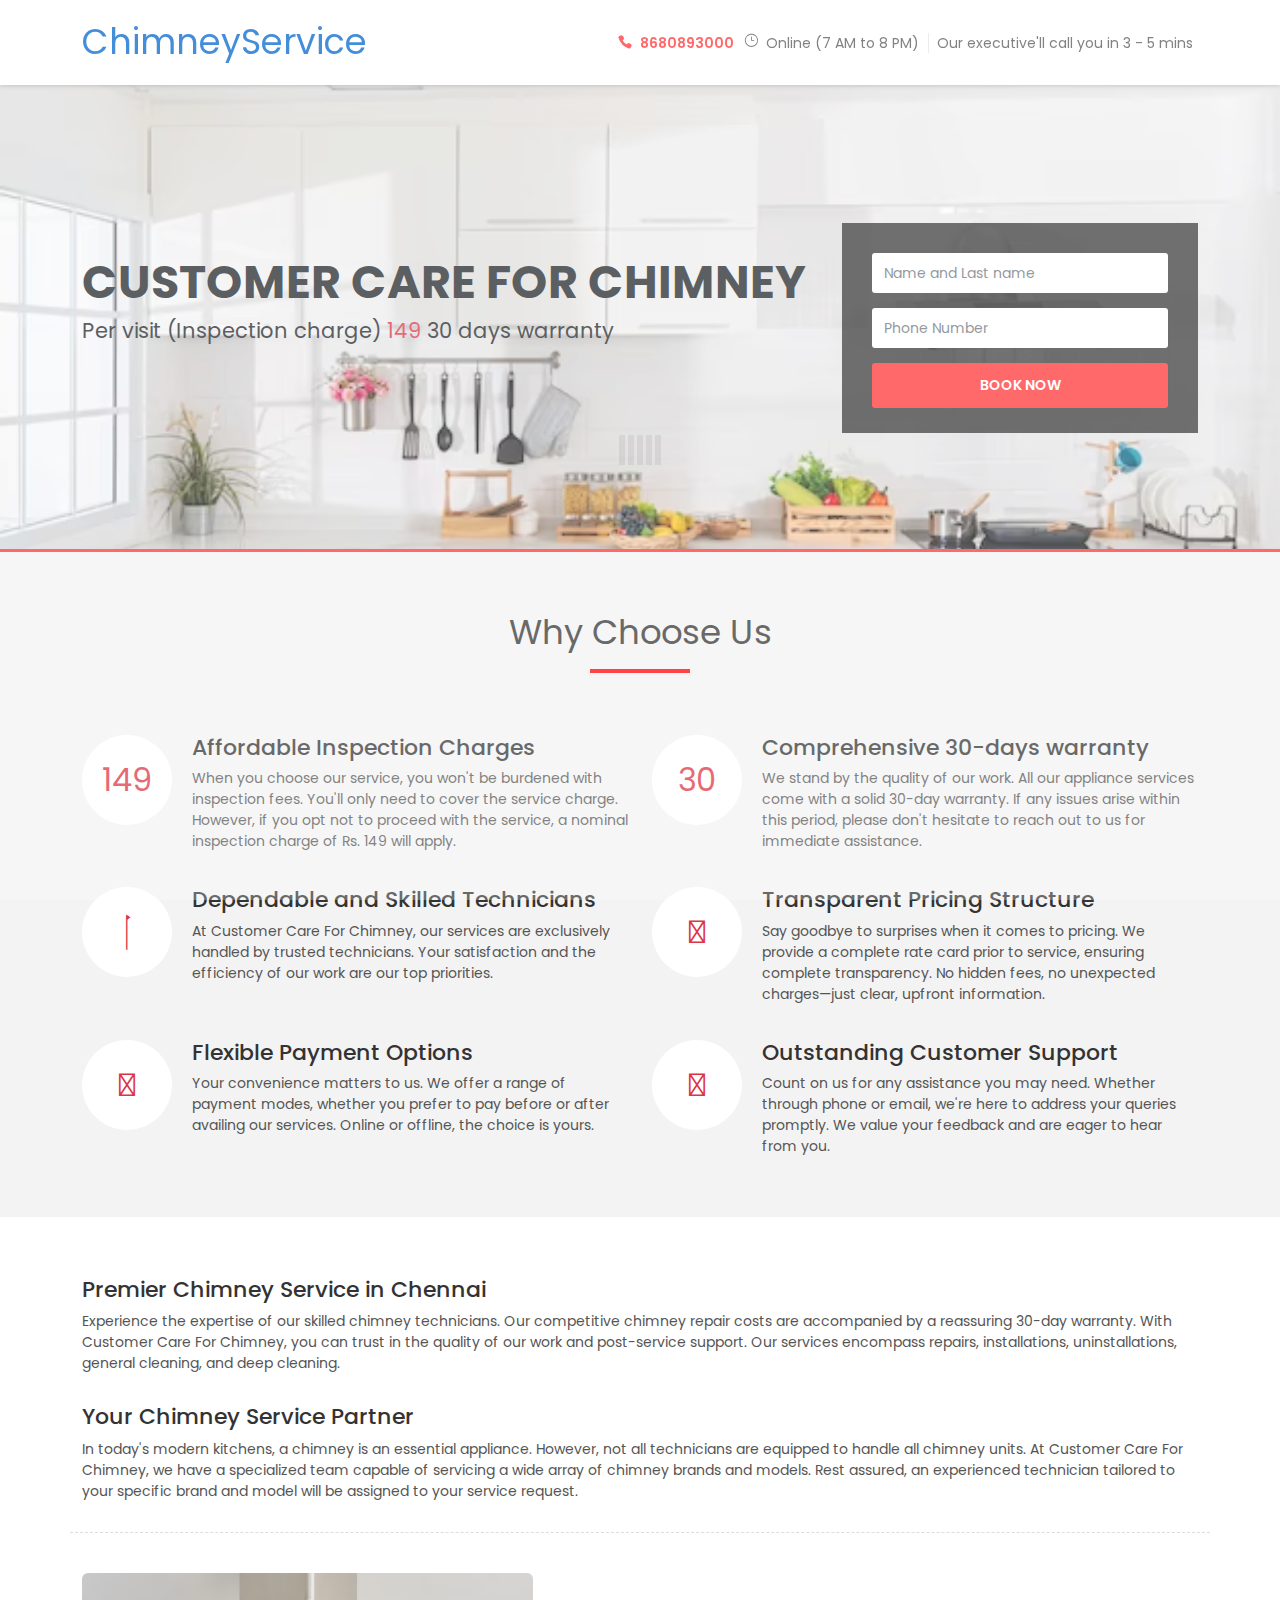
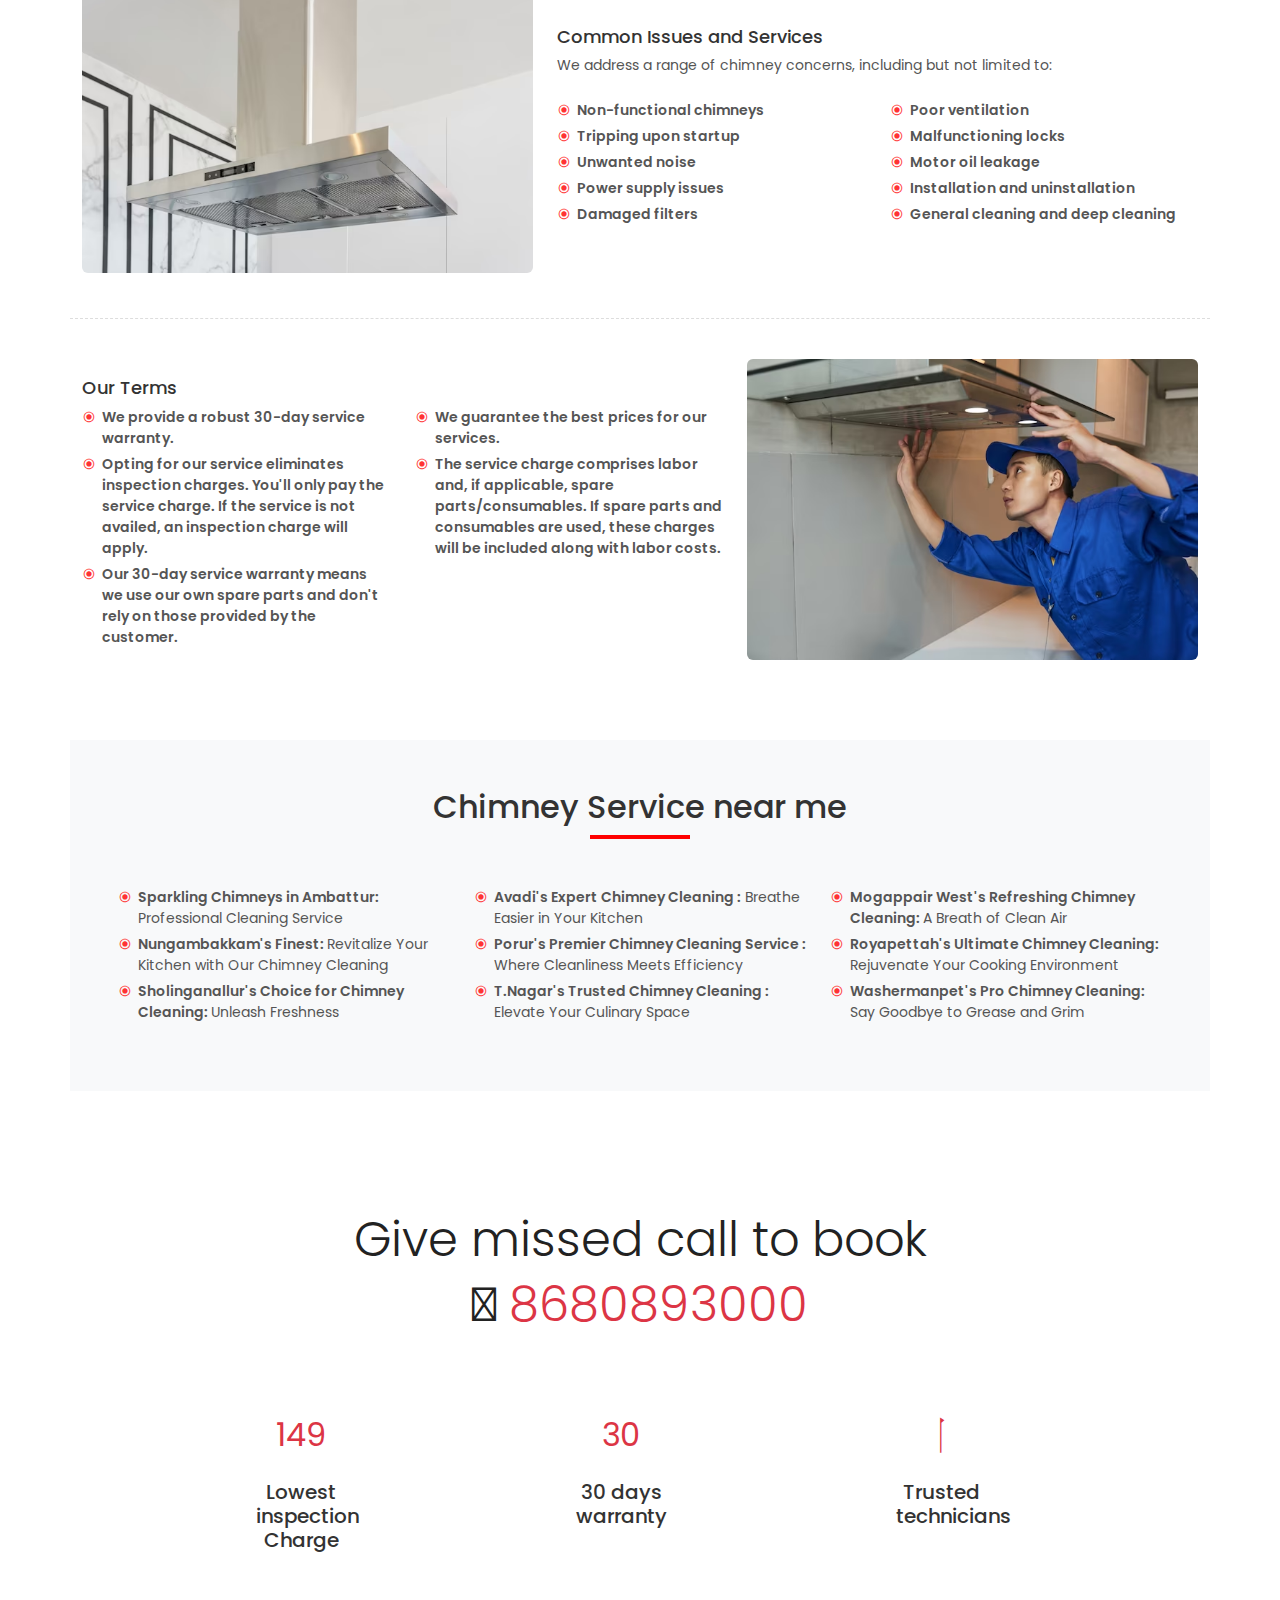
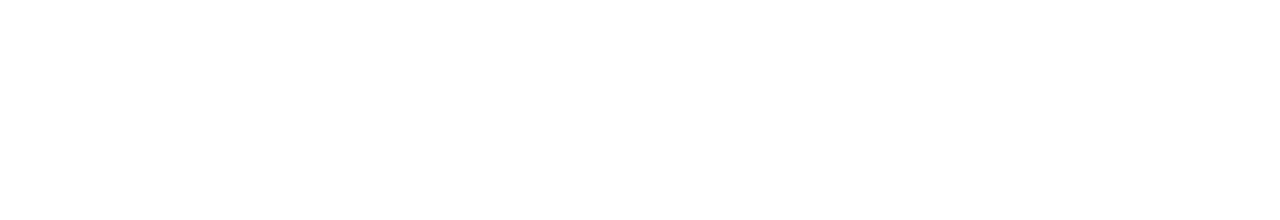
<file: index.html>
<!DOCTYPE html>
<html lang="en">


<head>
	<meta charset="utf-8">
	<meta name="viewport" content="width=device-width, initial-scale=1">
	<meta name="description" content="Chimney cleaning service">
	<!-- <meta name="author" content="Ansonika"> -->
	<title>Customer Care For Chimney</title>

	<!-- Favicons-->
	<!-- <link rel="shortcut icon" href="img/favicon.ico" type="image/x-icon"> -->
	<!-- <link rel="apple-touch-icon" type="image/x-icon" href="img/apple-touch-icon-57x57-precomposed.png">
	<link rel="apple-touch-icon" type="image/x-icon" sizes="72x72" href="img/apple-touch-icon-72x72-precomposed.png">
	<link rel="apple-touch-icon" type="image/x-icon" sizes="114x114"
		href="img/apple-touch-icon-114x114-precomposed.png">
	<link rel="apple-touch-icon" type="image/x-icon" sizes="144x144"
		href="img/apple-touch-icon-144x144-precomposed.png"> -->
	<link rel="stylesheet" href="https://cdnjs.cloudflare.com/ajax/libs/font-awesome/4.7.0/css/font-awesome.min.css">
	<link rel="stylesheet" href="https://cdnjs.cloudflare.com/ajax/libs/font-awesome/6.4.2/css/all.min.css"
		integrity="sha512-z3gLpd7yknf1YoNbCzqRKc4qyor8gaKU1qmn+CShxbuBusANI9QpRohGBreCFkKxLhei6S9CQXFEbbKuqLg0DA=="
		crossorigin="anonymous" referrerpolicy="no-referrer" />
	<!-- GOOGLE WEB FONT -->
	<link href="https://fonts.googleapis.com/css?family=Poppins:300,400,500,600,700" rel="stylesheet">

	<!-- BASE CSS -->
	<link href="css/bootstrap.min.css" rel="stylesheet">
	<link href="css/style.css" rel="stylesheet">
	<link href="css/menu.css" rel="stylesheet">
	<link href="css/responsive.css" rel="stylesheet">
	<link href="css/elegant_font/elegant_font.min.css" rel="stylesheet">
	<link href="css/fontello/css/fontello.min.css" rel="stylesheet">
	<link href="css/magnific-popup.min.css" rel="stylesheet">

	<!-- YOUR CUSTOM CSS -->
	<link href="css/custom.css" rel="stylesheet">

</head>

<body>

	<div id="preloader">
		<div class="sk-spinner sk-spinner-wave">
			<div class="sk-rect1"></div>
			<div class="sk-rect2"></div>
			<div class="sk-rect3"></div>
			<div class="sk-rect4"></div>
			<div class="sk-rect5"></div>
		</div>
	</div><!-- End Preload -->

	<div class="layer"></div><!-- Mobile menu overlay mask -->

	<!-- Header================================================== -->
	<header>


		<div class="container">
			<div class="row d-flex align-items-center pt-3 pb-3">
				<div class="col-lg-3 col-6">
					<div id="logo ">
						<a href="index.html" class="small_screen_head">ChimneyService</a>
					</div>
				</div>
				<div class="col-md-9">
					<ul id="top_links">
						<li><a href="tel://8680893000" id="phone_top">8680893000</a><span id="opening">Online (7
								AM to 8 PM)</span></li>
						<li class="d-none d-md-inline"><a href="https://1.envato.market/PgrJz" target="_parent">Our
								executive'll call you in 3 - 5 mins</a></li>
					</ul>
				</div>
				<nav class="col-lg-9 col-6 position-relative">

			</div><!-- End main-menu -->
			</nav>
		</div>
		</div><!-- container -->
	</header><!-- End Header -->

	<main>
		<div id="booking_container">
			<div class="container">
				<div class="row">
					<div class="col-lg-8 col-md-7">
						<div class="intro_title_booking text-dark" >
							<h2 class="text-dark">Customer Care For Chimney</h2>
							<p class="text-dark">Per visit (Inspection charge) <i class="fa-solid fa-indian-rupee-sign"></i> <span
									class="text-danger"> 149</span>
								30 days warranty</p>
						</div>
					</div>
					<div class="col-lg-4 col-md-5 mt-5 home-contact">
						<div id="book">
							<!-- <h3>Quick Contact</h3>
							<p>Pri eripuit ocurreret at, an duo mucius reformidans, id putant facilisi usu.</p> -->
							<div id="message-booking "></div>
							<form class="" method="post"
								action="http://www.ansonika.com/homealarms/assets/quick_contact.php" id="check_avail"
								autocomplete="off">
								<div class="row">
									<div class="col-md-12 col-sm-6">
										<div class="form-group">
											<input type="text" class="form-control" name="name_booking"
												id="name_booking" placeholder="Name and Last name">
										</div>
									</div>
									<!-- <div class="col-md-12 col-sm-6">
										<div class="form-group">
											<input type="text" class="form-control" name="email_booking" id="email_booking" placeholder="Email">
										</div>
									</div> -->
									<div class="col-md-12">
										<div class="form-group">
											<input type="text" class="form-control" name="phone_booking"
												id="phone_booking" placeholder="Phone Number">
										</div>
									</div>
									<!-- <div class="col-md-12">
										<div class="form-group">
											<textarea rows="5" id="message_booking" name="message_booking" class="form-control" style="height:100px;" placeholder="Message"></textarea>
										</div>
									</div> -->
									<div class="col-md-12 col-sm-12">
										<div class="form-group">
											<input type="submit" value="Book Now" class="btn_contact"
												id="submit-booking">
										</div>
									</div>
								</div>
							</form>
						</div>
					</div>
				</div><!-- End row -->
			</div><!-- End container -->
		</div><!-- End Booking container -->

		<div id="feat_home">
			<div class="container margin_60_25 ">
				<h2 class="why-service">
					Why Choose Us
					<div class="border_line mt-3"></div>

				</h2>
				<div class="row">


					<div class="col-lg-6">
						<div class="box_feat">
							<span class="text-danger"><i class="fa-solid fa-indian-rupee-sign"></i> 149</span>

							<h3>Affordable Inspection Charges </h3>
							<p>When you choose our service, you won't be burdened with inspection fees. You'll only need
								to cover the service charge. However, if you opt not to proceed with the service, a
								nominal inspection charge of Rs. 149 will apply.
							</p>
						</div>
					</div>
					<div class="col-lg-6">
						<div class="box_feat">
							<span class="text-danger">30</span>
							<h3> Comprehensive 30-days warranty</h3>
							<p> We stand by the quality of our work. All our appliance
								services come with a solid 30-day warranty. If any issues arise within this period,
								please don't hesitate to reach out to us for immediate assistance.</p>
						</div>
					</div>
				</div><!-- End row -->
				<div class="row">
					<div class="col-lg-6">
						<div class="box_feat">

							<span class="text-danger"><i class="fa-solid fa-check"></i></span>
							<h3>Dependable and Skilled Technicians </h3>
							<p>
								At Customer Care For Chimney, our services are
								exclusively handled by trusted technicians. Your satisfaction and the efficiency of our
								work are our top priorities.
							</p>
						</div>
					</div>
					<div class="col-lg-6">
						<div class="box_feat">
							<span class="text-danger"><i class="fa-solid fa-tag"></i></span>

							<h3>Transparent Pricing Structure </h3>
							<p>Say goodbye to surprises when it comes to pricing. We
								provide a complete rate card prior to service, ensuring complete transparency. No hidden
								fees, no unexpected charges—just clear, upfront information.</p>
						</div>
					</div>
				</div><!-- End row -->
				<div class="row">
					<div class="col-lg-6">
						<div class="box_feat">
							<span class="text-danger"><i class="fa-solid fa-credit-card"></i></i></span>
							<h3>Flexible Payment Options </h3>
							<p>Your convenience matters to us. We offer a range of payment
								modes, whether you prefer to pay before or after availing our services. Online or
								offline, the choice is yours.</p>
						</div>
					</div>
					<div class="col-lg-6">
						<div class="box_feat">
							<span class="text-danger"><i class="fa-solid fa-phone"></i></span>
							<h3>Outstanding Customer Support </h3>
							<p>Count on us for any assistance you may need. Whether
								through phone or email, we're here to address your queries promptly. We value your
								feedback and are eager to hear from you.</p>
						</div>
					</div>
					<!-- <div class="col-lg-6">
						<div class="box_feat">
							<span class="text-danger"><i class="fa-solid fa-medal"></i></span>
							<h3>Premier Chimney Service in Chennai </h3>
							<p>Experience the expertise of our skilled chimney technicians. Our competitive chimney
								repair costs are accompanied by a reassuring 30-day warranty. With Customer Care For
								Chimney, you can trust in the quality of our work and post-service support. Our services
								encompass repairs, installations, uninstallations, general cleaning, and deep cleaning.
							</p>
						</div>
					</div>
					<div class="col-lg-6">
						<div class="box_feat">
							<span class="text-danger"><i class="fa-solid fa-handshake"></i></span>
							<h3>Your Chimney Service Partner </h3>
							<p>In today's modern kitchens, a chimney is an essential appliance. However, not all
								technicians are equipped to handle all chimney units. At Customer Care For Chimney, we
								have a specialized team capable of servicing a wide array of chimney brands and models.
								Rest assured, an experienced technician tailored to your specific brand and model will
								be assigned to your service request.</p>
						</div>
					</div> -->
				</div><!-- End row -->
			</div>


		</div><!-- End feat home -->

		<div class="container margin_60_35">
			<div class="row">
				<div class="col-lg-12">
					<!-- <h3>Customer Care For Chimney</h3>
					<p class="add_bottom_30">
						ServiceTree provides best experienced chimney technicians, Our chimney repair costs are very
						competitive and we also provide 30 days warranty for our service. If you are booking chimney
						service with ServiceTree, you don't required to worry about quality of work and after service
						support. You can avail our chimney service for repair, installation or uninstallation, or
						chimney
						general cleaning or deep cleaning.


					</p>
					<p class="add_bottom_30">

						Chimney is a common appliance in a modern kitchen. In all modular kitchens chimney is essential
						one, so you may be able to find chimney technician everywhere but all technicians could not
						service all kind of chimney units. All technicians are not familiar with all brands and models
						. At ServiceTree we have technicians to service all kind of chimneys, based on your brand and
						model we will send the experienced technician.
					</p> -->

					<h3>Premier Chimney Service in Chennai </h3>
					<p class="add_bottom_30">
						Experience the expertise of our skilled chimney technicians. Our competitive chimney repair
						costs are accompanied by a reassuring 30-day warranty. With Customer Care For Chimney, you can
						trust in the quality of our work and post-service support. Our services encompass repairs,
						installations, uninstallations, general cleaning, and deep cleaning.


					</p>
					<h3>Your Chimney Service Partner </h3>

					<p class="add_bottom_30">In today's modern kitchens, a chimney is an essential appliance. However,
						not all technicians are equipped to handle all chimney units. At Customer Care For Chimney, we
						have a specialized team capable of servicing a wide array of chimney brands and models. Rest
						assured, an experienced technician tailored to your specific brand and model will be assigned to
						your service request.
					</p>
					<div class="row strip align-items-center">
						<div class="col-lg-5">
							<p>
								<img src="img/accessories_1.jpg.jpg" alt="" class="img-fluid rounded">
							</p>
						</div>
						<div class="col-lg-7">
							<h4>Common Issues and Services
							</h4>
							<p class="mb-4">We address a range of chimney concerns, including but not limited to:</p>

							<div class="row">
								<div class="col-md-6">
									<ul class="list_2">


										<li><strong>Non-functional chimneys </strong> </li>
										<li><strong>Tripping upon startup</strong> </li>
										<li><strong>Unwanted noise </strong> </li>
										<li><strong>Power supply issues </strong> </li>
										<li><strong>Damaged filters </strong> </li>


									</ul>
								</div>
								<div class="col-md-6">
									<ul class="list_2">
										<li><strong>Poor ventilation </strong> </li>
										<li><strong>Malfunctioning locks </strong> </li>
										<li><strong>Motor oil leakage </strong> </li>
										<li><strong>Installation and uninstallation </strong> </li>
										<li><strong>General cleaning and deep cleaning </strong> </li>
									</ul>
								</div>
							</div><!-- End row -->
						</div>
					</div><!-- End row -->

					<div class="row strip align-items-center">

						<div class="col-lg-7">
							<h4>Our Terms</h4>

							<div class="row">
								<div class="col-md-6">
									<ul class="list_2">
										<li><strong> We provide a robust 30-day service warranty.
											</strong></li>
										<li><strong>Opting for our service eliminates inspection charges. You'll only
												pay the service charge. If the service is not availed, an inspection
												charge will apply.
											</strong></li>
										<li><strong>Our 30-day service warranty means we use our own spare parts and
												don't rely on those provided by the customer.
											</strong></li>

									</ul>



								</div>
								<div class="col-md-6">
									<ul class="list_2">
										<li><strong>We guarantee the best prices for our services.</strong></li>
										<li><strong>The service charge comprises labor and, if applicable, spare
												parts/consumables. If spare parts and consumables are used, these
												charges will be included along with labor costs.
											</strong>
										</li>


									</ul>
								</div>
							</div><!-- End row -->

						</div>
						<div class="col-lg-5 d">
							<p>
								<img src="./img/accessories_2 (2).jpg" alt="" class="img-fluid rounded">
							</p>
						</div>
					</div><!-- End row -->



				</div><!-- End col-md-9 -->




				<!-- End col-md-3 -->
			</div><!-- End row -->
		</div>

		<!-- chimney service -->
		<div>
			<div class="bg-light container p-5">
				<h2 class="text-center">Chimney Service near me</h2>
				<div class="border_line"></div>
				<div class="row mt-5">
					<div class="col-md-4">
						<ul class="list_2">
							<li><strong>Sparkling Chimneys in Ambattur:</strong> Professional Cleaning Service </li>
							<li><strong>Nungambakkam's Finest: </strong> Revitalize Your Kitchen with Our Chimney
								Cleaning</li>
							<li><strong>Sholinganallur's Choice for Chimney Cleaning: </strong> Unleash Freshness</li>

						</ul>
					</div>
					<div class="col-md-4">
						<ul class="list_2">
							<li><strong>Avadi's Expert Chimney Cleaning :</strong> Breathe Easier in Your Kitchen</li>
							<li><strong>Porur's Premier Chimney Cleaning Service :</strong> Where Cleanliness Meets
								Efficiency </li>
							<li><strong>T.Nagar's Trusted Chimney Cleaning :</strong> Elevate Your Culinary Space</li>
						</ul>
					</div>
					<div class="col-md-4">
						<ul class="list_2">
							<li><strong>Mogappair West's Refreshing Chimney Cleaning: </strong>A Breath of Clean Air
							</li>
							<li><strong>Royapettah's Ultimate Chimney Cleaning: </strong>Rejuvenate Your Cooking
								Environment </li>
							<li><strong>Washermanpet's Pro Chimney Cleaning: </strong> Say Goodbye to Grease and Grim
							</li>
						</ul>
					</div>
				</div>
			</div>


			<div class="bg_content magnific">
				<div>
					<div class="row hidden-xs mb-5">
						<div class="col-md-12 text-center">
							<h3 class="margin-top-small white margin-4em font-18">Give missed call to book</h3>
						</div>
						<div class="col-md-12 text-center">
							<h3 class="margin-top-small letter-spacing missed-call-size white callnumber">
								<i class="fa-solid fa-phone white"></i>
								<a href="tel:8680893000" id="stMobiNo" class="borderr-bottom text-danger">8680893000</a>
							</h3>
						</div>
						<div class="row  text-center">
							<div class="col-lg-5 mt-4 pt-4">
								<div class="box_feat text-center">
									<span class="text-danger"><i class="fa-solid fa-indian-rupee-sign"></i> 149 <h5>
											Lowest
											inspection Charge</h5></span>



								</div>
							</div>
							<div class="col-lg-5 pt-4 mt-4 mb-5">
								<div class="box_feat">
									<span class="text-danger">30 <h5>30 days warranty</h5></span>


								</div>
							</div>
							<div class="col-lg-2 mt-4 mb-5 pt-4">
								<div class="box_feat">

									<span class="text-danger"><i class="fa-solid fa-check"></i>
										<h5>Trusted technicians</h5>
									</span>


								</div>
							</div>
						</div>

					</div><!-- End row -->


					<!-- <h3>View our <strong>Video Demo</strong></h3>
				<p>
					Lorem ipsum dolor sit amet, vix erat audiam ei. Cum doctus civibus efficiantur in. Nec id tempor
					imperdiet deterruisset, doctus volumus explicari qui ex.
				</p> -->
					<!-- <a href="https://www.youtube.com/watch?v=X02tZiqC1uk" class="video"><i
						class="icon-play-circled2-1"></i></a> -->
				</div>
			</div><!-- End bg_content -->

	</main><!-- End main -->

	<footer>


		<div id="social_footer">
			<ul>
				<li><a href="#0"><i class="icon-facebook"></i></a></li>
				<li><a href="#0"><i class="icon-twitter"></i></a></li>
				<li><a href="#0"><i class="icon-google"></i></a></li>
				<li><a href="#0"><i class="icon-vimeo"></i></a></li>
			</ul>
		</div>
		</div>

		<!-- End container -->

		<div id="copy">
			<div class="container">
				© CustomerCareForChimney 2023 - All rights reserved by <a class="hyperLink" href="https://webuniversals.co.in/" target="_blank"> Webuniversals</a>.
			</div>
		</div><!-- End copy -->
		<div class="call_to_action">
			<a  style="color: aliceblue;" href="tel://8680893000">Call Now</a>
		</div>
	</footer>
	<!-- End footer -->

	<div id="toTop"></div><!-- Back to top button -->

	<!-- Common scripts -->
	<script src="js/jquery-3.6.4.min.js"></script>
	<script src="js/common_scripts_min.js"></script>
	<script src="js/functions.js"></script>

	<!-- Specific scripts -->
	<script src="assets/validate.js"></script>

</body>

</html>
</file>
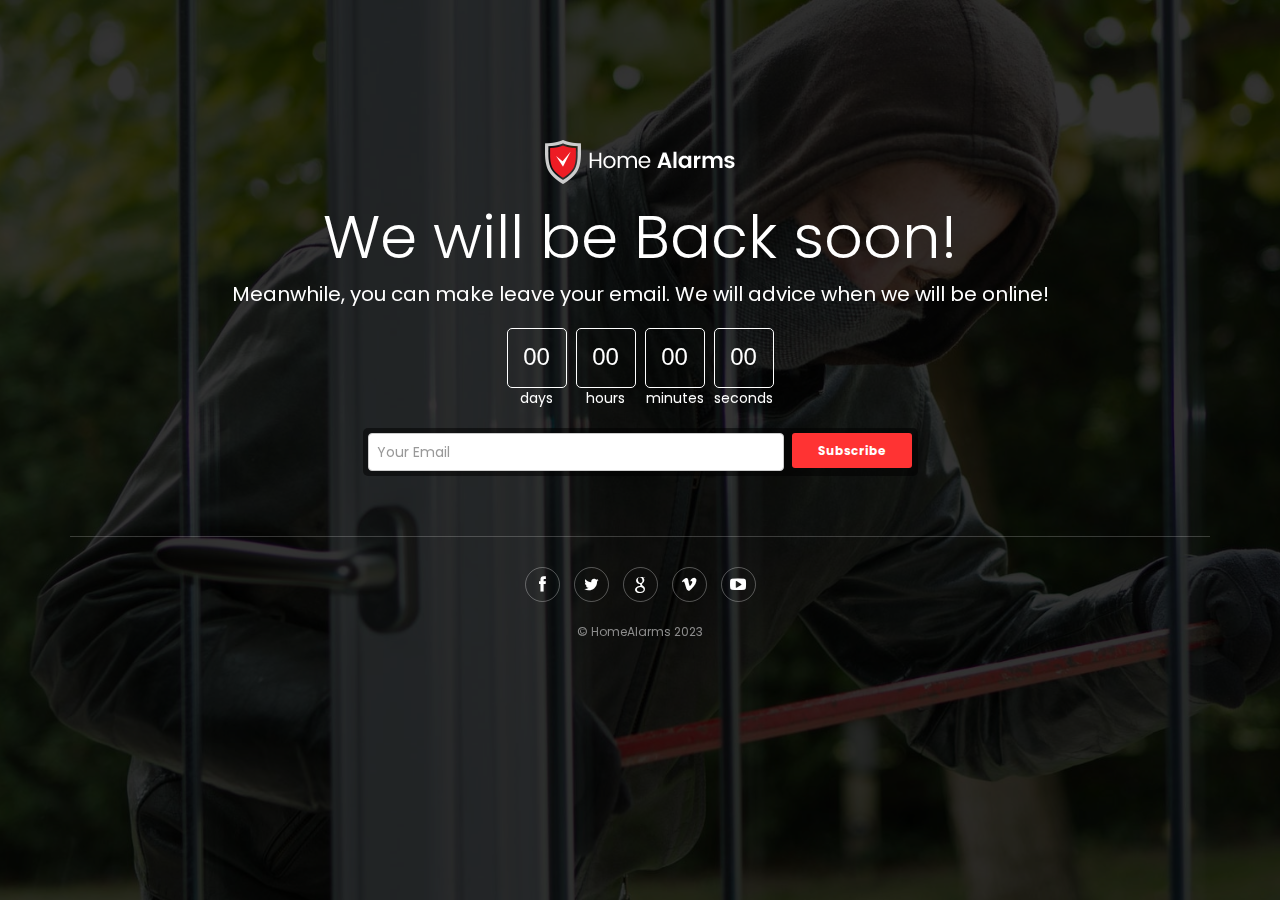
<file: coming_soon/index.html>
<!DOCTYPE html>
<html>
  
<!-- Mirrored from www.ansonika.com/homealarms/coming_soon/index.html by HTTrack Website Copier/3.x [XR&CO'2014], Wed, 23 Aug 2023 05:41:03 GMT -->
<head>
  	<meta charset="utf-8">
    <title>Site Launch Coming soon</title>
    <meta name="viewport" content="width=device-width, initial-scale=1.0">
   
    <!-- Favicons-->
    <link rel="shortcut icon" href="img/favicon.ico" type="image/x-icon"/>
    <link rel="apple-touch-icon" type="image/x-icon" href="img/apple-touch-icon-57x57-precomposed.png">
    <link rel="apple-touch-icon" type="image/x-icon" sizes="72x72" href="img/apple-touch-icon-72x72-precomposed.png">
    <link rel="apple-touch-icon" type="image/x-icon" sizes="114x114" href="img/apple-touch-icon-114x114-precomposed.png">
    <link rel="apple-touch-icon" type="image/x-icon" sizes="144x144" href="img/apple-touch-icon-144x144-precomposed.png">

    <!-- GOOGLE WEB FONT -->
    <link href="https://fonts.googleapis.com/css?family=Poppins:300,400,500,600,700" rel="stylesheet">
    
    <!-- CSS -->
    <link href="css/bootstrap.min.css" rel="stylesheet">
    <link href="css/style.css" rel="stylesheet">
    <link href="fontello/css/fontello.css" rel="stylesheet" > 
    <link href="fontello/css/animation.css" rel="stylesheet" > 

  </head>
  <body>
  
<div id="wrapper">
	<div id="main">
		<div class="container">
			
			<div class="row countdown">
            	<div class="col-md-12">
                	<div id="logo"><img src="img/logo.png" width="190" height="44" alt="" data-retina="true"></div>
                    <h1>We will be Back soon!</h1>
                    <h2>Meanwhile, you can make leave your email. We will advice when we will be online!</h2>
                </div>
				<div id="countdown_wp">
                    <div class="container_count"><div id="days">00</div>days</div>
                    <div class="container_count"><div id="hours">00</div>hours</div>
                    <div class="container_count"><div id="minutes">00</div>minutes</div>
                    <div class="container_count last"><div id="seconds">00</div>seconds</div>
                </div>
			</div>
            <div class="row">
						<div class="col-md-6 col-md-offset-3">
                        <div id="newsletter_wp" >
                            <form method="post" action="http://www.ansonika.com/homealarms/coming_soon/assets/newsletter.php" id="newsletter" name="newsletter"  autocomplete="off">
                                        <div class="row">
                                            <div class="col-md-9 first-nogutter">
                                                <input name="email_newsletter" id="email_newsletter" type="email" placeholder="Your Email" class="form-control">
                                            </div>
                                            <div class="col-md-3 nogutter">
                                                    <button type="submit" class="btn-check" id="submit-newsletter">Subscribe</button>
                                            </div>
                                        </div>
                                            <div id="message-newsletter"></div>
                                </form>                         
                            </div>
                        </div>	
                    </div>
                    <div id="social_footer">
                        <ul>
                            <li><a href="#"><i class="icon-facebook"></i></a></li>
                            <li><a href="#"><i class="icon-twitter"></i></a></li>
                            <li><a href="#"><i class="icon-google"></i></a></li>
                            <li><a href="#"><i class="icon-vimeo"></i></a></li>
                            <li><a href="#"><i class="icon-youtube-play"></i></a></li>
                        </ul>
                        <p>© HomeAlarms 2023</p>
                    </div>            
		</div><!-- End container -->
	</div><!-- End main -->	
	</div>

<div id="slides">
	<ul class="slides-container">
		<li><img src="img/slide_1.jpg" alt=""></li>
		<li><img src="img/slide_2.jpg" alt=""></li>
	</ul>
</div><!-- End background slider -->

<!-- JQUERY -->
<script src="js/jquery-2.2.4.min.js"></script>
<script src="js/jquery.easing.1.3.min.js"></script>
<script src="js/jquery.animate-enhanced.min.js"></script>
<script src="js/jquery.superslides.min.js"></script>
<script  type="text/javascript">
  $('#slides').superslides({
	  play: 6000,
	  pagination:false,
	  animation_speed: 800,
      animation: 'fade'
    });
</script>
<!-- OTHER JS --> 
<script src="js/retina.min.js"></script>
<script  src="js/functions.js"></script>
<script src="assets/validate.js"></script>
  </body>

<!-- Mirrored from www.ansonika.com/homealarms/coming_soon/index.html by HTTrack Website Copier/3.x [XR&CO'2014], Wed, 23 Aug 2023 05:41:16 GMT -->
</html>
</file>
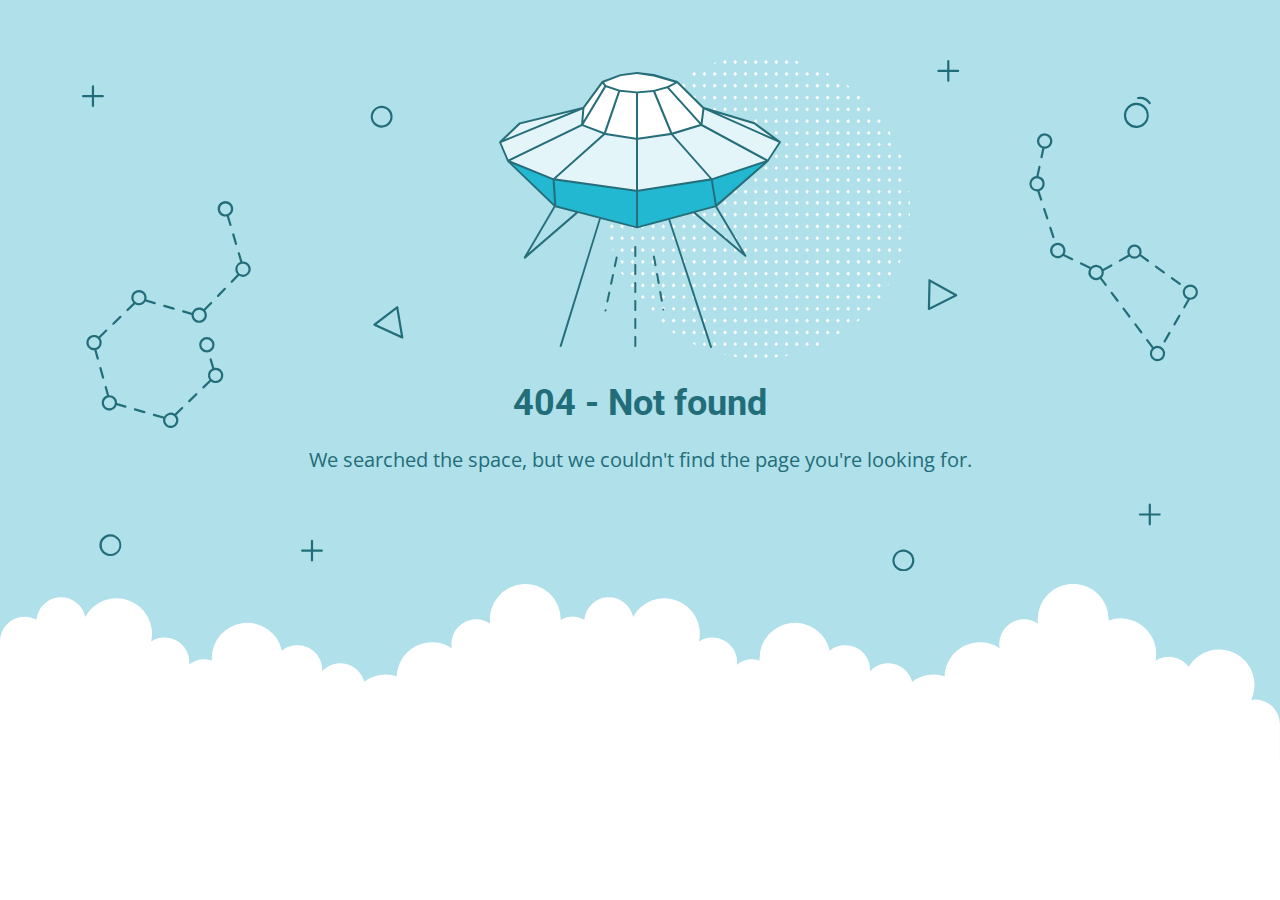
<file: css/owl.video.play.html>
<!DOCTYPE html>
<html lang="en">
<head>
    <meta charset="utf-8" />
    <meta name="viewport" content="width=device-width, initial-scale=1.0">
    <meta http-equiv="cache-control" content="no-store,max-age=0" />
    <meta name="robots" content="noindex" />
    <title>404 - Not found</title>
    <link href="https://fonts.googleapis.com/css?family=Open+Sans:400,700%7CRoboto:400,700" rel="stylesheet">
<style>
    * {
        box-sizing: border-box;
        -moz-box-sizing: border-box;
        -webkit-tap-highlight-color: transparent;
    }
    body {
        margin: 0;
        padding: 0;
        height: 100%;
        -webkit-text-size-adjust: 100%;
    }
    .fit-wide {
        position: relative;
        overflow: hidden;
        max-width: 1240px;
        margin: 0 auto;
        padding-top: 60px;
        padding-bottom: 60px;
        padding-left: 20px;
        padding-right: 20px;
    }
    .background-wrap { position: relative; }
    .background-wrap.cloud-blue { background-color: #b0e0e9; }
    .background-wrap.white { background-color: #fff; }
    .title { 
        position: relative; 
        text-align: center;
        margin: 20px auto 10px;
    }
    .title--regular { font-family: 'Roboto', Arial, sans-serif; }
    .title--size-large { font-size: 36px; line-height: 46px; }
    .title--size-semimedium { font-size: 20px; line-height: 28px; }
    .title--weight-normal { font-weight: 400; }
    .title--weight-bold { font-weight: 700; }
    .title--subtitle { 
        padding-bottom: 40px; 
        font-family: 'Open Sans', Arial ,sans-serif; 
        text-align: center;
    }
    .error h1,
    .error p { color: #226d7a; }
    .error--bg__cover {
        position: absolute;
        left: 0;
        right: 0;
        width: 90%;
        margin: 0 auto;
    }
    .error--shape__clouds svg {
        display: block;
    }
    .abstract-half-dot--circle {
        z-index: 0;
        position: absolute;
        left: 15em;
        right: 0;
        width: 300px;
        height: 300px;
        margin: 0 auto;
    }
    .icon-graphic {
        z-index: 1;
        position: relative;
        width: 300px;
        height: 300px;
        margin: 0 auto;
    }
    @media screen and (max-width: 767px) {
        .error--bg__cover { display: none; }
        .abstract-half-dot--circle { left: 0; }
    }
</style>
</head>
<body>
    <div id="container">
        <section class="error content background-wrap cloud-blue">
            <div class="fit-wide">
                <div class="error--bg__cover">
                    <svg id="acce7670-904f-4f8c-b867-68138c2f8c06" data-name="Layer 1" xmlns="http://www.w3.org/2000/svg" viewBox="0 0 1019 467"><title>404_bg</title><path d="M962.794,62.029a11.471,11.471,0,0,1-.656-22.923h0a11.471,11.471,0,0,1,1.327,22.9C963.24,62.023,963.017,62.029,962.794,62.029ZM962.253,41.1a9.47,9.47,0,1,0,10,8.906,9.481,9.481,0,0,0-10-8.906Z" fill="#1e6d7a"/><path d="M974.934,40.4a1,1,0,0,1-.836-.45,10.049,10.049,0,0,0-9.688-4.276A1,1,0,0,1,964.1,33.7a11.952,11.952,0,0,1,11.67,5.153,1,1,0,0,1-.834,1.549Z" fill="#1e6d7a"/><path d="M273.605,61.8a9.971,9.971,0,0,1-7.251-3.106h0a10.012,10.012,0,1,1,7.251,3.106Zm0-17.991a8,8,0,0,0-5.8,13.507h0a8,8,0,1,0,5.8-13.507Z" fill="#226d7a"/><path d="M26.007,453q-.131,0-.261,0a10.019,10.019,0,1,1,.261,0ZM26,435a8.042,8.042,0,1,0,.208,0C26.134,435,26.064,435,26,435Z" fill="#226d7a"/><path d="M750.007,467q-.13,0-.261,0a9.933,9.933,0,0,1-6.994-3.108h0a10,10,0,1,1,7.255,3.11Zm-.013-18a8,8,0,0,0-5.793,13.511h0a8,8,0,1,0,6-13.509C750.134,449,750.063,449,749.994,449Z" fill="#226d7a"/><path d="M292.416,254.312a1.013,1.013,0,0,1-.417-.09L266.634,242.6a1,1,0,0,1-.191-1.7L287.2,225a1,1,0,0,1,1.594.629l4.607,27.516a1,1,0,0,1-.986,1.165Zm-23.437-12.835,22.139,10.141L287.1,227.6Z" fill="#226d7a"/><path d="M773.316,228.33a1,1,0,0,1-1-1.022l.571-26.14a1,1,0,0,1,1.487-.851l24.356,13.607a1,1,0,0,1-.038,1.767l-24.926,12.532A1.006,1.006,0,0,1,773.316,228.33Zm1.535-25.456-.5,22.815,21.756-10.938Z" fill="#226d7a"/><path d="M136.509,150.348l-2.39-8.09a7.115,7.115,0,1,0-1.9.629l2.372,8.028a1,1,0,0,0,.959.717,1,1,0,0,0,.959-1.284ZM126,136a5,5,0,1,1,5,5A5.006,5.006,0,0,1,126,136Z" fill="#226d7a"/><path d="M137.141,159.545l2.55,8.632a1,1,0,0,0,.959.717,1.037,1.037,0,0,0,.284-.041,1,1,0,0,0,.675-1.243l-2.55-8.631a1,1,0,0,0-1.918.566Z" fill="#226d7a"/><path d="M129.751,208.226l-6.265,6.461a1,1,0,0,0,1.436,1.393l6.265-6.461a1,1,0,0,0-1.436-1.393Z" fill="#226d7a"/><path d="M92.076,230.463l7.936,2.293c0,.082-.012.162-.012.244a7,7,0,1,0,12.587-4.2l6.07-6.259a1,1,0,1,0-1.436-1.393l-6.052,6.242a6.978,6.978,0,0,0-10.8,3.386l-7.737-2.235a1,1,0,0,0-.555,1.922ZM107,228a5,5,0,1,1-5,5A5.006,5.006,0,0,1,107,228Z" fill="#226d7a"/><path d="M74.783,225.467l8.647,2.5a.989.989,0,0,0,.278.04,1,1,0,0,0,.276-1.962l-8.646-2.5a1,1,0,0,0-.555,1.922Z" fill="#226d7a"/><path d="M28.617,241.8a1,1,0,0,0,.7-.282l6.461-6.266a1,1,0,0,0-1.393-1.436l-6.461,6.266a1,1,0,0,0,.7,1.718Z" fill="#226d7a"/><path d="M19.257,291.006a1,1,0,0,0,.964-1.269L17.8,281.069a1,1,0,0,0-1.927.537l2.419,8.668A1,1,0,0,0,19.257,291.006Z" fill="#226d7a"/><path d="M13.216,264.635a6.979,6.979,0,0,0,3.394-10.8l6.242-6.052a1,1,0,1,0-1.393-1.435L15.2,252.413A7,7,0,1,0,11,265c.08,0,.158-.009.237-.012l2.219,7.95a1,1,0,0,0,1.927-.538ZM6,258a5,5,0,1,1,5,5A5.006,5.006,0,0,1,6,258Z" fill="#226d7a"/><path d="M39.924,315.537l-7.936-2.293c0-.082.012-.162.012-.244a7.008,7.008,0,0,0-7-7c-.08,0-.158.009-.237.012l-2.123-7.606a1,1,0,0,0-1.927.537l2.072,7.422a7,7,0,1,0,8.847,8.859l7.737,2.235a1.025,1.025,0,0,0,.278.039,1,1,0,0,0,.277-1.961ZM25,318a5,5,0,1,1,5-5A5.006,5.006,0,0,1,25,318Z" fill="#226d7a"/><path d="M57.217,320.532l-8.647-2.5a1,1,0,1,0-.554,1.922l8.646,2.5a1.03,1.03,0,0,0,.278.039,1,1,0,0,0,.277-1.961Z" fill="#226d7a"/><path d="M90.765,317.017,84.592,323a6.975,6.975,0,0,0-9.76,2.693.984.984,0,0,0-.323-.168l-8.646-2.5a1,1,0,0,0-.554,1.922l8.646,2.5a1,1,0,0,0,.216.031,7,7,0,1,0,11.98-3.2l6.006-5.825a1,1,0,1,0-1.392-1.435ZM81,334a5,5,0,1,1,5-5A5.006,5.006,0,0,1,81,334Z" fill="#226d7a"/><path d="M103.687,304.486l-6.461,6.266a1,1,0,0,0,1.393,1.436l6.461-6.266a1,1,0,0,0-1.393-1.436Z" fill="#226d7a"/><path d="M147,184c-.182,0-.361.014-.54.027l-2.3-7.786a1,1,0,1,0-1.918.567l2.263,7.66a6.977,6.977,0,0,0-2.643,11.269l-5.845,6.028a1,1,0,1,0,1.436,1.392L143.419,197A7,7,0,1,0,147,184Zm0,12a4.995,4.995,0,0,1-1.121-9.863,1.033,1.033,0,0,0,.155-.022c.015,0,.025-.016.04-.021A5,5,0,1,1,147,196Z" fill="#226d7a"/><path d="M52,224a7,7,0,0,0,5.984-3.386l8.153,2.356a1.025,1.025,0,0,0,.278.039,1,1,0,0,0,.276-1.961l-7.924-2.29a7,7,0,1,0-11.918,2.965l-6.006,5.824a1,1,0,1,0,1.392,1.436L48.408,223A6.952,6.952,0,0,0,52,224Zm0-12a5,5,0,1,1-5,5A5.006,5.006,0,0,1,52,212Z" fill="#226d7a"/><path d="M122,281a6.984,6.984,0,0,0-1.218.113l-2.362-8.03a1,1,0,0,0-1.919.564l2.381,8.1a6.972,6.972,0,0,0-2.492,10.427l-6.242,6.052a1,1,0,0,0,1.393,1.435l6.259-6.069A7,7,0,1,0,122,281Zm0,12a5,5,0,1,1,5-5A5.006,5.006,0,0,1,122,293Z" fill="#226d7a"/><path d="M121,260a7,7,0,1,0-7,7A7.008,7.008,0,0,0,121,260Zm-12,0a5,5,0,1,1,5,5A5.006,5.006,0,0,1,109,260Z" fill="#226d7a"/><path d="M886.983,162.773a1,1,0,0,0,.951-1.311l-2.8-8.555a1,1,0,0,0-1.9.621l2.8,8.555A1,1,0,0,0,886.983,162.773Z" fill="#226d7a"/><path d="M879.544,135.8a1,1,0,1,0-1.9.621l2.795,8.555a1,1,0,0,0,.951.69,1,1,0,0,0,.95-1.311Z" fill="#226d7a"/><path d="M904.543,181l-7.442-3.582a7.032,7.032,0,1,0-1.252,1.616l7.827,3.768a.981.981,0,0,0,.432.1,1,1,0,0,0,.435-1.9ZM891,179a5,5,0,1,1,5-5A5.006,5.006,0,0,1,891,179Z" fill="#226d7a"/><path d="M956.292,179.469a6.477,6.477,0,0,0,9.659-.268l6.739,4.9a1,1,0,1,0,1.176-1.617L967,177.492a6.5,6.5,0,1,0-11.811.4,1.064,1.064,0,0,0-.121.039l-7.852,4.4a1,1,0,0,0,.976,1.745l7.853-4.4A.985.985,0,0,0,956.292,179.469ZM961,170.5a4.5,4.5,0,1,1-4.5,4.5A4.505,4.505,0,0,1,961,170.5Z" fill="#226d7a"/><path d="M987.248,194.689a1,1,0,1,0,1.176-1.617l-7.278-5.294a1,1,0,0,0-1.176,1.618Z" fill="#226d7a"/><path d="M995.7,198.366a1,1,0,0,0-1.176,1.617l7.28,5.293a.986.986,0,0,0,.587.192,1,1,0,0,0,.588-1.809Z" fill="#226d7a"/><path d="M1002.5,232.72a1,1,0,0,0-1.366.365l-4.5,7.793a1,1,0,1,0,1.732,1l4.5-7.792A1,1,0,0,0,1002.5,232.72Z" fill="#226d7a"/><path d="M993.49,248.305a1,1,0,0,0-1.366.366l-4.5,7.793a1,1,0,0,0,1.733,1l4.5-7.793A1,1,0,0,0,993.49,248.305Z" fill="#226d7a"/><path d="M951.8,226.4a1,1,0,0,0-1.6,1.2l5.4,7.2a1,1,0,1,0,1.6-1.2Z" fill="#226d7a"/><path d="M962.6,240.8A1,1,0,0,0,961,242l5.4,7.2A1,1,0,0,0,968,248Z" fill="#226d7a"/><path d="M931.091,198.789a6.943,6.943,0,0,0,1.777-6.129l7.473-4.185a1,1,0,1,0-.977-1.745l-7.172,4.016a6.988,6.988,0,0,0-11.127-1.7.981.981,0,0,0-.3-.23l-8.11-3.9a1,1,0,1,0-.867,1.8l8.1,3.9a6.988,6.988,0,0,0,9.645,9.428L934,206a1,1,0,0,0,1.6-1.2ZM921,194a5,5,0,1,1,5,5A5.006,5.006,0,0,1,921,194Z" fill="#226d7a"/><path d="M941,212a1,1,0,0,0-1.6,1.2l5.4,7.2a1,1,0,1,0,1.6-1.2Z" fill="#226d7a"/><path d="M876.837,80.654l-1.7,7.937a1,1,0,0,0,.767,1.187,1.029,1.029,0,0,0,.211.022,1,1,0,0,0,.977-.79l1.718-8.02c.064,0,.126.01.19.01a7.013,7.013,0,1,0-2.163-.346ZM879,69a5,5,0,1,1-5,5A5.006,5.006,0,0,1,879,69Z" fill="#226d7a"/><path d="M879,113a7.012,7.012,0,0,0-5.58-6.855l1.786-8.335a1,1,0,0,0-1.955-.419L871.4,106.03A7,7,0,0,0,872,120c.091,0,.18-.01.271-.014l2.576,7.879a1,1,0,0,0,.95.69.985.985,0,0,0,.31-.05,1,1,0,0,0,.64-1.261l-2.492-7.624A7.007,7.007,0,0,0,879,113Zm-7,5a5,5,0,1,1,5-5A5.006,5.006,0,0,1,872,118Z" fill="#226d7a"/><path d="M1012,205a7,7,0,0,0-2.469,13.542l-3.9,6.75a1,1,0,1,0,1.732,1l4.227-7.314c.136.008.271.021.41.021a7,7,0,0,0,0-14Zm0,12a5,5,0,1,1,5-5A5.006,5.006,0,0,1,1012,217Z" fill="#226d7a"/><path d="M982,261a6.941,6.941,0,0,0-3.527.964L973.4,255.2a1,1,0,1,0-1.6,1.2l5.109,6.812A6.99,6.99,0,1,0,982,261Zm0,12a5,5,0,1,1,5-5A5.006,5.006,0,0,1,982,273Z" fill="#226d7a"/><path d="M19,32H11V24a1,1,0,0,0-2,0v8H1a1,1,0,0,0,0,2H9v8a1,1,0,0,0,2,0V34h8a1,1,0,0,0,0-2Z" fill="#206d7a"/><path d="M219,447h-8v-8a1,1,0,0,0-2,0v8h-8a1,1,0,0,0,0,2h8v8a1,1,0,0,0,2,0v-8h8a1,1,0,0,0,0-2Z" fill="#206d7a"/><path d="M984,414h-8v-8a1,1,0,0,0-2,0v8h-8a1,1,0,0,0,0,2h8v8a1,1,0,0,0,2,0v-8h8a1,1,0,0,0,0-2Z" fill="#206d7a"/><path d="M800,9h-8V1a1,1,0,0,0-2,0V9h-8a1,1,0,0,0,0,2h8v8a1,1,0,0,0,2,0V11h8a1,1,0,0,0,0-2Z" fill="#206d7a"/></svg>
                </div>
                <div>
                    <div class="abstract-half-dot--circle">
                        <svg id="a57f7293-9654-4013-9c82-7cad22fc3689" data-name="Layer 1" xmlns="http://www.w3.org/2000/svg" viewBox="0 0 300 298.181"><title>circle_dots</title><polygon points="145.742 133.848 147.581 131.734 145.742 129.621 143.904 131.734 145.742 133.848" fill="#fff"/><polygon points="145.742 122.041 147.581 119.928 145.742 117.814 143.904 119.928 145.742 122.041" fill="#fff"/><polygon points="145.742 110.235 147.581 108.122 145.742 106.008 143.904 108.122 145.742 110.235" fill="#fff"/><polygon points="145.742 98.429 147.581 96.316 145.742 94.202 143.904 96.316 145.742 98.429" fill="#fff"/><polygon points="145.742 86.624 147.581 84.51 145.742 82.396 143.904 84.51 145.742 86.624" fill="#fff"/><polygon points="156.015 129.621 154.177 131.734 156.015 133.848 157.854 131.734 156.015 129.621" fill="#fff"/><polygon points="156.015 117.814 154.177 119.928 156.015 122.041 157.854 119.928 156.015 117.814" fill="#fff"/><polygon points="156.015 106.008 154.177 108.122 156.015 110.235 157.854 108.122 156.015 106.008" fill="#fff"/><polygon points="156.015 94.202 154.177 96.316 156.015 98.429 157.854 96.316 156.015 94.202" fill="#fff"/><polygon points="156.015 82.396 154.177 84.51 156.015 86.624 157.854 84.51 156.015 82.396" fill="#fff"/><polygon points="166.288 129.621 164.45 131.734 166.288 133.848 168.13 131.734 166.288 129.621" fill="#fff"/><polygon points="166.288 117.814 164.45 119.928 166.288 122.041 168.13 119.928 166.288 117.814" fill="#fff"/><polygon points="166.288 106.008 164.45 108.122 166.288 110.235 168.13 108.122 166.288 106.008" fill="#fff"/><polygon points="166.288 94.202 164.45 96.316 166.288 98.429 168.13 96.316 166.288 94.202" fill="#fff"/><polygon points="168.128 84.51 166.288 82.396 164.45 84.51 166.288 86.624 168.128 84.51" fill="#fff"/><polygon points="176.563 129.621 174.724 131.734 176.563 133.848 178.401 131.734 176.563 129.621" fill="#fff"/><polygon points="176.563 117.814 174.724 119.928 176.563 122.041 178.401 119.928 176.563 117.814" fill="#fff"/><polygon points="176.563 106.008 174.724 108.122 176.563 110.235 178.401 108.122 176.563 106.008" fill="#fff"/><polygon points="176.563 94.202 174.724 96.316 176.563 98.429 178.401 96.316 176.563 94.202" fill="#fff"/><polygon points="176.563 82.396 174.724 84.51 176.563 86.624 178.401 84.51 176.563 82.396" fill="#fff"/><polygon points="186.835 129.621 184.997 131.734 186.835 133.848 188.674 131.734 186.835 129.621" fill="#fff"/><polygon points="186.835 117.814 184.997 119.928 186.835 122.041 188.674 119.928 186.835 117.814" fill="#fff"/><polygon points="186.835 106.008 184.997 108.122 186.835 110.235 188.674 108.122 186.835 106.008" fill="#fff"/><polygon points="186.835 94.202 184.997 96.316 186.835 98.429 188.674 96.316 186.835 94.202" fill="#fff"/><polygon points="186.835 82.396 184.997 84.51 186.835 86.624 188.674 84.51 186.835 82.396" fill="#fff"/><polygon points="197.11 129.621 195.268 131.734 197.11 133.848 198.948 131.734 197.11 129.621" fill="#fff"/><polygon points="197.11 117.814 195.268 119.928 197.11 122.041 198.948 119.928 197.11 117.814" fill="#fff"/><polygon points="197.11 106.008 195.268 108.122 197.11 110.235 198.948 108.122 197.11 106.008" fill="#fff"/><polygon points="197.11 94.202 195.268 96.316 197.11 98.429 198.948 96.316 197.11 94.202" fill="#fff"/><polygon points="197.11 82.396 195.27 84.51 197.11 86.624 198.948 84.51 197.11 82.396" fill="#fff"/><polygon points="207.383 129.621 205.545 131.734 207.383 133.848 209.221 131.734 207.383 129.621" fill="#fff"/><polygon points="207.383 117.814 205.545 119.928 207.383 122.041 209.221 119.928 207.383 117.814" fill="#fff"/><polygon points="207.383 106.008 205.545 108.122 207.383 110.235 209.221 108.122 207.383 106.008" fill="#fff"/><polygon points="207.383 94.202 205.545 96.316 207.383 98.429 209.221 96.316 207.383 94.202" fill="#fff"/><polygon points="207.383 82.396 205.545 84.51 207.383 86.624 209.221 84.51 207.383 82.396" fill="#fff"/><polygon points="217.656 129.621 215.817 131.734 217.656 133.848 219.497 131.734 217.656 129.621" fill="#fff"/><polygon points="217.656 117.814 215.817 119.928 217.656 122.041 219.497 119.928 217.656 117.814" fill="#fff"/><polygon points="217.656 106.008 215.817 108.122 217.656 110.235 219.497 108.122 217.656 106.008" fill="#fff"/><polygon points="217.656 94.202 215.817 96.316 217.656 98.429 219.497 96.316 217.656 94.202" fill="#fff"/><polygon points="219.496 84.51 217.656 82.396 215.817 84.51 217.656 86.624 219.496 84.51" fill="#fff"/><polygon points="227.93 129.621 226.092 131.734 227.93 133.848 229.769 131.734 227.93 129.621" fill="#fff"/><polygon points="227.93 117.814 226.092 119.928 227.93 122.041 229.769 119.928 227.93 117.814" fill="#fff"/><polygon points="227.93 106.008 226.092 108.122 227.93 110.235 229.769 108.122 227.93 106.008" fill="#fff"/><polygon points="227.93 94.202 226.092 96.316 227.93 98.429 229.769 96.316 227.93 94.202" fill="#fff"/><polygon points="227.93 82.396 226.092 84.51 227.93 86.624 229.769 84.51 227.93 82.396" fill="#fff"/><polygon points="238.203 129.621 236.365 131.734 238.203 133.848 240.042 131.734 238.203 129.621" fill="#fff"/><polygon points="238.203 117.814 236.365 119.928 238.203 122.041 240.042 119.928 238.203 117.814" fill="#fff"/><polygon points="238.203 106.008 236.365 108.122 238.203 110.235 240.042 108.122 238.203 106.008" fill="#fff"/><polygon points="238.203 94.202 236.365 96.316 238.203 98.429 240.042 96.316 238.203 94.202" fill="#fff"/><polygon points="238.203 82.396 236.365 84.51 238.203 86.624 240.042 84.51 238.203 82.396" fill="#fff"/><polygon points="248.478 133.848 250.316 131.734 248.478 129.621 246.636 131.734 248.478 133.848" fill="#fff"/><polygon points="248.478 122.041 250.316 119.928 248.478 117.814 246.636 119.928 248.478 122.041" fill="#fff"/><polygon points="248.478 110.235 250.316 108.122 248.478 106.008 246.636 108.122 248.478 110.235" fill="#fff"/><polygon points="248.478 98.429 250.316 96.316 248.478 94.202 246.636 96.316 248.478 98.429" fill="#fff"/><polygon points="246.638 84.51 248.478 86.624 250.316 84.51 248.478 82.396 246.638 84.51" fill="#fff"/><polygon points="258.751 129.621 256.912 131.734 258.751 133.848 260.589 131.734 258.751 129.621" fill="#fff"/><polygon points="258.751 117.814 256.912 119.928 258.751 122.041 260.589 119.928 258.751 117.814" fill="#fff"/><polygon points="258.751 106.008 256.912 108.122 258.751 110.235 260.589 108.122 258.751 106.008" fill="#fff"/><polygon points="258.751 94.202 256.912 96.316 258.751 98.429 260.589 96.316 258.751 94.202" fill="#fff"/><polygon points="258.751 82.396 256.912 84.51 258.751 86.624 260.589 84.51 258.751 82.396" fill="#fff"/><polygon points="269.023 129.621 267.185 131.734 269.023 133.848 270.865 131.734 269.023 129.621" fill="#fff"/><polygon points="269.023 117.814 267.185 119.928 269.023 122.041 270.865 119.928 269.023 117.814" fill="#fff"/><polygon points="269.023 106.008 267.185 108.122 269.023 110.235 270.865 108.122 269.023 106.008" fill="#fff"/><polygon points="269.023 94.202 267.185 96.316 269.023 98.429 270.865 96.316 269.023 94.202" fill="#fff"/><polygon points="270.863 84.51 269.023 82.396 267.185 84.51 269.023 86.624 270.863 84.51" fill="#fff"/><polygon points="145.742 75.064 147.581 72.95 145.742 70.837 143.904 72.95 145.742 75.064" fill="#fff"/><polygon points="145.742 63.258 147.581 61.144 145.742 59.031 143.904 61.144 145.742 63.258" fill="#fff"/><polygon points="145.742 51.452 147.581 49.338 145.742 47.225 143.904 49.338 145.742 51.452" fill="#fff"/><polygon points="145.742 39.646 147.581 37.532 145.742 35.419 143.904 37.532 145.742 39.646" fill="#fff"/><polygon points="145.742 27.84 147.581 25.726 145.742 23.612 143.904 25.726 145.742 27.84" fill="#fff"/><polygon points="147.581 13.92 145.742 11.806 143.904 13.92 145.742 16.033 147.581 13.92" fill="#fff"/><polygon points="143.904 2.114 145.742 4.227 147.581 2.114 145.742 0 143.904 2.114" fill="#fff"/><polygon points="156.015 70.837 154.177 72.95 156.015 75.064 157.854 72.95 156.015 70.837" fill="#fff"/><polygon points="156.015 59.031 154.177 61.144 156.015 63.258 157.854 61.144 156.015 59.031" fill="#fff"/><polygon points="156.015 47.225 154.177 49.338 156.015 51.452 157.854 49.338 156.015 47.225" fill="#fff"/><polygon points="156.015 35.419 154.177 37.532 156.015 39.646 157.854 37.532 156.015 35.419" fill="#fff"/><polygon points="156.015 23.612 154.177 25.726 156.015 27.84 157.854 25.726 156.015 23.612" fill="#fff"/><polygon points="156.015 11.806 154.177 13.92 156.015 16.033 157.854 13.92 156.015 11.806" fill="#fff"/><polygon points="156.015 0 154.177 2.114 156.015 4.227 157.854 2.114 156.015 0" fill="#fff"/><polygon points="166.288 70.837 164.45 72.95 166.288 75.064 168.13 72.95 166.288 70.837" fill="#fff"/><polygon points="166.288 59.031 164.45 61.144 166.288 63.258 168.13 61.144 166.288 59.031" fill="#fff"/><polygon points="166.288 47.225 164.45 49.338 166.288 51.452 168.13 49.338 166.288 47.225" fill="#fff"/><polygon points="166.288 35.419 164.45 37.532 166.288 39.646 168.13 37.532 166.288 35.419" fill="#fff"/><polygon points="166.288 23.612 164.45 25.726 166.288 27.84 168.13 25.726 166.288 23.612" fill="#fff"/><polygon points="166.288 11.806 164.45 13.92 166.288 16.033 168.13 13.92 166.288 11.806" fill="#fff"/><polygon points="166.288 0 164.45 2.114 166.288 4.227 168.13 2.114 166.288 0" fill="#fff"/><polygon points="176.563 70.837 174.724 72.95 176.563 75.064 178.401 72.95 176.563 70.837" fill="#fff"/><polygon points="176.563 59.031 174.724 61.144 176.563 63.258 178.401 61.144 176.563 59.031" fill="#fff"/><polygon points="176.563 47.225 174.724 49.338 176.563 51.452 178.401 49.338 176.563 47.225" fill="#fff"/><polygon points="176.563 35.419 174.724 37.532 176.563 39.646 178.401 37.532 176.563 35.419" fill="#fff"/><polygon points="176.563 23.612 174.724 25.726 176.563 27.84 178.401 25.726 176.563 23.612" fill="#fff"/><polygon points="176.563 11.806 174.724 13.92 176.563 16.033 178.401 13.92 176.563 11.806" fill="#fff"/><polygon points="176.563 0 174.724 2.114 176.563 4.227 178.401 2.114 176.563 0" fill="#fff"/><polygon points="186.835 70.837 184.997 72.95 186.835 75.064 188.674 72.95 186.835 70.837" fill="#fff"/><polygon points="186.835 59.031 184.997 61.144 186.835 63.258 188.674 61.144 186.835 59.031" fill="#fff"/><polygon points="186.835 47.225 184.997 49.338 186.835 51.452 188.674 49.338 186.835 47.225" fill="#fff"/><polygon points="186.835 35.419 184.997 37.532 186.835 39.646 188.674 37.532 186.835 35.419" fill="#fff"/><polygon points="186.835 23.612 184.997 25.726 186.835 27.84 188.674 25.726 186.835 23.612" fill="#fff"/><polygon points="186.835 11.806 184.997 13.92 186.835 16.033 188.674 13.92 186.835 11.806" fill="#fff"/><path d="M186.835,4.227l1.839-2.113-.31-.356c-.826-.225-1.651-.45-2.483-.661L185,2.114Z" fill="#fff"/><polygon points="197.11 70.837 195.268 72.95 197.11 75.064 198.948 72.95 197.11 70.837" fill="#fff"/><polygon points="197.11 59.031 195.268 61.144 197.11 63.258 198.948 61.144 197.11 59.031" fill="#fff"/><polygon points="197.11 47.225 195.268 49.338 197.11 51.452 198.948 49.338 197.11 47.225" fill="#fff"/><polygon points="197.11 35.419 195.268 37.532 197.11 39.646 198.948 37.532 197.11 35.419" fill="#fff"/><polygon points="197.11 23.612 195.268 25.726 197.11 27.84 198.948 25.726 197.11 23.612" fill="#fff"/><polygon points="197.11 11.806 195.268 13.92 197.11 16.033 198.948 13.92 197.11 11.806" fill="#fff"/><polygon points="207.383 70.837 205.545 72.95 207.383 75.064 209.221 72.95 207.383 70.837" fill="#fff"/><polygon points="207.383 59.031 205.545 61.144 207.383 63.258 209.221 61.144 207.383 59.031" fill="#fff"/><polygon points="207.383 47.225 205.545 49.338 207.383 51.452 209.221 49.338 207.383 47.225" fill="#fff"/><polygon points="207.383 35.419 205.545 37.532 207.383 39.646 209.221 37.532 207.383 35.419" fill="#fff"/><polygon points="207.383 23.612 205.545 25.726 207.383 27.84 209.221 25.726 207.383 23.612" fill="#fff"/><polygon points="207.383 11.806 205.545 13.92 207.383 16.033 209.221 13.92 207.383 11.806" fill="#fff"/><polygon points="217.656 70.837 215.817 72.95 217.656 75.064 219.497 72.95 217.656 70.837" fill="#fff"/><polygon points="217.656 59.031 215.817 61.144 217.656 63.258 219.497 61.144 217.656 59.031" fill="#fff"/><polygon points="217.656 47.225 215.817 49.338 217.656 51.452 219.497 49.338 217.656 47.225" fill="#fff"/><polygon points="217.656 35.419 215.817 37.532 217.656 39.646 219.497 37.532 217.656 35.419" fill="#fff"/><polygon points="217.656 23.612 215.817 25.726 217.656 27.84 219.497 25.726 217.656 23.612" fill="#fff"/><path d="M217.656,16.033l1.753-2.011c-.842-.445-1.685-.887-2.535-1.317l-1.057,1.215Z" fill="#fff"/><polygon points="227.93 70.837 226.092 72.95 227.93 75.064 229.769 72.95 227.93 70.837" fill="#fff"/><polygon points="227.93 59.031 226.092 61.144 227.93 63.258 229.769 61.144 227.93 59.031" fill="#fff"/><polygon points="227.93 47.225 226.092 49.338 227.93 51.452 229.769 49.338 227.93 47.225" fill="#fff"/><polygon points="227.93 35.419 226.092 37.532 227.93 39.646 229.769 37.532 227.93 35.419" fill="#fff"/><polygon points="227.93 23.612 226.092 25.726 227.93 27.84 229.769 25.726 227.93 23.612" fill="#fff"/><polygon points="238.203 70.837 236.365 72.95 238.203 75.064 240.042 72.95 238.203 70.837" fill="#fff"/><polygon points="238.203 59.031 236.365 61.144 238.203 63.258 240.042 61.144 238.203 59.031" fill="#fff"/><polygon points="238.203 47.225 236.365 49.338 238.203 51.452 240.042 49.338 238.203 47.225" fill="#fff"/><polygon points="238.203 35.419 236.365 37.532 238.203 39.646 240.042 37.532 238.203 35.419" fill="#fff"/><path d="M236.365,25.726,238.2,27.84l1.084-1.246c-.744-.555-1.5-1.1-2.25-1.641Z" fill="#fff"/><polygon points="248.478 75.064 250.316 72.95 248.478 70.837 246.636 72.95 248.478 75.064" fill="#fff"/><polygon points="248.478 63.258 250.316 61.144 248.478 59.031 246.636 61.144 248.478 63.258" fill="#fff"/><polygon points="250.316 49.338 248.478 47.225 246.636 49.338 248.478 51.452 250.316 49.338" fill="#fff"/><polygon points="246.636 37.532 248.478 39.646 250.316 37.532 248.478 35.419 246.636 37.532" fill="#fff"/><polygon points="258.751 70.837 256.912 72.95 258.751 75.064 260.589 72.95 258.751 70.837" fill="#fff"/><polygon points="258.751 59.031 256.912 61.144 258.751 63.258 260.589 61.144 258.751 59.031" fill="#fff"/><polygon points="258.751 47.225 256.912 49.338 258.751 51.452 260.589 49.338 258.751 47.225" fill="#fff"/><polygon points="269.023 70.837 267.185 72.95 269.023 75.064 270.865 72.95 269.023 70.837" fill="#fff"/><polygon points="269.023 59.031 267.185 61.144 269.023 63.258 270.865 61.144 269.023 59.031" fill="#fff"/><polygon points="279.445 129.621 277.607 131.734 279.445 133.848 281.284 131.734 279.445 129.621" fill="#fff"/><polygon points="279.445 117.814 277.607 119.928 279.445 122.041 281.284 119.928 279.445 117.814" fill="#fff"/><polygon points="279.445 106.008 277.607 108.122 279.445 110.235 281.284 108.122 279.445 106.008" fill="#fff"/><polygon points="279.445 94.202 277.607 96.316 279.445 98.429 281.284 96.316 279.445 94.202" fill="#fff"/><polygon points="279.445 82.396 277.607 84.51 279.445 86.624 281.284 84.51 279.445 82.396" fill="#fff"/><polygon points="289.718 129.621 287.88 131.734 289.718 133.848 291.56 131.734 289.718 129.621" fill="#fff"/><polygon points="289.718 117.814 287.88 119.928 289.718 122.041 291.56 119.928 289.718 117.814" fill="#fff"/><polygon points="289.718 106.008 287.88 108.122 289.718 110.235 291.56 108.122 289.718 106.008" fill="#fff"/><path d="M287.88,96.316l1.838,2.113,1.515-1.739c-.151-.422-.3-.846-.451-1.267L289.718,94.2Z" fill="#fff"/><path d="M299.092,130.656l-.938,1.078,1.192,1.37Q299.229,131.877,299.092,130.656Z" fill="#fff"/><path d="M279.445,75.064l1.241-1.427q-.721-1.278-1.466-2.541l-1.613,1.854Z" fill="#fff"/><polygon points="1.838 129.621 0 131.734 1.838 133.848 3.677 131.734 1.838 129.621" fill="#fff"/><polygon points="1.838 117.814 0 119.928 1.838 122.041 3.677 119.928 1.838 117.814" fill="#fff"/><path d="M1.838,110.235l1.839-2.113-1.534-1.764q-.456,1.6-.876,3.22Z" fill="#fff"/><polygon points="12.113 129.621 10.271 131.734 12.113 133.848 13.951 131.734 12.113 129.621" fill="#fff"/><polygon points="12.113 117.814 10.271 119.928 12.113 122.041 13.951 119.928 12.113 117.814" fill="#fff"/><polygon points="12.113 106.008 10.271 108.122 12.113 110.235 13.951 108.122 12.113 106.008" fill="#fff"/><polygon points="12.113 94.202 10.271 96.316 12.113 98.429 13.951 96.316 12.113 94.202" fill="#fff"/><polygon points="12.113 82.396 10.273 84.51 12.113 86.624 13.951 84.51 12.113 82.396" fill="#fff"/><polygon points="22.533 129.621 20.695 131.734 22.533 133.848 24.371 131.734 22.533 129.621" fill="#fff"/><polygon points="22.533 117.814 20.695 119.928 22.533 122.041 24.371 119.928 22.533 117.814" fill="#fff"/><polygon points="22.533 106.008 20.695 108.122 22.533 110.235 24.371 108.122 22.533 106.008" fill="#fff"/><polygon points="22.533 94.202 20.695 96.316 22.533 98.429 24.371 96.316 22.533 94.202" fill="#fff"/><polygon points="22.533 82.396 20.695 84.51 22.533 86.624 24.371 84.51 22.533 82.396" fill="#fff"/><polygon points="32.808 129.621 30.966 131.734 32.808 133.848 34.646 131.734 32.808 129.621" fill="#fff"/><polygon points="32.808 117.814 30.966 119.928 32.808 122.041 34.646 119.928 32.808 117.814" fill="#fff"/><polygon points="32.808 106.008 30.966 108.122 32.808 110.235 34.646 108.122 32.808 106.008" fill="#fff"/><polygon points="32.808 94.202 30.966 96.316 32.808 98.429 34.646 96.316 32.808 94.202" fill="#fff"/><polygon points="32.808 82.396 30.968 84.51 32.808 86.624 34.646 84.51 32.808 82.396" fill="#fff"/><polygon points="43.08 129.621 41.242 131.734 43.08 133.848 44.919 131.734 43.08 129.621" fill="#fff"/><polygon points="43.08 117.814 41.242 119.928 43.08 122.041 44.919 119.928 43.08 117.814" fill="#fff"/><polygon points="43.08 106.008 41.242 108.122 43.08 110.235 44.919 108.122 43.08 106.008" fill="#fff"/><polygon points="43.08 94.202 41.242 96.316 43.08 98.429 44.919 96.316 43.08 94.202" fill="#fff"/><polygon points="43.08 82.396 41.242 84.51 43.08 86.624 44.919 84.51 43.08 82.396" fill="#fff"/><polygon points="53.353 129.621 51.515 131.734 53.353 133.848 55.195 131.734 53.353 129.621" fill="#fff"/><polygon points="53.353 117.814 51.515 119.928 53.353 122.041 55.195 119.928 53.353 117.814" fill="#fff"/><polygon points="53.353 106.008 51.515 108.122 53.353 110.235 55.195 108.122 53.353 106.008" fill="#fff"/><polygon points="53.353 94.202 51.515 96.316 53.353 98.429 55.195 96.316 53.353 94.202" fill="#fff"/><polygon points="55.193 84.51 53.353 82.396 51.515 84.51 53.353 86.624 55.193 84.51" fill="#fff"/><polygon points="63.628 129.621 61.789 131.734 63.628 133.848 65.466 131.734 63.628 129.621" fill="#fff"/><polygon points="63.628 117.814 61.789 119.928 63.628 122.041 65.466 119.928 63.628 117.814" fill="#fff"/><polygon points="63.628 106.008 61.789 108.122 63.628 110.235 65.466 108.122 63.628 106.008" fill="#fff"/><polygon points="63.628 94.202 61.789 96.316 63.628 98.429 65.466 96.316 63.628 94.202" fill="#fff"/><polygon points="63.628 82.396 61.789 84.51 63.628 86.624 65.466 84.51 63.628 82.396" fill="#fff"/><polygon points="73.901 129.621 72.062 131.734 73.901 133.848 75.739 131.734 73.901 129.621" fill="#fff"/><polygon points="73.901 117.814 72.062 119.928 73.901 122.041 75.739 119.928 73.901 117.814" fill="#fff"/><polygon points="73.901 106.008 72.062 108.122 73.901 110.235 75.739 108.122 73.901 106.008" fill="#fff"/><polygon points="73.901 94.202 72.062 96.316 73.901 98.429 75.739 96.316 73.901 94.202" fill="#fff"/><polygon points="73.901 82.396 72.062 84.51 73.901 86.624 75.739 84.51 73.901 82.396" fill="#fff"/><polygon points="84.174 129.621 82.335 131.734 84.174 133.848 86.015 131.734 84.174 129.621" fill="#fff"/><polygon points="84.174 117.814 82.335 119.928 84.174 122.041 86.015 119.928 84.174 117.814" fill="#fff"/><polygon points="84.174 106.008 82.335 108.122 84.174 110.235 86.015 108.122 84.174 106.008" fill="#fff"/><polygon points="84.174 94.202 82.335 96.316 84.174 98.429 86.015 96.316 84.174 94.202" fill="#fff"/><polygon points="86.014 84.51 84.174 82.396 82.335 84.51 84.174 86.624 86.014 84.51" fill="#fff"/><polygon points="94.448 129.621 92.61 131.734 94.448 133.848 96.286 131.734 94.448 129.621" fill="#fff"/><polygon points="94.448 117.814 92.61 119.928 94.448 122.041 96.286 119.928 94.448 117.814" fill="#fff"/><polygon points="94.448 106.008 92.61 108.122 94.448 110.235 96.286 108.122 94.448 106.008" fill="#fff"/><polygon points="94.448 94.202 92.61 96.316 94.448 98.429 96.286 96.316 94.448 94.202" fill="#fff"/><polygon points="94.448 82.396 92.61 84.51 94.448 86.624 96.286 84.51 94.448 82.396" fill="#fff"/><polygon points="104.721 129.621 102.883 131.734 104.721 133.848 106.559 131.734 104.721 129.621" fill="#fff"/><polygon points="104.721 117.814 102.883 119.928 104.721 122.041 106.559 119.928 104.721 117.814" fill="#fff"/><polygon points="104.721 106.008 102.883 108.122 104.721 110.235 106.559 108.122 104.721 106.008" fill="#fff"/><polygon points="104.721 94.202 102.883 96.316 104.721 98.429 106.559 96.316 104.721 94.202" fill="#fff"/><polygon points="104.721 82.396 102.883 84.51 104.721 86.624 106.559 84.51 104.721 82.396" fill="#fff"/><polygon points="114.996 129.621 113.154 131.734 114.996 133.848 116.834 131.734 114.996 129.621" fill="#fff"/><polygon points="114.996 117.814 113.154 119.928 114.996 122.041 116.834 119.928 114.996 117.814" fill="#fff"/><polygon points="114.996 106.008 113.154 108.122 114.996 110.235 116.834 108.122 114.996 106.008" fill="#fff"/><polygon points="114.996 94.202 113.154 96.316 114.996 98.429 116.834 96.316 114.996 94.202" fill="#fff"/><polygon points="114.996 82.396 113.156 84.51 114.996 86.624 116.834 84.51 114.996 82.396" fill="#fff"/><polygon points="125.268 133.848 127.107 131.734 125.268 129.621 123.43 131.734 125.268 133.848" fill="#fff"/><polygon points="125.268 122.041 127.107 119.928 125.268 117.814 123.43 119.928 125.268 122.041" fill="#fff"/><polygon points="125.268 110.235 127.107 108.122 125.268 106.008 123.43 108.122 125.268 110.235" fill="#fff"/><polygon points="125.268 98.429 127.107 96.316 125.268 94.202 123.43 96.316 125.268 98.429" fill="#fff"/><polygon points="125.268 86.624 127.107 84.51 125.268 82.396 123.43 84.51 125.268 86.624" fill="#fff"/><polygon points="135.541 133.848 137.383 131.734 135.541 129.621 133.703 131.734 135.541 133.848" fill="#fff"/><polygon points="135.541 122.041 137.383 119.928 135.541 117.814 133.703 119.928 135.541 122.041" fill="#fff"/><polygon points="135.541 110.235 137.383 108.122 135.541 106.008 133.703 108.122 135.541 110.235" fill="#fff"/><polygon points="135.541 98.429 137.383 96.316 135.541 94.202 133.703 96.316 135.541 98.429" fill="#fff"/><polygon points="135.541 86.624 137.381 84.51 135.541 82.396 133.703 84.51 135.541 86.624" fill="#fff"/><polygon points="22.533 70.837 20.695 72.95 22.533 75.064 24.371 72.95 22.533 70.837" fill="#fff"/><path d="M22.533,63.258l1.838-2.114-.387-.445c-.55.779-1.1,1.559-1.634,2.349Z" fill="#fff"/><polygon points="32.808 70.837 30.966 72.95 32.808 75.064 34.646 72.95 32.808 70.837" fill="#fff"/><polygon points="32.808 59.031 30.966 61.144 32.808 63.258 34.646 61.144 32.808 59.031" fill="#fff"/><path d="M32.808,51.452l1.838-2.114-.9-1.037c-.616.7-1.222,1.416-1.825,2.132Z" fill="#fff"/><polygon points="43.08 70.837 41.242 72.95 43.08 75.064 44.919 72.95 43.08 70.837" fill="#fff"/><polygon points="43.08 59.031 41.242 61.144 43.08 63.258 44.919 61.144 43.08 59.031" fill="#fff"/><polygon points="43.08 47.225 41.242 49.338 43.08 51.452 44.919 49.338 43.08 47.225" fill="#fff"/><path d="M43.08,39.646l1.839-2.114-.342-.393q-1.016.947-2.015,1.911Z" fill="#fff"/><polygon points="53.353 70.837 51.515 72.95 53.353 75.064 55.195 72.95 53.353 70.837" fill="#fff"/><polygon points="53.353 59.031 51.515 61.144 53.353 63.258 55.195 61.144 53.353 59.031" fill="#fff"/><polygon points="53.353 47.225 51.515 49.338 53.353 51.452 55.195 49.338 53.353 47.225" fill="#fff"/><polygon points="53.353 35.419 51.515 37.532 53.353 39.646 55.195 37.532 53.353 35.419" fill="#fff"/><polygon points="63.628 70.837 61.789 72.95 63.628 75.064 65.466 72.95 63.628 70.837" fill="#fff"/><polygon points="63.628 59.031 61.789 61.144 63.628 63.258 65.466 61.144 63.628 59.031" fill="#fff"/><polygon points="63.628 47.225 61.789 49.338 63.628 51.452 65.466 49.338 63.628 47.225" fill="#fff"/><polygon points="63.628 35.419 61.789 37.532 63.628 39.646 65.466 37.532 63.628 35.419" fill="#fff"/><polygon points="63.628 23.612 61.789 25.726 63.628 27.84 65.466 25.726 63.628 23.612" fill="#fff"/><polygon points="73.901 70.837 72.062 72.95 73.901 75.064 75.739 72.95 73.901 70.837" fill="#fff"/><polygon points="73.901 59.031 72.062 61.144 73.901 63.258 75.739 61.144 73.901 59.031" fill="#fff"/><polygon points="73.901 47.225 72.062 49.338 73.901 51.452 75.739 49.338 73.901 47.225" fill="#fff"/><polygon points="73.901 35.419 72.062 37.532 73.901 39.646 75.739 37.532 73.901 35.419" fill="#fff"/><polygon points="73.901 23.612 72.062 25.726 73.901 27.84 75.739 25.726 73.901 23.612" fill="#fff"/><path d="M73.9,16.033l.476-.547c-.214.119-.429.237-.642.357Z" fill="#fff"/><polygon points="84.174 70.837 82.335 72.95 84.174 75.064 86.015 72.95 84.174 70.837" fill="#fff"/><polygon points="84.174 59.031 82.335 61.144 84.174 63.258 86.015 61.144 84.174 59.031" fill="#fff"/><polygon points="84.174 47.225 82.335 49.338 84.174 51.452 86.015 49.338 84.174 47.225" fill="#fff"/><polygon points="84.174 35.419 82.335 37.532 84.174 39.646 86.015 37.532 84.174 35.419" fill="#fff"/><polygon points="84.174 23.612 82.335 25.726 84.174 27.84 86.015 25.726 84.174 23.612" fill="#fff"/><polygon points="84.174 11.806 82.335 13.92 84.174 16.033 86.015 13.92 84.174 11.806" fill="#fff"/><polygon points="94.448 70.837 92.61 72.95 94.448 75.064 96.286 72.95 94.448 70.837" fill="#fff"/><polygon points="94.448 59.031 92.61 61.144 94.448 63.258 96.286 61.144 94.448 59.031" fill="#fff"/><polygon points="94.448 47.225 92.61 49.338 94.448 51.452 96.286 49.338 94.448 47.225" fill="#fff"/><polygon points="94.448 35.419 92.61 37.532 94.448 39.646 96.286 37.532 94.448 35.419" fill="#fff"/><polygon points="94.448 23.612 92.61 25.726 94.448 27.84 96.286 25.726 94.448 23.612" fill="#fff"/><polygon points="94.448 11.806 92.61 13.92 94.448 16.033 96.286 13.92 94.448 11.806" fill="#fff"/><polygon points="104.721 70.837 102.883 72.95 104.721 75.064 106.559 72.95 104.721 70.837" fill="#fff"/><polygon points="104.721 59.031 102.883 61.144 104.721 63.258 106.559 61.144 104.721 59.031" fill="#fff"/><polygon points="104.721 47.225 102.883 49.338 104.721 51.452 106.559 49.338 104.721 47.225" fill="#fff"/><polygon points="104.721 35.419 102.883 37.532 104.721 39.646 106.559 37.532 104.721 35.419" fill="#fff"/><polygon points="104.721 23.612 102.883 25.726 104.721 27.84 106.559 25.726 104.721 23.612" fill="#fff"/><polygon points="104.721 11.806 102.883 13.92 104.721 16.033 106.559 13.92 104.721 11.806" fill="#fff"/><path d="M104.721,4.227l1.759-2.022c-.937.266-1.868.545-2.8.828Z" fill="#fff"/><polygon points="114.996 70.837 113.154 72.95 114.996 75.064 116.834 72.95 114.996 70.837" fill="#fff"/><polygon points="114.996 59.031 113.154 61.144 114.996 63.258 116.834 61.144 114.996 59.031" fill="#fff"/><polygon points="114.996 47.225 113.154 49.338 114.996 51.452 116.834 49.338 114.996 47.225" fill="#fff"/><polygon points="114.996 35.419 113.154 37.532 114.996 39.646 116.834 37.532 114.996 35.419" fill="#fff"/><polygon points="114.996 23.612 113.154 25.726 114.996 27.84 116.834 25.726 114.996 23.612" fill="#fff"/><polygon points="114.996 11.806 113.154 13.92 114.996 16.033 116.834 13.92 114.996 11.806" fill="#fff"/><path d="M113.154,2.114,115,4.227l1.838-2.113-1.8-2.066-.1.023Z" fill="#fff"/><polygon points="125.268 75.064 127.107 72.95 125.268 70.837 123.43 72.95 125.268 75.064" fill="#fff"/><polygon points="125.268 63.258 127.107 61.144 125.268 59.031 123.43 61.144 125.268 63.258" fill="#fff"/><polygon points="125.268 51.452 127.107 49.338 125.268 47.225 123.43 49.338 125.268 51.452" fill="#fff"/><polygon points="125.268 39.646 127.107 37.532 125.268 35.419 123.43 37.532 125.268 39.646" fill="#fff"/><polygon points="125.268 27.84 127.107 25.726 125.268 23.612 123.43 25.726 125.268 27.84" fill="#fff"/><polygon points="125.268 16.033 127.107 13.92 125.268 11.806 123.43 13.92 125.268 16.033" fill="#fff"/><polygon points="127.107 2.114 125.268 0 123.43 2.114 125.268 4.227 127.107 2.114" fill="#fff"/><polygon points="135.541 75.064 137.383 72.95 135.541 70.837 133.703 72.95 135.541 75.064" fill="#fff"/><polygon points="135.541 63.258 137.383 61.144 135.541 59.031 133.703 61.144 135.541 63.258" fill="#fff"/><polygon points="135.541 51.452 137.383 49.338 135.541 47.225 133.703 49.338 135.541 51.452" fill="#fff"/><polygon points="135.541 39.646 137.383 37.532 135.541 35.419 133.703 37.532 135.541 39.646" fill="#fff"/><polygon points="135.541 27.84 137.383 25.726 135.541 23.612 133.703 25.726 135.541 27.84" fill="#fff"/><polygon points="135.541 16.033 137.383 13.92 135.541 11.806 133.703 13.92 135.541 16.033" fill="#fff"/><polygon points="137.383 2.114 135.541 0 133.703 2.114 135.541 4.227 137.383 2.114" fill="#fff"/><polygon points="145.742 286.348 147.581 284.234 145.742 282.121 143.904 284.234 145.742 286.348" fill="#fff"/><polygon points="145.742 274.542 147.581 272.428 145.742 270.315 143.904 272.428 145.742 274.542" fill="#fff"/><polygon points="145.742 262.736 147.581 260.622 145.742 258.509 143.904 260.622 145.742 262.736" fill="#fff"/><polygon points="145.742 250.929 147.581 248.815 145.742 246.702 143.904 248.815 145.742 250.929" fill="#fff"/><polygon points="145.742 239.123 147.581 237.01 145.742 234.896 143.904 237.01 145.742 239.123" fill="#fff"/><polygon points="154.177 284.234 156.015 286.348 157.854 284.234 156.015 282.121 154.177 284.234" fill="#fff"/><polygon points="156.015 270.315 154.177 272.428 156.015 274.542 157.854 272.428 156.015 270.315" fill="#fff"/><polygon points="156.015 258.509 154.177 260.622 156.015 262.736 157.854 260.622 156.015 258.509" fill="#fff"/><polygon points="156.015 246.702 154.177 248.815 156.015 250.929 157.854 248.815 156.015 246.702" fill="#fff"/><polygon points="156.015 234.896 154.177 237.01 156.015 239.123 157.854 237.01 156.015 234.896" fill="#fff"/><polygon points="164.45 284.234 166.288 286.348 168.13 284.234 166.288 282.121 164.45 284.234" fill="#fff"/><polygon points="166.288 270.315 164.45 272.428 166.288 274.542 168.13 272.428 166.288 270.315" fill="#fff"/><polygon points="166.288 258.509 164.45 260.622 166.288 262.736 168.13 260.622 166.288 258.509" fill="#fff"/><polygon points="166.288 246.702 164.45 248.815 166.288 250.929 168.13 248.815 166.288 246.702" fill="#fff"/><polygon points="166.288 234.896 164.45 237.01 166.288 239.123 168.13 237.01 166.288 234.896" fill="#fff"/><polygon points="174.724 284.234 176.563 286.348 178.401 284.234 176.563 282.121 174.724 284.234" fill="#fff"/><polygon points="176.563 270.315 174.724 272.428 176.563 274.542 178.401 272.428 176.563 270.315" fill="#fff"/><polygon points="176.563 258.509 174.724 260.622 176.563 262.736 178.401 260.622 176.563 258.509" fill="#fff"/><polygon points="176.563 246.702 174.724 248.815 176.563 250.929 178.401 248.815 176.563 246.702" fill="#fff"/><polygon points="176.563 234.896 174.724 237.01 176.563 239.123 178.401 237.01 176.563 234.896" fill="#fff"/><polygon points="184.997 284.234 186.835 286.348 188.674 284.234 186.835 282.121 184.997 284.234" fill="#fff"/><polygon points="186.835 270.315 184.997 272.428 186.835 274.542 188.674 272.428 186.835 270.315" fill="#fff"/><polygon points="186.835 258.509 184.997 260.622 186.835 262.736 188.674 260.622 186.835 258.509" fill="#fff"/><polygon points="186.835 246.702 184.997 248.815 186.835 250.929 188.674 248.815 186.835 246.702" fill="#fff"/><polygon points="186.835 234.896 184.997 237.01 186.835 239.123 188.674 237.01 186.835 234.896" fill="#fff"/><polygon points="195.268 284.234 197.11 286.348 198.948 284.234 197.11 282.121 195.268 284.234" fill="#fff"/><polygon points="197.11 270.315 195.268 272.428 197.11 274.542 198.948 272.428 197.11 270.315" fill="#fff"/><polygon points="197.11 258.509 195.268 260.622 197.11 262.736 198.948 260.622 197.11 258.509" fill="#fff"/><polygon points="197.11 246.702 195.268 248.815 197.11 250.929 198.948 248.815 197.11 246.702" fill="#fff"/><polygon points="197.11 234.896 195.268 237.01 197.11 239.123 198.948 237.01 197.11 234.896" fill="#fff"/><polygon points="205.545 284.234 207.383 286.348 209.221 284.234 207.383 282.121 205.545 284.234" fill="#fff"/><polygon points="207.383 270.315 205.545 272.428 207.383 274.542 209.221 272.428 207.383 270.315" fill="#fff"/><polygon points="207.383 258.509 205.545 260.622 207.383 262.736 209.221 260.622 207.383 258.509" fill="#fff"/><polygon points="207.383 246.702 205.545 248.815 207.383 250.929 209.221 248.815 207.383 246.702" fill="#fff"/><polygon points="207.383 234.896 205.545 237.01 207.383 239.123 209.221 237.01 207.383 234.896" fill="#fff"/><polygon points="215.817 272.428 217.656 274.542 219.497 272.428 217.656 270.315 215.817 272.428" fill="#fff"/><polygon points="217.656 258.509 215.817 260.622 217.656 262.736 219.497 260.622 217.656 258.509" fill="#fff"/><polygon points="217.656 246.702 215.817 248.815 217.656 250.929 219.497 248.815 217.656 246.702" fill="#fff"/><polygon points="217.656 234.896 215.817 237.01 217.656 239.123 219.497 237.01 217.656 234.896" fill="#fff"/><polygon points="226.092 272.428 227.93 274.542 229.769 272.428 227.93 270.315 226.092 272.428" fill="#fff"/><polygon points="227.93 258.509 226.092 260.622 227.93 262.736 229.769 260.622 227.93 258.509" fill="#fff"/><polygon points="227.93 246.702 226.092 248.815 227.93 250.929 229.769 248.815 227.93 246.702" fill="#fff"/><polygon points="227.93 234.896 226.092 237.01 227.93 239.123 229.769 237.01 227.93 234.896" fill="#fff"/><polygon points="236.365 260.622 238.203 262.736 240.042 260.622 238.203 258.509 236.365 260.622" fill="#fff"/><polygon points="238.203 246.702 236.365 248.815 238.203 250.929 240.042 248.815 238.203 246.702" fill="#fff"/><polygon points="238.203 234.896 236.365 237.01 238.203 239.123 240.042 237.01 238.203 234.896" fill="#fff"/><path d="M248.478,258.509l-1.842,2.113.929,1.067c.7-.6,1.391-1.22,2.081-1.837Z" fill="#fff"/><polygon points="248.478 250.929 250.316 248.815 248.478 246.702 246.636 248.815 248.478 250.929" fill="#fff"/><polygon points="248.478 239.123 250.316 237.01 248.478 234.896 246.636 237.01 248.478 239.123" fill="#fff"/><polygon points="260.589 248.815 258.751 246.702 256.912 248.815 258.751 250.929 260.589 248.815" fill="#fff"/><polygon points="256.912 237.01 258.751 239.123 260.589 237.01 258.751 234.896 256.912 237.01" fill="#fff"/><path d="M269.023,234.9l-1.838,2.114,1.766,2.03q.864-1.126,1.707-2.268Z" fill="#fff"/><polygon points="145.742 227.565 147.581 225.451 145.742 223.337 143.904 225.451 145.742 227.565" fill="#fff"/><polygon points="145.742 215.759 147.581 213.645 145.742 211.531 143.904 213.645 145.742 215.759" fill="#fff"/><polygon points="145.742 203.952 147.581 201.838 145.742 199.725 143.904 201.838 145.742 203.952" fill="#fff"/><polygon points="145.742 192.146 147.581 190.032 145.742 187.919 143.904 190.032 145.742 192.146" fill="#fff"/><polygon points="145.742 180.34 147.581 178.226 145.742 176.113 143.904 178.226 145.742 180.34" fill="#fff"/><polygon points="145.742 168.534 147.581 166.42 145.742 164.307 143.904 166.42 145.742 168.534" fill="#fff"/><polygon points="145.742 156.727 147.581 154.614 145.742 152.5 143.904 154.614 145.742 156.727" fill="#fff"/><polygon points="145.742 144.921 147.581 142.808 145.742 140.694 143.904 142.808 145.742 144.921" fill="#fff"/><polygon points="156.015 223.337 154.177 225.451 156.015 227.565 157.854 225.451 156.015 223.337" fill="#fff"/><polygon points="156.015 211.531 154.177 213.645 156.015 215.759 157.854 213.645 156.015 211.531" fill="#fff"/><polygon points="156.015 199.725 154.177 201.838 156.015 203.952 157.854 201.838 156.015 199.725" fill="#fff"/><polygon points="156.015 187.919 154.177 190.032 156.015 192.146 157.854 190.032 156.015 187.919" fill="#fff"/><polygon points="156.015 176.113 154.177 178.226 156.015 180.34 157.854 178.226 156.015 176.113" fill="#fff"/><polygon points="156.015 164.307 154.177 166.42 156.015 168.534 157.854 166.42 156.015 164.307" fill="#fff"/><polygon points="156.015 152.5 154.177 154.614 156.015 156.727 157.854 154.614 156.015 152.5" fill="#fff"/><polygon points="156.015 140.694 154.177 142.808 156.015 144.921 157.854 142.808 156.015 140.694" fill="#fff"/><polygon points="168.128 225.451 166.288 223.337 164.45 225.451 166.288 227.565 168.128 225.451" fill="#fff"/><polygon points="166.288 211.531 164.45 213.645 166.288 215.759 168.13 213.645 166.288 211.531" fill="#fff"/><polygon points="166.288 199.725 164.45 201.838 166.288 203.952 168.13 201.838 166.288 199.725" fill="#fff"/><polygon points="166.288 187.919 164.45 190.032 166.288 192.146 168.13 190.032 166.288 187.919" fill="#fff"/><polygon points="166.288 176.113 164.45 178.226 166.288 180.34 168.13 178.226 166.288 176.113" fill="#fff"/><polygon points="166.288 164.307 164.45 166.42 166.288 168.534 168.13 166.42 166.288 164.307" fill="#fff"/><polygon points="166.288 152.5 164.45 154.614 166.288 156.727 168.13 154.614 166.288 152.5" fill="#fff"/><polygon points="166.288 140.694 164.45 142.808 166.288 144.921 168.13 142.808 166.288 140.694" fill="#fff"/><polygon points="176.563 223.337 174.724 225.451 176.563 227.565 178.401 225.451 176.563 223.337" fill="#fff"/><polygon points="176.563 211.531 174.724 213.645 176.563 215.759 178.401 213.645 176.563 211.531" fill="#fff"/><polygon points="176.563 199.725 174.724 201.838 176.563 203.952 178.401 201.838 176.563 199.725" fill="#fff"/><polygon points="176.563 187.919 174.724 190.032 176.563 192.146 178.401 190.032 176.563 187.919" fill="#fff"/><polygon points="176.563 176.113 174.724 178.226 176.563 180.34 178.401 178.226 176.563 176.113" fill="#fff"/><polygon points="176.563 164.307 174.724 166.42 176.563 168.534 178.401 166.42 176.563 164.307" fill="#fff"/><polygon points="176.563 152.5 174.724 154.614 176.563 156.727 178.401 154.614 176.563 152.5" fill="#fff"/><polygon points="176.563 140.694 174.724 142.808 176.563 144.921 178.401 142.808 176.563 140.694" fill="#fff"/><polygon points="186.835 223.337 184.997 225.451 186.835 227.565 188.674 225.451 186.835 223.337" fill="#fff"/><polygon points="186.835 211.531 184.997 213.645 186.835 215.759 188.674 213.645 186.835 211.531" fill="#fff"/><polygon points="186.835 199.725 184.997 201.838 186.835 203.952 188.674 201.838 186.835 199.725" fill="#fff"/><polygon points="186.835 187.919 184.997 190.032 186.835 192.146 188.674 190.032 186.835 187.919" fill="#fff"/><polygon points="186.835 176.113 184.997 178.226 186.835 180.34 188.674 178.226 186.835 176.113" fill="#fff"/><polygon points="186.835 164.307 184.997 166.42 186.835 168.534 188.674 166.42 186.835 164.307" fill="#fff"/><polygon points="186.835 152.5 184.997 154.614 186.835 156.727 188.674 154.614 186.835 152.5" fill="#fff"/><polygon points="186.835 140.694 184.997 142.808 186.835 144.921 188.674 142.808 186.835 140.694" fill="#fff"/><polygon points="197.11 223.337 195.27 225.451 197.11 227.565 198.948 225.451 197.11 223.337" fill="#fff"/><polygon points="197.11 211.531 195.268 213.645 197.11 215.759 198.948 213.645 197.11 211.531" fill="#fff"/><polygon points="197.11 199.725 195.268 201.838 197.11 203.952 198.948 201.838 197.11 199.725" fill="#fff"/><polygon points="197.11 187.919 195.268 190.032 197.11 192.146 198.948 190.032 197.11 187.919" fill="#fff"/><polygon points="197.11 176.113 195.268 178.226 197.11 180.34 198.948 178.226 197.11 176.113" fill="#fff"/><polygon points="197.11 164.307 195.268 166.42 197.11 168.534 198.948 166.42 197.11 164.307" fill="#fff"/><polygon points="197.11 152.5 195.268 154.614 197.11 156.727 198.948 154.614 197.11 152.5" fill="#fff"/><polygon points="197.11 140.694 195.268 142.808 197.11 144.921 198.948 142.808 197.11 140.694" fill="#fff"/><polygon points="207.383 223.337 205.545 225.451 207.383 227.565 209.221 225.451 207.383 223.337" fill="#fff"/><polygon points="207.383 211.531 205.545 213.645 207.383 215.759 209.221 213.645 207.383 211.531" fill="#fff"/><polygon points="207.383 199.725 205.545 201.838 207.383 203.952 209.221 201.838 207.383 199.725" fill="#fff"/><polygon points="207.383 187.919 205.545 190.032 207.383 192.146 209.221 190.032 207.383 187.919" fill="#fff"/><polygon points="207.383 176.113 205.545 178.226 207.383 180.34 209.221 178.226 207.383 176.113" fill="#fff"/><polygon points="207.383 164.307 205.545 166.42 207.383 168.534 209.221 166.42 207.383 164.307" fill="#fff"/><polygon points="207.383 152.5 205.545 154.614 207.383 156.727 209.221 154.614 207.383 152.5" fill="#fff"/><polygon points="207.383 140.694 205.545 142.808 207.383 144.921 209.221 142.808 207.383 140.694" fill="#fff"/><polygon points="219.496 225.451 217.656 223.337 215.817 225.451 217.656 227.565 219.496 225.451" fill="#fff"/><polygon points="217.656 211.531 215.817 213.645 217.656 215.759 219.497 213.645 217.656 211.531" fill="#fff"/><polygon points="217.656 199.725 215.817 201.838 217.656 203.952 219.497 201.838 217.656 199.725" fill="#fff"/><polygon points="217.656 187.919 215.817 190.032 217.656 192.146 219.497 190.032 217.656 187.919" fill="#fff"/><polygon points="217.656 176.113 215.817 178.226 217.656 180.34 219.497 178.226 217.656 176.113" fill="#fff"/><polygon points="217.656 164.307 215.817 166.42 217.656 168.534 219.497 166.42 217.656 164.307" fill="#fff"/><polygon points="217.656 152.5 215.817 154.614 217.656 156.727 219.497 154.614 217.656 152.5" fill="#fff"/><polygon points="217.656 140.694 215.817 142.808 217.656 144.921 219.497 142.808 217.656 140.694" fill="#fff"/><polygon points="227.93 223.337 226.092 225.451 227.93 227.565 229.769 225.451 227.93 223.337" fill="#fff"/><polygon points="227.93 211.531 226.092 213.645 227.93 215.759 229.769 213.645 227.93 211.531" fill="#fff"/><polygon points="227.93 199.725 226.092 201.838 227.93 203.952 229.769 201.838 227.93 199.725" fill="#fff"/><polygon points="227.93 187.919 226.092 190.032 227.93 192.146 229.769 190.032 227.93 187.919" fill="#fff"/><polygon points="227.93 176.113 226.092 178.226 227.93 180.34 229.769 178.226 227.93 176.113" fill="#fff"/><polygon points="227.93 164.307 226.092 166.42 227.93 168.534 229.769 166.42 227.93 164.307" fill="#fff"/><polygon points="227.93 152.5 226.092 154.614 227.93 156.727 229.769 154.614 227.93 152.5" fill="#fff"/><polygon points="227.93 140.694 226.092 142.808 227.93 144.921 229.769 142.808 227.93 140.694" fill="#fff"/><polygon points="238.203 223.337 236.365 225.451 238.203 227.565 240.042 225.451 238.203 223.337" fill="#fff"/><polygon points="238.203 211.531 236.365 213.645 238.203 215.759 240.042 213.645 238.203 211.531" fill="#fff"/><polygon points="238.203 199.725 236.365 201.838 238.203 203.952 240.042 201.838 238.203 199.725" fill="#fff"/><polygon points="238.203 187.919 236.365 190.032 238.203 192.146 240.042 190.032 238.203 187.919" fill="#fff"/><polygon points="238.203 176.113 236.365 178.226 238.203 180.34 240.042 178.226 238.203 176.113" fill="#fff"/><polygon points="238.203 164.307 236.365 166.42 238.203 168.534 240.042 166.42 238.203 164.307" fill="#fff"/><polygon points="238.203 152.5 236.365 154.614 238.203 156.727 240.042 154.614 238.203 152.5" fill="#fff"/><polygon points="238.203 140.694 236.365 142.808 238.203 144.921 240.042 142.808 238.203 140.694" fill="#fff"/><polygon points="246.638 225.451 248.478 227.565 250.316 225.451 248.478 223.337 246.638 225.451" fill="#fff"/><polygon points="248.478 215.759 250.316 213.645 248.478 211.531 246.636 213.645 248.478 215.759" fill="#fff"/><polygon points="248.478 203.952 250.316 201.838 248.478 199.725 246.636 201.838 248.478 203.952" fill="#fff"/><polygon points="248.478 192.146 250.316 190.032 248.478 187.919 246.636 190.032 248.478 192.146" fill="#fff"/><polygon points="248.478 180.34 250.316 178.226 248.478 176.113 246.636 178.226 248.478 180.34" fill="#fff"/><polygon points="248.478 168.534 250.316 166.42 248.478 164.307 246.636 166.42 248.478 168.534" fill="#fff"/><polygon points="248.478 156.727 250.316 154.614 248.478 152.5 246.636 154.614 248.478 156.727" fill="#fff"/><polygon points="248.478 144.921 250.316 142.808 248.478 140.694 246.636 142.808 248.478 144.921" fill="#fff"/><polygon points="258.751 223.337 256.912 225.451 258.751 227.565 260.589 225.451 258.751 223.337" fill="#fff"/><polygon points="258.751 211.531 256.912 213.645 258.751 215.759 260.589 213.645 258.751 211.531" fill="#fff"/><polygon points="258.751 199.725 256.912 201.838 258.751 203.952 260.589 201.838 258.751 199.725" fill="#fff"/><polygon points="258.751 187.919 256.912 190.032 258.751 192.146 260.589 190.032 258.751 187.919" fill="#fff"/><polygon points="258.751 176.113 256.912 178.226 258.751 180.34 260.589 178.226 258.751 176.113" fill="#fff"/><polygon points="258.751 164.307 256.912 166.42 258.751 168.534 260.589 166.42 258.751 164.307" fill="#fff"/><polygon points="258.751 152.5 256.912 154.614 258.751 156.727 260.589 154.614 258.751 152.5" fill="#fff"/><polygon points="258.751 140.694 256.912 142.808 258.751 144.921 260.589 142.808 258.751 140.694" fill="#fff"/><polygon points="267.185 225.451 269.023 227.565 270.863 225.451 269.023 223.337 267.185 225.451" fill="#fff"/><polygon points="269.023 211.531 267.185 213.645 269.023 215.759 270.865 213.645 269.023 211.531" fill="#fff"/><polygon points="269.023 199.725 267.185 201.838 269.023 203.952 270.865 201.838 269.023 199.725" fill="#fff"/><polygon points="269.023 187.919 267.185 190.032 269.023 192.146 270.865 190.032 269.023 187.919" fill="#fff"/><polygon points="269.023 176.113 267.185 178.226 269.023 180.34 270.865 178.226 269.023 176.113" fill="#fff"/><polygon points="269.023 164.307 267.185 166.42 269.023 168.534 270.865 166.42 269.023 164.307" fill="#fff"/><polygon points="269.023 152.5 267.185 154.614 269.023 156.727 270.865 154.614 269.023 152.5" fill="#fff"/><polygon points="269.023 140.694 267.185 142.808 269.023 144.921 270.865 142.808 269.023 140.694" fill="#fff"/><path d="M279.445,223.337l-1.838,2.114.384.442c.508-.83,1-1.669,1.5-2.51Z" fill="#fff"/><polygon points="277.607 213.645 279.445 215.759 281.284 213.645 279.445 211.531 277.607 213.645" fill="#fff"/><polygon points="279.445 199.725 277.607 201.838 279.445 203.952 281.284 201.838 279.445 199.725" fill="#fff"/><polygon points="279.445 187.919 277.607 190.032 279.445 192.146 281.284 190.032 279.445 187.919" fill="#fff"/><polygon points="279.445 176.113 277.607 178.226 279.445 180.34 281.284 178.226 279.445 176.113" fill="#fff"/><polygon points="279.445 164.307 277.607 166.42 279.445 168.534 281.284 166.42 279.445 164.307" fill="#fff"/><polygon points="279.445 152.5 277.607 154.614 279.445 156.727 281.284 154.614 279.445 152.5" fill="#fff"/><polygon points="279.445 140.694 277.607 142.808 279.445 144.921 281.284 142.808 279.445 140.694" fill="#fff"/><path d="M289.718,199.725l-1.838,2.113,1.385,1.593c.389-.969.764-1.946,1.134-2.925Z" fill="#fff"/><polygon points="287.88 190.032 289.718 192.146 291.56 190.032 289.718 187.919 287.88 190.032" fill="#fff"/><polygon points="289.718 176.113 287.88 178.226 289.718 180.34 291.56 178.226 289.718 176.113" fill="#fff"/><polygon points="289.718 164.307 287.88 166.42 289.718 168.534 291.56 166.42 289.718 164.307" fill="#fff"/><polygon points="289.718 152.5 287.88 154.614 289.718 156.727 291.56 154.614 289.718 152.5" fill="#fff"/><polygon points="289.718 140.694 287.88 142.808 289.718 144.921 291.56 142.808 289.718 140.694" fill="#fff"/><path d="M298.154,166.42l.6.691c.07-.534.131-1.071.195-1.606Z" fill="#fff"/><path d="M298.154,154.614l1.6,1.843q.114-1.94.18-3.893Z" fill="#fff"/><path d="M298.154,142.808l1.839,2.113.007-.008q-.035-2.051-.122-4.087Z" fill="#fff"/><path d="M2.024,188.133c.267.952.547,1.9.832,2.843l.821-.944Z" fill="#fff"/><polygon points="3.677 178.226 1.838 176.113 0 178.226 1.838 180.34 3.677 178.226" fill="#fff"/><polygon points="0 166.42 1.838 168.534 3.677 166.42 1.838 164.307 0 166.42" fill="#fff"/><polygon points="1.838 152.5 0 154.614 1.838 156.727 3.677 154.614 1.838 152.5" fill="#fff"/><polygon points="1.838 140.694 0 142.808 1.838 144.921 3.677 142.808 1.838 140.694" fill="#fff"/><path d="M12.113,211.531l-.883,1.014c.434.9.882,1.8,1.334,2.7l1.387-1.595Z" fill="#fff"/><polygon points="10.271 201.838 12.113 203.952 13.951 201.838 12.113 199.725 10.271 201.838" fill="#fff"/><polygon points="12.113 187.919 10.271 190.032 12.113 192.146 13.951 190.032 12.113 187.919" fill="#fff"/><polygon points="12.113 176.113 10.271 178.226 12.113 180.34 13.951 178.226 12.113 176.113" fill="#fff"/><polygon points="12.113 164.307 10.271 166.42 12.113 168.534 13.951 166.42 12.113 164.307" fill="#fff"/><polygon points="12.113 152.5 10.271 154.614 12.113 156.727 13.951 154.614 12.113 152.5" fill="#fff"/><polygon points="12.113 140.694 10.271 142.808 12.113 144.921 13.951 142.808 12.113 140.694" fill="#fff"/><polygon points="30.966 237.01 32.808 239.123 34.646 237.01 32.808 234.896 30.966 237.01" fill="#fff"/><polygon points="44.919 248.815 43.08 246.702 41.242 248.815 43.08 250.929 44.919 248.815" fill="#fff"/><polygon points="41.242 237.01 43.08 239.123 44.919 237.01 43.08 234.896 41.242 237.01" fill="#fff"/><polygon points="51.515 260.622 53.353 262.736 55.195 260.622 53.353 258.509 51.515 260.622" fill="#fff"/><polygon points="53.353 246.702 51.515 248.815 53.353 250.929 55.195 248.815 53.353 246.702" fill="#fff"/><polygon points="53.353 234.896 51.515 237.01 53.353 239.123 55.195 237.01 53.353 234.896" fill="#fff"/><path d="M63.628,270.315l-1.4,1.609q1.152.791,2.32,1.56l.918-1.056Z" fill="#fff"/><polygon points="61.789 260.622 63.628 262.736 65.466 260.622 63.628 258.509 61.789 260.622" fill="#fff"/><polygon points="63.628 246.702 61.789 248.815 63.628 250.929 65.466 248.815 63.628 246.702" fill="#fff"/><polygon points="63.628 234.896 61.789 237.01 63.628 239.123 65.466 237.01 63.628 234.896" fill="#fff"/><polygon points="72.062 272.428 73.901 274.542 75.739 272.428 73.901 270.315 72.062 272.428" fill="#fff"/><polygon points="73.901 258.509 72.062 260.622 73.901 262.736 75.739 260.622 73.901 258.509" fill="#fff"/><polygon points="73.901 246.702 72.062 248.815 73.901 250.929 75.739 248.815 73.901 246.702" fill="#fff"/><polygon points="73.901 234.896 72.062 237.01 73.901 239.123 75.739 237.01 73.901 234.896" fill="#fff"/><path d="M84.174,282.121l-1.428,1.641q1.3.621,2.62,1.217l.649-.745Z" fill="#fff"/><polygon points="82.335 272.428 84.174 274.542 86.015 272.428 84.174 270.315 82.335 272.428" fill="#fff"/><polygon points="84.174 258.509 82.335 260.622 84.174 262.736 86.015 260.622 84.174 258.509" fill="#fff"/><polygon points="84.174 246.702 82.335 248.815 84.174 250.929 86.015 248.815 84.174 246.702" fill="#fff"/><polygon points="84.174 234.896 82.335 237.01 84.174 239.123 86.015 237.01 84.174 234.896" fill="#fff"/><polygon points="92.61 284.234 94.448 286.348 96.286 284.234 94.448 282.121 92.61 284.234" fill="#fff"/><polygon points="94.448 270.315 92.61 272.428 94.448 274.542 96.286 272.428 94.448 270.315" fill="#fff"/><polygon points="94.448 258.509 92.61 260.622 94.448 262.736 96.286 260.622 94.448 258.509" fill="#fff"/><polygon points="94.448 246.702 92.61 248.815 94.448 250.929 96.286 248.815 94.448 246.702" fill="#fff"/><polygon points="94.448 234.896 92.61 237.01 94.448 239.123 96.286 237.01 94.448 234.896" fill="#fff"/><polygon points="102.883 284.234 104.721 286.348 106.559 284.234 104.721 282.121 102.883 284.234" fill="#fff"/><polygon points="104.721 270.315 102.883 272.428 104.721 274.542 106.559 272.428 104.721 270.315" fill="#fff"/><polygon points="104.721 258.509 102.883 260.622 104.721 262.736 106.559 260.622 104.721 258.509" fill="#fff"/><polygon points="104.721 246.702 102.883 248.815 104.721 250.929 106.559 248.815 104.721 246.702" fill="#fff"/><polygon points="104.721 234.896 102.883 237.01 104.721 239.123 106.559 237.01 104.721 234.896" fill="#fff"/><polygon points="113.154 284.234 114.996 286.348 116.834 284.234 114.996 282.121 113.154 284.234" fill="#fff"/><polygon points="114.996 270.315 113.154 272.428 114.996 274.542 116.834 272.428 114.996 270.315" fill="#fff"/><polygon points="114.996 258.509 113.154 260.622 114.996 262.736 116.834 260.622 114.996 258.509" fill="#fff"/><polygon points="114.996 246.702 113.154 248.815 114.996 250.929 116.834 248.815 114.996 246.702" fill="#fff"/><polygon points="114.996 234.896 113.154 237.01 114.996 239.123 116.834 237.01 114.996 234.896" fill="#fff"/><polygon points="125.268 286.348 127.107 284.234 125.268 282.121 123.43 284.234 125.268 286.348" fill="#fff"/><polygon points="125.268 274.542 127.107 272.428 125.268 270.315 123.43 272.428 125.268 274.542" fill="#fff"/><polygon points="125.268 262.736 127.107 260.622 125.268 258.509 123.43 260.622 125.268 262.736" fill="#fff"/><polygon points="125.268 250.929 127.107 248.815 125.268 246.702 123.43 248.815 125.268 250.929" fill="#fff"/><polygon points="125.268 239.123 127.107 237.01 125.268 234.896 123.43 237.01 125.268 239.123" fill="#fff"/><polygon points="135.541 286.348 137.383 284.234 135.541 282.121 133.703 284.234 135.541 286.348" fill="#fff"/><polygon points="135.541 274.542 137.383 272.428 135.541 270.315 133.703 272.428 135.541 274.542" fill="#fff"/><polygon points="135.541 262.736 137.383 260.622 135.541 258.509 133.703 260.622 135.541 262.736" fill="#fff"/><polygon points="135.541 250.929 137.383 248.815 135.541 246.702 133.703 248.815 135.541 250.929" fill="#fff"/><polygon points="135.541 239.123 137.383 237.01 135.541 234.896 133.703 237.01 135.541 239.123" fill="#fff"/><polygon points="20.695 225.451 22.533 227.565 24.371 225.451 22.533 223.337 20.695 225.451" fill="#fff"/><polygon points="22.533 211.531 20.695 213.645 22.533 215.759 24.371 213.645 22.533 211.531" fill="#fff"/><polygon points="22.533 199.725 20.695 201.838 22.533 203.952 24.371 201.838 22.533 199.725" fill="#fff"/><polygon points="22.533 187.919 20.695 190.032 22.533 192.146 24.371 190.032 22.533 187.919" fill="#fff"/><polygon points="22.533 176.113 20.695 178.226 22.533 180.34 24.371 178.226 22.533 176.113" fill="#fff"/><polygon points="22.533 164.307 20.695 166.42 22.533 168.534 24.371 166.42 22.533 164.307" fill="#fff"/><polygon points="22.533 152.5 20.695 154.614 22.533 156.727 24.371 154.614 22.533 152.5" fill="#fff"/><polygon points="22.533 140.694 20.695 142.808 22.533 144.921 24.371 142.808 22.533 140.694" fill="#fff"/><polygon points="32.808 223.337 30.968 225.451 32.808 227.565 34.646 225.451 32.808 223.337" fill="#fff"/><polygon points="32.808 211.531 30.966 213.645 32.808 215.759 34.646 213.645 32.808 211.531" fill="#fff"/><polygon points="32.808 199.725 30.966 201.838 32.808 203.952 34.646 201.838 32.808 199.725" fill="#fff"/><polygon points="32.808 187.919 30.966 190.032 32.808 192.146 34.646 190.032 32.808 187.919" fill="#fff"/><polygon points="32.808 176.113 30.966 178.226 32.808 180.34 34.646 178.226 32.808 176.113" fill="#fff"/><polygon points="32.808 164.307 30.966 166.42 32.808 168.534 34.646 166.42 32.808 164.307" fill="#fff"/><polygon points="32.808 152.5 30.966 154.614 32.808 156.727 34.646 154.614 32.808 152.5" fill="#fff"/><polygon points="32.808 140.694 30.966 142.808 32.808 144.921 34.646 142.808 32.808 140.694" fill="#fff"/><polygon points="43.08 223.337 41.242 225.451 43.08 227.565 44.919 225.451 43.08 223.337" fill="#fff"/><polygon points="43.08 211.531 41.242 213.645 43.08 215.759 44.919 213.645 43.08 211.531" fill="#fff"/><polygon points="43.08 199.725 41.242 201.838 43.08 203.952 44.919 201.838 43.08 199.725" fill="#fff"/><polygon points="43.08 187.919 41.242 190.032 43.08 192.146 44.919 190.032 43.08 187.919" fill="#fff"/><polygon points="43.08 176.113 41.242 178.226 43.08 180.34 44.919 178.226 43.08 176.113" fill="#fff"/><polygon points="43.08 164.307 41.242 166.42 43.08 168.534 44.919 166.42 43.08 164.307" fill="#fff"/><polygon points="43.08 152.5 41.242 154.614 43.08 156.727 44.919 154.614 43.08 152.5" fill="#fff"/><polygon points="43.08 140.694 41.242 142.808 43.08 144.921 44.919 142.808 43.08 140.694" fill="#fff"/><polygon points="55.193 225.451 53.353 223.337 51.515 225.451 53.353 227.565 55.193 225.451" fill="#fff"/><polygon points="53.353 211.531 51.515 213.645 53.353 215.759 55.195 213.645 53.353 211.531" fill="#fff"/><polygon points="53.353 199.725 51.515 201.838 53.353 203.952 55.195 201.838 53.353 199.725" fill="#fff"/><polygon points="53.353 187.919 51.515 190.032 53.353 192.146 55.195 190.032 53.353 187.919" fill="#fff"/><polygon points="53.353 176.113 51.515 178.226 53.353 180.34 55.195 178.226 53.353 176.113" fill="#fff"/><polygon points="53.353 164.307 51.515 166.42 53.353 168.534 55.195 166.42 53.353 164.307" fill="#fff"/><polygon points="53.353 152.5 51.515 154.614 53.353 156.727 55.195 154.614 53.353 152.5" fill="#fff"/><polygon points="53.353 140.694 51.515 142.808 53.353 144.921 55.195 142.808 53.353 140.694" fill="#fff"/><polygon points="63.628 223.337 61.789 225.451 63.628 227.565 65.466 225.451 63.628 223.337" fill="#fff"/><polygon points="63.628 211.531 61.789 213.645 63.628 215.759 65.466 213.645 63.628 211.531" fill="#fff"/><polygon points="63.628 199.725 61.789 201.838 63.628 203.952 65.466 201.838 63.628 199.725" fill="#fff"/><polygon points="63.628 187.919 61.789 190.032 63.628 192.146 65.466 190.032 63.628 187.919" fill="#fff"/><polygon points="63.628 176.113 61.789 178.226 63.628 180.34 65.466 178.226 63.628 176.113" fill="#fff"/><polygon points="63.628 164.307 61.789 166.42 63.628 168.534 65.466 166.42 63.628 164.307" fill="#fff"/><polygon points="63.628 152.5 61.789 154.614 63.628 156.727 65.466 154.614 63.628 152.5" fill="#fff"/><polygon points="63.628 140.694 61.789 142.808 63.628 144.921 65.466 142.808 63.628 140.694" fill="#fff"/><polygon points="73.901 223.337 72.062 225.451 73.901 227.565 75.739 225.451 73.901 223.337" fill="#fff"/><polygon points="73.901 211.531 72.062 213.645 73.901 215.759 75.739 213.645 73.901 211.531" fill="#fff"/><polygon points="73.901 199.725 72.062 201.838 73.901 203.952 75.739 201.838 73.901 199.725" fill="#fff"/><polygon points="73.901 187.919 72.062 190.032 73.901 192.146 75.739 190.032 73.901 187.919" fill="#fff"/><polygon points="73.901 176.113 72.062 178.226 73.901 180.34 75.739 178.226 73.901 176.113" fill="#fff"/><polygon points="73.901 164.307 72.062 166.42 73.901 168.534 75.739 166.42 73.901 164.307" fill="#fff"/><polygon points="73.901 152.5 72.062 154.614 73.901 156.727 75.739 154.614 73.901 152.5" fill="#fff"/><polygon points="73.901 140.694 72.062 142.808 73.901 144.921 75.739 142.808 73.901 140.694" fill="#fff"/><polygon points="86.014 225.451 84.174 223.337 82.335 225.451 84.174 227.565 86.014 225.451" fill="#fff"/><polygon points="84.174 211.531 82.335 213.645 84.174 215.759 86.015 213.645 84.174 211.531" fill="#fff"/><polygon points="84.174 199.725 82.335 201.838 84.174 203.952 86.015 201.838 84.174 199.725" fill="#fff"/><polygon points="84.174 187.919 82.335 190.032 84.174 192.146 86.015 190.032 84.174 187.919" fill="#fff"/><polygon points="84.174 176.113 82.335 178.226 84.174 180.34 86.015 178.226 84.174 176.113" fill="#fff"/><polygon points="84.174 164.307 82.335 166.42 84.174 168.534 86.015 166.42 84.174 164.307" fill="#fff"/><polygon points="84.174 152.5 82.335 154.614 84.174 156.727 86.015 154.614 84.174 152.5" fill="#fff"/><polygon points="84.174 140.694 82.335 142.808 84.174 144.921 86.015 142.808 84.174 140.694" fill="#fff"/><polygon points="94.448 223.337 92.61 225.451 94.448 227.565 96.286 225.451 94.448 223.337" fill="#fff"/><polygon points="94.448 211.531 92.61 213.645 94.448 215.759 96.286 213.645 94.448 211.531" fill="#fff"/><polygon points="94.448 199.725 92.61 201.838 94.448 203.952 96.286 201.838 94.448 199.725" fill="#fff"/><polygon points="94.448 187.919 92.61 190.032 94.448 192.146 96.286 190.032 94.448 187.919" fill="#fff"/><polygon points="94.448 176.113 92.61 178.226 94.448 180.34 96.286 178.226 94.448 176.113" fill="#fff"/><polygon points="94.448 164.307 92.61 166.42 94.448 168.534 96.286 166.42 94.448 164.307" fill="#fff"/><polygon points="94.448 152.5 92.61 154.614 94.448 156.727 96.286 154.614 94.448 152.5" fill="#fff"/><polygon points="94.448 140.694 92.61 142.808 94.448 144.921 96.286 142.808 94.448 140.694" fill="#fff"/><polygon points="104.721 223.337 102.883 225.451 104.721 227.565 106.559 225.451 104.721 223.337" fill="#fff"/><polygon points="104.721 211.531 102.883 213.645 104.721 215.759 106.559 213.645 104.721 211.531" fill="#fff"/><polygon points="104.721 199.725 102.883 201.838 104.721 203.952 106.559 201.838 104.721 199.725" fill="#fff"/><polygon points="104.721 187.919 102.883 190.032 104.721 192.146 106.559 190.032 104.721 187.919" fill="#fff"/><polygon points="104.721 176.113 102.883 178.226 104.721 180.34 106.559 178.226 104.721 176.113" fill="#fff"/><polygon points="104.721 164.307 102.883 166.42 104.721 168.534 106.559 166.42 104.721 164.307" fill="#fff"/><polygon points="104.721 152.5 102.883 154.614 104.721 156.727 106.559 154.614 104.721 152.5" fill="#fff"/><polygon points="104.721 140.694 102.883 142.808 104.721 144.921 106.559 142.808 104.721 140.694" fill="#fff"/><polygon points="114.996 223.337 113.156 225.451 114.996 227.565 116.834 225.451 114.996 223.337" fill="#fff"/><polygon points="114.996 211.531 113.154 213.645 114.996 215.759 116.834 213.645 114.996 211.531" fill="#fff"/><polygon points="114.996 199.725 113.154 201.838 114.996 203.952 116.834 201.838 114.996 199.725" fill="#fff"/><polygon points="114.996 187.919 113.154 190.032 114.996 192.146 116.834 190.032 114.996 187.919" fill="#fff"/><polygon points="114.996 176.113 113.154 178.226 114.996 180.34 116.834 178.226 114.996 176.113" fill="#fff"/><polygon points="114.996 164.307 113.154 166.42 114.996 168.534 116.834 166.42 114.996 164.307" fill="#fff"/><polygon points="114.996 152.5 113.154 154.614 114.996 156.727 116.834 154.614 114.996 152.5" fill="#fff"/><polygon points="114.996 140.694 113.154 142.808 114.996 144.921 116.834 142.808 114.996 140.694" fill="#fff"/><polygon points="125.268 227.565 127.107 225.451 125.268 223.337 123.43 225.451 125.268 227.565" fill="#fff"/><polygon points="125.268 215.759 127.107 213.645 125.268 211.531 123.43 213.645 125.268 215.759" fill="#fff"/><polygon points="125.268 203.952 127.107 201.838 125.268 199.725 123.43 201.838 125.268 203.952" fill="#fff"/><polygon points="125.268 192.146 127.107 190.032 125.268 187.919 123.43 190.032 125.268 192.146" fill="#fff"/><polygon points="125.268 180.34 127.107 178.226 125.268 176.113 123.43 178.226 125.268 180.34" fill="#fff"/><polygon points="125.268 168.534 127.107 166.42 125.268 164.307 123.43 166.42 125.268 168.534" fill="#fff"/><polygon points="125.268 156.727 127.107 154.614 125.268 152.5 123.43 154.614 125.268 156.727" fill="#fff"/><polygon points="125.268 144.921 127.107 142.808 125.268 140.694 123.43 142.808 125.268 144.921" fill="#fff"/><polygon points="135.541 227.565 137.381 225.451 135.541 223.337 133.703 225.451 135.541 227.565" fill="#fff"/><polygon points="135.541 215.759 137.383 213.645 135.541 211.531 133.703 213.645 135.541 215.759" fill="#fff"/><polygon points="135.541 203.952 137.383 201.838 135.541 199.725 133.703 201.838 135.541 203.952" fill="#fff"/><polygon points="135.541 192.146 137.383 190.032 135.541 187.919 133.703 190.032 135.541 192.146" fill="#fff"/><polygon points="135.541 180.34 137.383 178.226 135.541 176.113 133.703 178.226 135.541 180.34" fill="#fff"/><polygon points="135.541 168.534 137.383 166.42 135.541 164.307 133.703 166.42 135.541 168.534" fill="#fff"/><polygon points="135.541 156.727 137.383 154.614 135.541 152.5 133.703 154.614 135.541 156.727" fill="#fff"/><polygon points="135.541 144.921 137.383 142.808 135.541 140.694 133.703 142.808 135.541 144.921" fill="#fff"/><polygon points="145.742 298.181 147.581 296.068 145.742 293.955 143.904 296.068 145.742 298.181" fill="#fff"/><polygon points="157.854 296.068 156.015 293.955 154.177 296.068 156.015 298.181 157.854 296.068" fill="#fff"/><path d="M166.288,293.955l-1.838,2.113,1.255,1.443c.432-.049.865-.094,1.295-.147l1.13-1.3Z" fill="#fff"/><path d="M176.563,293.955l-1.839,2.113.113.13c1.058-.186,2.11-.387,3.159-.595Z" fill="#fff"/><path d="M115,293.955l-.67.768c.547.125,1.1.239,1.649.357Z" fill="#fff"/><path d="M125.268,293.955l-1.838,2.113.431.5q1.239.2,2.486.379l.76-.874Z" fill="#fff"/><path d="M135.541,293.955l-1.838,2.113,1.65,1.9.35.031,1.68-1.928Z" fill="#fff"/></svg>
                    </div>
                    <div class="icon-graphic">
                        <svg version="1.1" id="b234513d-0f22-4529-9071-6c8a40ad7de0"
                             xmlns="http://www.w3.org/2000/svg" xmlns:xlink="http://www.w3.org/1999/xlink" x="0px" y="0px" viewBox="0 0 300 300"
                             style="enable-background:new 0 0 300 300;" xml:space="preserve">
                        <style type="text/css">
                            .st0{fill:#22B8D1;}
                            .st1{fill:#E4F5FA;}
                            .st2{fill:#FFFFFF;}
                            .st3{fill:#256E7A;}
                        </style>
                        <title>404_graphic</title>
                        <polygon class="st0" points="64.9,146.1 17.8,100.8 63.6,119.3 147,130.9 221.7,119.3 277.9,100.8 226,146.1 147,167.5 "/>
                        <polygon class="st1" points="115.4,25.9 129.4,30.6 147,32.4 163.8,31.1 177.5,27.2 187.2,22 163.8,15.2 147,13 130.6,15.2 
                            112.4,22 "/>
                        <polygon class="st1" points="93.4,48 29.9,63.4 10,82.2 17.8,100.8 63.6,119.3 147,130.9 221.7,119.3 277.9,100.8 290,82.2 
                            264.5,63.4 213.5,48 211.4,64.9 181.5,73.9 147,78.9 115.4,73.9 92.1,64.9 "/>
                        <polygon class="st2" points="147,13 130.6,15.2 112.4,22 93.4,48 92.1,64.9 115.4,73.9 147,78.9 181.5,73.9 211.4,64.9 213.5,48 
                            187.2,22 163.8,15.6 "/>
                        <path class="st3" d="M290.9,82.5c0-0.1,0.1-0.2,0-0.4c0-0.1,0-0.1,0-0.2s0-0.1-0.1-0.2c0-0.1-0.1-0.1-0.1-0.2s-0.1-0.1-0.1-0.1
                            s0,0-0.1-0.1L265,62.4c-0.1-0.1-0.2-0.1-0.3-0.2L214,47.1l-26.1-25.8c0,0-0.1,0-0.1-0.1c0,0-0.1,0-0.1-0.1c-0.1,0-0.1-0.1-0.2-0.1
                            l0,0l-23.4-6.9c-0.1,0-0.1,0-0.2,0L147.1,12c-0.1,0-0.2,0-0.3,0l-16.4,2.2c-0.1,0-0.2,0-0.2,0.1L112,21.1c-0.1,0.1-0.2,0.1-0.3,0.2
                            c0,0,0,0-0.1,0.1s0,0-0.1,0.1L92.8,47.1L29.6,62.4c-0.2,0-0.3,0.1-0.5,0.2L9.3,81.5l0,0c0,0,0,0,0,0.1c-0.1,0.1-0.1,0.1-0.2,0.2v0.1
                            c0,0.1,0,0.2,0,0.2v0.1c0,0.1,0,0.2,0.1,0.3l0,0l0,0l0,0l7.8,18.6l0,0c0,0.1,0.1,0.2,0.2,0.3c0,0,0,0,0,0.1l0,0l46.5,44.7
                            l-29.8,50.9c-0.3,0.5-0.1,1.1,0.4,1.4c0.4,0.2,0.8,0.2,1.2-0.1l52.4-45.1c0.1-0.1,0.1-0.1,0.2-0.2l21,5.5L69.7,285.7
                            c-0.2,0.5,0.1,1.1,0.7,1.2l0,0c0.1,0,0.2,0,0.3,0c0.4,0,0.8-0.3,1-0.7l39.1-127.3l36,9.4c0.1,0,0.2,0,0.3,0s0.2,0,0.3,0l31-8.4
                            L220,287.3c0.2,0.5,0.7,0.8,1.3,0.6c0.5-0.2,0.8-0.7,0.6-1.3l-41.7-127.1l23.2-6.3l0,0l51.4,43.4c0.4,0.4,1.1,0.3,1.4-0.1
                            c0.3-0.3,0.3-0.8,0.1-1.1l-29.2-49l51.4-44.9l0,0l0.1-0.1c0,0,0,0,0-0.1l12.1-18.6c0,0,0,0,0-0.1C290.7,82.6,290.7,82.5,290.9,82.5
                            C290.9,82.6,290.9,82.6,290.9,82.5z M148,166.2v-34.4l72.9-11.3l4,24.9L148,166.2z M66.3,145.4l-1.6-24.9l81.3,11.3v34.4L66.3,145.4
                            z M112.4,23.7l1.9,2.4L93.4,60.7l1-12.4L112.4,23.7z M128.1,31.3l-14.1,41l-20.5-7.9L116,27.2L128.1,31.3z M163.2,32.1l16.9,41
                            L148,77.7V33.3L163.2,32.1z M187,23.3l25.5,25.1l-1.8,14.2l-31.6-35.1L187,23.3z M115.1,74.8c0.1,0,0.1,0,0.2,0.1l30.7,4.8v50.1
                            l-80.1-11.2L115.1,74.8L115.1,74.8z M148,79.7l33.2-4.8l38.6,43.6L148,129.8V79.7z M92.1,66l20.8,8.1l-49.6,44.1l-42.8-17.4L92.1,66
                            z M222,118.2l-38.7-43.7l27.9-8.5l64.1,34.6L222,118.2z M177.2,28.3l32.4,36l-27.4,8.3l-16.9-41L177.2,28.3z M146,77.7L116,73
                            l14.1-41.3l15.9,1.6V77.7z M91.1,64.2L18.4,99.6l-7.1-16.8l81-33.3L91.1,64.2z M62.6,120l1.5,24l-42-40.3L62.6,120z M277.6,99.5
                            l-65.1-35.2l1.9-14.9l74.2,33.2L277.6,99.5z M282,77.6l-53.8-24.1L264,64.3L282,77.6z M147,14l16.6,2.6l20.9,5.8l-7.4,3.9L163.8,30
                            c-0.1,0-0.2,0-0.3,0.1l-16.4,1.3H147h-0.1l-17.3-1.7l-13.3-4.5l-0.1-0.1c-0.1,0-0.1-0.1-0.2-0.1l-1.9-2.5l16.8-6.4L147,14z
                             M30.4,64.3l50.3-12.2L14.6,79.3L30.4,64.3z M38.5,193l26.8-45.7l20.2,5.3L38.5,193z M205.7,152.6l19.6-5.3l26.2,44L205.7,152.6z
                             M226.7,144.1l-3.9-24.1l50.7-16.7L226.7,144.1z"/>
                        <path class="st3" d="M145.3,287.1c-0.6,0-1-0.4-1-1v-9c0-0.6,0.4-1,1-1s1,0.4,1,1v9C146.3,286.7,145.9,287.1,145.3,287.1z
                             M145.3,269.1c-0.6,0-1-0.4-1-1v-9c0-0.6,0.4-1,1-1s1,0.4,1,1v9C146.3,268.7,145.9,269.1,145.3,269.1z M145.3,251.1
                            c-0.6,0-1-0.4-1-1v-9c0-0.6,0.4-1,1-1s1,0.4,1,1v9C146.3,250.7,145.9,251.1,145.3,251.1z M145.3,233.1c-0.6,0-1-0.4-1-1v-9
                            c0-0.6,0.4-1,1-1s1,0.4,1,1v9C146.3,232.7,145.9,233.1,145.3,233.1z M145.3,215.1c-0.6,0-1-0.4-1-1v-9c0-0.6,0.4-1,1-1s1,0.4,1,1v9
                            C146.3,214.7,145.9,215.1,145.3,215.1z M145.3,197.1c-0.6,0-1-0.4-1-1v-9c0-0.6,0.4-1,1-1s1,0.4,1,1v9
                            C146.3,196.7,145.9,197.1,145.3,197.1z"/>
                        <path class="st3" d="M173.3,250.6c-0.6,0-1-0.4-1-1s0.4-1,1-1c0.5,0,0.9,0.3,1,0.8l0,0c0.1,0.5-0.3,1.1-0.8,1.1
                            C173.4,250.6,173.4,250.6,173.3,250.6z M171.8,241.8c-0.5,0-0.9-0.3-1-0.8l-1.6-8.9c-0.1-0.5,0.3-1.1,0.8-1.2s1.1,0.3,1.2,0.8
                            l1.6,8.9c0.1,0.5-0.3,1.1-0.8,1.2l0,0C171.9,241.8,171.8,241.8,171.8,241.8z M168.7,224c-0.5,0-0.9-0.3-1-0.8l-1.6-8.9
                            c-0.1-0.5,0.3-1.1,0.8-1.2s1.1,0.3,1.2,0.8l1.6,8.9c0.1,0.5-0.3,1.1-0.8,1.2l0,0C168.8,224,168.7,224,168.7,224z M165.5,206.3
                            c-0.5,0-0.9-0.3-1-0.8l-1.6-8.9c-0.1-0.5,0.3-1.1,0.8-1.2c0.5-0.1,1.1,0.3,1.2,0.8l1.6,8.9c0.1,0.5-0.3,1.1-0.8,1.2l0,0
                            C165.7,206.3,165.6,206.3,165.5,206.3z"/>
                        <path class="st3" d="M115.5,251.6c-0.1,0-0.1,0-0.2,0c-0.5-0.1-0.9-0.6-0.8-1.2l0,0l0.1-0.4c0.1-0.5,0.6-0.9,1.2-0.8
                            s0.9,0.6,0.8,1.2l-0.1,0.4C116.3,251.2,115.9,251.6,115.5,251.6z M117.4,242.4c-0.1,0-0.1,0-0.2,0c-0.5-0.1-0.9-0.6-0.8-1.2l0,0
                            l1.9-8.8c0.1-0.5,0.6-0.9,1.2-0.8s0.9,0.6,0.8,1.2l0,0l-1.9,8.8C118.3,242.1,117.9,242.4,117.4,242.4L117.4,242.4z M121.1,224.8
                            c-0.1,0-0.1,0-0.2,0c-0.5-0.1-0.9-0.6-0.8-1.2l0,0l1.9-8.8c0.1-0.5,0.6-0.9,1.2-0.8s0.9,0.6,0.8,1.2l-1.9,8.8
                            C122,224.5,121.6,224.8,121.1,224.8L121.1,224.8z M124.8,207.2c-0.1,0-0.1,0-0.2,0c-0.5-0.1-0.9-0.6-0.8-1.2l1.9-8.8
                            c0.1-0.5,0.7-0.9,1.2-0.8c0.5,0.1,0.9,0.6,0.8,1.2l-1.9,8.8C125.7,206.8,125.3,207.2,124.8,207.2L124.8,207.2z"/>
                        </svg>
                    </div>
                </div>
                <h1 class="title title--regular title--size-large title--weight-bold">404 - Not found</h1>
                <p class="title title--subtitle title--size-semimedium title--weight-normal">We searched the space, but we couldn't find the page you're looking for.</p>
            </div>
            <div class="error--shape__clouds">
                <svg id="f95fc14d-9eb7-4d11-bcb9-651fb6dd69f0" data-name="Layer 1" xmlns="http://www.w3.org/2000/svg" viewBox="0 0 2074.144 292.377"><title>clouds_shape</title><path d="M2034.093,187.309a40.338,40.338,0,0,0-6.537.579,57.445,57.445,0,0,0-101.344-53.826,39.917,39.917,0,0,0-53.631-9.69,57.478,57.478,0,0,0-76.107-65.161c.019-.589.045-1.175.045-1.767a57.443,57.443,0,1,0-114.885,0,58.165,58.165,0,0,0,.412,6.781,39.929,39.929,0,0,0-62.076,39.726,57.431,57.431,0,0,0-89.212,45.7,57.427,57.427,0,0,0-52.738,8.725,39.97,39.97,0,0,0-68.167-16.906c.043-.757.114-1.507.114-2.276a40.049,40.049,0,0,0-65.428-30.986,57.445,57.445,0,0,0-113.6,12.12c0,1.258.055,2.5.134,3.739a39.956,39.956,0,0,0-36.784,6.689,40.715,40.715,0,0,0,.212-4.139A40.019,40.019,0,0,0,1132.73,93a57.443,57.443,0,0,0-106.758-39.516,40.05,40.05,0,0,0-79.081,4.36,40.116,40.116,0,0,0-38.16.022c0-.139.011-.277.011-.417a57.443,57.443,0,1,0-114.474,6.781,39.929,39.929,0,0,0-62.076,39.726,57.431,57.431,0,0,0-89.212,45.7,57.427,57.427,0,0,0-52.738,8.725,39.97,39.97,0,0,0-68.167-16.906c.043-.757.114-1.507.114-2.276a40.049,40.049,0,0,0-65.428-30.986,57.445,57.445,0,0,0-113.6,12.12c0,1.258.055,2.5.134,3.739a39.956,39.956,0,0,0-36.784,6.689,40.715,40.715,0,0,0,.212-4.139A40.019,40.019,0,0,0,244.952,93,57.443,57.443,0,0,0,138.194,53.479a40.05,40.05,0,0,0-79.081,4.36A40.066,40.066,0,0,0,0,93.074v199.3H2074.144V227.363A40.052,40.052,0,0,0,2034.093,187.309Z" fill="#fff"/></svg>
            </div>
        </section>
    </div>
</body>
</html>
</file>
<file: css/style.css>
body{background:#fff;font-size:14px;line-height:1.5;font-family:'Poppins',Arial,sans-serif;color:#555;-webkit-font-smoothing:antialiased}h1,h2,h3,h4,h5,h6{-webkit-font-smoothing:antialiased;color:#333}h3{font-size:22px}label{font-weight:500}a{color:#06C;text-decoration:none;-webkit-transition:all .2s ease;transition:all .2s ease;outline:none}a:hover,a:focus{color:#111;text-decoration:none;outline:none}a.link_normal{position:relative;font-weight:500}a.link_normal:after{font-style:normal;font-weight:400;font-family:'ElegantIcons';content:"\24";top:3px;position:relative;margin-left:3px}p{margin:0 0 25px}strong{font-weight:600}.main_title{background-color:rgba(0,37,74,0.8);display:inline-block;padding:15px 15px 0;position:absolute;margin-left:15px;left:0;bottom:0;z-index:9}hr{margin-top:20px;margin-bottom:25px;border-color:#ededed;opacity:1}h4{font-size:18px}.img-circle{border-radius:50%}a.button_intro,.button_intro{border:none;font-family:inherit;font-size:inherit;color:#fff!important;background:#F33;cursor:pointer;padding:12px 35px;display:inline-block;outline:none;font-size:13px;text-align:center;-webkit-border-radius:3px;-moz-border-radius:3px;border-radius:3px;text-transform:uppercase;font-weight:600;-webkit-transition:none;transition:none;-webkit-transition:all .5s;-moz-transition:all .5s;transition:all .5s}a.button_intro:hover,.button_intro:hover{background:#06C}a.btn_1,.btn_1{border:none;font-family:inherit;font-size:inherit;color:#fff;background:#06C;cursor:pointer;padding:7px 20px;display:inline-block;outline:none;font-size:12px;-webkit-transition:all .3s;-moz-transition:all .3s;transition:all .3s;-webkit-border-radius:3px;-moz-border-radius:3px;border-radius:3px;text-transform:uppercase;font-weight:600}a.btn_1.outline,.btn_1.outiline,input .btn_1.outiline{color:#555;background:none;border:2px solid #555;padding:5px 18px}a.btn_1.outline:hover,.btn_1.outiline:hover,input .btn_1.outiline:hover{color:#fff;background:#e04f67;border:2px solid #e04f67}a.btn_1.medium,.btn_1.medium{padding:10px 25px;font-size:14px}a.btn_1:hover,.btn_1:hover{background:#F33}a.btn_quote{border:none;font-family:inherit;font-size:inherit;color:#fff;background:none;cursor:pointer;padding:7px 30px;display:inline-block;outline:none;font-size:14px;-webkit-transition:all .3s;-moz-transition:all .3s;transition:all .3s;-webkit-border-radius:3px;-moz-border-radius:3px;border-radius:3px;text-transform:uppercase;font-weight:500;background-color:#222;float:right;white-space:nowrap;text-shadow:none;margin-top:5px}a.btn_quote:hover{color:#222;background:#fff}a.btn_full,.btn_full{border:none;font-family:inherit;font-size:inherit;color:#fff;width:100%;background:#06C;cursor:pointer;padding:12px 20px;display:inline-block;outline:none;font-size:14px;-webkit-transition:all .3s;-moz-transition:all .3s;transition:all .3s;-webkit-border-radius:3px;-moz-border-radius:3px;border-radius:3px;text-transform:uppercase;font-weight:600;display:block;text-align:center;margin-bottom:10px}a.btn_full:hover,.btn_full:hover{background:#F33}a.btn_contact,.btn_contact{border:none;font-family:inherit;font-size:inherit;color:#fff;width:100%;background:#F33;cursor:pointer;padding:12px 20px;display:inline-block;outline:none;font-size:14px;-webkit-transition:all .3s;-moz-transition:all .3s;transition:all .3s;-webkit-border-radius:3px;-moz-border-radius:3px;border-radius:3px;text-transform:uppercase;font-weight:600;display:block;text-align:center;margin-bottom:10px}a.btn_contact:hover,.btn_contact:hover{background:#06C}#tag_line{font-size:13px}a#phone_top{position:relative;font-weight:600;margin-right:10px;color:#F33!important;padding-left:22px}a#phone_top:hover{color:#333!important}a#phone_top:before{font-family:"ElegantIcons";content:"\e090";font-size:14px;position:absolute;left:0;top:-1px}#opening{display:inline-block;position:relative;padding-left:22px}#opening:before{font-family:"ElegantIcons";content:"\7d";font-size:14px;position:absolute;left:0;top:-3px}header{width:100%;padding:0;background-color:rgba(255,255,255,1);z-index:99999;position:fixed;left:0;top:0;-moz-box-shadow:0 0 5px rgba(0,0,0,0.3);-webkit-box-shadow:0 0 5px rgba(0,0,0,0.3);box-shadow:0 0 5px rgba(0,0,0,0.3)}#top_line{font-size:12px;background-color:#f3f3f3;transition:all .2s ease-in-out;-moz-transition:all .1s ease-in-out;-webkit-transition:all .1s ease-in-out;-o-transition:all .1s ease-in-out;visibility:visible;opacity:1;padding:8px 0}ul#top_links{list-style:none;margin:0;padding:2px 0 0;float:right}ul#top_links li{display:inline-block;border-left:1px solid rgba(0,0,0,0.1);margin-right:5px;padding-left:8px}ul#top_links li:first-child{border-left:none;padding-left:0}ul#top_links a{color:#555}ul#top_links a:hover{color:#F33}.animated{-webkit-animation-duration:.5s;-moz-animation-duration:.5s;-o-animation-duration:.5s;animation-duration:.5s;-webkit-animation-fill-mode:both;-moz-animation-fill-mode:both;-o-animation-fill-mode:both;animation-fill-mode:both;will-change:transform,opacity}@-webkit-keyframes swingInX{0%{-webkit-transform:perspective(400px) rotateX(-90deg)}100%{-webkit-transform:perspective(400px) rotateX(0deg)}}@-moz-keyframes swingInX{0%{-moz-transform:perspective(400px) rotateX(-90deg)}100%{-moz-transform:perspective(400px) rotateX(0deg)}}@-o-keyframes swingInX{0%{-o-transform:perspective(400px) rotateX(-90deg)}100%{-o-transform:perspective(400px) rotateX(0deg)}}@keyframes swingInX{0%{transform:perspective(400px) rotateX(-90deg)}100%{transform:perspective(400px) rotateX(0deg)}}.animated.swingInX{-webkit-transform-origin:top;-moz-transform-origin:top;-ie-transform-origin:top;-o-transform-origin:top;transform-origin:top;-webkit-backface-visibility:visible!important;-webkit-animation-name:swingInX;-moz-backface-visibility:visible!important;-moz-animation-name:swingInX;-o-backface-visibility:visible!important;-o-animation-name:swingInX;backface-visibility:visible!important;animation-name:swingInX}@-webkit-keyframes swingOutX{0%{-webkit-transform:perspective(400px) rotateX(0deg)}100%{-webkit-transform:perspective(400px) rotateX(-90deg)}}@-moz-keyframes swingOutX{0%{-moz-transform:perspective(400px) rotateX(0deg)}100%{-moz-transform:perspective(400px) rotateX(-90deg)}}@-o-keyframes swingOutX{0%{-o-transform:perspective(400px) rotateX(0deg)}100%{-o-transform:perspective(400px) rotateX(-90deg)}}@keyframes swingOutX{0%{transform:perspective(400px) rotateX(0deg)}100%{transform:perspective(400px) rotateX(-90deg)}}.animated.swingOutX{-webkit-transform-origin:top;-webkit-animation-name:swingOutX;-webkit-backface-visibility:visible!important;-moz-animation-name:swingOutX;-moz-backface-visibility:visible!important;-o-animation-name:swingOutX;-o-backface-visibility:visible!important;animation-name:swingOutX;backface-visibility:visible!important}@-webkit-keyframes slideDown{0%{-webkit-transform:translateY(-100%)}100%{-webkit-transform:translateY(0)}}@-moz-keyframes slideDown{0%{-moz-transform:translateY(-100%)}100%{-moz-transform:translateY(0)}}@-o-keyframes slideDown{0%{-o-transform:translateY(-100%)}100%{-o-transform:translateY(0)}}@keyframes slideDown{0%{transform:translateY(-100%)}100%{transform:translateY(0)}}.animated.slideDown{-webkit-animation-name:slideDown;-moz-animation-name:slideDown;-o-animation-name:slideDown;animation-name:slideDown}@-webkit-keyframes slideUp{0%{-webkit-transform:translateY(0)}100%{-webkit-transform:translateY(-100%)}}@-moz-keyframes slideUp{0%{-moz-transform:translateY(0)}100%{-moz-transform:translateY(-100%)}}@-o-keyframes slideUp{0%{-o-transform:translateY(0)}100%{-o-transform:translateY(-100%)}}@keyframes slideUp{0%{transform:translateY(0)}100%{transform:translateY(-100%)}}.animated.slideUp{-webkit-animation-name:slideUp;-moz-animation-name:slideUp;-o-animation-name:slideUp;animation-name:slideUp}@-webkit-keyframes swingInX{0%{-webkit-transform:perspective(400px) rotateX(-90deg)}100%{-webkit-transform:perspective(400px) rotateX(0deg)}}@-moz-keyframes swingInX{0%{-moz-transform:perspective(400px) rotateX(-90deg)}100%{-moz-transform:perspective(400px) rotateX(0deg)}}@-o-keyframes swingInX{0%{-o-transform:perspective(400px) rotateX(-90deg)}100%{-o-transform:perspective(400px) rotateX(0deg)}}@keyframes swingInX{0%{transform:perspective(400px) rotateX(-90deg)}100%{transform:perspective(400px) rotateX(0deg)}}@-webkit-keyframes flipInX{0%{-webkit-transform:perspective(400px) rotateX(90deg);opacity:0}100%{-webkit-transform:perspective(400px) rotateX(0deg);opacity:1}}@-moz-keyframes flipInX{0%{-moz-transform:perspective(400px) rotateX(90deg);opacity:0}100%{-moz-transform:perspective(400px) rotateX(0deg);opacity:1}}@-o-keyframes flipInX{0%{-o-transform:perspective(400px) rotateX(90deg);opacity:0}100%{-o-transform:perspective(400px) rotateX(0deg);opacity:1}}@keyframes flipInX{0%{transform:perspective(400px) rotateX(90deg);opacity:0}100%{transform:perspective(400px) rotateX(0deg);opacity:1}}.animated.flipInX{-webkit-backface-visibility:visible!important;-webkit-animation-name:flipInX;-moz-backface-visibility:visible!important;-moz-animation-name:flipInX;-o-backface-visibility:visible!important;-o-animation-name:flipInX;backface-visibility:visible!important;animation-name:flipInX}@-webkit-keyframes flipOutX{0%{-webkit-transform:perspective(400px) rotateX(0deg);opacity:1}100%{-webkit-transform:perspective(400px) rotateX(90deg);opacity:0}}@-moz-keyframes flipOutX{0%{-moz-transform:perspective(400px) rotateX(0deg);opacity:1}100%{-moz-transform:perspective(400px) rotateX(90deg);opacity:0}}@-o-keyframes flipOutX{0%{-o-transform:perspective(400px) rotateX(0deg);opacity:1}100%{-o-transform:perspective(400px) rotateX(90deg);opacity:0}}@keyframes flipOutX{0%{transform:perspective(400px) rotateX(0deg);opacity:1}100%{transform:perspective(400px) rotateX(90deg);opacity:0}}.animated.flipOutX{-webkit-animation-name:flipOutX;-webkit-backface-visibility:visible!important;-moz-animation-name:flipOutX;-moz-backface-visibility:visible!important;-o-animation-name:flipOutX;-o-backface-visibility:visible!important;animation-name:flipOutX;backface-visibility:visible!important}@-webkit-keyframes bounceInDown{0%{opacity:0;-webkit-transform:translateY(-200px)}60%{opacity:1;-webkit-transform:translateY(30px)}80%{-webkit-transform:translateY(-10px)}100%{-webkit-transform:translateY(0)}}@-moz-keyframes bounceInDown{0%{opacity:0;-moz-transform:translateY(-200px)}60%{opacity:1;-moz-transform:translateY(30px)}80%{-moz-transform:translateY(-10px)}100%{-moz-transform:translateY(0)}}@-o-keyframes bounceInDown{0%{opacity:0;-o-transform:translateY(-200px)}60%{opacity:1;-o-transform:translateY(30px)}80%{-o-transform:translateY(-10px)}100%{-o-transform:translateY(0)}}@keyframes bounceInDown{0%{opacity:0;transform:translateY(-200px)}60%{opacity:1;transform:translateY(30px)}80%{transform:translateY(-10px)}100%{transform:translateY(0)}}.animated.bounceInDown{-webkit-animation-name:bounceInDown;-moz-animation-name:bounceInDown;-o-animation-name:bounceInDown;animation-name:bounceInDown}@-webkit-keyframes bounceOutUp{0%{-webkit-transform:translateY(0)}30%{opacity:1;-webkit-transform:translateY(20px)}100%{opacity:0;-webkit-transform:translateY(-200px)}}@-moz-keyframes bounceOutUp{0%{-moz-transform:translateY(0)}30%{opacity:1;-moz-transform:translateY(20px)}100%{opacity:0;-moz-transform:translateY(-200px)}}@-o-keyframes bounceOutUp{0%{-o-transform:translateY(0)}30%{opacity:1;-o-transform:translateY(20px)}100%{opacity:0;-o-transform:translateY(-200px)}}@keyframes bounceOutUp{0%{transform:translateY(0)}30%{opacity:1;transform:translateY(20px)}100%{opacity:0;transform:translateY(-200px)}}.animated.bounceOutUp{-webkit-animation-name:bounceOutUp;-moz-animation-name:bounceOutUp;-o-animation-name:bounceOutUp;animation-name:bounceOutUp}.parallax_window_in{height:550px;position:relative;display:table;width:100%;z-index:2}.parallax_window_in.short{height:350px;position:relative;display:table;width:100%;z-index:2}#sub_content_in{display:table-cell;padding:45px 0 0;vertical-align:middle;text-align:right}.parallax_window_in.short #sub_content_in{display:table-cell;padding:45px 0 0;vertical-align:bottom;text-align:left;background:rgba(0,0,0,0.7)}#sub_content_in h1{color:#fff;font-weight:700;text-transform:uppercase;font-size:42px;margin-bottom:0}#sub_content_in p{color:#fff;font-size:24px;font-weight:300}main{background:#fff;z-index:2;position:relative}footer{background:#222;color:rgba(255,255,255,0.6);padding:45px 0 0}footer h3{font-size:16px;font-weight:600;color:#fff}footer a{color:rgba(255,255,255,0.6)}footer a:hover{color:rgba(255,255,255,1)}#logo_footer{margin:0 0 15px}footer ul{margin:0;padding:0 0 20px;list-style:none}#social_footer{text-align:center;border-top:1px dotted rgba(255,255,255,0.2);padding-top:30px;margin-top:10px}#social_footer p{font-size:12px;color:#8c8c8c}#social_footer ul{margin:0;padding:0 0 10px;text-align:center}#social_footer ul li{display:inline-block;margin:0 5px 10px}#social_footer ul li a{color:#fff;text-align:center;line-height:36px;display:block;font-size:16px;width:35px;height:35px;background-color:#333;-webkit-border-radius:50%;-moz-border-radius:50%;border-radius:50%}#social_footer ul li a:hover{background:#fff;color:#F33}#contact_bg{background:url(../img/map_footer.png) no-repeat bottom center}ul#contact_details_footer{list-style:none;margin:0 0 20px;padding:0}ul#contact_details_footer li{margin-bottom:20px}ul#contact_details_footer li#address_footer,ul#contact_details_footer li#phone_footer,ul#contact_details_footer li#email_footer{position:relative;padding-left:30px}#address_footer:before,#phone_footer:before,#email_footer:before{font-style:normal;font-weight:400;font-family:'ElegantIcons';position:absolute;font-size:20px;left:0;top:-5px;color:#F33}#address_footer:before{content:"\e009"}#phone_footer:before{content:"\e00b"}#email_footer:before{content:"\e010";top:-8px}#copy{background-color:#1e1e1e;padding:10px 0;text-align:center;color:rgba(255,255,255,0.5);font-size:12px}#full-slider-wrapper{margin-top:110px}#get_quote{background:#ed1c24;padding:30px 0;color:#fff}#get_quote h3{color:#fff;margin:5px 0 0;font-size:32px;font-weight:300}.box_style_1.home{padding:20px;padding-bottom:5px}.box_style_1.home ul.feat li{border-bottom:1px dotted #ccc;margin-bottom:15px}.box_style_1.home ul.feat li p{margin-bottom:15px}.box_style_1.home ul.feat li:last-child{border-bottom:0}.box_style_1.home ul.feat li:last-child p{margin-bottom:0}.box_style_1.home h3{background-color:#333;text-align:center;color:#fff;padding:15px 10px;text-transform:uppercase;font-size:18px;margin:-20px -20px 20px;border-bottom:2px solid #fff}#how_to{background:#629976 url(../img/pattern_green.png) repeat;padding:60px 0 30px;color:#fff;font-size:14px;text-shadow:1px 1px 1px rgba(0,0,0,0.2);font-weight:500}#how_to h3{font-family:'Gochi Hand',cursive;color:#fff;font-size:36px;font-weight:400;margin-bottom:0}#how_to h4{color:#fff;text-transform:uppercase;font-size:18px;font-weight:700;color:#FFC}#how_to h4:before,#how_to h4:after{display:inline-block;width:20px;height:1px;content:'';vertical-align:middle;background:rgba(255,255,255,0.5)}#how_to h4:before{margin-right:10px}#how_to h4:after{margin-left:10px}#feat_home{background-color:#f3f3f3}.box_feat_2{text-align:center;padding:30px 30px 0}.box_feat_2 h3{color:#629976}.box_feat{position:relative;margin-bottom:35px;padding-left:110px;color:#555}.box_feat h3{margin-bottom:7px}.box_feat span{width:90px;height:90px;top:0;left:0;position:absolute;background-color:#fff;border-radius:50px;text-align:center;line-height:90px}#feat_home h2{font-size:24px;font-weight:300;margin-bottom:0}.phone_feat{text-align:center;font-size:24px;margin:0 0 -15px}.phone_feat a{color:#F33;font-weight:700}.phone_feat a:hover{color:#222}.intro_title{display:table-cell;vertical-align:middle}.intro_title h1{font-size:45px;margin-bottom:5px;color:#fff;font-weight:700;text-transform:uppercase}.header-video{position:relative;overflow:hidden;background:#000}#hero_video{position:relative;background-size:cover;color:#fff;width:100%;font-size:16px;display:table;height:100%;z-index:99;text-align:center}#hero_video > div{display:table-cell;vertical-align:middle;text-align:center;padding:0 10%}#hero_video > div h3{font-size:56px;font-weight:700;text-transform:uppercase;margin:90px 0 5px;color:#fff}#hero_video > div p{font-size:28px;margin-bottom:45px}.header-video video{position:absolute;top:0;bottom:0;left:0;right:0;opacity:.6}iframe{height:100%;width:100%}video{width:100%}.teaser-video{width:100%;height:auto}.header-video--media{width:100%;height:auto}.intro_title_booking{margin-top:170px}.intro_title_booking h2{font-size:46px;margin-bottom:5px;color:#fff;font-weight:700;text-transform:uppercase}.intro_title_booking p{color:#fff;font-size:21px}#booking_container{position:relative;height:700px;padding-top:155px;background:#ccc url(../img/slides/slide_1.jpg) no-repeat center top;background-size:cover; color:#fff;width:100%;z-index:99;border-bottom:3px solid #F33}#book{background:rgba(0,0,0,0.75);padding:30px;padding-bottom:10px;position:relative}#book .form-control{border:0}#book .loader,#book_in .loader{position:absolute;right:10px;bottom:12px}.error_message{margin:0 0 5px;padding:0;color:#C33;display:inline-block;font-weight:600}#book .error_message{color:#FF9}#book h3{color:#fff;margin-top:0;font-weight:300;font-size:26px}#book p{opacity:.8}#intro{text-align:center}#intro h2{text-transform:uppercase;font-weight:700;margin-top:0}ul.feat#about{list-style:none;margin:20px 0;padding:0}ul.feat#about li{margin-bottom:20px;padding:20px 25px 10px 85px;border:1px solid #ddd;background-color:#f3f3f3}ul.feat#about li h4{color:#362f2d}ul.feat#about li p{margin-bottom:20px}ul.feat#about li i{position:absolute;left:25px;top:25px;font-size:42px;color:#F33}.promo_full_wp div h3{font-size:48px;text-transform:uppercase;font-weight:300;color:#fff;margin-bottom:30px}.promo_full_wp div h3 span{color:#fff;display:block;text-transform:none;font-size:24px}.promo_full{height:auto;background:url(../img/promo_bg.jpg) no-repeat center center;background-attachment:fixed;background-size:cover;-webkit-background-size:cover;-moz-background-size:cover;-o-background-size:cover;position:relative}.promo_full_wp{display:table;width:100%;height:auto}.promo_full_wp > div{display:table-cell;padding:5% 0;vertical-align:middle;text-align:center;color:#fff;font-size:16px;box-sizing:content-box}.box_overlay{background-color:rgba(0,0,0,0.7);padding:25px 25px 25px 225px;color:#fff;-webkit-border-radius:3px;-moz-border-radius:3px;border-radius:3px;position:relative;font-size:14px;text-align:left;min-height:125px}.pic{position:absolute;left:25px;top:25px;width:190px;height:80px}.pic h4{position:absolute;left:95px;top:18px;color:#fff;font-size:14px;font-weight:500}.pic h4 small{display:block;color:#fff;margin-top:3px}.pic figure{width:80px;height:80px;overflow:hidden}.pic figure img{width:80px;height:auto;border:5px solid rgba(0,0,0,0.2)}.comment{padding-left:25px;font-style:italic;line-height:1.3;font-size:16px}.team-item-img{position:relative}.team-item-img .team-item-detail{background:none repeat scroll 0 0 rgba(0,0,0,0.80);text-align:center;color:#fff;display:-webkit-flex;display:flex;height:100%;width:100%;position:absolute;top:0;left:0;opacity:0;visibility:hidden;overflow:hidden;transition:all .5s ease-in-out 0;-moz-transition:all .5s ease-in-out 0;-webkit-transition:all .5s ease-in-out 0;-o-transition:all .5s ease-in-out 0}.team-item:hover .team-item-detail{opacity:1;visibility:visible}.team-item-img .team-item-detail .team-item-detail-inner{margin:auto;padding:25px}.team-item-detail-inner h4{color:#fff;text-transform:uppercase;font-weight:500}.team-item-detail-inner .social{margin:0 0 25px;padding:0}.team-item-detail-inner .social li{list-style:none;display:inline-block;margin:0 5px}.team-item-detail-inner .social li a{color:#fff}.team-item-detail-inner .social li a:hover{color:#F33}.team-item-info{padding-top:15px;text-align:center}.team-item-info h4{margin-bottom:0;text-transform:uppercase}.box_style_1{padding:10px;position:relative;background:#f9f9f9;margin-bottom:20px}.box_style_3{background:#619979 url(../img/pattern_green.png) repeat;padding:30px 20px 10px;color:#fff}.box_style_3 h4{color:#fff;text-transform:uppercase;font-size:16px}.box_style_3 h4:before,.box_style_3 h4:after{display:inline-block;width:20px;height:1px;content:'';vertical-align:middle;background:rgba(255,255,255,0.5)}.box_style_3 h4:before{margin-right:10px}.box_style_3 h4:after{margin-left:10px}ul#cat_nav{list-style:none;margin:0;padding:0;font-weight:500}ul#cat_nav li a{background-color:#fff;-webkit-box-shadow:0 0 5px 0 rgba(0,0,0,0.1);-moz-box-shadow:0 0 5px 0 rgba(0,0,0,0.1);box-shadow:0 0 5px 0 rgba(0,0,0,0.1);padding:10px;display:block;margin-bottom:7px;position:relative}ul#cat_nav li a#active{background-color:#629976;color:#fff}ul#cat_nav li:last-child a{margin-bottom:0}ul#cat_nav li a:before{position:relative;font-style:normal;font-weight:400;font-family:'ElegantIcons';position:absolute;font-size:20px;right:5px;top:5px;content:"\35"}img.img-fluid.border{border-bottom:3px solid #F33!important}ul.feat{list-style:none;margin:0 0 20px;padding:0}ul.feat li{padding-left:70px;position:relative}ul.feat li img{position:absolute;left:0;top:0}.strip h4{margin-top:0}.strip{padding:40px 0 20px;border-top:1px dashed #ddd}.form_title{position:relative;padding-left:55px;margin-bottom:10px}.form_title h3 strong{background-color:#F33;text-align:center;width:40px;height:40px;display:inline-block;-webkit-border-radius:50%;-moz-border-radius:50%;border-radius:50%;color:#fff;font-size:18px;line-height:40px;text-align:center;position:absolute;left:0;top:0}.form_title h3{margin:0;padding:0}.form_title p{color:#999;margin:0;padding:0;font-size:12px;line-height:14px}.step{border-left:1px solid #ddd;padding:20px 0 20px 31px;margin:0 0 10px 20px}.form_title p{color:#999;margin:0;padding:0;font-size:13px;line-height:14px}.form-group.options{border-bottom:1px dotted #ddd;padding-bottom:15px;margin-bottom:15px}.form-group.options strong{position:relative;top:5px}label.error{font-size:11px;position:absolute;top:-12px;right:0;z-index:99;height:25px;line-height:25px;background-color:#e34f4f;color:#fff;font-weight:400;padding:0 6px}label.error:after{content:'';position:absolute;border-style:solid;border-width:0 6px 6px 0;border-color:transparent #e34f4f;display:block;width:0;z-index:1;bottom:-6px;left:20%}.button-back{float:left}.button-next{float:right}a.button-back,a.button-next{text-decoration:none;color:#fff}.button-back,.button-next{border:none;font-family:inherit;font-size:inherit;color:#fff;background:#06C;cursor:pointer;padding:7px 20px;display:inline-block;outline:none;font-size:12px;-webkit-transition:all .3s;-moz-transition:all .3s;transition:all .3s;-webkit-border-radius:3px;-moz-border-radius:3px;border-radius:3px;text-transform:uppercase;font-weight:600;margin-top:20px}.button-back:hover,.button-next:hover{background:#333;text-decoration:none}#custom .step{clear:left;background:#f3f3f3;padding:30px;margin:0;border:0}#custom .step label{display:block;position:relative}#custom .step legend{font-size:11px}#custom .step .form-group{margin-bottom:20px}#custom .step h3{margin:0 0 20px}ul.stepy-titles{margin:0;padding:0}.stepy-titles{list-style:none;margin:0;padding:0;width:100%;margin-bottom:0;height:40px}.stepy-titles li:first-child{margin-left:0}.stepy-titles li{cursor:pointer;float:left;padding:7px 20px;background:#f3f3f3;font-weight:600;margin-bottom:2px;margin-left:2px;position:relative;font-size:16px}.stepy-titles li span{font-size:11px;display:block;font-weight:400}.stepy-titles .current-step{cursor:auto;background:#F33;padding:7px 20px;color:#fff}.form-control.error{background:#fdf5f5}.stepy-error{display:block}.stepy-error label.error{background:#e34f4f url(../img/alert.png) no-repeat 5px center;color:#fff;display:block;display:inline-block;font-size:12px;padding:4px 10px 0 25px;margin:8px 5px 2px 0;-khtml-border-radius:3px;-moz-border-radius:3px;-opera-border-radius:3px;-webkit-border-radius:3px;border-radius:3px;position:static;line-height:normal;font-weight:500}.stepy-error label.error:after{border-width:0}input[type="submit"].finish{border:none;font-family:inherit;font-size:inherit;color:#fff;background:#F33;cursor:pointer;padding:7px 20px;display:inline-block;outline:none;font-size:12px;-webkit-transition:all .3s;-moz-transition:all .3s;transition:all .3s;-webkit-border-radius:3px;-moz-border-radius:3px;border-radius:3px;text-transform:uppercase;font-weight:600;float:right;margin-top:20px}input[type="submit"].finish:hover{background:#333}input#website{display:none}.modal-dialog{margin-top:80px}.styled-select select{background:transparent;width:107%;padding:5px;padding-left:15px;border:0;border-radius:0;box-shadow:none;height:41px;color:#999;margin:0;font-weight:400;-moz-appearance:window;-webkit-appearance:none;cursor:pointer;outline:none}.styled-select select:focus{color:#555}.styled-select{width:100%;overflow:hidden;height:44px;background:#fff url(../img/arrow_down.svg) no-repeat right center;border:1px solid #ddd9d1;-webkit-border-radius:5px;-moz-border-radius:5px;border-radius:5px}.styled-select select::-ms-expand{display:none}.styled-select select:focus{outline:none;box-shadow:none}.box_quote{padding-right:30px}.box_quote h3{font-size:32px;margin-top:0}.box_quote h3 strong{color:#F33;display:block}.box_quote ul{margin:0 0 25px;padding:0;list-style:none}.box_quote ul li{position:relative;font-size:16px;padding-left:30px;margin-bottom:10px}.box_quote ul li i{position:absolute;left:0;top:0;font-size:20px}a.call_us_bt{background-color:#F33;color:#fff;display:inline-block;padding:10px 15px;font-size:18px;font-weight:600}.box_style_4{background:#fafafa;padding:25px;margin-bottom:20px;border-top:3px solid #F33}.box_style_4 ul{padding:0 0 0 25px;margin:0}.box_style_4 ul li{margin:0 0 10px}#map{width:100%;height:350px;border:3px solid #ededed}.box_style_4 h3{margin-top:0}.error_message{font-weight:700;color:#e34f4f;margin-bottom:5px}.modal-dialog{margin-top:120px}.gray_bg{background-color:#fafafa}.box_style_2{padding:10px 25px 0;margin-bottom:20px;border:1px dashed #ddd}.box_style_2 h4{margin:10px 0 20px}.box_style_2 h5{font-size:21px}.box_style_2 ul{padding-left:20px;padding-bottom:10px}.box_style_2 ul li{margin-bottom:10px}.box_style_2 ul li:last-child{margin-bottom:0}.quote_banner a{background-color:#362f2d;color:#fff;display:block;padding:17px 15px 15px 45px;margin-bottom:20px;font-size:16px;font-weight:700;text-transform:uppercase}.quote_banner{position:relative;text-shadow:1px 1px 1px rgba(0,0,0,0.2)}.quote_banner:before{font-style:normal;font-weight:400;font-family:'ElegantIcons';content:"\e0ee";top:15px;font-size:18px;margin-right:5px;position:absolute;left:15px;color:#fff}.quote_banner a:hover{background-color:#ed1c24}.form-control{font-size:14px;color:#333;border-radius:3px;height:40px}.form-control:focus{box-shadow:none;outline:none}.form-group{position:relative;margin-bottom:15px}#booking .form-group{position:relative}#toTop{width:40px;height:40px;background-color:rgba(0,0,0,0.6);text-align:center;padding:10px;line-height:20px;position:fixed;bottom:10px;right:10px;cursor:pointer;display:none;color:#fff;font-size:20px}#toTop:before{font-style:normal;font-weight:400;font-family:"fontello";content:"\e899"}.nopadding{margin:0!important;padding:0!important}.nomargin{margin:0!important}.add_bottom_15{margin-bottom:15px}.add_bottom_30{margin-bottom:30px}.add_bottom_45{margin-bottom:45px}.add_bottom_60{margin-bottom:60px}ul.list_ok{list-style:none;margin:0 0 20px;padding:0;line-height:22px}ul.list_ok li{position:relative;padding-left:25px}ul.list_ok li strong{position:relative}ul.list_ok li:before{font-style:normal;font-style:normal;font-family:'ElegantIcons';font-size:14px;content:"\4e";color:#F33;position:absolute;left:0;top:0}ul.list_order{list-style:none;margin:0 0 30px;padding:0;line-height:30px;font-size:14px}ul.list_order li{position:relative;padding-left:40px;margin-bottom:10px}ul.list_order li span{background-color:#e04f67;color:#fff;position:absolute;left:0;top:0;text-align:center;font-size:18px;-webkit-border-radius:50%;-moz-border-radius:50%;border-radius:50%;width:30px;height:30px;line-height:30px}ul.list_2{list-style:none;margin:0 0 20px;padding:0}ul.list_2 li{position:relative;padding-left:20px;margin-bottom:5px}ul.list_2 li strong{font-weight:600}ul.list_2 li:before{font-style:normal;font-style:normal;font-family:'ElegantIcons';font-size:14px;content:"\5c";color:#F33;position:absolute;left:0;top:0}.margin_60{padding-top:60px;padding-bottom:60px}.margin_60_35{padding-top:60px;padding-bottom:35px}.margin_60_25{padding-top:60px;padding-bottom:25px}.margin_30{margin-top:30px;margin-bottom:30px}.bg_content{display:table;width:100%;height:500px;background:url(../img/bg_parallax.jpg) no-repeat center center;background-attachment:fixed;background-size:cover;-webkit-background-size:cover;-moz-background-size:cover;-o-background-size:cover}.bg_content > div{display:table-cell;padding:0 20%;vertical-align:middle;text-align:center;color:#222;font-size:18px;font-weight:400;background:rgba(255,255,255,0.5)}.bg_content div h3{font-size:48px;font-weight:300;color:#222}.bg_content div h3 strong{font-weight:500}.bg_content div a i{color:#F33;font-size:60px;-webkit-transition:all .5s ease;transition:all .5s ease}.bg_content div a:hover i{color:#222}#position{color:#fff;font-size:13px;margin-top:42px}#position ul li:first-child{padding-left:20px}#position ul li:first-child:before{content:'\eaf4';font-style:normal;font-weight:400;font-family:"fontello";position:absolute;left:0;top:1px;color:#fff}#position ul{margin:0;padding:0;float:right}#position ul li a{color:#fff;opacity:.7}#position ul li a:hover{color:#fff;opacity:1}#position ul li{display:inline-block;padding-right:8px;margin-right:3px;position:relative}#position ul li:after{content:'\e9ee';font-style:normal;font-weight:400;font-family:"fontello";position:absolute;right:0;top:1px}#position ul li:last-child:after{content:''}#preloader{position:fixed;top:0;left:0;right:0;width:100%;height:100%;bottom:0;background-color:#fff;z-index:999999}.sk-spinner-wave.sk-spinner{margin:-15px 0 0 -25px;position:absolute;left:50%;top:50%;width:50px;height:30px;text-align:center;font-size:10px}.ie8 .sk-spinner-wave.sk-spinner{display:none}.sk-spinner-wave div{background-color:#ccc;height:100%;width:6px;display:inline-block;-webkit-animation:sk-waveStretchDelay 1.2s infinite ease-in-out;animation:sk-waveStretchDelay 1.2s infinite ease-in-out}.sk-spinner-wave .sk-rect2{-webkit-animation-delay:-1.1s;animation-delay:-1.1s}.sk-spinner-wave .sk-rect3{-webkit-animation-delay:-1s;animation-delay:-1s}.sk-spinner-wave .sk-rect4{-webkit-animation-delay:-.9s;animation-delay:-.9s}.sk-spinner-wave .sk-rect5{-webkit-animation-delay:-.8s;animation-delay:-.8s}@-webkit-keyframes sk-waveStretchDelay{0%,40%,100%{-webkit-transform:scaleY(0.4);transform:scaleY(0.4)}20%{-webkit-transform:scaleY(1);transform:scaleY(1)}}@keyframes sk-waveStretchDelay{0%,40%,100%{-webkit-transform:scaleY(0.4);transform:scaleY(0.4)}20%{-webkit-transform:scaleY(1);transform:scaleY(1)}}.panel{border-radius:0;-webkit-box-shadow:none;box-shadow:none}.panel-title a{display:block;color:#333}.panel-default > .panel-heading{background-color:#f9f9f9}.panel-heading{border-top-left-radius:0;border-top-right-radius:0}.panel-group .panel{border-radius:0}.loader{margin-left:5px;position:absolute}blockquote.styled{font-style:italic;font-size:16px;line-height:1.7;padding:10px 20px;margin:0 0 20px;border-left:5px solid #eee}.tab-content{padding:30px;background-color:#fff;border:1px solid #ddd;border-top:none;margin-bottom:25px;-webkit-border-bottom-right-radius:3px;-webkit-border-bottom-left-radius:3px;-moz-border-radius-bottomright:3px;-moz-border-radius-bottomleft:3px;border-bottom-right-radius:3px;border-bottom-left-radius:3px}.owl-carousel{display:none;width:100%;-webkit-tap-highlight-color:transparent;position:relative;z-index:1}.owl-carousel .owl-stage{position:relative;-ms-touch-action:pan-Y;touch-action:manipulation;-moz-backface-visibility:hidden}.owl-carousel .owl-stage:after{content:".";display:block;clear:both;visibility:hidden;line-height:0;height:0}.owl-carousel .owl-stage-outer{position:relative;overflow:hidden;-webkit-transform:translate3d(0px,0px,0px)}.owl-carousel .owl-wrapper,.owl-carousel .owl-item{-webkit-backface-visibility:hidden;-moz-backface-visibility:hidden;-ms-backface-visibility:hidden;-webkit-transform:translate3d(0,0,0);-moz-transform:translate3d(0,0,0);-ms-transform:translate3d(0,0,0)}.owl-carousel .owl-item{position:relative;min-height:1px;float:left;-webkit-backface-visibility:hidden;-webkit-tap-highlight-color:transparent;-webkit-touch-callout:none}.owl-carousel .owl-item img{display:block;width:100%}.owl-carousel .owl-nav.disabled,.owl-carousel .owl-dots.disabled{display:none}.owl-carousel .owl-nav .owl-prev,.owl-carousel .owl-nav .owl-next,.owl-carousel .owl-dot{cursor:pointer;-webkit-user-select:none;-khtml-user-select:none;-moz-user-select:none;-ms-user-select:none;user-select:none}.owl-carousel .owl-nav button.owl-prev,.owl-carousel .owl-nav button.owl-next,.owl-carousel button.owl-dot{background:none;color:inherit;border:none;padding:0!important;font:inherit}.owl-carousel.owl-loaded{display:block}.owl-carousel.owl-loading{opacity:0;display:block}.owl-carousel.owl-hidden{opacity:0}.owl-carousel.owl-refresh .owl-item{visibility:hidden}.owl-carousel.owl-drag .owl-item{-ms-touch-action:pan-y;touch-action:pan-y;-webkit-user-select:none;-moz-user-select:none;-ms-user-select:none;user-select:none}.owl-carousel.owl-grab{cursor:move;cursor:grab}.owl-carousel.owl-rtl{direction:rtl}.owl-carousel.owl-rtl .owl-item{float:right}.no-js .owl-carousel{display:block}.owl-carousel .animated{animation-duration:1000ms;animation-fill-mode:both}.owl-carousel .owl-animated-in{z-index:0}.owl-carousel .owl-animated-out{z-index:1}.owl-carousel .fadeOut{animation-name:fadeOut}@keyframes fadeOut{0%{opacity:1}100%{opacity:0}}.owl-height{transition:height 500ms ease-in-out}.owl-carousel .owl-item .owl-lazy{opacity:0;transition:opacity 400ms ease}.owl-carousel .owl-item .owl-lazy[src^=""],.owl-carousel .owl-item .owl-lazy:not([src]){max-height:0}.owl-carousel .owl-item img.owl-lazy{transform-style:preserve-3d}.owl-carousel .owl-video-wrapper{position:relative;height:100%;background:#000}.owl-carousel .owl-video-play-icon{position:absolute;height:80px;width:80px;left:50%;top:50%;margin-left:-40px;margin-top:-40px;background:url(owl.video.play.html) no-repeat;cursor:pointer;z-index:1;-webkit-backface-visibility:hidden;transition:transform 100ms ease}.owl-carousel .owl-video-play-icon:hover{-ms-transform:scale(1.3,1.3);transform:scale(1.3,1.3)}.owl-carousel .owl-video-playing .owl-video-tn,.owl-carousel .owl-video-playing .owl-video-play-icon{display:none}.owl-carousel .owl-video-tn{opacity:0;height:100%;background-position:center center;background-repeat:no-repeat;background-size:contain;transition:opacity 400ms ease}.owl-carousel .owl-video-frame{position:relative;z-index:1;height:100%;width:100%}.owl-theme .owl-nav{margin-top:10px;text-align:center;-webkit-tap-highlight-color:transparent}.owl-theme .owl-nav [class*='owl-']{color:#FFF;font-size:14px;margin:5px;padding:4px 7px;background:#D6D6D6;display:inline-block;cursor:pointer;border-radius:3px}.owl-theme .owl-nav [class*='owl-']:hover{background:#869791;color:#FFF;text-decoration:none}.owl-theme .owl-nav .disabled{opacity:.5;cursor:default}.owl-theme .owl-nav.disabled + .owl-dots{margin-top:10px}.owl-theme .owl-dots{text-align:center;-webkit-tap-highlight-color:transparent}.owl-theme .owl-dots .owl-dot{display:inline-block;zoom:1;*display:inline}.owl-theme .owl-dots .owl-dot span{width:10px;height:10px;margin:5px 7px;background:#D6D6D6;display:block;-webkit-backface-visibility:visible;transition:opacity 200ms ease;border-radius:30px}.owl-theme .owl-dots .owl-dot.active span,.owl-theme .owl-dots .owl-dot:hover span{background:#F33}figure.animated{overflow:hidden;border-bottom:3px solid #F33}figure.animated a img{-webkit-transform:scale(1);-moz-transform:scale(1);-ms-transform:scale(1);-o-transform:scale(1);transform:scale(1);-moz-transition:all .3s ease-in-out;-o-transition:all .3s ease-in-out;-webkit-transition:all .3s ease-in-out;-ms-transition:all .3s ease-in-out;transition:all .3s ease-in-out;-webkit-backface-visibility:hidden;-moz-backface-visibility:hidden;-ms-backface-visibility:hidden;-o-backface-visibility:hidden;backface-visibility:hidden}figure.animated a:hover img{-webkit-transform:scale(1.1);-moz-transform:scale(1.1);-ms-transform:scale(1.1);-o-transform:scale(1.1);transform:scale(1.1)}body#confirmation{background-color:#F33}#success{position:absolute;top:50%;left:50%;width:300px;height:150px;margin-top:-120px;margin-left:-195px;text-align:center;background-color:#fff;-webkit-border-radius:5px;-moz-border-radius:5px;-ms-border-radius:5px;border-radius:5px;padding:45px;box-sizing:content-box}#success h4{margin:15px 0 0;font-weight:300}#success small{color:#777}#success h4 span{display:block;font-size:24px}@-webkit-keyframes checkmark{0%{stroke-dashoffset:50px}100%{stroke-dashoffset:0}}@-ms-keyframes checkmark{0%{stroke-dashoffset:50px}100%{stroke-dashoffset:0}}@keyframes checkmark{0%{stroke-dashoffset:50px}100%{stroke-dashoffset:0}}@-webkit-keyframes checkmark-circle{0%{stroke-dashoffset:240px}100%{stroke-dashoffset:480px}}@-ms-keyframes checkmark-circle{0%{stroke-dashoffset:240px}100%{stroke-dashoffset:480px}}@keyframes checkmark-circle{0%{stroke-dashoffset:240px}100%{stroke-dashoffset:480px}}.inlinesvg .svg svg{display:inline}.icon--order-success svg path{-webkit-animation:checkmark .25s ease-in-out .7s backwards;animation:checkmark .25s ease-in-out .7s backwards}.icon--order-success svg circle{-webkit-animation:checkmark-circle .6s ease-in-out backwards;animation:checkmark-circle .6s ease-in-out backwards}



#book {
    background: rgba(0,0,0,0.75);
    padding: 30px;
    padding-bottom: 10px;
    position: relative;
    margin-top:20px;
}

#feat_home h2 {
    font-size: 34px;
    font-weight: 400;
    margin-bottom: 62px;
    text-align: center;
}



.box_feat span {
    font-size: 32px;
}
.intro_title_booking {
    margin-top: 100px;
}
#booking_container {
    height: 552px;
}

.give-call{
    display: inline-flex;
}

.bg_content{
    height: 550px;
}

.border_line{
    border: 2px solid red;
    width: 100px;
    margin: 0 auto;
}

.Awards img{
   width: 100%;
}

@media only screen and (max-width: 600px) {
    .small_screen_head{
       font-size: 43px;
    }
    .call_to_action{
        z-index: 999;
        background-color: red;
        text-align: center;
        font-weight: 700;
        color: white;
      }

  }
  @media only screen and (min-width: 768px) {
    .small_screen_head{
       font-size: 30px;
    }
  }

  @media only screen and (min-width: 998px) {
    .small_screen_head{
       font-size: 35px;
    }
  }

@media only screen and (min-width: 1400px) {
    .small_screen_head{
       font-size: 35px;
    }
  }
  .hyperLink {
      font-weight: 700;
      color: red;
  }
  .booking_container{
    background-image: url("../img//accessories_1.jpg");
  }

  footer{
    /* position: relative; */
  }
  .call_to_action{
    background-color: red;
    text-align: center;
    font-weight: 700;
    color: white;
    position: fixed;
    bottom: 0;
    width: 100%;
    z-index: 1020;
    font-size: 25px;
  }
@media only screen and (max-width: 600px) {
  .call_to_action{
    z-index: 999;
    background-color: red;
    text-align: center;
    font-weight: 700;
    color: white;
    padding:7px 20px;
  }
}

@media only screen and (min-width: 998px) {
  .call_to_action{
    z-index: 999;
    background-color: red;
    text-align: center;
    font-weight: 700;
    color: white;
    opacity: 0;
  }
}


@media only screen and (min-width: 1400px) {
  .call_to_action{
    z-index: 999;
    background-color: red;
    text-align: center;
    font-weight: 700;
    color: white;
    opacity: 0;

  }
}
</file>
<file: css/menu.css>
.main-menu{position:relative;z-index:9;width:auto;float:right;font-weight:500}.main-menu a{-webkit-transition:all .3s;-moz-transition:all .3s;transition:all .3s}.main-menu ul,.main-menu ul li,.main-menu ul li a{position:relative;margin:0;padding:0}.main-menu ul li a{display:block;line-height:20px;padding:10px}.main-menu > ul > li > a{color:#333;padding:15px 12px;font-size:14px;text-transform:uppercase;font-weight:600}.main-menu > ul > li:hover > a{color:#F33}.layer{position:fixed;top:0;left:0;width:100%;min-width:100%;z-index:100;min-height:100%;background-color:#000;z-index:99;background-color:rgba(0,0,0,0.8);-webkit-transition:transform .3s ease 0s,opacity .3s ease 0s,visibility 0 ease .3s;-moz-transition:transform .3s ease 0s,opacity .3s ease 0s,visibility 0 ease .3s;-ms-transition:transform .3s ease 0s,opacity .3s ease 0s,visibility 0 ease .3s;-o-transition:transform .3s ease 0s,opacity .3s ease 0s,visibility 0 ease .3s;transition:transform .3s ease 0s,opacity .3s ease 0s,visibility 0 ease .3s;opacity:0;visibility:hidden}.layer-is-visible{opacity:1;visibility:visible;-webkit-transition:opacity .3s ease 0s,transform .3s ease 0;-moz-transition:opacity .3s ease 0s,transform .3s ease 0;-ms-transition:opacity .3s ease 0s,transform .3s ease 0;-o-transition:opacity .3s ease 0s,transform .3s ease 0;transition:opacity .3s ease 0s,transform .3s ease 0}#close_in,#header_menu,.cmn-toggle-switch{display:none}@media (min-width: 992px) and (max-width: 1200px){.main-menu > ul > li > a{padding:15px 5px}}@media only screen and (min-width: 992px){.main-menu{width:auto}.main-menu a{white-space:nowrap}.main-menu ul li{display:inline-block}.main-menu ul li.submenu:hover > a:before,.main-menu ul li.submenu:hover > a:after{bottom:-20px;opacity:0}.main-menu ul ul,.main-menu ul li .menu-wrapper{position:absolute;border-top:2px solid #F33;z-index:1;visibility:hidden;left:3px;top:100%;margin:0;display:block;padding:0;background:#fff;min-width:210px;-webkit-box-shadow:0 6px 12px rgba(0,0,0,.175);box-shadow:0 6px 12px rgba(0,0,0,.175);-webkit-transform:translateY(20px);-ms-transform:translateY(20px);transform:translateY(20px);opacity:0;-webkit-transition:all .3s ease;transition:all .3s ease;font-weight:400}.main-menu ul li .menu-wrapper{padding:10px 15px!important;-moz-box-sizing:border-box;-webkit-box-sizing:border-box;box-sizing:border-box}.main-menu ul li:hover > ul,.main-menu ul li:hover .menu-wrapper{padding:0;visibility:visible;-webkit-transform:translateY(0);-ms-transform:translateY(0);transform:translateY(0);opacity:1}.main-menu ul .menu-wrapper ul{-webkit-box-shadow:none;-moz-box-shadow:none;box-shadow:none;border-top:none;margin:0;position:static;-webkit-transform:translateY(0);-ms-transform:translateY(0);transform:translateY(0)}.main-menu ul .menu-wrapper ul:before{border:0}.main-menu ul ul li{display:block;height:auto;padding:0}.main-menu ul ul li a{font-size:13px;color:#555;border-bottom:1px solid #ededed;display:block}.main-menu ul ul li:last-child a{border-bottom:none}.main-menu ul ul li:hover > a{background-color:#f3f3f3;color:#F33;padding-left:15px}.main-menu ul li.megamenu{position:static}.main-menu ul li.megamenu .menu-wrapper{width:1140px;float:left;left:auto;right:0}.main-menu ul li:hover.megamenu .menu-wrapper{visibility:visible;opacity:1}.main-menu ul li:hover.megamenu .menu-wrapper ul{visibility:visible;opacity:1}.main-menu ul .menu-wrapper h3{font-size:13px;text-transform:uppercase;border-bottom:2px solid #ededed;padding-bottom:10px;margin-bottom:0}.main-menu ul ul ul{position:absolute;border-top:0;z-index:1;height:auto;left:100%;top:0;margin:0;padding:0;background:#fff;min-width:190px;-webkit-box-shadow:0 6px 12px rgba(0,0,0,.175);box-shadow:0 6px 12px rgba(0,0,0,.175)}.main-menu ul ul:before{bottom:100%;left:15%;border:solid transparent;content:" ";height:0;width:0;position:absolute;pointer-events:none;border-bottom-color:#F33;border-width:7px;margin-left:-7px}.main-menu ul ul ul:before{border-width:0;margin-left:0}}@media only screen and (max-width: 991px){#header_menu{text-align:center;padding:25px 15px 10px;position:relative;display:block}.main-menu ul li a:hover,a.show-submenu:hover,a.show-submenu:focus,a.show-submenu-mega:hover,a.show-submenu-mega:focus{color:#e04f67!important;background-color:#f3f3f3}.main-menu ul li{border-top:none;border-bottom:1px solid #ededed;color:#fff}.main-menu ul li a{padding:10px 15px!important}.main-menu h3{font-size:12px;line-height:14px;margin:0;padding:0 0 15px 15px;color:#333;text-transform:uppercase}.megamenu .menu-wrapper > div{padding:0}.main-menu li,.main-menu a{display:block;color:#333!important}.main-menu li{position:relative}.main-menu a:hover{color:#F33!important}.main-menu ul > li{padding-bottom:0}.main-menu ul > li i{float:right;font-size:21px}.main-menu ul li.submenu ul{font-size:13px;border-left:1px solid #ededed;margin:0 0 15px 25px}.main-menu ul li.submenu ul li{font-size:13px;border:0;font-weight:400}.main-menu ul li.submenu ul ul{border-left:none;margin:0 0 0 15px}.main-menu{overflow:auto;transform:translateX(-105%);top:0;left:0;bottom:0;width:55%;height:100%;position:fixed;background-color:#fff;z-index:999999;-webkit-box-shadow:1px 0 5px 0 rgba(50,50,50,0.55);-moz-box-shadow:1px 0 5px 0 rgba(50,50,50,0.55);box-shadow:1px 0 5px 0 rgba(50,50,50,0.55);-webkit-transition:all .5s cubic-bezier(0.77,0,0.175,1);-moz-transition:all .5s cubic-bezier(0.77,0,0.175,1);-ms-transition:all .5s cubic-bezier(0.77,0,0.175,1);-o-transition:all .5s cubic-bezier(0.77,0,0.175,1);transition:all .5s cubic-bezier(0.77,0,0.175,1)}.main-menu.show{transform:translateX(0)}.main-menu .show-submenu + ul,a.show-submenu-mega + .menu-wrapper{display:none;visibility:hidden}a.show-submenu-mega + .menu-wrapper.show_mega,.main-menu a.show-submenu + ul.show_normal{display:block;visibility:visible}.cmn-toggle-switch{position:relative;display:block;overflow:visible;float:right;top:4px;margin:0;padding:0;width:30px;height:30px;font-size:0;text-indent:-9999px;-webkit-appearance:none;-moz-appearance:none;appearance:none;box-shadow:none;border:none;cursor:pointer}.cmn-toggle-switch:focus{outline:none}.cmn-toggle-switch span{display:block;position:absolute;top:10px;left:0;right:0;height:2px;background:#555}.cmn-toggle-switch span::before,.cmn-toggle-switch span::after{position:absolute;display:block;left:0;width:100%;height:2px;background-color:#555;content:""}.sticky .cmn-toggle-switch span::before,.sticky .cmn-toggle-switch span::after,.sticky .cmn-toggle-switch span{background-color:#555}.cmn-toggle-switch span::before{top:-10px}.cmn-toggle-switch span::after{bottom:-10px}.cmn-toggle-switch__htx span::before,.cmn-toggle-switch__htx span::after{-webkit-transition-duration:0.3s,.3s;transition-duration:0.3s,.3s;-webkit-transition-delay:0.3s,0;transition-delay:0.3s,0}.cmn-toggle-switch__htx span::before{-webkit-transition-property:top,-webkit-transform;transition-property:top,transform}.cmn-toggle-switch__htx span::after{-webkit-transition-property:bottom,-webkit-transform;transition-property:bottom,transform}.cmn-toggle-switch__htx.active span{background:none!important}.cmn-toggle-switch__htx.active span::before{top:0;-webkit-transform:rotate(45deg);-ms-transform:rotate(45deg);transform:rotate(45deg)}.cmn-toggle-switch__htx.active span::after{bottom:0;-webkit-transform:rotate(-45deg);-ms-transform:rotate(-45deg);transform:rotate(-45deg)}.cmn-toggle-switch__htx.active span::before,.cmn-toggle-switch__htx.active span::after{-webkit-transition-delay:0,.3s;transition-delay:0,.3s}}@media only screen and (max-width: 480px){.main-menu{width:100%}a#close_in{display:block;position:absolute;right:15px;top:10px;width:20px;height:20px}#close_in i{color:#555!important;font-size:16px}}
</file>
<file: css/responsive.css>
@media (min-width: 768px) and (max-width: 1200px){.main-menu ul li.megamenu .menu-wrapper{width:940px}}@media (max-width: 1024px){.promo_full,.bg_content{background-attachment:scroll}#hero_video{background:#333 url(../img/video_fallback.jpg);background-size:cover;background-position:center center}.header-video{background:none}}@media (max-width: 991px){#hero_video > div h3{font-size:42px}.main-menu ul li.megamenu .menu-wrapper{width:auto;margin-top:20px}a.btn_quote{float:none;margin:auto;margin-top:10px;display:block;text-align:center;width:230px}#get_quote h3{font-size:28px;text-align:center;margin-top:0}#layerslider{margin-top:87px}.box_quote{padding-right:0}.intro_title_booking h2{padding-top:20px}}@media (min-width: 769px) and (max-width: 990px){.intro_title_booking{margin-top:0;text-align:center}#booking_container{height:auto;padding:110px 0 70px}#book{margin-top:40px}}@media (max-width: 768px){.bg_content div{padding:0 10%}.bg_content div h3{font-size:24px}.step{padding:20px 31px}.intro_title_booking{margin-top:0;text-align:center}#booking_container{height:auto;padding:110px 0 70px}#book{margin-top:40px}}@media (max-width: 991px){.header-video{height:520px!important}#hero_video > div{padding:0 30px}#hero_video > div h3{font-size:32px}#hero_video > div p{font-size:18px}ul#top_links{text-align:center;width:100%;float:none}.main_title{font-size:14px}.main_title h2{font-size:24px}.main_title p{font-size:16px}#sub_content_in h1{font-size:32px}#sub_content_in p{font-size:18px}#book{margin-top:20px}#booking_container{padding:0 0 60px;height:auto}.intro_title_booking{margin-top:130px;text-align:center}.intro_title_booking h2{font-size:36px;padding-top:20px}.intro_title_booking p{font-size:14px}.margin_30{margin-top:15px;margin-bottom:15px}.bg_content{height:380px}.bg_content > div{padding:0 5%;padding-top:20px;font-size:16px}.bg_content div h3{font-size:28px}.bg_content div h3:before,.bg_content div h3:after{display:none}.bg_content div h3:before{margin-right:0}.bg_content div h3:after{margin-left:0}.banner p{padding-right:0}.banner a{position:relative;top:15px;right:0;left:0;margin-bottom:20px}.banner h4{font-size:24px}#position{display:none}ul.stepy-titles{display:none}.stepy-titles li{margin-left:0}#sub_header .main_title p{font-size:12px}.promo_full_wp div h3{font-size:28px}.promo_full_wp div h3 span{font-size:16px}.promo_full_wp,.promo_full_wp > div{display:block}.box_overlay{padding:25px;text-align:center}.pic{position:static;margin-bottom:25px;width:100%;display:block}.pic h4{position:static}.pic figure{margin:auto}.comment{border-left:none;padding-left:0;padding-top:30px}}@media (max-width: 480px){#sub_header{padding-top:40px}.header-video{height:400px!important}#hero_video > div{padding:0 30px}#hero_video > div h3{font-size:24px}#hero_video > div p{font-size:16px;margin-bottom:25px}.intro_title_booking h2{font-size:24px}.box_style_1{padding:15px}.intro_title h1,.intro_title p{display:none}#get_quote h3{font-size:21px}.box_feat{text-align:center;padding-left:0}.box_feat span{position:static;margin:auto;display:block}.form-group.options label.pull-right{float:left!important;margin:15px 0 0}.form-group.options strong{display:block}}
</file>
<file: css/custom.css>
/* WRITE HERE YOUR CUSTOM CSS IN ORDER TO MAKE ITEM UPDATES EASY */
</file>
<file: coming_soon/css/style.css>
/*

CSS STRUCTURE:

1. SITE STRUCTURE and TYPOGRAPHY
2. FORMS
3. COMMON
5. MEDIA QUERIES

/*============================================================================================*/
/* 1.  SITE STRUCTURE and TYPOGRAPHY */
/*============================================================================================*/
/* Structure */
html, body {
	height:100%;	
}
body {
font-family:"Poppins", Helvetica, Arial, sans-serif; 
	font-size:14px;
	line-height:20px;
	margin:0;
	background-color:#000;
	color:#fff;
	-webkit-font-smoothing: antialiased !important;
}

/* TYPOGRAPHY and links color */
p {
	margin-bottom:20px;
}
.lead{
	margin-top:-15px;
}
a {
  color: #fff;
  text-decoration: none;
  -webkit-transition: all 0.4s ease;
  transition: all 0.4s ease;
}
a:hover,
a:focus {
  color: #00aeef;
  text-decoration: none;
  outline:none;
}

h1,h2,h3,h4,h5,h6 {
	-webkit-font-smoothing: antialiased !important;
}
h1 {
	font-family: 'Poppins', "Helvetica Neue", Helvetica, Arial, sans-serif;
	padding:0;
	text-align:center;
	font-size:60px;
	font-weight:300;
}
h2 {
	font-weight:400;
	margin:0 0 20px 0;
	padding:0;
	text-align:center;
	font-size:20px;
	line-height:1.4;
}
h3 {
	font-weight:300;
	margin:60px 0 20px 0;
	padding:0;
	text-align:center;
	font-size:48px;
	text-transform:uppercase;
}

/* BUTTONS */
.btn-check {
-webkit-border-radius: 3px;
-moz-border-radius: 3px;
border-radius: 3px;
background:#FF3333;
border:none;
color:#fff;
display:block;
line-height:33px;
text-align:center;
margin-left:3px;
font-size:12px;
font-weight:bold;
width:120px;
outline:none;
 -webkit-transition: all 0.4s ease;
  transition: all 0.4s ease;
}
.btn-check:hover {
background:#fff;
color:#FF3333;
}

hr {
  border-top: 1px solid #373737;
}
.img-responsive{
	margin:auto;
}
/* Basic Structure
-------------------------------------------------*/
#wrapper {
	position: relative;
	min-height:100%;
}
#main {
	position: relative;
}
#newsletter_wp {
	background: rgba(0, 0, 0, 0.5); 
	filter:progid:DXImageTransform.Microsoft.gradient(startColorstr=#7f000000, endColorstr=#7f000000);
	/* Explorer 8 */
	-ms-filter: "progid:DXImageTransform.Microsoft.gradient(startColorstr=#7f000000, endColorstr=#7f000000)";
	-webkit-border-radius: 5px;
	-moz-border-radius: 5px;
	border-radius: 5px;
	padding:5px;
	position:relative;
}
.countdown{
	text-align:center;
		margin:140px 0 0 0;
}

.container_count {
	width:60px;
	display:inline-block;
	margin-right:5px;
	text-align:center;
}
.container_count.last {
	margin-right:0;
}
#countdown_wp{
	text-align:center;
	margin:30px 0 20px 0;
}
#days, #hours, #minutes, #seconds{
	-webkit-border-radius: 5px;
	-moz-border-radius: 5px;
	border-radius: 5px;
	border:1px solid #fff;
	text-align:center;
	width:60px;
	height:60px;
	font-size:24px;
	line-height:56px;
	font-family:"Helvetica Neue", Arial, sans-serif;
	font-weight:300;
}

#social_footer{
	text-align:center;
	border-top:1px solid rgba(255,255,255,0.2);
	margin-top:60px;
	padding-top:30px;
}
#social_footer p{
	font-size:12px;
	color:#8c8c8c;
}
#social_footer ul{
	margin:0;
	padding:0 0 10px 0;
	text-align:center;
}
#social_footer ul li{
	display:inline-block;
	margin:0 5px 10px 5px;
}
#social_footer ul li a{
	color:#fff;
	text-align:center;
	line-height:34px;
	display:block;
	font-size:16px;
	width:35px;
	height:35px;
	border:1px solid rgba(255,255,255,0.3);
	-webkit-border-radius: 50%;
	-moz-border-radius: 50%;
	border-radius: 50%;
}
#social_footer ul li a:hover{
	border:1px solid #fff;
	background:#fff;
	color:#111;
}

/*============================================================================================*/
/* 2.  FORMS */
/*============================================================================================*/


.form-control {height: 38px; -webkit-box-shadow: none; box-shadow: none; -webkit-appearance: none; padding-left:8px; }
.first-nogutter {padding-right:0;}
.nogutter {padding-right:0; padding-left:5px;}
.form-control{
   background-color: #ffffff;
  
}
.form-control:focus {
  border-color: #66afe9;
  outline: 0;
  -webkit-box-shadow: inset 0 1px 1px rgba(0, 0, 0, 0.075), 0 0 8px rgba(102, 175, 233, 0.6);
   box-shadow: inset 0 1px 1px rgba(0, 0, 0, 0.075), 0 0 8px rgba(102, 175, 233, 0.6);
}
.loader {float:right; display:inline; margin-top:10px;color:#fff; margin-right:-14px;}
label {font-weight:600; line-height:14px;}
.error_message { margin-top:3px; color: #F66; display:inline-block;}

/*============================================================================================*/
/* 3.  COMMON */
/*============================================================================================*/

#slides {
   position: fixed !important;
  top:0;
  left:0;
  z-index:-2;
}
ul.slides-container li img{
	opacity:0.2;
}
#slides .slides-container {
  display: none;
}
#slides .scrollable {
  *zoom: 1;
  position: relative;
  top: 0;
  left: 0;
  overflow-y: auto;
  -webkit-overflow-scrolling: touch;
  height: 100%;
}
#slides .scrollable:after {
  content: "";
  display: table;
  clear: both;
}
/*============================================================================================*/
/* 4.  MEDIA QUERIES */
/*============================================================================================*/


@media (min-width: 768px) and (max-width: 1200px) {
.btn-check {width:95px;}

}
@media (max-width: 979px) {

.btn-check { position:absolute;  bottom:-50px; left:42%; width:95px;}
.first-nogutter {padding-right:15px;}
.loader { position:absolute; right:20px; bottom:-45px;}
}
	
/* From tablet portrait to mobile */
@media (max-width: 767px) {

.countdown{
	margin:100px 0 0 0;
}
h1 {
	
	font-size:28px;
}
h2 {
	font-size:14px;
}
h3 {
	font-size:32px;
}

}	

/* Mobile portrait */
@media (max-width: 480px) {
body {
	font-size:12px;
}
h3 {
	margin:40px 0 20px 0;
	font-size:32px;
}

.countdown{
		margin:50px 0 0 0;
}
.btn-check {left:38%;}



}
</file>
<file: coming_soon/fontello/css/fontello.css>
@font-face {
  font-family: 'fontello';
  src: url('../font/fontello4508.eot?32974303');
  src: url('../font/fontello4508.eot?32974303#iefix') format('embedded-opentype'),
       url('../font/fontello4508.woff?32974303') format('woff'),
       url('../font/fontello4508.ttf?32974303') format('truetype'),
       url('../font/fontello4508.svg?32974303#fontello') format('svg');
  font-weight: normal;
  font-style: normal;
}
/* Chrome hack: SVG is rendered more smooth in Windozze. 100% magic, uncomment if you need it. */
/* Note, that will break hinting! In other OS-es font will be not as sharp as it could be */
/*
@media screen and (-webkit-min-device-pixel-ratio:0) {
  @font-face {
    font-family: 'fontello';
    src: url('../font/fontello.svg?32974303#fontello') format('svg');
  }
}
*/
 
 [class^="icon-"]:before, [class*=" icon-"]:before {
  font-family: "fontello";
  font-style: normal;
  font-weight: normal;
  speak: none;
 
  display: inline-block;
  text-decoration: inherit;
  width: 1em;
  margin-right: .2em;
  text-align: center;
  /* opacity: .8; */
 
  /* For safety - reset parent styles, that can break glyph codes*/
  font-variant: normal;
  text-transform: none;
     
  /* fix buttons height, for twitter bootstrap */
  line-height: 1em;
 
  /* Animation center compensation - margins should be symmetric */
  /* remove if not needed */
  margin-left: .2em;
 
  /* you can be more comfortable with increased icons size */
  /* font-size: 120%; */
 
  /* Uncomment for 3D effect */
  /* text-shadow: 1px 1px 1px rgba(127, 127, 127, 0.3); */
}
 
.icon-spin3:before { content: '\e800'; } /* '' */
.icon-youtube-4:before { content: '\ef87'; } /* '' */
.icon-spin5:before { content: '\e802'; } /* '' */
.icon-spin6:before { content: '\e803'; } /* '' */
.icon-glass:before { content: '\e804'; } /* '' */
.icon-music:before { content: '\e805'; } /* '' */
.icon-search:before { content: '\e806'; } /* '' */
.icon-mail:before { content: '\e807'; } /* '' */
.icon-mail-alt:before { content: '\e808'; } /* '' */
.icon-heart:before { content: '\e809'; } /* '' */
.icon-heart-empty:before { content: '\e80a'; } /* '' */
.icon-star:before { content: '\e80b'; } /* '' */
.icon-star-empty:before { content: '\e80c'; } /* '' */
.icon-star-half:before { content: '\e80d'; } /* '' */
.icon-star-half-alt:before { content: '\e80e'; } /* '' */
.icon-user:before { content: '\e80f'; } /* '' */
.icon-users:before { content: '\e827'; } /* '' */
.icon-male:before { content: '\e810'; } /* '' */
.icon-female:before { content: '\e811'; } /* '' */
.icon-video:before { content: '\e812'; } /* '' */
.icon-videocam:before { content: '\e813'; } /* '' */
.icon-picture:before { content: '\e814'; } /* '' */
.icon-camera:before { content: '\e815'; } /* '' */
.icon-camera-alt:before { content: '\e816'; } /* '' */
.icon-th-large:before { content: '\e817'; } /* '' */
.icon-th:before { content: '\e818'; } /* '' */
.icon-th-list:before { content: '\e819'; } /* '' */
.icon-ok:before { content: '\e81a'; } /* '' */
.icon-ok-circled:before { content: '\e81b'; } /* '' */
.icon-ok-circled2:before { content: '\e81c'; } /* '' */
.icon-ok-squared:before { content: '\e81d'; } /* '' */
.icon-cancel:before { content: '\e81e'; } /* '' */
.icon-cancel-circled:before { content: '\e81f'; } /* '' */
.icon-cancel-circled2:before { content: '\e820'; } /* '' */
.icon-plus:before { content: '\e821'; } /* '' */
.icon-plus-circled:before { content: '\e822'; } /* '' */
.icon-plus-squared:before { content: '\e823'; } /* '' */
.icon-plus-squared-small:before { content: '\e824'; } /* '' */
.icon-minus:before { content: '\e825'; } /* '' */
.icon-minus-circled:before { content: '\e826'; } /* '' */
.icon-minus-squared:before { content: '\e828'; } /* '' */
.icon-minus-squared-alt:before { content: '\e829'; } /* '' */
.icon-minus-squared-small:before { content: '\e82a'; } /* '' */
.icon-help:before { content: '\e82b'; } /* '' */
.icon-help-circled:before { content: '\e82c'; } /* '' */
.icon-info-circled:before { content: '\e82d'; } /* '' */
.icon-info:before { content: '\e82e'; } /* '' */
.icon-home:before { content: '\e82f'; } /* '' */
.icon-link:before { content: '\e830'; } /* '' */
.icon-unlink:before { content: '\e831'; } /* '' */
.icon-link-ext:before { content: '\e832'; } /* '' */
.icon-link-ext-alt:before { content: '\e833'; } /* '' */
.icon-attach:before { content: '\e834'; } /* '' */
.icon-lock:before { content: '\e835'; } /* '' */
.icon-lock-open:before { content: '\e836'; } /* '' */
.icon-lock-open-alt:before { content: '\e837'; } /* '' */
.icon-pin:before { content: '\e838'; } /* '' */
.icon-eye:before { content: '\e839'; } /* '' */
.icon-eye-off:before { content: '\e83a'; } /* '' */
.icon-tag:before { content: '\e83b'; } /* '' */
.icon-tags:before { content: '\e83c'; } /* '' */
.icon-bookmark:before { content: '\e83d'; } /* '' */
.icon-bookmark-empty:before { content: '\e83e'; } /* '' */
.icon-flag:before { content: '\e83f'; } /* '' */
.icon-flag-empty:before { content: '\e840'; } /* '' */
.icon-flag-checkered:before { content: '\e841'; } /* '' */
.icon-thumbs-up:before { content: '\e842'; } /* '' */
.icon-thumbs-down:before { content: '\e843'; } /* '' */
.icon-thumbs-up-alt:before { content: '\e844'; } /* '' */
.icon-thumbs-down-alt:before { content: '\e845'; } /* '' */
.icon-download:before { content: '\e846'; } /* '' */
.icon-upload:before { content: '\e847'; } /* '' */
.icon-download-cloud:before { content: '\e848'; } /* '' */
.icon-upload-cloud:before { content: '\e849'; } /* '' */
.icon-reply:before { content: '\e84a'; } /* '' */
.icon-reply-all:before { content: '\e84b'; } /* '' */
.icon-forward:before { content: '\e84c'; } /* '' */
.icon-quote-left:before { content: '\e84d'; } /* '' */
.icon-quote-right:before { content: '\e84e'; } /* '' */
.icon-code:before { content: '\e84f'; } /* '' */
.icon-export:before { content: '\e850'; } /* '' */
.icon-export-alt:before { content: '\e851'; } /* '' */
.icon-pencil:before { content: '\e852'; } /* '' */
.icon-pencil-squared:before { content: '\e853'; } /* '' */
.icon-edit:before { content: '\e854'; } /* '' */
.icon-print:before { content: '\e855'; } /* '' */
.icon-retweet:before { content: '\e856'; } /* '' */
.icon-keyboard:before { content: '\e857'; } /* '' */
.icon-gamepad:before { content: '\e858'; } /* '' */
.icon-comment:before { content: '\e859'; } /* '' */
.icon-chat:before { content: '\e85a'; } /* '' */
.icon-comment-empty:before { content: '\e85b'; } /* '' */
.icon-chat-empty:before { content: '\e85c'; } /* '' */
.icon-bell:before { content: '\e85d'; } /* '' */
.icon-bell-alt:before { content: '\e85e'; } /* '' */
.icon-attention-alt:before { content: '\e85f'; } /* '' */
.icon-attention:before { content: '\e860'; } /* '' */
.icon-attention-circled:before { content: '\e861'; } /* '' */
.icon-location:before { content: '\e862'; } /* '' */
.icon-direction:before { content: '\e863'; } /* '' */
.icon-compass:before { content: '\e864'; } /* '' */
.icon-trash:before { content: '\e865'; } /* '' */
.icon-doc:before { content: '\e866'; } /* '' */
.icon-docs:before { content: '\e867'; } /* '' */
.icon-doc-text:before { content: '\e868'; } /* '' */
.icon-doc-inv:before { content: '\e869'; } /* '' */
.icon-doc-text-inv:before { content: '\e86a'; } /* '' */
.icon-folder:before { content: '\e86b'; } /* '' */
.icon-folder-open:before { content: '\e86c'; } /* '' */
.icon-folder-empty:before { content: '\e86d'; } /* '' */
.icon-folder-open-empty:before { content: '\e86e'; } /* '' */
.icon-box:before { content: '\e86f'; } /* '' */
.icon-rss:before { content: '\e870'; } /* '' */
.icon-rss-squared:before { content: '\e871'; } /* '' */
.icon-phone:before { content: '\e872'; } /* '' */
.icon-phone-squared:before { content: '\e873'; } /* '' */
.icon-menu:before { content: '\e874'; } /* '' */
.icon-cog:before { content: '\e875'; } /* '' */
.icon-cog-alt:before { content: '\e876'; } /* '' */
.icon-wrench:before { content: '\e877'; } /* '' */
.icon-basket:before { content: '\e878'; } /* '' */
.icon-calendar:before { content: '\e879'; } /* '' */
.icon-calendar-empty:before { content: '\e87a'; } /* '' */
.icon-login:before { content: '\e87b'; } /* '' */
.icon-logout:before { content: '\e87c'; } /* '' */
.icon-mic:before { content: '\e87d'; } /* '' */
.icon-mute:before { content: '\e87e'; } /* '' */
.icon-volume-off:before { content: '\e87f'; } /* '' */
.icon-volume-down:before { content: '\e880'; } /* '' */
.icon-volume-up:before { content: '\e881'; } /* '' */
.icon-headphones:before { content: '\e882'; } /* '' */
.icon-clock:before { content: '\e883'; } /* '' */
.icon-lightbulb:before { content: '\e884'; } /* '' */
.icon-block:before { content: '\e885'; } /* '' */
.icon-resize-full:before { content: '\e886'; } /* '' */
.icon-resize-full-alt:before { content: '\e887'; } /* '' */
.icon-resize-small:before { content: '\e888'; } /* '' */
.icon-resize-vertical:before { content: '\e889'; } /* '' */
.icon-resize-horizontal:before { content: '\e88a'; } /* '' */
.icon-move:before { content: '\e88b'; } /* '' */
.icon-zoom-in:before { content: '\e88c'; } /* '' */
.icon-zoom-out:before { content: '\e88d'; } /* '' */
.icon-down-circled2:before { content: '\e88e'; } /* '' */
.icon-up-circled2:before { content: '\e88f'; } /* '' */
.icon-left-circled2:before { content: '\e890'; } /* '' */
.icon-right-circled2:before { content: '\e891'; } /* '' */
.icon-down-dir:before { content: '\e892'; } /* '' */
.icon-up-dir:before { content: '\e893'; } /* '' */
.icon-left-dir:before { content: '\e894'; } /* '' */
.icon-right-dir:before { content: '\e895'; } /* '' */
.icon-down-open:before { content: '\e896'; } /* '' */
.icon-left-open:before { content: '\e897'; } /* '' */
.icon-right-open:before { content: '\e898'; } /* '' */
.icon-up-open:before { content: '\e899'; } /* '' */
.icon-angle-left:before { content: '\e89a'; } /* '' */
.icon-angle-right:before { content: '\e89b'; } /* '' */
.icon-angle-up:before { content: '\e89c'; } /* '' */
.icon-angle-down:before { content: '\e89d'; } /* '' */
.icon-angle-circled-left:before { content: '\e89e'; } /* '' */
.icon-angle-circled-right:before { content: '\e89f'; } /* '' */
.icon-angle-circled-up:before { content: '\e8a0'; } /* '' */
.icon-angle-circled-down:before { content: '\e8a1'; } /* '' */
.icon-angle-double-left:before { content: '\e8a2'; } /* '' */
.icon-angle-double-right:before { content: '\e8a3'; } /* '' */
.icon-angle-double-up:before { content: '\e8a4'; } /* '' */
.icon-angle-double-down:before { content: '\e8a5'; } /* '' */
.icon-down:before { content: '\e8a6'; } /* '' */
.icon-left:before { content: '\e8a7'; } /* '' */
.icon-right:before { content: '\e8a8'; } /* '' */
.icon-up:before { content: '\e8a9'; } /* '' */
.icon-down-big:before { content: '\e8aa'; } /* '' */
.icon-left-big:before { content: '\e8ab'; } /* '' */
.icon-right-big:before { content: '\e8ac'; } /* '' */
.icon-up-big:before { content: '\e8ad'; } /* '' */
.icon-right-hand:before { content: '\e8ae'; } /* '' */
.icon-left-hand:before { content: '\e8af'; } /* '' */
.icon-up-hand:before { content: '\e8b0'; } /* '' */
.icon-down-hand:before { content: '\e8b1'; } /* '' */
.icon-left-circled:before { content: '\e8b2'; } /* '' */
.icon-right-circled:before { content: '\e8b3'; } /* '' */
.icon-up-circled:before { content: '\e8b4'; } /* '' */
.icon-down-circled:before { content: '\e8b5'; } /* '' */
.icon-cw:before { content: '\e8b6'; } /* '' */
.icon-ccw:before { content: '\e8b7'; } /* '' */
.icon-arrows-cw:before { content: '\e8b8'; } /* '' */
.icon-level-up:before { content: '\e8b9'; } /* '' */
.icon-level-down:before { content: '\e8ba'; } /* '' */
.icon-shuffle:before { content: '\e8bb'; } /* '' */
.icon-exchange:before { content: '\e8bc'; } /* '' */
.icon-expand:before { content: '\e8bd'; } /* '' */
.icon-collapse:before { content: '\e8be'; } /* '' */
.icon-expand-right:before { content: '\e8bf'; } /* '' */
.icon-collapse-left:before { content: '\e8c0'; } /* '' */
.icon-play:before { content: '\e8c1'; } /* '' */
.icon-play-circled:before { content: '\e8c2'; } /* '' */
.icon-play-circled2:before { content: '\e8c3'; } /* '' */
.icon-stop:before { content: '\e8c4'; } /* '' */
.icon-pause:before { content: '\e8c5'; } /* '' */
.icon-to-end:before { content: '\e8c6'; } /* '' */
.icon-to-end-alt:before { content: '\e8c7'; } /* '' */
.icon-to-start:before { content: '\e8c8'; } /* '' */
.icon-to-start-alt:before { content: '\e8c9'; } /* '' */
.icon-fast-fw:before { content: '\e8ca'; } /* '' */
.icon-fast-bw:before { content: '\e8cb'; } /* '' */
.icon-eject:before { content: '\e8cc'; } /* '' */
.icon-target:before { content: '\e8cd'; } /* '' */
.icon-signal:before { content: '\e8ce'; } /* '' */
.icon-award:before { content: '\e8cf'; } /* '' */
.icon-desktop:before { content: '\e8d0'; } /* '' */
.icon-laptop:before { content: '\e8d1'; } /* '' */
.icon-tablet:before { content: '\e8d2'; } /* '' */
.icon-mobile:before { content: '\e8d3'; } /* '' */
.icon-inbox:before { content: '\e8d4'; } /* '' */
.icon-globe:before { content: '\e8d5'; } /* '' */
.icon-sun:before { content: '\e8d6'; } /* '' */
.icon-cloud:before { content: '\e8d7'; } /* '' */
.icon-flash:before { content: '\e8d8'; } /* '' */
.icon-moon:before { content: '\e8d9'; } /* '' */
.icon-umbrella:before { content: '\e8da'; } /* '' */
.icon-flight:before { content: '\e8db'; } /* '' */
.icon-fighter-jet:before { content: '\e8dc'; } /* '' */
.icon-leaf:before { content: '\e8dd'; } /* '' */
.icon-font:before { content: '\e8de'; } /* '' */
.icon-bold:before { content: '\e8df'; } /* '' */
.icon-italic:before { content: '\e8e0'; } /* '' */
.icon-text-height:before { content: '\e8e1'; } /* '' */
.icon-text-width:before { content: '\e8e2'; } /* '' */
.icon-align-left:before { content: '\e8e3'; } /* '' */
.icon-align-center:before { content: '\e8e4'; } /* '' */
.icon-align-right:before { content: '\e8e5'; } /* '' */
.icon-align-justify:before { content: '\e8e6'; } /* '' */
.icon-list:before { content: '\e8e7'; } /* '' */
.icon-indent-left:before { content: '\e8e8'; } /* '' */
.icon-indent-right:before { content: '\e8e9'; } /* '' */
.icon-list-bullet:before { content: '\e8ea'; } /* '' */
.icon-list-numbered:before { content: '\e8eb'; } /* '' */
.icon-strike:before { content: '\e8ec'; } /* '' */
.icon-underline:before { content: '\e8ed'; } /* '' */
.icon-superscript:before { content: '\e8ee'; } /* '' */
.icon-subscript:before { content: '\e8ef'; } /* '' */
.icon-table:before { content: '\e8f0'; } /* '' */
.icon-columns:before { content: '\e8f1'; } /* '' */
.icon-crop:before { content: '\e8f2'; } /* '' */
.icon-scissors:before { content: '\e8f3'; } /* '' */
.icon-paste:before { content: '\e8f4'; } /* '' */
.icon-briefcase:before { content: '\e8f5'; } /* '' */
.icon-suitcase:before { content: '\e8f6'; } /* '' */
.icon-ellipsis:before { content: '\e8f7'; } /* '' */
.icon-ellipsis-vert:before { content: '\e8f8'; } /* '' */
.icon-off:before { content: '\e8f9'; } /* '' */
.icon-road:before { content: '\e8fa'; } /* '' */
.icon-list-alt:before { content: '\e8fb'; } /* '' */
.icon-qrcode:before { content: '\e8fc'; } /* '' */
.icon-barcode:before { content: '\e8fd'; } /* '' */
.icon-book:before { content: '\e8fe'; } /* '' */
.icon-ajust:before { content: '\e8ff'; } /* '' */
.icon-tint:before { content: '\e900'; } /* '' */
.icon-check:before { content: '\e901'; } /* '' */
.icon-check-empty:before { content: '\e902'; } /* '' */
.icon-circle:before { content: '\e903'; } /* '' */
.icon-circle-empty:before { content: '\e904'; } /* '' */
.icon-dot-circled:before { content: '\e905'; } /* '' */
.icon-asterisk:before { content: '\e906'; } /* '' */
.icon-gift:before { content: '\e907'; } /* '' */
.icon-fire:before { content: '\e908'; } /* '' */
.icon-magnet:before { content: '\e909'; } /* '' */
.icon-chart-bar:before { content: '\e90a'; } /* '' */
.icon-ticket:before { content: '\e90b'; } /* '' */
.icon-credit-card:before { content: '\e90c'; } /* '' */
.icon-floppy:before { content: '\e90d'; } /* '' */
.icon-megaphone:before { content: '\e90e'; } /* '' */
.icon-hdd:before { content: '\e90f'; } /* '' */
.icon-key:before { content: '\e910'; } /* '' */
.icon-fork:before { content: '\e911'; } /* '' */
.icon-rocket:before { content: '\e912'; } /* '' */
.icon-bug:before { content: '\e913'; } /* '' */
.icon-certificate:before { content: '\e914'; } /* '' */
.icon-tasks:before { content: '\e915'; } /* '' */
.icon-filter:before { content: '\e916'; } /* '' */
.icon-beaker:before { content: '\e917'; } /* '' */
.icon-magic:before { content: '\e918'; } /* '' */
.icon-truck:before { content: '\e919'; } /* '' */
.icon-money:before { content: '\e91a'; } /* '' */
.icon-euro:before { content: '\e91b'; } /* '' */
.icon-pound:before { content: '\e91c'; } /* '' */
.icon-dollar:before { content: '\e91d'; } /* '' */
.icon-rupee:before { content: '\e91e'; } /* '' */
.icon-yen:before { content: '\e91f'; } /* '' */
.icon-rouble:before { content: '\e920'; } /* '' */
.icon-try:before { content: '\e921'; } /* '' */
.icon-won:before { content: '\e922'; } /* '' */
.icon-bitcoin:before { content: '\e923'; } /* '' */
.icon-sort:before { content: '\e924'; } /* '' */
.icon-sort-down:before { content: '\e925'; } /* '' */
.icon-sort-up:before { content: '\e926'; } /* '' */
.icon-sort-alt-up:before { content: '\e927'; } /* '' */
.icon-sort-alt-down:before { content: '\e928'; } /* '' */
.icon-sort-name-up:before { content: '\e929'; } /* '' */
.icon-sort-name-down:before { content: '\e92a'; } /* '' */
.icon-sort-number-up:before { content: '\e92b'; } /* '' */
.icon-sort-number-down:before { content: '\e92c'; } /* '' */
.icon-hammer:before { content: '\e92d'; } /* '' */
.icon-gauge:before { content: '\e92e'; } /* '' */
.icon-sitemap:before { content: '\e92f'; } /* '' */
.icon-spinner:before { content: '\e930'; } /* '' */
.icon-coffee:before { content: '\e931'; } /* '' */
.icon-food:before { content: '\e932'; } /* '' */
.icon-beer:before { content: '\e933'; } /* '' */
.icon-user-md:before { content: '\e934'; } /* '' */
.icon-stethoscope:before { content: '\e935'; } /* '' */
.icon-ambulance:before { content: '\e936'; } /* '' */
.icon-medkit:before { content: '\e937'; } /* '' */
.icon-h-sigh:before { content: '\e938'; } /* '' */
.icon-hospital:before { content: '\e939'; } /* '' */
.icon-building:before { content: '\e93a'; } /* '' */
.icon-smile:before { content: '\e93b'; } /* '' */
.icon-frown:before { content: '\e93c'; } /* '' */
.icon-meh:before { content: '\e93d'; } /* '' */
.icon-anchor:before { content: '\e93e'; } /* '' */
.icon-terminal:before { content: '\e93f'; } /* '' */
.icon-eraser:before { content: '\e940'; } /* '' */
.icon-puzzle:before { content: '\e941'; } /* '' */
.icon-shield:before { content: '\e942'; } /* '' */
.icon-extinguisher:before { content: '\e943'; } /* '' */
.icon-bullseye:before { content: '\e944'; } /* '' */
.icon-wheelchair:before { content: '\e945'; } /* '' */
.icon-adn:before { content: '\e946'; } /* '' */
.icon-android:before { content: '\e947'; } /* '' */
.icon-apple:before { content: '\e948'; } /* '' */
.icon-bitbucket:before { content: '\e949'; } /* '' */
.icon-bitbucket-squared:before { content: '\e94a'; } /* '' */
.icon-css3:before { content: '\e94b'; } /* '' */
.icon-dribbble:before { content: '\e94c'; } /* '' */
.icon-dropbox:before { content: '\e94d'; } /* '' */
.icon-facebook:before { content: '\e94e'; } /* '' */
.icon-facebook-squared:before { content: '\e94f'; } /* '' */
.icon-flickr:before { content: '\e950'; } /* '' */
.icon-foursquare:before { content: '\e951'; } /* '' */
.icon-github:before { content: '\e952'; } /* '' */
.icon-github-squared:before { content: '\e953'; } /* '' */
.icon-github-circled:before { content: '\e954'; } /* '' */
.icon-gittip:before { content: '\e955'; } /* '' */
.icon-gplus-squared:before { content: '\e956'; } /* '' */
.icon-gplus:before { content: '\e957'; } /* '' */
.icon-html5:before { content: '\e958'; } /* '' */
.icon-instagramm:before { content: '\e959'; } /* '' */
.icon-linkedin-squared:before { content: '\e95a'; } /* '' */
.icon-linux:before { content: '\e95b'; } /* '' */
.icon-linkedin:before { content: '\e95c'; } /* '' */
.icon-maxcdn:before { content: '\e95d'; } /* '' */
.icon-pagelines:before { content: '\e95e'; } /* '' */
.icon-pinterest-circled:before { content: '\e95f'; } /* '' */
.icon-pinterest-squared:before { content: '\e960'; } /* '' */
.icon-renren:before { content: '\e961'; } /* '' */
.icon-skype:before { content: '\e962'; } /* '' */
.icon-stackexchange:before { content: '\e963'; } /* '' */
.icon-stackoverflow:before { content: '\e964'; } /* '' */
.icon-trello:before { content: '\e965'; } /* '' */
.icon-tumblr:before { content: '\e966'; } /* '' */
.icon-tumblr-squared:before { content: '\e967'; } /* '' */
.icon-twitter-squared:before { content: '\e968'; } /* '' */
.icon-twitter:before { content: '\e969'; } /* '' */
.icon-vimeo-squared:before { content: '\e96a'; } /* '' */
.icon-vkontakte:before { content: '\e96b'; } /* '' */
.icon-weibo:before { content: '\e96c'; } /* '' */
.icon-windows:before { content: '\e96d'; } /* '' */
.icon-xing:before { content: '\e96e'; } /* '' */
.icon-xing-squared:before { content: '\e96f'; } /* '' */
.icon-youtube:before { content: '\e970'; } /* '' */
.icon-youtube-squared:before { content: '\e971'; } /* '' */
.icon-youtube-play:before { content: '\e972'; } /* '' */
.icon-blank:before { content: '\e973'; } /* '' */
.icon-lemon:before { content: '\e974'; } /* '' */
.icon-note:before { content: '\e975'; } /* '' */
.icon-note-beamed:before { content: '\e976'; } /* '' */
.icon-music-1:before { content: '\e977'; } /* '' */
.icon-search-1:before { content: '\e978'; } /* '' */
.icon-flashlight:before { content: '\e979'; } /* '' */
.icon-mail-1:before { content: '\e97a'; } /* '' */
.icon-heart-1:before { content: '\e97b'; } /* '' */
.icon-heart-empty-1:before { content: '\e97c'; } /* '' */
.icon-star-1:before { content: '\e97d'; } /* '' */
.icon-star-empty-1:before { content: '\e97e'; } /* '' */
.icon-user-1:before { content: '\e97f'; } /* '' */
.icon-users-1:before { content: '\e980'; } /* '' */
.icon-user-add:before { content: '\e981'; } /* '' */
.icon-video-1:before { content: '\e982'; } /* '' */
.icon-picture-1:before { content: '\e983'; } /* '' */
.icon-camera-1:before { content: '\e984'; } /* '' */
.icon-layout:before { content: '\e985'; } /* '' */
.icon-menu-1:before { content: '\e986'; } /* '' */
.icon-check-1:before { content: '\e987'; } /* '' */
.icon-cancel-1:before { content: '\e988'; } /* '' */
.icon-cancel-circled-1:before { content: '\e989'; } /* '' */
.icon-cancel-squared:before { content: '\e98a'; } /* '' */
.icon-plus-1:before { content: '\e98b'; } /* '' */
.icon-plus-circled-1:before { content: '\e98c'; } /* '' */
.icon-plus-squared-1:before { content: '\e98d'; } /* '' */
.icon-minus-1:before { content: '\e98e'; } /* '' */
.icon-minus-circled-1:before { content: '\e98f'; } /* '' */
.icon-minus-squared-1:before { content: '\e990'; } /* '' */
.icon-help-1:before { content: '\e991'; } /* '' */
.icon-help-circled-1:before { content: '\e992'; } /* '' */
.icon-info-1:before { content: '\e993'; } /* '' */
.icon-info-circled-1:before { content: '\e994'; } /* '' */
.icon-back:before { content: '\e995'; } /* '' */
.icon-home-1:before { content: '\e996'; } /* '' */
.icon-link-1:before { content: '\e997'; } /* '' */
.icon-attach-1:before { content: '\e998'; } /* '' */
.icon-lock-1:before { content: '\e999'; } /* '' */
.icon-lock-open-1:before { content: '\e99a'; } /* '' */
.icon-eye-1:before { content: '\e99b'; } /* '' */
.icon-tag-1:before { content: '\e99c'; } /* '' */
.icon-bookmark-1:before { content: '\e99d'; } /* '' */
.icon-bookmarks:before { content: '\e99e'; } /* '' */
.icon-flag-1:before { content: '\e99f'; } /* '' */
.icon-thumbs-up-1:before { content: '\e9a0'; } /* '' */
.icon-thumbs-down-1:before { content: '\e9a1'; } /* '' */
.icon-download-1:before { content: '\e9a2'; } /* '' */
.icon-upload-1:before { content: '\e9a3'; } /* '' */
.icon-upload-cloud-1:before { content: '\e9a4'; } /* '' */
.icon-reply-1:before { content: '\e9a5'; } /* '' */
.icon-reply-all-1:before { content: '\e9a6'; } /* '' */
.icon-forward-1:before { content: '\e9a7'; } /* '' */
.icon-quote:before { content: '\e9a8'; } /* '' */
.icon-code-1:before { content: '\e9a9'; } /* '' */
.icon-export-1:before { content: '\e9aa'; } /* '' */
.icon-pencil-1:before { content: '\e9ab'; } /* '' */
.icon-feather:before { content: '\e9ac'; } /* '' */
.icon-print-1:before { content: '\e9ad'; } /* '' */
.icon-retweet-1:before { content: '\e9ae'; } /* '' */
.icon-keyboard-1:before { content: '\e9af'; } /* '' */
.icon-comment-1:before { content: '\e9b0'; } /* '' */
.icon-chat-1:before { content: '\e9b1'; } /* '' */
.icon-bell-1:before { content: '\e9b2'; } /* '' */
.icon-attention-1:before { content: '\e9b3'; } /* '' */
.icon-alert:before { content: '\e9b4'; } /* '' */
.icon-vcard:before { content: '\e9b5'; } /* '' */
.icon-address:before { content: '\e9b6'; } /* '' */
.icon-location-1:before { content: '\e9b7'; } /* '' */
.icon-map:before { content: '\e9b8'; } /* '' */
.icon-direction-1:before { content: '\e9b9'; } /* '' */
.icon-compass-1:before { content: '\e9ba'; } /* '' */
.icon-cup:before { content: '\e9bb'; } /* '' */
.icon-trash-1:before { content: '\e9bc'; } /* '' */
.icon-doc-1:before { content: '\e9bd'; } /* '' */
.icon-docs-1:before { content: '\e9be'; } /* '' */
.icon-doc-landscape:before { content: '\e9bf'; } /* '' */
.icon-doc-text-1:before { content: '\e9c0'; } /* '' */
.icon-doc-text-inv-1:before { content: '\e9c1'; } /* '' */
.icon-newspaper:before { content: '\e9c2'; } /* '' */
.icon-book-open:before { content: '\e9c3'; } /* '' */
.icon-book-1:before { content: '\e9c4'; } /* '' */
.icon-folder-1:before { content: '\e9c5'; } /* '' */
.icon-archive:before { content: '\e9c6'; } /* '' */
.icon-box-1:before { content: '\e9c7'; } /* '' */
.icon-rss-1:before { content: '\e9c8'; } /* '' */
.icon-phone-1:before { content: '\e9c9'; } /* '' */
.icon-cog-1:before { content: '\e9ca'; } /* '' */
.icon-tools:before { content: '\e9cb'; } /* '' */
.icon-share:before { content: '\e9cc'; } /* '' */
.icon-shareable:before { content: '\e9cd'; } /* '' */
.icon-basket-1:before { content: '\e9ce'; } /* '' */
.icon-bag:before { content: '\e9cf'; } /* '' */
.icon-calendar-1:before { content: '\e9d0'; } /* '' */
.icon-login-1:before { content: '\e9d1'; } /* '' */
.icon-logout-1:before { content: '\e9d2'; } /* '' */
.icon-mic-1:before { content: '\e9d3'; } /* '' */
.icon-mute-1:before { content: '\e9d4'; } /* '' */
.icon-sound:before { content: '\e9d5'; } /* '' */
.icon-volume:before { content: '\e9d6'; } /* '' */
.icon-clock-1:before { content: '\e9d7'; } /* '' */
.icon-hourglass:before { content: '\e9d8'; } /* '' */
.icon-lamp:before { content: '\e9d9'; } /* '' */
.icon-light-down:before { content: '\e9da'; } /* '' */
.icon-light-up:before { content: '\e9db'; } /* '' */
.icon-adjust:before { content: '\e9dc'; } /* '' */
.icon-block-1:before { content: '\e9dd'; } /* '' */
.icon-resize-full-1:before { content: '\e9de'; } /* '' */
.icon-resize-small-1:before { content: '\e9df'; } /* '' */
.icon-popup:before { content: '\e9e0'; } /* '' */
.icon-publish:before { content: '\e9e1'; } /* '' */
.icon-window:before { content: '\e9e2'; } /* '' */
.icon-arrow-combo:before { content: '\e9e3'; } /* '' */
.icon-down-circled-1:before { content: '\e9e4'; } /* '' */
.icon-left-circled-1:before { content: '\e9e5'; } /* '' */
.icon-right-circled-1:before { content: '\e9e6'; } /* '' */
.icon-up-circled-1:before { content: '\e9e7'; } /* '' */
.icon-down-open-1:before { content: '\e9e8'; } /* '' */
.icon-left-open-1:before { content: '\e9e9'; } /* '' */
.icon-right-open-1:before { content: '\e9ea'; } /* '' */
.icon-up-open-1:before { content: '\e9eb'; } /* '' */
.icon-down-open-mini:before { content: '\e9ec'; } /* '' */
.icon-left-open-mini:before { content: '\e9ed'; } /* '' */
.icon-right-open-mini:before { content: '\e9ee'; } /* '' */
.icon-up-open-mini:before { content: '\e9ef'; } /* '' */
.icon-down-open-big:before { content: '\e9f0'; } /* '' */
.icon-left-open-big:before { content: '\e9f1'; } /* '' */
.icon-right-open-big:before { content: '\e9f2'; } /* '' */
.icon-up-open-big:before { content: '\e9f3'; } /* '' */
.icon-down-1:before { content: '\e9f4'; } /* '' */
.icon-left-1:before { content: '\e9f5'; } /* '' */
.icon-right-1:before { content: '\e9f6'; } /* '' */
.icon-up-1:before { content: '\e9f7'; } /* '' */
.icon-down-dir-1:before { content: '\e9f8'; } /* '' */
.icon-left-dir-1:before { content: '\e9f9'; } /* '' */
.icon-right-dir-1:before { content: '\e9fa'; } /* '' */
.icon-up-dir-1:before { content: '\e9fb'; } /* '' */
.icon-down-bold:before { content: '\e9fc'; } /* '' */
.icon-left-bold:before { content: '\e9fd'; } /* '' */
.icon-right-bold:before { content: '\e9fe'; } /* '' */
.icon-up-bold:before { content: '\e9ff'; } /* '' */
.icon-down-thin:before { content: '\ea00'; } /* '' */
.icon-left-thin:before { content: '\ea01'; } /* '' */
.icon-right-thin:before { content: '\ea02'; } /* '' */
.icon-up-thin:before { content: '\ea03'; } /* '' */
.icon-ccw-1:before { content: '\ea04'; } /* '' */
.icon-cw-1:before { content: '\ea05'; } /* '' */
.icon-arrows-ccw:before { content: '\ea06'; } /* '' */
.icon-level-down-1:before { content: '\ea07'; } /* '' */
.icon-level-up-1:before { content: '\ea08'; } /* '' */
.icon-shuffle-1:before { content: '\ea09'; } /* '' */
.icon-loop:before { content: '\ea0a'; } /* '' */
.icon-switch:before { content: '\ea0b'; } /* '' */
.icon-play-1:before { content: '\ea0c'; } /* '' */
.icon-stop-1:before { content: '\ea0d'; } /* '' */
.icon-pause-1:before { content: '\ea0e'; } /* '' */
.icon-record:before { content: '\ea0f'; } /* '' */
.icon-to-end-1:before { content: '\ea10'; } /* '' */
.icon-to-start-1:before { content: '\ea11'; } /* '' */
.icon-fast-forward:before { content: '\ea12'; } /* '' */
.icon-fast-backward:before { content: '\ea13'; } /* '' */
.icon-progress-0:before { content: '\ea14'; } /* '' */
.icon-progress-1:before { content: '\ea15'; } /* '' */
.icon-progress-2:before { content: '\ea16'; } /* '' */
.icon-progress-3:before { content: '\ea17'; } /* '' */
.icon-target-1:before { content: '\ea18'; } /* '' */
.icon-palette:before { content: '\ea19'; } /* '' */
.icon-list-1:before { content: '\ea1a'; } /* '' */
.icon-list-add:before { content: '\ea1b'; } /* '' */
.icon-signal-1:before { content: '\ea1c'; } /* '' */
.icon-trophy:before { content: '\ea1d'; } /* '' */
.icon-battery:before { content: '\ea1e'; } /* '' */
.icon-back-in-time:before { content: '\ea1f'; } /* '' */
.icon-monitor:before { content: '\ea20'; } /* '' */
.icon-mobile-1:before { content: '\ea21'; } /* '' */
.icon-network:before { content: '\ea22'; } /* '' */
.icon-cd:before { content: '\ea23'; } /* '' */
.icon-inbox-1:before { content: '\ea24'; } /* '' */
.icon-install:before { content: '\ea25'; } /* '' */
.icon-globe-1:before { content: '\ea26'; } /* '' */
.icon-cloud-1:before { content: '\ea27'; } /* '' */
.icon-cloud-thunder:before { content: '\ea28'; } /* '' */
.icon-flash-1:before { content: '\ea29'; } /* '' */
.icon-moon-1:before { content: '\ea2a'; } /* '' */
.icon-flight-1:before { content: '\ea2b'; } /* '' */
.icon-paper-plane:before { content: '\ea2c'; } /* '' */
.icon-leaf-1:before { content: '\ea2d'; } /* '' */
.icon-lifebuoy:before { content: '\ea2e'; } /* '' */
.icon-mouse:before { content: '\ea2f'; } /* '' */
.icon-briefcase-1:before { content: '\ea30'; } /* '' */
.icon-suitcase-1:before { content: '\ea31'; } /* '' */
.icon-dot:before { content: '\ea32'; } /* '' */
.icon-dot-2:before { content: '\ea33'; } /* '' */
.icon-dot-3:before { content: '\ea34'; } /* '' */
.icon-brush:before { content: '\ea35'; } /* '' */
.icon-magnet-1:before { content: '\ea36'; } /* '' */
.icon-infinity:before { content: '\ea37'; } /* '' */
.icon-erase:before { content: '\ea38'; } /* '' */
.icon-chart-pie:before { content: '\ea39'; } /* '' */
.icon-chart-line:before { content: '\ea3a'; } /* '' */
.icon-chart-bar-1:before { content: '\ea3b'; } /* '' */
.icon-chart-area:before { content: '\ea3c'; } /* '' */
.icon-tape:before { content: '\ea3d'; } /* '' */
.icon-graduation-cap:before { content: '\ea3e'; } /* '' */
.icon-language:before { content: '\ea3f'; } /* '' */
.icon-ticket-1:before { content: '\ea40'; } /* '' */
.icon-water:before { content: '\ea41'; } /* '' */
.icon-droplet:before { content: '\ea42'; } /* '' */
.icon-air:before { content: '\ea43'; } /* '' */
.icon-credit-card-1:before { content: '\ea44'; } /* '' */
.icon-floppy-1:before { content: '\ea45'; } /* '' */
.icon-clipboard:before { content: '\ea46'; } /* '' */
.icon-megaphone-1:before { content: '\ea47'; } /* '' */
.icon-database:before { content: '\ea48'; } /* '' */
.icon-drive:before { content: '\ea49'; } /* '' */
.icon-bucket:before { content: '\ea4a'; } /* '' */
.icon-thermometer:before { content: '\ea4b'; } /* '' */
.icon-key-1:before { content: '\ea4c'; } /* '' */
.icon-flow-cascade:before { content: '\ea4d'; } /* '' */
.icon-flow-branch:before { content: '\ea4e'; } /* '' */
.icon-flow-tree:before { content: '\ea4f'; } /* '' */
.icon-flow-line:before { content: '\ea50'; } /* '' */
.icon-flow-parallel:before { content: '\ea51'; } /* '' */
.icon-rocket-1:before { content: '\ea52'; } /* '' */
.icon-gauge-1:before { content: '\ea53'; } /* '' */
.icon-traffic-cone:before { content: '\ea54'; } /* '' */
.icon-cc:before { content: '\ea55'; } /* '' */
.icon-cc-by:before { content: '\ea56'; } /* '' */
.icon-cc-nc:before { content: '\ea57'; } /* '' */
.icon-cc-nc-eu:before { content: '\ea58'; } /* '' */
.icon-cc-nc-jp:before { content: '\ea59'; } /* '' */
.icon-cc-sa:before { content: '\ea5a'; } /* '' */
.icon-cc-nd:before { content: '\ea5b'; } /* '' */
.icon-cc-pd:before { content: '\ea5c'; } /* '' */
.icon-cc-zero:before { content: '\ea5d'; } /* '' */
.icon-cc-share:before { content: '\ea5e'; } /* '' */
.icon-cc-remix:before { content: '\ea5f'; } /* '' */
.icon-github-1:before { content: '\ea60'; } /* '' */
.icon-github-circled-1:before { content: '\ea61'; } /* '' */
.icon-flickr-1:before { content: '\ea62'; } /* '' */
.icon-flickr-circled:before { content: '\ea63'; } /* '' */
.icon-vimeo:before { content: '\ea64'; } /* '' */
.icon-vimeo-circled:before { content: '\ea65'; } /* '' */
.icon-twitter-1:before { content: '\ea66'; } /* '' */
.icon-twitter-circled:before { content: '\ea67'; } /* '' */
.icon-facebook-1:before { content: '\ea68'; } /* '' */
.icon-facebook-circled:before { content: '\ea69'; } /* '' */
.icon-facebook-squared-1:before { content: '\ea6a'; } /* '' */
.icon-gplus-1:before { content: '\ea6b'; } /* '' */
.icon-gplus-circled:before { content: '\ea6c'; } /* '' */
.icon-pinterest:before { content: '\ea6d'; } /* '' */
.icon-pinterest-circled-1:before { content: '\ea6e'; } /* '' */
.icon-tumblr-1:before { content: '\ea6f'; } /* '' */
.icon-tumblr-circled:before { content: '\ea70'; } /* '' */
.icon-linkedin-1:before { content: '\ea71'; } /* '' */
.icon-linkedin-circled:before { content: '\ea72'; } /* '' */
.icon-dribbble-1:before { content: '\ea73'; } /* '' */
.icon-dribbble-circled:before { content: '\ea74'; } /* '' */
.icon-stumbleupon:before { content: '\ea75'; } /* '' */
.icon-stumbleupon-circled:before { content: '\ea76'; } /* '' */
.icon-lastfm:before { content: '\ea77'; } /* '' */
.icon-lastfm-circled:before { content: '\ea78'; } /* '' */
.icon-rdio:before { content: '\ea79'; } /* '' */
.icon-rdio-circled:before { content: '\ea7a'; } /* '' */
.icon-spotify:before { content: '\ea7b'; } /* '' */
.icon-spotify-circled:before { content: '\ea7c'; } /* '' */
.icon-qq:before { content: '\ea7d'; } /* '' */
.icon-instagram:before { content: '\ea7e'; } /* '' */
.icon-dropbox-1:before { content: '\ea7f'; } /* '' */
.icon-evernote:before { content: '\ea80'; } /* '' */
.icon-flattr:before { content: '\ea81'; } /* '' */
.icon-skype-1:before { content: '\ea82'; } /* '' */
.icon-skype-circled:before { content: '\ea83'; } /* '' */
.icon-renren-1:before { content: '\ea84'; } /* '' */
.icon-sina-weibo:before { content: '\ea85'; } /* '' */
.icon-paypal:before { content: '\ea86'; } /* '' */
.icon-picasa:before { content: '\ea87'; } /* '' */
.icon-soundcloud:before { content: '\ea88'; } /* '' */
.icon-mixi:before { content: '\ea89'; } /* '' */
.icon-behance:before { content: '\ea8a'; } /* '' */
.icon-google-circles:before { content: '\ea8b'; } /* '' */
.icon-vkontakte-1:before { content: '\ea8c'; } /* '' */
.icon-smashing:before { content: '\ea8d'; } /* '' */
.icon-sweden:before { content: '\ea8e'; } /* '' */
.icon-db-shape:before { content: '\ea8f'; } /* '' */
.icon-logo-db:before { content: '\ea90'; } /* '' */
.icon-music-outline:before { content: '\ea91'; } /* '' */
.icon-music-2:before { content: '\ea92'; } /* '' */
.icon-search-outline:before { content: '\ea93'; } /* '' */
.icon-search-2:before { content: '\ea94'; } /* '' */
.icon-mail-2:before { content: '\ea95'; } /* '' */
.icon-heart-2:before { content: '\ea96'; } /* '' */
.icon-heart-filled:before { content: '\ea97'; } /* '' */
.icon-star-2:before { content: '\ea98'; } /* '' */
.icon-star-filled:before { content: '\ea99'; } /* '' */
.icon-user-outline:before { content: '\ea9a'; } /* '' */
.icon-user-2:before { content: '\ea9b'; } /* '' */
.icon-users-outline:before { content: '\ea9c'; } /* '' */
.icon-users-2:before { content: '\ea9d'; } /* '' */
.icon-user-add-outline:before { content: '\ea9e'; } /* '' */
.icon-user-add-1:before { content: '\ea9f'; } /* '' */
.icon-user-delete-outline:before { content: '\eaa0'; } /* '' */
.icon-user-delete:before { content: '\eaa1'; } /* '' */
.icon-video-2:before { content: '\eaa2'; } /* '' */
.icon-videocam-outline:before { content: '\eaa3'; } /* '' */
.icon-videocam-1:before { content: '\eaa4'; } /* '' */
.icon-picture-outline:before { content: '\eaa5'; } /* '' */
.icon-picture-2:before { content: '\eaa6'; } /* '' */
.icon-camera-outline:before { content: '\eaa7'; } /* '' */
.icon-camera-2:before { content: '\eaa8'; } /* '' */
.icon-th-outline:before { content: '\eaa9'; } /* '' */
.icon-th-1:before { content: '\eaaa'; } /* '' */
.icon-th-large-outline:before { content: '\eaab'; } /* '' */
.icon-th-large-1:before { content: '\eaac'; } /* '' */
.icon-th-list-outline:before { content: '\eaad'; } /* '' */
.icon-th-list-1:before { content: '\eaae'; } /* '' */
.icon-ok-outline:before { content: '\eaaf'; } /* '' */
.icon-ok-1:before { content: '\eab0'; } /* '' */
.icon-cancel-outline:before { content: '\eab1'; } /* '' */
.icon-cancel-2:before { content: '\eab2'; } /* '' */
.icon-cancel-alt:before { content: '\eab3'; } /* '' */
.icon-cancel-alt-filled:before { content: '\eab4'; } /* '' */
.icon-cancel-circled-outline:before { content: '\eab5'; } /* '' */
.icon-cancel-circled-2:before { content: '\eab6'; } /* '' */
.icon-plus-outline:before { content: '\eab7'; } /* '' */
.icon-plus-2:before { content: '\eab8'; } /* '' */
.icon-minus-outline:before { content: '\eab9'; } /* '' */
.icon-minus-2:before { content: '\eaba'; } /* '' */
.icon-divide-outline:before { content: '\eabb'; } /* '' */
.icon-divide:before { content: '\eabc'; } /* '' */
.icon-eq-outline:before { content: '\eabd'; } /* '' */
.icon-eq:before { content: '\eabe'; } /* '' */
.icon-info-outline:before { content: '\eabf'; } /* '' */
.icon-info-2:before { content: '\eac0'; } /* '' */
.icon-home-outline:before { content: '\eac1'; } /* '' */
.icon-home-2:before { content: '\eac2'; } /* '' */
.icon-link-outline:before { content: '\eac3'; } /* '' */
.icon-link-2:before { content: '\eac4'; } /* '' */
.icon-attach-outline:before { content: '\eac5'; } /* '' */
.icon-attach-2:before { content: '\eac6'; } /* '' */
.icon-lock-2:before { content: '\eac7'; } /* '' */
.icon-lock-filled:before { content: '\eac8'; } /* '' */
.icon-lock-open-2:before { content: '\eac9'; } /* '' */
.icon-lock-open-filled:before { content: '\eaca'; } /* '' */
.icon-pin-outline:before { content: '\eacb'; } /* '' */
.icon-pin-1:before { content: '\eacc'; } /* '' */
.icon-eye-outline:before { content: '\eacd'; } /* '' */
.icon-eye-2:before { content: '\eace'; } /* '' */
.icon-tag-2:before { content: '\eacf'; } /* '' */
.icon-tags-1:before { content: '\ead0'; } /* '' */
.icon-bookmark-2:before { content: '\ead1'; } /* '' */
.icon-flag-2:before { content: '\ead2'; } /* '' */
.icon-flag-filled:before { content: '\ead3'; } /* '' */
.icon-thumbs-up-2:before { content: '\ead4'; } /* '' */
.icon-thumbs-down-2:before { content: '\ead5'; } /* '' */
.icon-download-outline:before { content: '\ead6'; } /* '' */
.icon-download-2:before { content: '\ead7'; } /* '' */
.icon-upload-outline:before { content: '\ead8'; } /* '' */
.icon-upload-2:before { content: '\ead9'; } /* '' */
.icon-upload-cloud-outline:before { content: '\eada'; } /* '' */
.icon-upload-cloud-2:before { content: '\eadb'; } /* '' */
.icon-reply-outline:before { content: '\eadc'; } /* '' */
.icon-reply-2:before { content: '\eadd'; } /* '' */
.icon-forward-outline:before { content: '\eade'; } /* '' */
.icon-forward-2:before { content: '\eadf'; } /* '' */
.icon-code-outline:before { content: '\eae0'; } /* '' */
.icon-code-2:before { content: '\eae1'; } /* '' */
.icon-export-outline:before { content: '\eae2'; } /* '' */
.icon-export-2:before { content: '\eae3'; } /* '' */
.icon-pencil-2:before { content: '\eae4'; } /* '' */
.icon-pen:before { content: '\eae5'; } /* '' */
.icon-feather-1:before { content: '\eae6'; } /* '' */
.icon-edit-1:before { content: '\eae7'; } /* '' */
.icon-print-2:before { content: '\eae8'; } /* '' */
.icon-comment-2:before { content: '\eae9'; } /* '' */
.icon-chat-2:before { content: '\eaea'; } /* '' */
.icon-chat-alt:before { content: '\eaeb'; } /* '' */
.icon-bell-2:before { content: '\eaec'; } /* '' */
.icon-attention-2:before { content: '\eaed'; } /* '' */
.icon-attention-filled:before { content: '\eaee'; } /* '' */
.icon-warning-empty:before { content: '\eaef'; } /* '' */
.icon-warning:before { content: '\eaf0'; } /* '' */
.icon-contacts:before { content: '\eaf1'; } /* '' */
.icon-vcard-1:before { content: '\eaf2'; } /* '' */
.icon-address-1:before { content: '\eaf3'; } /* '' */
.icon-location-outline:before { content: '\eaf4'; } /* '' */
.icon-location-2:before { content: '\eaf5'; } /* '' */
.icon-map-1:before { content: '\eaf6'; } /* '' */
.icon-direction-outline:before { content: '\eaf7'; } /* '' */
.icon-direction-2:before { content: '\eaf8'; } /* '' */
.icon-compass-2:before { content: '\eaf9'; } /* '' */
.icon-trash-2:before { content: '\eafa'; } /* '' */
.icon-doc-2:before { content: '\eafb'; } /* '' */
.icon-doc-text-2:before { content: '\eafc'; } /* '' */
.icon-doc-add:before { content: '\eafd'; } /* '' */
.icon-doc-remove:before { content: '\eafe'; } /* '' */
.icon-news:before { content: '\eaff'; } /* '' */
.icon-folder-2:before { content: '\eb00'; } /* '' */
.icon-folder-add:before { content: '\eb01'; } /* '' */
.icon-folder-delete:before { content: '\eb02'; } /* '' */
.icon-archive-1:before { content: '\eb03'; } /* '' */
.icon-box-2:before { content: '\eb04'; } /* '' */
.icon-rss-outline:before { content: '\eb05'; } /* '' */
.icon-rss-2:before { content: '\eb06'; } /* '' */
.icon-phone-outline:before { content: '\eb07'; } /* '' */
.icon-phone-2:before { content: '\eb08'; } /* '' */
.icon-menu-outline:before { content: '\eb09'; } /* '' */
.icon-menu-2:before { content: '\eb0a'; } /* '' */
.icon-cog-outline:before { content: '\eb0b'; } /* '' */
.icon-cog-2:before { content: '\eb0c'; } /* '' */
.icon-wrench-outline:before { content: '\eb0d'; } /* '' */
.icon-wrench-1:before { content: '\eb0e'; } /* '' */
.icon-basket-2:before { content: '\eb0f'; } /* '' */
.icon-calendar-outlilne:before { content: '\eb10'; } /* '' */
.icon-calendar-2:before { content: '\eb11'; } /* '' */
.icon-mic-outline:before { content: '\eb12'; } /* '' */
.icon-mic-2:before { content: '\eb13'; } /* '' */
.icon-volume-off-1:before { content: '\eb14'; } /* '' */
.icon-volume-low:before { content: '\eb15'; } /* '' */
.icon-volume-middle:before { content: '\eb16'; } /* '' */
.icon-volume-high:before { content: '\eb17'; } /* '' */
.icon-headphones-1:before { content: '\eb18'; } /* '' */
.icon-clock-2:before { content: '\eb19'; } /* '' */
.icon-wristwatch:before { content: '\eb1a'; } /* '' */
.icon-stopwatch:before { content: '\eb1b'; } /* '' */
.icon-lightbulb-1:before { content: '\eb1c'; } /* '' */
.icon-block-outline:before { content: '\eb1d'; } /* '' */
.icon-block-2:before { content: '\eb1e'; } /* '' */
.icon-resize-full-outline:before { content: '\eb1f'; } /* '' */
.icon-resize-full-2:before { content: '\eb20'; } /* '' */
.icon-resize-normal-outline:before { content: '\eb21'; } /* '' */
.icon-resize-normal:before { content: '\eb22'; } /* '' */
.icon-move-outline:before { content: '\eb23'; } /* '' */
.icon-move-1:before { content: '\eb24'; } /* '' */
.icon-popup-1:before { content: '\eb25'; } /* '' */
.icon-zoom-in-outline:before { content: '\eb26'; } /* '' */
.icon-zoom-in-1:before { content: '\eb27'; } /* '' */
.icon-zoom-out-outline:before { content: '\eb28'; } /* '' */
.icon-zoom-out-1:before { content: '\eb29'; } /* '' */
.icon-popup-2:before { content: '\eb2a'; } /* '' */
.icon-left-open-outline:before { content: '\eb2b'; } /* '' */
.icon-left-open-2:before { content: '\eb2c'; } /* '' */
.icon-right-open-outline:before { content: '\eb2d'; } /* '' */
.icon-right-open-2:before { content: '\eb2e'; } /* '' */
.icon-down-2:before { content: '\eb2f'; } /* '' */
.icon-left-2:before { content: '\eb30'; } /* '' */
.icon-right-2:before { content: '\eb31'; } /* '' */
.icon-up-2:before { content: '\eb32'; } /* '' */
.icon-down-outline:before { content: '\eb33'; } /* '' */
.icon-left-outline:before { content: '\eb34'; } /* '' */
.icon-right-outline:before { content: '\eb35'; } /* '' */
.icon-up-outline:before { content: '\eb36'; } /* '' */
.icon-down-small:before { content: '\eb37'; } /* '' */
.icon-left-small:before { content: '\eb38'; } /* '' */
.icon-right-small:before { content: '\eb39'; } /* '' */
.icon-up-small:before { content: '\eb3a'; } /* '' */
.icon-cw-outline:before { content: '\eb3b'; } /* '' */
.icon-cw-2:before { content: '\eb3c'; } /* '' */
.icon-arrows-cw-outline:before { content: '\eb3d'; } /* '' */
.icon-arrows-cw-1:before { content: '\eb3e'; } /* '' */
.icon-loop-outline:before { content: '\eb3f'; } /* '' */
.icon-loop-1:before { content: '\eb40'; } /* '' */
.icon-loop-alt-outline:before { content: '\eb41'; } /* '' */
.icon-loop-alt:before { content: '\eb42'; } /* '' */
.icon-shuffle-2:before { content: '\eb43'; } /* '' */
.icon-play-outline:before { content: '\eb44'; } /* '' */
.icon-play-2:before { content: '\eb45'; } /* '' */
.icon-stop-outline:before { content: '\eb46'; } /* '' */
.icon-stop-2:before { content: '\eb47'; } /* '' */
.icon-pause-outline:before { content: '\eb48'; } /* '' */
.icon-pause-2:before { content: '\eb49'; } /* '' */
.icon-fast-fw-outline:before { content: '\eb4a'; } /* '' */
.icon-fast-fw-1:before { content: '\eb4b'; } /* '' */
.icon-rewind-outline:before { content: '\eb4c'; } /* '' */
.icon-rewind:before { content: '\eb4d'; } /* '' */
.icon-record-outline:before { content: '\eb4e'; } /* '' */
.icon-record-1:before { content: '\eb4f'; } /* '' */
.icon-eject-outline:before { content: '\eb50'; } /* '' */
.icon-eject-1:before { content: '\eb51'; } /* '' */
.icon-eject-alt-outline:before { content: '\eb52'; } /* '' */
.icon-eject-alt:before { content: '\eb53'; } /* '' */
.icon-bat1:before { content: '\eb54'; } /* '' */
.icon-bat2:before { content: '\eb55'; } /* '' */
.icon-bat3:before { content: '\eb56'; } /* '' */
.icon-bat4:before { content: '\eb57'; } /* '' */
.icon-bat-charge:before { content: '\eb58'; } /* '' */
.icon-plug:before { content: '\eb59'; } /* '' */
.icon-target-outline:before { content: '\eb5a'; } /* '' */
.icon-target-2:before { content: '\eb5b'; } /* '' */
.icon-wifi-outline:before { content: '\eb5c'; } /* '' */
.icon-wifi:before { content: '\eb5d'; } /* '' */
.icon-desktop-1:before { content: '\eb5e'; } /* '' */
.icon-laptop-1:before { content: '\eb5f'; } /* '' */
.icon-tablet-1:before { content: '\eb60'; } /* '' */
.icon-mobile-2:before { content: '\eb61'; } /* '' */
.icon-contrast:before { content: '\eb62'; } /* '' */
.icon-globe-outline:before { content: '\eb63'; } /* '' */
.icon-globe-2:before { content: '\eb64'; } /* '' */
.icon-globe-alt-outline:before { content: '\eb65'; } /* '' */
.icon-globe-alt:before { content: '\eb66'; } /* '' */
.icon-sun-1:before { content: '\eb67'; } /* '' */
.icon-sun-filled:before { content: '\eb68'; } /* '' */
.icon-cloud-2:before { content: '\eb69'; } /* '' */
.icon-flash-outline:before { content: '\eb6a'; } /* '' */
.icon-flash-2:before { content: '\eb6b'; } /* '' */
.icon-moon-2:before { content: '\eb6c'; } /* '' */
.icon-waves-outline:before { content: '\eb6d'; } /* '' */
.icon-waves:before { content: '\eb6e'; } /* '' */
.icon-rain:before { content: '\eb6f'; } /* '' */
.icon-cloud-sun:before { content: '\eb70'; } /* '' */
.icon-drizzle:before { content: '\eb71'; } /* '' */
.icon-snow:before { content: '\eb72'; } /* '' */
.icon-cloud-flash:before { content: '\eb73'; } /* '' */
.icon-cloud-wind:before { content: '\eb74'; } /* '' */
.icon-wind:before { content: '\eb75'; } /* '' */
.icon-plane-outline:before { content: '\eb76'; } /* '' */
.icon-plane:before { content: '\eb77'; } /* '' */
.icon-leaf-2:before { content: '\eb78'; } /* '' */
.icon-lifebuoy-1:before { content: '\eb79'; } /* '' */
.icon-briefcase-2:before { content: '\eb7a'; } /* '' */
.icon-brush-1:before { content: '\eb7b'; } /* '' */
.icon-pipette:before { content: '\eb7c'; } /* '' */
.icon-power-outline:before { content: '\eb7d'; } /* '' */
.icon-power:before { content: '\eb7e'; } /* '' */
.icon-check-outline:before { content: '\eb7f'; } /* '' */
.icon-check-2:before { content: '\eb80'; } /* '' */
.icon-gift-1:before { content: '\eb81'; } /* '' */
.icon-temperatire:before { content: '\eb82'; } /* '' */
.icon-chart-outline:before { content: '\eb83'; } /* '' */
.icon-chart:before { content: '\eb84'; } /* '' */
.icon-chart-alt-outline:before { content: '\eb85'; } /* '' */
.icon-chart-alt:before { content: '\eb86'; } /* '' */
.icon-chart-bar-outline:before { content: '\eb87'; } /* '' */
.icon-chart-bar-2:before { content: '\eb88'; } /* '' */
.icon-chart-pie-outline:before { content: '\eb89'; } /* '' */
.icon-chart-pie-1:before { content: '\eb8a'; } /* '' */
.icon-ticket-2:before { content: '\eb8b'; } /* '' */
.icon-credit-card-2:before { content: '\eb8c'; } /* '' */
.icon-clipboard-1:before { content: '\eb8d'; } /* '' */
.icon-database-1:before { content: '\eb8e'; } /* '' */
.icon-key-outline:before { content: '\eb8f'; } /* '' */
.icon-key-2:before { content: '\eb90'; } /* '' */
.icon-flow-split:before { content: '\eb91'; } /* '' */
.icon-flow-merge:before { content: '\eb92'; } /* '' */
.icon-flow-parallel-1:before { content: '\eb93'; } /* '' */
.icon-flow-cross:before { content: '\eb94'; } /* '' */
.icon-certificate-outline:before { content: '\eb95'; } /* '' */
.icon-certificate-1:before { content: '\eb96'; } /* '' */
.icon-scissors-outline:before { content: '\eb97'; } /* '' */
.icon-scissors-1:before { content: '\eb98'; } /* '' */
.icon-flask:before { content: '\eb99'; } /* '' */
.icon-wine:before { content: '\eb9a'; } /* '' */
.icon-coffee-1:before { content: '\eb9b'; } /* '' */
.icon-beer-1:before { content: '\eb9c'; } /* '' */
.icon-anchor-outline:before { content: '\eb9d'; } /* '' */
.icon-anchor-1:before { content: '\eb9e'; } /* '' */
.icon-puzzle-outline:before { content: '\eb9f'; } /* '' */
.icon-puzzle-1:before { content: '\eba0'; } /* '' */
.icon-tree:before { content: '\eba1'; } /* '' */
.icon-calculator:before { content: '\eba2'; } /* '' */
.icon-infinity-outline:before { content: '\eba3'; } /* '' */
.icon-infinity-1:before { content: '\eba4'; } /* '' */
.icon-pi-outline:before { content: '\eba5'; } /* '' */
.icon-pi:before { content: '\eba6'; } /* '' */
.icon-at:before { content: '\eba7'; } /* '' */
.icon-at-circled:before { content: '\eba8'; } /* '' */
.icon-looped-square-outline:before { content: '\eba9'; } /* '' */
.icon-looped-square-interest:before { content: '\ebaa'; } /* '' */
.icon-sort-alphabet-outline:before { content: '\ebab'; } /* '' */
.icon-sort-alphabet:before { content: '\ebac'; } /* '' */
.icon-sort-numeric-outline:before { content: '\ebad'; } /* '' */
.icon-sort-numeric:before { content: '\ebae'; } /* '' */
.icon-dribbble-circled-1:before { content: '\ebaf'; } /* '' */
.icon-dribbble-2:before { content: '\ebb0'; } /* '' */
.icon-facebook-circled-1:before { content: '\ebb1'; } /* '' */
.icon-facebook-2:before { content: '\ebb2'; } /* '' */
.icon-flickr-circled-1:before { content: '\ebb3'; } /* '' */
.icon-flickr-2:before { content: '\ebb4'; } /* '' */
.icon-github-circled-2:before { content: '\ebb5'; } /* '' */
.icon-github-2:before { content: '\ebb6'; } /* '' */
.icon-lastfm-circled-1:before { content: '\ebb7'; } /* '' */
.icon-lastfm-1:before { content: '\ebb8'; } /* '' */
.icon-linkedin-circled-1:before { content: '\ebb9'; } /* '' */
.icon-linkedin-2:before { content: '\ebba'; } /* '' */
.icon-pinterest-circled-2:before { content: '\ebbb'; } /* '' */
.icon-pinterest-1:before { content: '\ebbc'; } /* '' */
.icon-skype-outline:before { content: '\ebbd'; } /* '' */
.icon-skype-2:before { content: '\ebbe'; } /* '' */
.icon-tumbler-circled:before { content: '\ebbf'; } /* '' */
.icon-tumbler:before { content: '\ebc0'; } /* '' */
.icon-twitter-circled-1:before { content: '\ebc1'; } /* '' */
.icon-twitter-2:before { content: '\ebc2'; } /* '' */
.icon-vimeo-circled-1:before { content: '\ebc3'; } /* '' */
.icon-vimeo-1:before { content: '\ebc4'; } /* '' */
.icon-search-3:before { content: '\ebc5'; } /* '' */
.icon-mail-3:before { content: '\ebc6'; } /* '' */
.icon-heart-3:before { content: '\ebc7'; } /* '' */
.icon-heart-empty-2:before { content: '\ebc8'; } /* '' */
.icon-star-3:before { content: '\ebc9'; } /* '' */
.icon-user-3:before { content: '\ebca'; } /* '' */
.icon-video-3:before { content: '\ebcb'; } /* '' */
.icon-picture-3:before { content: '\ebcc'; } /* '' */
.icon-camera-3:before { content: '\ebcd'; } /* '' */
.icon-ok-2:before { content: '\ebce'; } /* '' */
.icon-ok-circle:before { content: '\ebcf'; } /* '' */
.icon-cancel-3:before { content: '\ebd0'; } /* '' */
.icon-cancel-circle:before { content: '\ebd1'; } /* '' */
.icon-plus-3:before { content: '\ebd2'; } /* '' */
.icon-plus-circle:before { content: '\ebd3'; } /* '' */
.icon-minus-3:before { content: '\ebd4'; } /* '' */
.icon-minus-circle:before { content: '\ebd5'; } /* '' */
.icon-help-2:before { content: '\ebd6'; } /* '' */
.icon-info-3:before { content: '\ebd7'; } /* '' */
.icon-home-3:before { content: '\ebd8'; } /* '' */
.icon-link-3:before { content: '\ebd9'; } /* '' */
.icon-attach-3:before { content: '\ebda'; } /* '' */
.icon-lock-3:before { content: '\ebdb'; } /* '' */
.icon-lock-empty:before { content: '\ebdc'; } /* '' */
.icon-lock-open-3:before { content: '\ebdd'; } /* '' */
.icon-lock-open-empty:before { content: '\ebde'; } /* '' */
.icon-pin-2:before { content: '\ebdf'; } /* '' */
.icon-eye-3:before { content: '\ebe0'; } /* '' */
.icon-tag-3:before { content: '\ebe1'; } /* '' */
.icon-tag-empty:before { content: '\ebe2'; } /* '' */
.icon-download-3:before { content: '\ebe3'; } /* '' */
.icon-upload-3:before { content: '\ebe4'; } /* '' */
.icon-download-cloud-1:before { content: '\ebe5'; } /* '' */
.icon-upload-cloud-3:before { content: '\ebe6'; } /* '' */
.icon-quote-left-1:before { content: '\ebe7'; } /* '' */
.icon-quote-right-1:before { content: '\ebe8'; } /* '' */
.icon-quote-left-alt:before { content: '\ebe9'; } /* '' */
.icon-quote-right-alt:before { content: '\ebea'; } /* '' */
.icon-pencil-3:before { content: '\ebeb'; } /* '' */
.icon-pencil-neg:before { content: '\ebec'; } /* '' */
.icon-pencil-alt:before { content: '\ebed'; } /* '' */
.icon-undo:before { content: '\ebee'; } /* '' */
.icon-comment-3:before { content: '\ebef'; } /* '' */
.icon-comment-inv:before { content: '\ebf0'; } /* '' */
.icon-comment-alt:before { content: '\ebf1'; } /* '' */
.icon-comment-inv-alt:before { content: '\ebf2'; } /* '' */
.icon-comment-alt2:before { content: '\ebf3'; } /* '' */
.icon-comment-inv-alt2:before { content: '\ebf4'; } /* '' */
.icon-chat-3:before { content: '\ebf5'; } /* '' */
.icon-chat-inv:before { content: '\ebf6'; } /* '' */
.icon-location-3:before { content: '\ebf7'; } /* '' */
.icon-location-inv:before { content: '\ebf8'; } /* '' */
.icon-location-alt:before { content: '\ebf9'; } /* '' */
.icon-compass-3:before { content: '\ebfa'; } /* '' */
.icon-trash-3:before { content: '\ebfb'; } /* '' */
.icon-trash-empty:before { content: '\ebfc'; } /* '' */
.icon-doc-3:before { content: '\ebfd'; } /* '' */
.icon-doc-inv-1:before { content: '\ebfe'; } /* '' */
.icon-doc-alt:before { content: '\ebff'; } /* '' */
.icon-doc-inv-alt:before { content: '\ec00'; } /* '' */
.icon-article:before { content: '\ec01'; } /* '' */
.icon-article-alt:before { content: '\ec02'; } /* '' */
.icon-book-open-1:before { content: '\ec03'; } /* '' */
.icon-folder-3:before { content: '\ec04'; } /* '' */
.icon-folder-empty-1:before { content: '\ec05'; } /* '' */
.icon-box-3:before { content: '\ec06'; } /* '' */
.icon-rss-3:before { content: '\ec07'; } /* '' */
.icon-rss-alt:before { content: '\ec08'; } /* '' */
.icon-cog-3:before { content: '\ec09'; } /* '' */
.icon-wrench-2:before { content: '\ec0a'; } /* '' */
.icon-share-1:before { content: '\ec0b'; } /* '' */
.icon-calendar-3:before { content: '\ec0c'; } /* '' */
.icon-calendar-inv:before { content: '\ec0d'; } /* '' */
.icon-calendar-alt:before { content: '\ec0e'; } /* '' */
.icon-mic-3:before { content: '\ec0f'; } /* '' */
.icon-volume-off-2:before { content: '\ec10'; } /* '' */
.icon-volume-up-1:before { content: '\ec11'; } /* '' */
.icon-headphones-2:before { content: '\ec12'; } /* '' */
.icon-clock-3:before { content: '\ec13'; } /* '' */
.icon-lamp-1:before { content: '\ec14'; } /* '' */
.icon-block-3:before { content: '\ec15'; } /* '' */
.icon-resize-full-3:before { content: '\ec16'; } /* '' */
.icon-resize-full-alt-1:before { content: '\ec17'; } /* '' */
.icon-resize-small-2:before { content: '\ec18'; } /* '' */
.icon-resize-small-alt:before { content: '\ec19'; } /* '' */
.icon-resize-vertical-1:before { content: '\ec1a'; } /* '' */
.icon-spin4:before { content: '\e801'; } /* '' */
.icon-move-2:before { content: '\ec1c'; } /* '' */
.icon-popup-3:before { content: '\ec1d'; } /* '' */
.icon-down-3:before { content: '\ec1e'; } /* '' */
.icon-left-3:before { content: '\ec1f'; } /* '' */
.icon-right-3:before { content: '\ec20'; } /* '' */
.icon-up-3:before { content: '\ec21'; } /* '' */
.icon-down-circle:before { content: '\ec22'; } /* '' */
.icon-left-circle:before { content: '\ec23'; } /* '' */
.icon-right-circle:before { content: '\ec24'; } /* '' */
.icon-up-circle:before { content: '\ec25'; } /* '' */
.icon-cw-3:before { content: '\ec26'; } /* '' */
.icon-loop-2:before { content: '\ec27'; } /* '' */
.icon-loop-alt-1:before { content: '\ec28'; } /* '' */
.icon-exchange-1:before { content: '\ec29'; } /* '' */
.icon-split:before { content: '\ec2a'; } /* '' */
.icon-arrow-curved:before { content: '\ec2b'; } /* '' */
.icon-play-3:before { content: '\ec2c'; } /* '' */
.icon-play-circle2:before { content: '\ec2d'; } /* '' */
.icon-stop-3:before { content: '\ec2e'; } /* '' */
.icon-pause-3:before { content: '\ec2f'; } /* '' */
.icon-to-start-2:before { content: '\ec30'; } /* '' */
.icon-to-end-2:before { content: '\ec31'; } /* '' */
.icon-eject-2:before { content: '\ec32'; } /* '' */
.icon-target-3:before { content: '\ec33'; } /* '' */
.icon-signal-2:before { content: '\ec34'; } /* '' */
.icon-award-1:before { content: '\ec35'; } /* '' */
.icon-award-empty:before { content: '\ec36'; } /* '' */
.icon-list-2:before { content: '\ec37'; } /* '' */
.icon-list-nested:before { content: '\ec38'; } /* '' */
.icon-bat-empty:before { content: '\ec39'; } /* '' */
.icon-bat-half:before { content: '\ec3a'; } /* '' */
.icon-bat-full:before { content: '\ec3b'; } /* '' */
.icon-bat-charge-1:before { content: '\ec3c'; } /* '' */
.icon-mobile-3:before { content: '\ec3d'; } /* '' */
.icon-cd-1:before { content: '\ec3e'; } /* '' */
.icon-equalizer:before { content: '\ec3f'; } /* '' */
.icon-cursor:before { content: '\ec40'; } /* '' */
.icon-aperture:before { content: '\ec41'; } /* '' */
.icon-aperture-alt:before { content: '\ec42'; } /* '' */
.icon-steering-wheel:before { content: '\ec43'; } /* '' */
.icon-book-2:before { content: '\ec44'; } /* '' */
.icon-book-alt:before { content: '\ec45'; } /* '' */
.icon-brush-2:before { content: '\ec46'; } /* '' */
.icon-brush-alt:before { content: '\ec47'; } /* '' */
.icon-eyedropper:before { content: '\ec48'; } /* '' */
.icon-layers:before { content: '\ec49'; } /* '' */
.icon-layers-alt:before { content: '\ec4a'; } /* '' */
.icon-sun-2:before { content: '\ec4b'; } /* '' */
.icon-sun-inv:before { content: '\ec4c'; } /* '' */
.icon-cloud-3:before { content: '\ec4d'; } /* '' */
.icon-rain-1:before { content: '\ec4e'; } /* '' */
.icon-flash-3:before { content: '\ec4f'; } /* '' */
.icon-moon-3:before { content: '\ec50'; } /* '' */
.icon-moon-inv:before { content: '\ec51'; } /* '' */
.icon-umbrella-1:before { content: '\ec52'; } /* '' */
.icon-chart-bar-3:before { content: '\ec53'; } /* '' */
.icon-chart-pie-2:before { content: '\ec54'; } /* '' */
.icon-chart-pie-alt:before { content: '\ec55'; } /* '' */
.icon-key-3:before { content: '\ec56'; } /* '' */
.icon-key-inv:before { content: '\ec57'; } /* '' */
.icon-hash:before { content: '\ec58'; } /* '' */
.icon-at-1:before { content: '\ec59'; } /* '' */
.icon-pilcrow:before { content: '\ec5a'; } /* '' */
.icon-dial:before { content: '\ec5b'; } /* '' */
.icon-search-4:before { content: '\ec5c'; } /* '' */
.icon-mail-4:before { content: '\ec5d'; } /* '' */
.icon-heart-4:before { content: '\ec5e'; } /* '' */
.icon-star-4:before { content: '\ec5f'; } /* '' */
.icon-user-4:before { content: '\ec60'; } /* '' */
.icon-user-woman:before { content: '\ec61'; } /* '' */
.icon-user-pair:before { content: '\ec62'; } /* '' */
.icon-video-alt:before { content: '\ec63'; } /* '' */
.icon-videocam-2:before { content: '\ec64'; } /* '' */
.icon-videocam-alt:before { content: '\ec65'; } /* '' */
.icon-camera-4:before { content: '\ec66'; } /* '' */
.icon-th-2:before { content: '\ec67'; } /* '' */
.icon-th-list-2:before { content: '\ec68'; } /* '' */
.icon-ok-3:before { content: '\ec69'; } /* '' */
.icon-cancel-4:before { content: '\ec6a'; } /* '' */
.icon-cancel-circle-1:before { content: '\ec6b'; } /* '' */
.icon-plus-4:before { content: '\ec6c'; } /* '' */
.icon-home-4:before { content: '\ec6d'; } /* '' */
.icon-lock-4:before { content: '\ec6e'; } /* '' */
.icon-lock-open-4:before { content: '\ec6f'; } /* '' */
.icon-eye-4:before { content: '\ec70'; } /* '' */
.icon-tag-4:before { content: '\ec71'; } /* '' */
.icon-thumbs-up-3:before { content: '\ec72'; } /* '' */
.icon-thumbs-down-3:before { content: '\ec73'; } /* '' */
.icon-download-4:before { content: '\ec74'; } /* '' */
.icon-export-3:before { content: '\ec75'; } /* '' */
.icon-pencil-4:before { content: '\ec76'; } /* '' */
.icon-pencil-alt-1:before { content: '\ec77'; } /* '' */
.icon-edit-2:before { content: '\ec78'; } /* '' */
.icon-chat-4:before { content: '\ec79'; } /* '' */
.icon-print-3:before { content: '\ec7a'; } /* '' */
.icon-bell-3:before { content: '\ec7b'; } /* '' */
.icon-attention-3:before { content: '\ec7c'; } /* '' */
.icon-info-4:before { content: '\ec7d'; } /* '' */
.icon-question:before { content: '\ec7e'; } /* '' */
.icon-location-4:before { content: '\ec7f'; } /* '' */
.icon-trash-4:before { content: '\ec80'; } /* '' */
.icon-doc-4:before { content: '\ec81'; } /* '' */
.icon-article-1:before { content: '\ec82'; } /* '' */
.icon-article-alt-1:before { content: '\ec83'; } /* '' */
.icon-rss-4:before { content: '\ec84'; } /* '' */
.icon-wrench-3:before { content: '\ec85'; } /* '' */
.icon-basket-3:before { content: '\ec86'; } /* '' */
.icon-basket-alt:before { content: '\ec87'; } /* '' */
.icon-calendar-4:before { content: '\ec88'; } /* '' */
.icon-calendar-alt-1:before { content: '\ec89'; } /* '' */
.icon-volume-off-3:before { content: '\ec8a'; } /* '' */
.icon-volume-down-1:before { content: '\ec8b'; } /* '' */
.icon-volume-up-2:before { content: '\ec8c'; } /* '' */
.icon-bullhorn:before { content: '\ec8d'; } /* '' */
.icon-clock-4:before { content: '\ec8e'; } /* '' */
.icon-clock-alt:before { content: '\ec8f'; } /* '' */
.icon-stop-4:before { content: '\ec90'; } /* '' */
.icon-resize-full-4:before { content: '\ec91'; } /* '' */
.icon-resize-small-3:before { content: '\ec92'; } /* '' */
.icon-zoom-in-2:before { content: '\ec93'; } /* '' */
.icon-zoom-out-2:before { content: '\ec94'; } /* '' */
.icon-popup-4:before { content: '\ec95'; } /* '' */
.icon-down-dir-2:before { content: '\ec96'; } /* '' */
.icon-left-dir-2:before { content: '\ec97'; } /* '' */
.icon-right-dir-2:before { content: '\ec98'; } /* '' */
.icon-up-dir-2:before { content: '\ec99'; } /* '' */
.icon-down-4:before { content: '\ec9a'; } /* '' */
.icon-up-4:before { content: '\ec9b'; } /* '' */
.icon-cw-4:before { content: '\ec9c'; } /* '' */
.icon-signal-3:before { content: '\ec9d'; } /* '' */
.icon-award-2:before { content: '\ec9e'; } /* '' */
.icon-mobile-4:before { content: '\ec9f'; } /* '' */
.icon-mobile-alt:before { content: '\eca0'; } /* '' */
.icon-tablet-2:before { content: '\eca1'; } /* '' */
.icon-ipod:before { content: '\eca2'; } /* '' */
.icon-cd-2:before { content: '\eca3'; } /* '' */
.icon-grid:before { content: '\eca4'; } /* '' */
.icon-book-3:before { content: '\eca5'; } /* '' */
.icon-easel:before { content: '\eca6'; } /* '' */
.icon-globe-3:before { content: '\eca7'; } /* '' */
.icon-chart-1:before { content: '\eca8'; } /* '' */
.icon-chart-bar-4:before { content: '\eca9'; } /* '' */
.icon-chart-pie-3:before { content: '\ecaa'; } /* '' */
.icon-dollar-1:before { content: '\ecab'; } /* '' */
.icon-at-2:before { content: '\ecac'; } /* '' */
.icon-colon:before { content: '\ecad'; } /* '' */
.icon-semicolon:before { content: '\ecae'; } /* '' */
.icon-squares:before { content: '\ecaf'; } /* '' */
.icon-money-1:before { content: '\ecb0'; } /* '' */
.icon-facebook-3:before { content: '\ecb1'; } /* '' */
.icon-facebook-rect:before { content: '\ecb2'; } /* '' */
.icon-twitter-3:before { content: '\ecb3'; } /* '' */
.icon-twitter-bird:before { content: '\ecb4'; } /* '' */
.icon-twitter-rect:before { content: '\ecb5'; } /* '' */
.icon-youtube-1:before { content: '\ecb6'; } /* '' */
.icon-search-5:before { content: '\ecb7'; } /* '' */
.icon-mail-5:before { content: '\ecb8'; } /* '' */
.icon-heart-5:before { content: '\ecb9'; } /* '' */
.icon-heart-broken:before { content: '\ecba'; } /* '' */
.icon-star-5:before { content: '\ecbb'; } /* '' */
.icon-star-empty-2:before { content: '\ecbc'; } /* '' */
.icon-star-half-1:before { content: '\ecbd'; } /* '' */
.icon-star-half_empty:before { content: '\ecbe'; } /* '' */
.icon-user-5:before { content: '\ecbf'; } /* '' */
.icon-user-male:before { content: '\ecc0'; } /* '' */
.icon-user-female:before { content: '\ecc1'; } /* '' */
.icon-users-3:before { content: '\ecc2'; } /* '' */
.icon-movie:before { content: '\ecc3'; } /* '' */
.icon-videocam-3:before { content: '\ecc4'; } /* '' */
.icon-isight:before { content: '\ecc5'; } /* '' */
.icon-camera-5:before { content: '\ecc6'; } /* '' */
.icon-menu-3:before { content: '\ecc7'; } /* '' */
.icon-th-thumb:before { content: '\ecc8'; } /* '' */
.icon-th-thumb-empty:before { content: '\ecc9'; } /* '' */
.icon-th-list-3:before { content: '\ecca'; } /* '' */
.icon-ok-4:before { content: '\eccb'; } /* '' */
.icon-ok-circled-1:before { content: '\eccc'; } /* '' */
.icon-cancel-5:before { content: '\eccd'; } /* '' */
.icon-cancel-circled-3:before { content: '\ecce'; } /* '' */
.icon-plus-5:before { content: '\eccf'; } /* '' */
.icon-help-circled-2:before { content: '\ecd0'; } /* '' */
.icon-help-circled-alt:before { content: '\ecd1'; } /* '' */
.icon-info-circled-2:before { content: '\ecd2'; } /* '' */
.icon-info-circled-alt:before { content: '\ecd3'; } /* '' */
.icon-home-5:before { content: '\ecd4'; } /* '' */
.icon-link-4:before { content: '\ecd5'; } /* '' */
.icon-attach-4:before { content: '\ecd6'; } /* '' */
.icon-lock-5:before { content: '\ecd7'; } /* '' */
.icon-lock-alt:before { content: '\ecd8'; } /* '' */
.icon-lock-open-5:before { content: '\ecd9'; } /* '' */
.icon-lock-open-alt-1:before { content: '\ecda'; } /* '' */
.icon-eye-5:before { content: '\ecdb'; } /* '' */
.icon-download-5:before { content: '\ecdc'; } /* '' */
.icon-upload-4:before { content: '\ecdd'; } /* '' */
.icon-download-cloud-2:before { content: '\ecde'; } /* '' */
.icon-upload-cloud-4:before { content: '\ecdf'; } /* '' */
.icon-reply-3:before { content: '\ece0'; } /* '' */
.icon-pencil-5:before { content: '\ece1'; } /* '' */
.icon-export-4:before { content: '\ece2'; } /* '' */
.icon-print-4:before { content: '\ece3'; } /* '' */
.icon-retweet-2:before { content: '\ece4'; } /* '' */
.icon-comment-4:before { content: '\ece5'; } /* '' */
.icon-chat-5:before { content: '\ece6'; } /* '' */
.icon-bell-4:before { content: '\ece7'; } /* '' */
.icon-attention-4:before { content: '\ece8'; } /* '' */
.icon-attention-alt-1:before { content: '\ece9'; } /* '' */
.icon-location-5:before { content: '\ecea'; } /* '' */
.icon-trash-5:before { content: '\eceb'; } /* '' */
.icon-doc-5:before { content: '\ecec'; } /* '' */
.icon-newspaper-1:before { content: '\eced'; } /* '' */
.icon-folder-4:before { content: '\ecee'; } /* '' */
.icon-folder-open-1:before { content: '\ecef'; } /* '' */
.icon-folder-empty-2:before { content: '\ecf0'; } /* '' */
.icon-folder-open-empty-1:before { content: '\ecf1'; } /* '' */
.icon-cog-4:before { content: '\ecf2'; } /* '' */
.icon-calendar-5:before { content: '\ecf3'; } /* '' */
.icon-login-2:before { content: '\ecf4'; } /* '' */
.icon-logout-2:before { content: '\ecf5'; } /* '' */
.icon-mic-4:before { content: '\ecf6'; } /* '' */
.icon-mic-off:before { content: '\ecf7'; } /* '' */
.icon-clock-5:before { content: '\ecf8'; } /* '' */
.icon-stopwatch-1:before { content: '\ecf9'; } /* '' */
.icon-hourglass-1:before { content: '\ecfa'; } /* '' */
.icon-zoom-in-3:before { content: '\ecfb'; } /* '' */
.icon-zoom-out-3:before { content: '\ecfc'; } /* '' */
.icon-down-open-2:before { content: '\ecfd'; } /* '' */
.icon-left-open-3:before { content: '\ecfe'; } /* '' */
.icon-right-open-3:before { content: '\ecff'; } /* '' */
.icon-up-open-2:before { content: '\ed00'; } /* '' */
.icon-down-5:before { content: '\ed01'; } /* '' */
.icon-left-4:before { content: '\ed02'; } /* '' */
.icon-right-4:before { content: '\ed03'; } /* '' */
.icon-up-5:before { content: '\ed04'; } /* '' */
.icon-down-bold-1:before { content: '\ed05'; } /* '' */
.icon-left-bold-1:before { content: '\ed06'; } /* '' */
.icon-right-bold-1:before { content: '\ed07'; } /* '' */
.icon-up-bold-1:before { content: '\ed08'; } /* '' */
.icon-down-fat:before { content: '\ed09'; } /* '' */
.icon-left-fat:before { content: '\ed0a'; } /* '' */
.icon-right-fat:before { content: '\ed0b'; } /* '' */
.icon-up-fat:before { content: '\ed0c'; } /* '' */
.icon-ccw-2:before { content: '\ed0d'; } /* '' */
.icon-shuffle-3:before { content: '\ed0e'; } /* '' */
.icon-play-4:before { content: '\ed0f'; } /* '' */
.icon-pause-4:before { content: '\ed10'; } /* '' */
.icon-stop-5:before { content: '\ed11'; } /* '' */
.icon-to-end-3:before { content: '\ed12'; } /* '' */
.icon-to-start-3:before { content: '\ed13'; } /* '' */
.icon-fast-forward-1:before { content: '\ed14'; } /* '' */
.icon-fast-backward-1:before { content: '\ed15'; } /* '' */
.icon-trophy-1:before { content: '\ed16'; } /* '' */
.icon-monitor-1:before { content: '\ed17'; } /* '' */
.icon-tablet-3:before { content: '\ed18'; } /* '' */
.icon-mobile-5:before { content: '\ed19'; } /* '' */
.icon-data-science:before { content: '\ed1a'; } /* '' */
.icon-data-science-inv:before { content: '\ed1b'; } /* '' */
.icon-inbox-2:before { content: '\ed1c'; } /* '' */
.icon-globe-4:before { content: '\ed1d'; } /* '' */
.icon-globe-inv:before { content: '\ed1e'; } /* '' */
.icon-flash-4:before { content: '\ed1f'; } /* '' */
.icon-cloud-4:before { content: '\ed20'; } /* '' */
.icon-coverflow:before { content: '\ed21'; } /* '' */
.icon-coverflow-empty:before { content: '\ed22'; } /* '' */
.icon-math:before { content: '\ed23'; } /* '' */
.icon-math-circled:before { content: '\ed24'; } /* '' */
.icon-math-circled-empty:before { content: '\ed25'; } /* '' */
.icon-paper-plane-1:before { content: '\ed26'; } /* '' */
.icon-paper-plane-alt:before { content: '\ed27'; } /* '' */
.icon-paper-plane-alt2:before { content: '\ed28'; } /* '' */
.icon-fontsize:before { content: '\ed29'; } /* '' */
.icon-color-adjust:before { content: '\ed2a'; } /* '' */
.icon-fire-1:before { content: '\ed2b'; } /* '' */
.icon-chart-bar-5:before { content: '\ed2c'; } /* '' */
.icon-hdd-1:before { content: '\ed2d'; } /* '' */
.icon-connected-object:before { content: '\ed2e'; } /* '' */
.icon-ruler:before { content: '\ed2f'; } /* '' */
.icon-vector:before { content: '\ed30'; } /* '' */
.icon-vector-pencil:before { content: '\ed31'; } /* '' */
.icon-at-3:before { content: '\ed32'; } /* '' */
.icon-hash-1:before { content: '\ed33'; } /* '' */
.icon-female-1:before { content: '\ed34'; } /* '' */
.icon-male-1:before { content: '\ed35'; } /* '' */
.icon-spread:before { content: '\ed36'; } /* '' */
.icon-king:before { content: '\ed37'; } /* '' */
.icon-anchor-2:before { content: '\ed38'; } /* '' */
.icon-joystick:before { content: '\ed39'; } /* '' */
.icon-spinner1:before { content: '\ed3a'; } /* '' */
.icon-spinner2:before { content: '\ed3b'; } /* '' */
.icon-github-3:before { content: '\ed3c'; } /* '' */
.icon-github-circled-3:before { content: '\ed3d'; } /* '' */
.icon-github-circled-alt:before { content: '\ed3e'; } /* '' */
.icon-github-circled-alt2:before { content: '\ed3f'; } /* '' */
.icon-twitter-4:before { content: '\ed40'; } /* '' */
.icon-twitter-circled-2:before { content: '\ed41'; } /* '' */
.icon-facebook-4:before { content: '\ed42'; } /* '' */
.icon-facebook-circled-2:before { content: '\ed43'; } /* '' */
.icon-gplus-2:before { content: '\ed44'; } /* '' */
.icon-gplus-circled-1:before { content: '\ed45'; } /* '' */
.icon-linkedin-3:before { content: '\ed46'; } /* '' */
.icon-linkedin-circled-2:before { content: '\ed47'; } /* '' */
.icon-dribbble-3:before { content: '\ed48'; } /* '' */
.icon-dribbble-circled-2:before { content: '\ed49'; } /* '' */
.icon-instagram-1:before { content: '\ed4a'; } /* '' */
.icon-instagram-circled:before { content: '\ed4b'; } /* '' */
.icon-soundcloud-1:before { content: '\ed4c'; } /* '' */
.icon-soundcloud-circled:before { content: '\ed4d'; } /* '' */
.icon-mfg-logo:before { content: '\ed4e'; } /* '' */
.icon-mfg-logo-circled:before { content: '\ed4f'; } /* '' */
.icon-aboveground-rail:before { content: '\ed50'; } /* '' */
.icon-airfield:before { content: '\ed51'; } /* '' */
.icon-airport:before { content: '\ed52'; } /* '' */
.icon-art-gallery:before { content: '\ed53'; } /* '' */
.icon-bar:before { content: '\ed54'; } /* '' */
.icon-baseball:before { content: '\ed55'; } /* '' */
.icon-basketball:before { content: '\ed56'; } /* '' */
.icon-beer-2:before { content: '\ed57'; } /* '' */
.icon-belowground-rail:before { content: '\ed58'; } /* '' */
.icon-bicycle:before { content: '\ed59'; } /* '' */
.icon-bus:before { content: '\ed5a'; } /* '' */
.icon-cafe:before { content: '\ed5b'; } /* '' */
.icon-campsite:before { content: '\ed5c'; } /* '' */
.icon-cemetery:before { content: '\ed5d'; } /* '' */
.icon-cinema:before { content: '\ed5e'; } /* '' */
.icon-college:before { content: '\ed5f'; } /* '' */
.icon-commerical-building:before { content: '\ed60'; } /* '' */
.icon-credit-card-3:before { content: '\ed61'; } /* '' */
.icon-cricket:before { content: '\ed62'; } /* '' */
.icon-embassy:before { content: '\ed63'; } /* '' */
.icon-fast-food:before { content: '\ed64'; } /* '' */
.icon-ferry:before { content: '\ed65'; } /* '' */
.icon-fire-station:before { content: '\ed66'; } /* '' */
.icon-football:before { content: '\ed67'; } /* '' */
.icon-fuel:before { content: '\ed68'; } /* '' */
.icon-garden:before { content: '\ed69'; } /* '' */
.icon-giraffe:before { content: '\ed6a'; } /* '' */
.icon-golf:before { content: '\ed6b'; } /* '' */
.icon-grocery-store:before { content: '\ed6c'; } /* '' */
.icon-harbor:before { content: '\ed6d'; } /* '' */
.icon-heliport:before { content: '\ed6e'; } /* '' */
.icon-hospital-1:before { content: '\ed6f'; } /* '' */
.icon-industrial-building:before { content: '\ed70'; } /* '' */
.icon-library:before { content: '\ed71'; } /* '' */
.icon-lodging:before { content: '\ed72'; } /* '' */
.icon-london-underground:before { content: '\ed73'; } /* '' */
.icon-minefield:before { content: '\ed74'; } /* '' */
.icon-monument:before { content: '\ed75'; } /* '' */
.icon-museum:before { content: '\ed76'; } /* '' */
.icon-pharmacy:before { content: '\ed77'; } /* '' */
.icon-pitch:before { content: '\ed78'; } /* '' */
.icon-police:before { content: '\ed79'; } /* '' */
.icon-post:before { content: '\ed7a'; } /* '' */
.icon-prison:before { content: '\ed7b'; } /* '' */
.icon-rail:before { content: '\ed7c'; } /* '' */
.icon-religious-christian:before { content: '\ed7d'; } /* '' */
.icon-religious-islam:before { content: '\ed7e'; } /* '' */
.icon-religious-jewish:before { content: '\ed7f'; } /* '' */
.icon-restaurant:before { content: '\ed80'; } /* '' */
.icon-roadblock:before { content: '\ed81'; } /* '' */
.icon-school:before { content: '\ed82'; } /* '' */
.icon-shop:before { content: '\ed83'; } /* '' */
.icon-skiing:before { content: '\ed84'; } /* '' */
.icon-soccer:before { content: '\ed85'; } /* '' */
.icon-swimming:before { content: '\ed86'; } /* '' */
.icon-tennis:before { content: '\ed87'; } /* '' */
.icon-theatre:before { content: '\ed88'; } /* '' */
.icon-toilet:before { content: '\ed89'; } /* '' */
.icon-town-hall:before { content: '\ed8a'; } /* '' */
.icon-trash-6:before { content: '\ed8b'; } /* '' */
.icon-tree-1:before { content: '\ed8c'; } /* '' */
.icon-tree-2:before { content: '\ed8d'; } /* '' */
.icon-warehouse:before { content: '\ed8e'; } /* '' */
.icon-duckduckgo:before { content: '\ed8f'; } /* '' */
.icon-aim:before { content: '\ed90'; } /* '' */
.icon-delicious:before { content: '\ed91'; } /* '' */
.icon-paypal-1:before { content: '\ed92'; } /* '' */
.icon-flattr-1:before { content: '\ed93'; } /* '' */
.icon-android-1:before { content: '\ed94'; } /* '' */
.icon-eventful:before { content: '\ed95'; } /* '' */
.icon-smashmag:before { content: '\ed96'; } /* '' */
.icon-gplus-3:before { content: '\ed97'; } /* '' */
.icon-wikipedia:before { content: '\ed98'; } /* '' */
.icon-lanyrd:before { content: '\ed99'; } /* '' */
.icon-calendar-6:before { content: '\ed9a'; } /* '' */
.icon-stumbleupon-1:before { content: '\ed9b'; } /* '' */
.icon-fivehundredpx:before { content: '\ed9c'; } /* '' */
.icon-pinterest-2:before { content: '\ed9d'; } /* '' */
.icon-bitcoin-1:before { content: '\ed9e'; } /* '' */
.icon-w3c:before { content: '\ed9f'; } /* '' */
.icon-foursquare-1:before { content: '\eda0'; } /* '' */
.icon-html5-1:before { content: '\eda1'; } /* '' */
.icon-ie:before { content: '\eda2'; } /* '' */
.icon-call:before { content: '\eda3'; } /* '' */
.icon-grooveshark:before { content: '\eda4'; } /* '' */
.icon-ninetyninedesigns:before { content: '\eda5'; } /* '' */
.icon-forrst:before { content: '\eda6'; } /* '' */
.icon-digg:before { content: '\eda7'; } /* '' */
.icon-spotify-1:before { content: '\eda8'; } /* '' */
.icon-reddit:before { content: '\eda9'; } /* '' */
.icon-guest:before { content: '\edaa'; } /* '' */
.icon-gowalla:before { content: '\edab'; } /* '' */
.icon-appstore:before { content: '\edac'; } /* '' */
.icon-blogger:before { content: '\edad'; } /* '' */
.icon-cc-1:before { content: '\edae'; } /* '' */
.icon-dribbble-4:before { content: '\edaf'; } /* '' */
.icon-evernote-1:before { content: '\edb0'; } /* '' */
.icon-flickr-3:before { content: '\edb1'; } /* '' */
.icon-google:before { content: '\edb2'; } /* '' */
.icon-viadeo:before { content: '\edb3'; } /* '' */
.icon-instapaper:before { content: '\edb4'; } /* '' */
.icon-weibo-1:before { content: '\edb5'; } /* '' */
.icon-klout:before { content: '\edb6'; } /* '' */
.icon-linkedin-4:before { content: '\edb7'; } /* '' */
.icon-meetup:before { content: '\edb8'; } /* '' */
.icon-vk:before { content: '\edb9'; } /* '' */
.icon-plancast:before { content: '\edba'; } /* '' */
.icon-disqus:before { content: '\edbb'; } /* '' */
.icon-rss-5:before { content: '\edbc'; } /* '' */
.icon-skype-3:before { content: '\edbd'; } /* '' */
.icon-twitter-5:before { content: '\edbe'; } /* '' */
.icon-youtube-2:before { content: '\edbf'; } /* '' */
.icon-vimeo-2:before { content: '\edc0'; } /* '' */
.icon-windows-1:before { content: '\edc1'; } /* '' */
.icon-xing-1:before { content: '\edc2'; } /* '' */
.icon-yahoo:before { content: '\edc3'; } /* '' */
.icon-chrome:before { content: '\edc4'; } /* '' */
.icon-email:before { content: '\edc5'; } /* '' */
.icon-macstore:before { content: '\edc6'; } /* '' */
.icon-myspace:before { content: '\edc7'; } /* '' */
.icon-podcast:before { content: '\edc8'; } /* '' */
.icon-amazon:before { content: '\edc9'; } /* '' */
.icon-steam:before { content: '\edca'; } /* '' */
.icon-cloudapp:before { content: '\edcb'; } /* '' */
.icon-dropbox-2:before { content: '\edcc'; } /* '' */
.icon-ebay:before { content: '\edcd'; } /* '' */
.icon-facebook-5:before { content: '\edce'; } /* '' */
.icon-github-4:before { content: '\edcf'; } /* '' */
.icon-github-circled-4:before { content: '\edd0'; } /* '' */
.icon-googleplay:before { content: '\edd1'; } /* '' */
.icon-itunes:before { content: '\edd2'; } /* '' */
.icon-plurk:before { content: '\edd3'; } /* '' */
.icon-songkick:before { content: '\edd4'; } /* '' */
.icon-lastfm-2:before { content: '\edd5'; } /* '' */
.icon-gmail:before { content: '\edd6'; } /* '' */
.icon-pinboard:before { content: '\edd7'; } /* '' */
.icon-openid:before { content: '\edd8'; } /* '' */
.icon-quora:before { content: '\edd9'; } /* '' */
.icon-soundcloud-2:before { content: '\edda'; } /* '' */
.icon-tumblr-2:before { content: '\eddb'; } /* '' */
.icon-eventasaurus:before { content: '\eddc'; } /* '' */
.icon-wordpress:before { content: '\eddd'; } /* '' */
.icon-yelp:before { content: '\edde'; } /* '' */
.icon-intensedebate:before { content: '\eddf'; } /* '' */
.icon-eventbrite:before { content: '\ede0'; } /* '' */
.icon-scribd:before { content: '\ede1'; } /* '' */
.icon-posterous:before { content: '\ede2'; } /* '' */
.icon-stripe:before { content: '\ede3'; } /* '' */
.icon-opentable:before { content: '\ede4'; } /* '' */
.icon-cart:before { content: '\ede5'; } /* '' */
.icon-print-5:before { content: '\ede6'; } /* '' */
.icon-angellist:before { content: '\ede7'; } /* '' */
.icon-instagram-2:before { content: '\ede8'; } /* '' */
.icon-dwolla:before { content: '\ede9'; } /* '' */
.icon-appnet:before { content: '\edea'; } /* '' */
.icon-statusnet:before { content: '\edeb'; } /* '' */
.icon-acrobat:before { content: '\edec'; } /* '' */
.icon-drupal:before { content: '\eded'; } /* '' */
.icon-buffer:before { content: '\edee'; } /* '' */
.icon-pocket:before { content: '\edef'; } /* '' */
.icon-bitbucket-1:before { content: '\edf0'; } /* '' */
.icon-lego:before { content: '\edf1'; } /* '' */
.icon-login-3:before { content: '\edf2'; } /* '' */
.icon-stackoverflow-1:before { content: '\edf3'; } /* '' */
.icon-hackernews:before { content: '\edf4'; } /* '' */
.icon-lkdto:before { content: '\edf5'; } /* '' */
.icon-facebook-6:before { content: '\edf6'; } /* '' */
.icon-facebook-rect-1:before { content: '\edf7'; } /* '' */
.icon-twitter-6:before { content: '\edf8'; } /* '' */
.icon-twitter-bird-1:before { content: '\edf9'; } /* '' */
.icon-vimeo-3:before { content: '\edfa'; } /* '' */
.icon-vimeo-rect:before { content: '\edfb'; } /* '' */
.icon-tumblr-3:before { content: '\edfc'; } /* '' */
.icon-tumblr-rect:before { content: '\edfd'; } /* '' */
.icon-googleplus-rect:before { content: '\edfe'; } /* '' */
.icon-github-text:before { content: '\edff'; } /* '' */
.icon-github-5:before { content: '\ee00'; } /* '' */
.icon-skype-4:before { content: '\ee01'; } /* '' */
.icon-icq:before { content: '\ee02'; } /* '' */
.icon-yandex:before { content: '\ee03'; } /* '' */
.icon-yandex-rect:before { content: '\ee04'; } /* '' */
.icon-vkontakte-rect:before { content: '\ee05'; } /* '' */
.icon-odnoklassniki:before { content: '\ee06'; } /* '' */
.icon-odnoklassniki-rect:before { content: '\ee07'; } /* '' */
.icon-friendfeed:before { content: '\ee08'; } /* '' */
.icon-friendfeed-rect:before { content: '\ee09'; } /* '' */
.icon-blogger-1:before { content: '\ee0a'; } /* '' */
.icon-blogger-rect:before { content: '\ee0b'; } /* '' */
.icon-deviantart:before { content: '\ee0c'; } /* '' */
.icon-jabber:before { content: '\ee0d'; } /* '' */
.icon-lastfm-3:before { content: '\ee0e'; } /* '' */
.icon-lastfm-rect:before { content: '\ee0f'; } /* '' */
.icon-linkedin-5:before { content: '\ee10'; } /* '' */
.icon-linkedin-rect:before { content: '\ee11'; } /* '' */
.icon-picasa-1:before { content: '\ee12'; } /* '' */
.icon-wordpress-1:before { content: '\ee13'; } /* '' */
.icon-instagram-3:before { content: '\ee14'; } /* '' */
.icon-instagram-filled:before { content: '\ee15'; } /* '' */
.icon-diigo:before { content: '\ee16'; } /* '' */
.icon-box-4:before { content: '\ee17'; } /* '' */
.icon-box-rect:before { content: '\ee18'; } /* '' */
.icon-tudou:before { content: '\ee19'; } /* '' */
.icon-youku:before { content: '\ee1a'; } /* '' */
.icon-win8:before { content: '\ee1b'; } /* '' */
.icon-glass-1:before { content: '\ee72'; } /* '' */
.icon-music-4:before { content: '\ee73'; } /* '' */
.icon-search-8:before { content: '\ee74'; } /* '' */
.icon-search-circled:before { content: '\ee75'; } /* '' */
.icon-mail-7:before { content: '\ee76'; } /* '' */
.icon-mail-circled:before { content: '\ee77'; } /* '' */
.icon-heart-8:before { content: '\ee78'; } /* '' */
.icon-heart-circled:before { content: '\ee79'; } /* '' */
.icon-heart-empty-4:before { content: '\ee7a'; } /* '' */
.icon-star-8:before { content: '\ee7b'; } /* '' */
.icon-star-circled:before { content: '\ee7c'; } /* '' */
.icon-star-empty-3:before { content: '\ee7d'; } /* '' */
.icon-user-8:before { content: '\ee7e'; } /* '' */
.icon-group:before { content: '\ee7f'; } /* '' */
.icon-group-circled:before { content: '\ee80'; } /* '' */
.icon-torso:before { content: '\ee81'; } /* '' */
.icon-video-5:before { content: '\ee82'; } /* '' */
.icon-video-circled:before { content: '\ee83'; } /* '' */
.icon-video-alt-1:before { content: '\ee84'; } /* '' */
.icon-videocam-5:before { content: '\ee85'; } /* '' */
.icon-video-chat:before { content: '\ee86'; } /* '' */
.icon-picture-5:before { content: '\ee87'; } /* '' */
.icon-camera-7:before { content: '\ee88'; } /* '' */
.icon-photo-1:before { content: '\ee89'; } /* '' */
.icon-photo-circled:before { content: '\ee8a'; } /* '' */
.icon-th-large-2:before { content: '\ee8b'; } /* '' */
.icon-th-3:before { content: '\ee8c'; } /* '' */
.icon-th-list-5:before { content: '\ee8d'; } /* '' */
.icon-view-mode:before { content: '\ee8e'; } /* '' */
.icon-ok-6:before { content: '\ee8f'; } /* '' */
.icon-ok-circled-2:before { content: '\ee90'; } /* '' */
.icon-ok-circled2-1:before { content: '\ee91'; } /* '' */
.icon-cancel-7:before { content: '\ee92'; } /* '' */
.icon-cancel-circled-4:before { content: '\ee93'; } /* '' */
.icon-cancel-circled2-1:before { content: '\ee94'; } /* '' */
.icon-plus-6:before { content: '\ee95'; } /* '' */
.icon-plus-circled-2:before { content: '\ee96'; } /* '' */
.icon-minus-4:before { content: '\ee97'; } /* '' */
.icon-minus-circled-2:before { content: '\ee98'; } /* '' */
.icon-help-3:before { content: '\ee99'; } /* '' */
.icon-help-circled-3:before { content: '\ee9a'; } /* '' */
.icon-info-circled-3:before { content: '\ee9b'; } /* '' */
.icon-home-6:before { content: '\ee9c'; } /* '' */
.icon-home-circled:before { content: '\ee9d'; } /* '' */
.icon-website:before { content: '\ee9e'; } /* '' */
.icon-website-circled:before { content: '\ee9f'; } /* '' */
.icon-attach-7:before { content: '\eea0'; } /* '' */
.icon-attach-circled:before { content: '\eea1'; } /* '' */
.icon-lock-8:before { content: '\eea2'; } /* '' */
.icon-lock-circled:before { content: '\eea3'; } /* '' */
.icon-lock-open-7:before { content: '\eea4'; } /* '' */
.icon-lock-open-alt-2:before { content: '\eea5'; } /* '' */
.icon-eye-7:before { content: '\eea6'; } /* '' */
.icon-eye-off-1:before { content: '\eea7'; } /* '' */
.icon-tag-7:before { content: '\eea8'; } /* '' */
.icon-tags-2:before { content: '\eea9'; } /* '' */
.icon-bookmark-3:before { content: '\eeaa'; } /* '' */
.icon-bookmark-empty-1:before { content: '\eeab'; } /* '' */
.icon-flag-3:before { content: '\eeac'; } /* '' */
.icon-flag-circled:before { content: '\eead'; } /* '' */
.icon-thumbs-up-5:before { content: '\eeae'; } /* '' */
.icon-thumbs-down-4:before { content: '\eeaf'; } /* '' */
.icon-download-6:before { content: '\eeb0'; } /* '' */
.icon-download-alt:before { content: '\eeb1'; } /* '' */
.icon-upload-5:before { content: '\eeb2'; } /* '' */
.icon-share-2:before { content: '\eeb3'; } /* '' */
.icon-quote-1:before { content: '\eeb4'; } /* '' */
.icon-quote-circled:before { content: '\eeb5'; } /* '' */
.icon-export-5:before { content: '\eeb6'; } /* '' */
.icon-pencil-7:before { content: '\eeb7'; } /* '' */
.icon-pencil-circled:before { content: '\eeb8'; } /* '' */
.icon-edit-3:before { content: '\eeb9'; } /* '' */
.icon-edit-circled:before { content: '\eeba'; } /* '' */
.icon-edit-alt:before { content: '\eebb'; } /* '' */
.icon-print-6:before { content: '\eebc'; } /* '' */
.icon-retweet-4:before { content: '\eebd'; } /* '' */
.icon-comment-7:before { content: '\eebe'; } /* '' */
.icon-comment-alt-1:before { content: '\eebf'; } /* '' */
.icon-bell-5:before { content: '\eec0'; } /* '' */
.icon-warning-1:before { content: '\eec1'; } /* '' */
.icon-exclamation:before { content: '\eec2'; } /* '' */
.icon-error:before { content: '\eec3'; } /* '' */
.icon-error-alt:before { content: '\eec4'; } /* '' */
.icon-location-7:before { content: '\eec5'; } /* '' */
.icon-location-circled:before { content: '\eec6'; } /* '' */
.icon-compass-4:before { content: '\eec7'; } /* '' */
.icon-compass-circled:before { content: '\eec8'; } /* '' */
.icon-trash-8:before { content: '\eec9'; } /* '' */
.icon-trash-circled:before { content: '\eeca'; } /* '' */
.icon-doc-7:before { content: '\eecb'; } /* '' */
.icon-doc-circled:before { content: '\eecc'; } /* '' */
.icon-doc-new:before { content: '\eecd'; } /* '' */
.icon-doc-new-circled:before { content: '\eece'; } /* '' */
.icon-folder-5:before { content: '\eecf'; } /* '' */
.icon-folder-circled:before { content: '\eed0'; } /* '' */
.icon-folder-close:before { content: '\eed1'; } /* '' */
.icon-folder-open-2:before { content: '\eed2'; } /* '' */
.icon-rss-6:before { content: '\eed3'; } /* '' */
.icon-phone-3:before { content: '\eed4'; } /* '' */
.icon-phone-circled:before { content: '\eed5'; } /* '' */
.icon-cog-6:before { content: '\eed6'; } /* '' */
.icon-cog-circled:before { content: '\eed7'; } /* '' */
.icon-cogs:before { content: '\eed8'; } /* '' */
.icon-wrench-4:before { content: '\eed9'; } /* '' */
.icon-wrench-circled:before { content: '\eeda'; } /* '' */
.icon-basket-4:before { content: '\eedb'; } /* '' */
.icon-basket-circled:before { content: '\eedc'; } /* '' */
.icon-calendar-8:before { content: '\eedd'; } /* '' */
.icon-calendar-circled:before { content: '\eede'; } /* '' */
.icon-mic-5:before { content: '\eedf'; } /* '' */
.icon-mic-circled:before { content: '\eee0'; } /* '' */
.icon-volume-off-4:before { content: '\eee1'; } /* '' */
.icon-volume-down-2:before { content: '\eee2'; } /* '' */
.icon-volume-1:before { content: '\eee3'; } /* '' */
.icon-volume-up-3:before { content: '\eee4'; } /* '' */
.icon-headphones-3:before { content: '\eee5'; } /* '' */
.icon-clock-8:before { content: '\eee6'; } /* '' */
.icon-clock-circled:before { content: '\eee7'; } /* '' */
.icon-lightbulb-3:before { content: '\eee8'; } /* '' */
.icon-lightbulb-alt:before { content: '\eee9'; } /* '' */
.icon-block-4:before { content: '\eeea'; } /* '' */
.icon-resize-full-6:before { content: '\eeeb'; } /* '' */
.icon-resize-full-alt-2:before { content: '\eeec'; } /* '' */
.icon-resize-small-4:before { content: '\eeed'; } /* '' */
.icon-resize-vertical-2:before { content: '\eeee'; } /* '' */
.icon-resize-horizontal-2:before { content: '\eeef'; } /* '' */
.icon-move-3:before { content: '\eef0'; } /* '' */
.icon-zoom-in-4:before { content: '\eef1'; } /* '' */
.icon-zoom-out-4:before { content: '\eef2'; } /* '' */
.icon-down-open-3:before { content: '\eef3'; } /* '' */
.icon-left-open-5:before { content: '\eef4'; } /* '' */
.icon-right-open-5:before { content: '\eef5'; } /* '' */
.icon-up-open-3:before { content: '\eef6'; } /* '' */
.icon-down-6:before { content: '\eef7'; } /* '' */
.icon-left-5:before { content: '\eef8'; } /* '' */
.icon-right-5:before { content: '\eef9'; } /* '' */
.icon-up-6:before { content: '\eefa'; } /* '' */
.icon-down-circled-2:before { content: '\eefb'; } /* '' */
.icon-left-circled-2:before { content: '\eefc'; } /* '' */
.icon-right-circled-2:before { content: '\eefd'; } /* '' */
.icon-up-circled-2:before { content: '\eefe'; } /* '' */
.icon-down-hand-1:before { content: '\eeff'; } /* '' */
.icon-left-hand-1:before { content: '\ef00'; } /* '' */
.icon-right-hand-1:before { content: '\ef01'; } /* '' */
.icon-up-hand-1:before { content: '\ef02'; } /* '' */
.icon-cw-5:before { content: '\ef03'; } /* '' */
.icon-cw-circled:before { content: '\ef04'; } /* '' */
.icon-arrows-cw-3:before { content: '\ef05'; } /* '' */
.icon-shuffle-4:before { content: '\ef06'; } /* '' */
.icon-play-5:before { content: '\ef07'; } /* '' */
.icon-play-circled-1:before { content: '\ef08'; } /* '' */
.icon-play-circled2-1:before { content: '\ef09'; } /* '' */
.icon-stop-6:before { content: '\ef0a'; } /* '' */
.icon-stop-circled:before { content: '\ef0b'; } /* '' */
.icon-pause-5:before { content: '\ef0c'; } /* '' */
.icon-pause-circled:before { content: '\ef0d'; } /* '' */
.icon-record-2:before { content: '\ef0e'; } /* '' */
.icon-eject-3:before { content: '\ef0f'; } /* '' */
.icon-backward:before { content: '\ef10'; } /* '' */
.icon-backward-circled:before { content: '\ef11'; } /* '' */
.icon-fast-backward-2:before { content: '\ef12'; } /* '' */
.icon-fast-forward-2:before { content: '\ef13'; } /* '' */
.icon-forward-3:before { content: '\ef14'; } /* '' */
.icon-forward-circled:before { content: '\ef15'; } /* '' */
.icon-step-backward:before { content: '\ef16'; } /* '' */
.icon-step-forward:before { content: '\ef17'; } /* '' */
.icon-target-5:before { content: '\ef18'; } /* '' */
.icon-signal-5:before { content: '\ef19'; } /* '' */
.icon-desktop-3:before { content: '\ef1a'; } /* '' */
.icon-desktop-circled:before { content: '\ef1b'; } /* '' */
.icon-laptop-2:before { content: '\ef1c'; } /* '' */
.icon-laptop-circled:before { content: '\ef1d'; } /* '' */
.icon-network-1:before { content: '\ef1e'; } /* '' */
.icon-inbox-4:before { content: '\ef1f'; } /* '' */
.icon-inbox-circled:before { content: '\ef20'; } /* '' */
.icon-inbox-alt:before { content: '\ef21'; } /* '' */
.icon-globe-6:before { content: '\ef22'; } /* '' */
.icon-globe-alt-1:before { content: '\ef23'; } /* '' */
.icon-cloud-6:before { content: '\ef24'; } /* '' */
.icon-cloud-circled:before { content: '\ef25'; } /* '' */
.icon-flight-2:before { content: '\ef26'; } /* '' */
.icon-leaf-3:before { content: '\ef27'; } /* '' */
.icon-font-1:before { content: '\ef28'; } /* '' */
.icon-fontsize-1:before { content: '\ef29'; } /* '' */
.icon-bold-1:before { content: '\ef2a'; } /* '' */
.icon-italic-1:before { content: '\ef2b'; } /* '' */
.icon-text-height-1:before { content: '\ef2c'; } /* '' */
.icon-text-width-1:before { content: '\ef2d'; } /* '' */
.icon-align-left-1:before { content: '\ef2e'; } /* '' */
.icon-align-center-1:before { content: '\ef2f'; } /* '' */
.icon-align-right-1:before { content: '\ef30'; } /* '' */
.icon-align-justify-1:before { content: '\ef31'; } /* '' */
.icon-list-3:before { content: '\ef32'; } /* '' */
.icon-indent-left-1:before { content: '\ef33'; } /* '' */
.icon-indent-right-1:before { content: '\ef34'; } /* '' */
.icon-briefcase-3:before { content: '\ef35'; } /* '' */
.icon-off-1:before { content: '\ef36'; } /* '' */
.icon-road-1:before { content: '\ef37'; } /* '' */
.icon-qrcode-1:before { content: '\ef38'; } /* '' */
.icon-barcode-1:before { content: '\ef39'; } /* '' */
.icon-braille:before { content: '\ef3a'; } /* '' */
.icon-book-4:before { content: '\ef3b'; } /* '' */
.icon-adjust-1:before { content: '\ef3c'; } /* '' */
.icon-tint-1:before { content: '\ef3d'; } /* '' */
.icon-check-3:before { content: '\ef3e'; } /* '' */
.icon-check-empty-1:before { content: '\ef3f'; } /* '' */
.icon-asterisk-1:before { content: '\ef40'; } /* '' */
.icon-gift-2:before { content: '\ef41'; } /* '' */
.icon-fire-3:before { content: '\ef42'; } /* '' */
.icon-magnet-2:before { content: '\ef43'; } /* '' */
.icon-chart-2:before { content: '\ef44'; } /* '' */
.icon-chart-circled:before { content: '\ef45'; } /* '' */
.icon-credit-card-4:before { content: '\ef46'; } /* '' */
.icon-megaphone-3:before { content: '\ef47'; } /* '' */
.icon-clipboard-2:before { content: '\ef48'; } /* '' */
.icon-hdd-2:before { content: '\ef49'; } /* '' */
.icon-key-5:before { content: '\ef4a'; } /* '' */
.icon-certificate-2:before { content: '\ef4b'; } /* '' */
.icon-tasks-1:before { content: '\ef4c'; } /* '' */
.icon-filter-1:before { content: '\ef4d'; } /* '' */
.icon-gauge-2:before { content: '\ef4e'; } /* '' */
.icon-smiley:before { content: '\ef4f'; } /* '' */
.icon-smiley-circled:before { content: '\ef50'; } /* '' */
.icon-address-book:before { content: '\ef51'; } /* '' */
.icon-address-book-alt:before { content: '\ef52'; } /* '' */
.icon-asl:before { content: '\ef53'; } /* '' */
.icon-glasses:before { content: '\ef54'; } /* '' */
.icon-hearing-impaired:before { content: '\ef55'; } /* '' */
.icon-iphone-home:before { content: '\ef56'; } /* '' */
.icon-person:before { content: '\ef57'; } /* '' */
.icon-adult:before { content: '\ef58'; } /* '' */
.icon-child:before { content: '\ef59'; } /* '' */
.icon-blind:before { content: '\ef5a'; } /* '' */
.icon-guidedog:before { content: '\ef5b'; } /* '' */
.icon-accessibility:before { content: '\ef5c'; } /* '' */
.icon-universal-access:before { content: '\ef5d'; } /* '' */
.icon-male-2:before { content: '\ef5e'; } /* '' */
.icon-female-2:before { content: '\ef5f'; } /* '' */
.icon-behance-1:before { content: '\ef60'; } /* '' */
.icon-blogger-2:before { content: '\ef61'; } /* '' */
.icon-cc-2:before { content: '\ef62'; } /* '' */
.icon-css:before { content: '\ef63'; } /* '' */
.icon-delicious-1:before { content: '\ef64'; } /* '' */
.icon-deviantart-1:before { content: '\ef65'; } /* '' */
.icon-digg-1:before { content: '\ef66'; } /* '' */
.icon-dribbble-5:before { content: '\ef67'; } /* '' */
.icon-facebook-7:before { content: '\ef68'; } /* '' */
.icon-flickr-4:before { content: '\ef69'; } /* '' */
.icon-foursquare-2:before { content: '\ef6a'; } /* '' */
.icon-friendfeed-1:before { content: '\ef6b'; } /* '' */
.icon-friendfeed-rect-1:before { content: '\ef6c'; } /* '' */
.icon-github-6:before { content: '\ef6d'; } /* '' */
.icon-github-text-1:before { content: '\ef6e'; } /* '' */
.icon-googleplus:before { content: '\ef6f'; } /* '' */
.icon-instagram-4:before { content: '\ef70'; } /* '' */
.icon-linkedin-6:before { content: '\ef71'; } /* '' */
.icon-path:before { content: '\ef72'; } /* '' */
.icon-picasa-2:before { content: '\ef73'; } /* '' */
.icon-pinterest-3:before { content: '\ef74'; } /* '' */
.icon-reddit-1:before { content: '\ef75'; } /* '' */
.icon-skype-5:before { content: '\ef76'; } /* '' */
.icon-slideshare:before { content: '\ef77'; } /* '' */
.icon-stackoverflow-2:before { content: '\ef78'; } /* '' */
.icon-stumbleupon-2:before { content: '\ef79'; } /* '' */
.icon-twitter-7:before { content: '\ef7a'; } /* '' */
.icon-tumblr-4:before { content: '\ef7b'; } /* '' */
.icon-vimeo-4:before { content: '\ef7c'; } /* '' */
.icon-vkontakte-2:before { content: '\ef7d'; } /* '' */
.icon-w3c-1:before { content: '\ef7e'; } /* '' */
.icon-wordpress-2:before { content: '\ef7f'; } /* '' */
.icon-youtube-3:before { content: '\ef80'; } /* '' */
.icon-music-3:before { content: '\ee42'; } /* '' */
.icon-search-7:before { content: '\ee43'; } /* '' */
.icon-mail-6:before { content: '\ee44'; } /* '' */
.icon-heart-7:before { content: '\ee45'; } /* '' */
.icon-star-7:before { content: '\ee46'; } /* '' */
.icon-user-7:before { content: '\ee47'; } /* '' */
.icon-videocam-4:before { content: '\ee48'; } /* '' */
.icon-camera-6:before { content: '\ee49'; } /* '' */
.icon-photo:before { content: '\ee4a'; } /* '' */
.icon-attach-6:before { content: '\ee5c'; } /* '' */
.icon-lock-7:before { content: '\ee5d'; } /* '' */
.icon-eye-6:before { content: '\ee5e'; } /* '' */
.icon-tag-6:before { content: '\ee5f'; } /* '' */
.icon-thumbs-up-4:before { content: '\ee60'; } /* '' */
.icon-pencil-6:before { content: '\ee61'; } /* '' */
.icon-comment-6:before { content: '\ee62'; } /* '' */
.icon-location-6:before { content: '\ee63'; } /* '' */
.icon-cup-1:before { content: '\ee64'; } /* '' */
.icon-trash-7:before { content: '\ee65'; } /* '' */
.icon-doc-6:before { content: '\ee66'; } /* '' */
.icon-note-1:before { content: '\ee4b'; } /* '' */
.icon-cog-5:before { content: '\ee4c'; } /* '' */
.icon-params:before { content: '\ee4d'; } /* '' */
.icon-calendar-7:before { content: '\ee4e'; } /* '' */
.icon-sound-1:before { content: '\ee4f'; } /* '' */
.icon-clock-7:before { content: '\ee50'; } /* '' */
.icon-lightbulb-2:before { content: '\ee51'; } /* '' */
.icon-tv:before { content: '\ee52'; } /* '' */
.icon-desktop-2:before { content: '\ee53'; } /* '' */
.icon-mobile-6:before { content: '\ee67'; } /* '' */
.icon-cd-3:before { content: '\ee68'; } /* '' */
.icon-inbox-3:before { content: '\ee69'; } /* '' */
.icon-globe-5:before { content: '\ee6a'; } /* '' */
.icon-cloud-5:before { content: '\ee6b'; } /* '' */
.icon-paper-plane-2:before { content: '\ee6c'; } /* '' */
.icon-fire-2:before { content: '\ee6d'; } /* '' */
.icon-graduation-cap-1:before { content: '\ee6e'; } /* '' */
.icon-megaphone-2:before { content: '\ee6f'; } /* '' */
.icon-database-2:before { content: '\ee70'; } /* '' */
.icon-key-4:before { content: '\ee71'; } /* '' */
.icon-beaker-1:before { content: '\ee54'; } /* '' */
.icon-truck-1:before { content: '\ee55'; } /* '' */
.icon-money-2:before { content: '\ee56'; } /* '' */
.icon-food-1:before { content: '\ee57'; } /* '' */
.icon-shop-1:before { content: '\ee58'; } /* '' */
.icon-diamond:before { content: '\ee59'; } /* '' */
.icon-t-shirt:before { content: '\ee5a'; } /* '' */
.icon-wallet:before { content: '\ee5b'; } /* '' */
.icon-search-6:before { content: '\ee33'; } /* '' */
.icon-heart-6:before { content: '\ee26'; } /* '' */
.icon-heart-empty-3:before { content: '\ee27'; } /* '' */
.icon-star-6:before { content: '\ee29'; } /* '' */
.icon-user-6:before { content: '\ee28'; } /* '' */
.icon-video-4:before { content: '\ee2a'; } /* '' */
.icon-picture-4:before { content: '\ee2b'; } /* '' */
.icon-th-large-3:before { content: '\ef89'; } /* '' */
.icon-th-4:before { content: '\ef88'; } /* '' */
.icon-th-list-4:before { content: '\ee2c'; } /* '' */
.icon-ok-5:before { content: '\ee1c'; } /* '' */
.icon-ok-circle-1:before { content: '\ee1d'; } /* '' */
.icon-cancel-6:before { content: '\ee1e'; } /* '' */
.icon-cancel-circle-2:before { content: '\ee1f'; } /* '' */
.icon-plus-circle-1:before { content: '\ee20'; } /* '' */
.icon-minus-circle-1:before { content: '\ee21'; } /* '' */
.icon-link-5:before { content: '\ee22'; } /* '' */
.icon-attach-5:before { content: '\ee23'; } /* '' */
.icon-lock-6:before { content: '\ee24'; } /* '' */
.icon-lock-open-6:before { content: '\ee32'; } /* '' */
.icon-tag-5:before { content: '\ee31'; } /* '' */
.icon-reply-4:before { content: '\ee30'; } /* '' */
.icon-reply-all-2:before { content: '\ee25'; } /* '' */
.icon-code-3:before { content: '\ee2f'; } /* '' */
.icon-retweet-3:before { content: '\ee2e'; } /* '' */
.icon-comment-5:before { content: '\ee2d'; } /* '' */
.icon-location-8:before { content: '\ef82'; } /* '' */
.icon-folder-6:before { content: '\ef83'; } /* '' */
.icon-archive-2:before { content: '\ef84'; } /* '' */
.icon-cog-7:before { content: '\ef85'; } /* '' */
.icon-logout-3:before { content: '\ef86'; } /* '' */
.icon-clock-6:before { content: '\ee34'; } /* '' */
.icon-resize-full-5:before { content: '\ee36'; } /* '' */
.icon-resize-full-circle:before { content: '\ee35'; } /* '' */
.icon-popup-5:before { content: '\ef81'; } /* '' */
.icon-left-open-4:before { content: '\ee37'; } /* '' */
.icon-right-open-4:before { content: '\ee38'; } /* '' */
.icon-down-circle-1:before { content: '\ee39'; } /* '' */
.icon-left-circle-1:before { content: '\ee3a'; } /* '' */
.icon-right-circle-1:before { content: '\ee3b'; } /* '' */
.icon-up-circle-1:before { content: '\ee3c'; } /* '' */
.icon-cw-circle:before { content: '\ee3d'; } /* '' */
.icon-arrows-cw-2:before { content: '\ee3e'; } /* '' */
.icon-updown-circle:before { content: '\ee3f'; } /* '' */
.icon-target-4:before { content: '\ee40'; } /* '' */
.icon-signal-4:before { content: '\ee41'; } /* '' */
.icon-resize-horizontal-1:before { content: '\ec1b'; } /* '' */
</file>
<file: css/elegant_font/elegant_font.min.css>
@font-face{font-family:ElegantIcons;src:url(fonts/ElegantIcons.eot);src:url(fonts/ElegantIconsd41d.eot?#iefix) format('embedded-opentype'),url(fonts/ElegantIcons.woff) format('woff'),url(fonts/ElegantIcons.ttf) format('truetype'),url(fonts/ElegantIcons.svg#ElegantIcons) format('svg');font-weight:400;font-style:normal}[data-icon]:before{font-family:ElegantIcons;content:attr(data-icon);speak:none;font-weight:400;font-variant:normal;text-transform:none;line-height:1;-webkit-font-smoothing:antialiased;-moz-osx-font-smoothing:grayscale}.arrow-up-down,.arrow_back,.arrow_carrot-2down,.arrow_carrot-2down_alt2,.arrow_carrot-2dwnn_alt,.arrow_carrot-2left,.arrow_carrot-2left_alt,.arrow_carrot-2left_alt2,.arrow_carrot-2right,.arrow_carrot-2right_alt,.arrow_carrot-2right_alt2,.arrow_carrot-2up,.arrow_carrot-2up_alt,.arrow_carrot-2up_alt2,.arrow_carrot-down,.arrow_carrot-down_alt,.arrow_carrot-down_alt2,.arrow_carrot-left,.arrow_carrot-left_alt,.arrow_carrot-left_alt2,.arrow_carrot-right,.arrow_carrot-right_alt,.arrow_carrot-right_alt2,.arrow_carrot-up,.arrow_carrot-up_alt2,.arrow_carrot_up_alt,.arrow_condense,.arrow_condense_alt,.arrow_down,.arrow_down_alt,.arrow_expand,.arrow_expand_alt,.arrow_expand_alt2,.arrow_expand_alt3,.arrow_left,.arrow_left-down,.arrow_left-down_alt,.arrow_left-right,.arrow_left-right_alt,.arrow_left-up,.arrow_left-up_alt,.arrow_left_alt,.arrow_move,.arrow_right,.arrow_right-down,.arrow_right-down_alt,.arrow_right-up,.arrow_right-up_alt,.arrow_right_alt,.arrow_triangle-down,.arrow_triangle-down_alt,.arrow_triangle-down_alt2,.arrow_triangle-left,.arrow_triangle-left_alt,.arrow_triangle-left_alt2,.arrow_triangle-right,.arrow_triangle-right_alt,.arrow_triangle-right_alt2,.arrow_triangle-up,.arrow_triangle-up_alt,.arrow_triangle-up_alt2,.arrow_up,.arrow_up-down_alt,.arrow_up_alt,.icon_adjust-horiz,.icon_adjust-vert,.icon_archive,.icon_archive_alt,.icon_bag,.icon_bag_alt,.icon_balance,.icon_blocked,.icon_book,.icon_book_alt,.icon_box-checked,.icon_box-empty,.icon_box-selected,.icon_briefcase,.icon_briefcase_alt,.icon_building,.icon_building_alt,.icon_calculator_alt,.icon_calendar,.icon_calulator,.icon_camera,.icon_camera_alt,.icon_cart,.icon_cart_alt,.icon_chat,.icon_chat_alt,.icon_check,.icon_check_alt,.icon_check_alt2,.icon_circle-empty,.icon_circle-slelected,.icon_clipboard,.icon_clock,.icon_clock_alt,.icon_close,.icon_close_alt,.icon_close_alt2,.icon_cloud,.icon_cloud-download,.icon_cloud-download_alt,.icon_cloud-upload,.icon_cloud-upload_alt,.icon_cloud_alt,.icon_cog,.icon_cogs,.icon_comment,.icon_comment_alt,.icon_compass,.icon_compass_alt,.icon_cone,.icon_cone_alt,.icon_contacts,.icon_contacts_alt,.icon_creditcard,.icon_currency,.icon_currency_alt,.icon_cursor,.icon_cursor_alt,.icon_datareport,.icon_datareport_alt,.icon_desktop,.icon_dislike,.icon_dislike_alt,.icon_document,.icon_document_alt,.icon_documents,.icon_documents_alt,.icon_download,.icon_drawer,.icon_drawer_alt,.icon_drive,.icon_drive_alt,.icon_easel,.icon_easel_alt,.icon_error-circle,.icon_error-circle_alt,.icon_error-oct,.icon_error-oct_alt,.icon_error-triangle,.icon_error-triangle_alt,.icon_film,.icon_floppy,.icon_floppy_alt,.icon_flowchart,.icon_flowchart_alt,.icon_folder,.icon_folder-add,.icon_folder-add_alt,.icon_folder-alt,.icon_folder-open,.icon_folder-open_alt,.icon_folder_download,.icon_folder_upload,.icon_genius,.icon_gift,.icon_gift_alt,.icon_globe,.icon_globe-2,.icon_globe_alt,.icon_grid-2x2,.icon_grid-3x3,.icon_group,.icon_headphones,.icon_heart,.icon_heart_alt,.icon_hourglass,.icon_house,.icon_house_alt,.icon_id,.icon_id-2,.icon_id-2_alt,.icon_id_alt,.icon_image,.icon_images,.icon_info,.icon_info_alt,.icon_key,.icon_key_alt,.icon_laptop,.icon_lifesaver,.icon_lightbulb,.icon_lightbulb_alt,.icon_like,.icon_like_alt,.icon_link,.icon_link_alt,.icon_loading,.icon_lock,.icon_lock-open,.icon_lock-open_alt,.icon_lock_alt,.icon_mail,.icon_mail_alt,.icon_map,.icon_map_alt,.icon_menu,.icon_menu-circle_alt,.icon_menu-circle_alt2,.icon_menu-square_alt,.icon_menu-square_alt2,.icon_mic,.icon_mic_alt,.icon_minus-06,.icon_minus-box,.icon_minus_alt,.icon_minus_alt2,.icon_mobile,.icon_mug,.icon_mug_alt,.icon_music,.icon_ol,.icon_paperclip,.icon_pause,.icon_pause_alt,.icon_pause_alt2,.icon_pencil,.icon_pencil-edit,.icon_pencil-edit_alt,.icon_pencil_alt,.icon_pens,.icon_pens_alt,.icon_percent,.icon_percent_alt,.icon_phone,.icon_piechart,.icon_pin,.icon_pin_alt,.icon_plus,.icon_plus-box,.icon_plus_alt,.icon_plus_alt2,.icon_printer,.icon_printer-alt,.icon_profile,.icon_pushpin,.icon_pushpin_alt,.icon_puzzle,.icon_puzzle_alt,.icon_question,.icon_question_alt,.icon_question_alt2,.icon_quotations,.icon_quotations_alt,.icon_quotations_alt2,.icon_refresh,.icon_ribbon,.icon_ribbon_alt,.icon_rook,.icon_search,.icon_search-2,.icon_search_alt,.icon_shield,.icon_shield_alt,.icon_star,.icon_star-half,.icon_star-half_alt,.icon_star_alt,.icon_stop,.icon_stop_alt,.icon_stop_alt2,.icon_table,.icon_tablet,.icon_tag,.icon_tag_alt,.icon_tags,.icon_tags_alt,.icon_target,.icon_tool,.icon_toolbox,.icon_toolbox_alt,.icon_tools,.icon_trash,.icon_trash_alt,.icon_ul,.icon_upload,.icon_vol-mute,.icon_vol-mute_alt,.icon_volume-high,.icon_volume-high_alt,.icon_volume-low,.icon_volume-low_alt,.icon_wallet,.icon_wallet_alt,.icon_zoom-in,.icon_zoom-in_alt,.icon_zoom-out,.icon_zoom-out_alt,.social_blogger,.social_blogger_circle,.social_blogger_square,.social_delicious,.social_delicious_circle,.social_delicious_square,.social_deviantart,.social_deviantart_circle,.social_deviantart_square,.social_dribbble,.social_dribbble_circle,.social_dribbble_square,.social_facebook,.social_facebook_circle,.social_facebook_square,.social_flickr,.social_flickr_circle,.social_flickr_square,.social_googledrive,.social_googledrive_alt2,.social_googledrive_square,.social_googleplus,.social_googleplus_circle,.social_googleplus_square,.social_instagram,.social_instagram_circle,.social_instagram_square,.social_linkedin,.social_linkedin_circle,.social_linkedin_square,.social_myspace,.social_myspace_circle,.social_myspace_square,.social_picassa,.social_picassa_circle,.social_picassa_square,.social_pinterest,.social_pinterest_circle,.social_pinterest_square,.social_rss,.social_rss_circle,.social_rss_square,.social_share,.social_share_circle,.social_share_square,.social_skype,.social_skype_circle,.social_skype_square,.social_spotify,.social_spotify_circle,.social_spotify_square,.social_stumbleupon_circle,.social_stumbleupon_square,.social_tumbleupon,.social_tumblr,.social_tumblr_circle,.social_tumblr_square,.social_twitter,.social_twitter_circle,.social_twitter_square,.social_vimeo,.social_vimeo_circle,.social_vimeo_square,.social_wordpress,.social_wordpress_circle,.social_wordpress_square,.social_youtube,.social_youtube_circle,.social_youtube_square{font-family:ElegantIcons;speak:none;font-style:normal;font-weight:400;font-variant:normal;text-transform:none;line-height:1;-webkit-font-smoothing:antialiased}.arrow_up:before{content:"\21"}.arrow_down:before{content:"\22"}.arrow_left:before{content:"\23"}.arrow_right:before{content:"\24"}.arrow_left-up:before{content:"\25"}.arrow_right-up:before{content:"\26"}.arrow_right-down:before{content:"\27"}.arrow_left-down:before{content:"\28"}.arrow-up-down:before{content:"\29"}.arrow_up-down_alt:before{content:"\2a"}.arrow_left-right_alt:before{content:"\2b"}.arrow_left-right:before{content:"\2c"}.arrow_expand_alt2:before{content:"\2d"}.arrow_expand_alt:before{content:"\2e"}.arrow_condense:before{content:"\2f"}.arrow_expand:before{content:"\30"}.arrow_move:before{content:"\31"}.arrow_carrot-up:before{content:"\32"}.arrow_carrot-down:before{content:"\33"}.arrow_carrot-left:before{content:"\34"}.arrow_carrot-right:before{content:"\35"}.arrow_carrot-2up:before{content:"\36"}.arrow_carrot-2down:before{content:"\37"}.arrow_carrot-2left:before{content:"\38"}.arrow_carrot-2right:before{content:"\39"}.arrow_carrot-up_alt2:before{content:"\3a"}.arrow_carrot-down_alt2:before{content:"\3b"}.arrow_carrot-left_alt2:before{content:"\3c"}.arrow_carrot-right_alt2:before{content:"\3d"}.arrow_carrot-2up_alt2:before{content:"\3e"}.arrow_carrot-2down_alt2:before{content:"\3f"}.arrow_carrot-2left_alt2:before{content:"\40"}.arrow_carrot-2right_alt2:before{content:"\41"}.arrow_triangle-up:before{content:"\42"}.arrow_triangle-down:before{content:"\43"}.arrow_triangle-left:before{content:"\44"}.arrow_triangle-right:before{content:"\45"}.arrow_triangle-up_alt2:before{content:"\46"}.arrow_triangle-down_alt2:before{content:"\47"}.arrow_triangle-left_alt2:before{content:"\48"}.arrow_triangle-right_alt2:before{content:"\49"}.arrow_back:before{content:"\4a"}.icon_minus-06:before{content:"\4b"}.icon_plus:before{content:"\4c"}.icon_close:before{content:"\4d"}.icon_check:before{content:"\4e"}.icon_minus_alt2:before{content:"\4f"}.icon_plus_alt2:before{content:"\50"}.icon_close_alt2:before{content:"\51"}.icon_check_alt2:before{content:"\52"}.icon_zoom-out_alt:before{content:"\53"}.icon_zoom-in_alt:before{content:"\54"}.icon_search:before{content:"\55"}.icon_box-empty:before{content:"\56"}.icon_box-selected:before{content:"\57"}.icon_minus-box:before{content:"\58"}.icon_plus-box:before{content:"\59"}.icon_box-checked:before{content:"\5a"}.icon_circle-empty:before{content:"\5b"}.icon_circle-slelected:before{content:"\5c"}.icon_stop_alt2:before{content:"\5d"}.icon_stop:before{content:"\5e"}.icon_pause_alt2:before{content:"\5f"}.icon_pause:before{content:"\60"}.icon_menu:before{content:"\61"}.icon_menu-square_alt2:before{content:"\62"}.icon_menu-circle_alt2:before{content:"\63"}.icon_ul:before{content:"\64"}.icon_ol:before{content:"\65"}.icon_adjust-horiz:before{content:"\66"}.icon_adjust-vert:before{content:"\67"}.icon_document_alt:before{content:"\68"}.icon_documents_alt:before{content:"\69"}.icon_pencil:before{content:"\6a"}.icon_pencil-edit_alt:before{content:"\6b"}.icon_pencil-edit:before{content:"\6c"}.icon_folder-alt:before{content:"\6d"}.icon_folder-open_alt:before{content:"\6e"}.icon_folder-add_alt:before{content:"\6f"}.icon_info_alt:before{content:"\70"}.icon_error-oct_alt:before{content:"\71"}.icon_error-circle_alt:before{content:"\72"}.icon_error-triangle_alt:before{content:"\73"}.icon_question_alt2:before{content:"\74"}.icon_question:before{content:"\75"}.icon_comment_alt:before{content:"\76"}.icon_chat_alt:before{content:"\77"}.icon_vol-mute_alt:before{content:"\78"}.icon_volume-low_alt:before{content:"\79"}.icon_volume-high_alt:before{content:"\7a"}.icon_quotations:before{content:"\7b"}.icon_quotations_alt2:before{content:"\7c"}.icon_clock_alt:before{content:"\7d"}.icon_lock_alt:before{content:"\7e"}.icon_lock-open_alt:before{content:"\e000"}.icon_key_alt:before{content:"\e001"}.icon_cloud_alt:before{content:"\e002"}.icon_cloud-upload_alt:before{content:"\e003"}.icon_cloud-download_alt:before{content:"\e004"}.icon_image:before{content:"\e005"}.icon_images:before{content:"\e006"}.icon_lightbulb_alt:before{content:"\e007"}.icon_gift_alt:before{content:"\e008"}.icon_house_alt:before{content:"\e009"}.icon_genius:before{content:"\e00a"}.icon_mobile:before{content:"\e00b"}.icon_tablet:before{content:"\e00c"}.icon_laptop:before{content:"\e00d"}.icon_desktop:before{content:"\e00e"}.icon_camera_alt:before{content:"\e00f"}.icon_mail_alt:before{content:"\e010"}.icon_cone_alt:before{content:"\e011"}.icon_ribbon_alt:before{content:"\e012"}.icon_bag_alt:before{content:"\e013"}.icon_creditcard:before{content:"\e014"}.icon_cart_alt:before{content:"\e015"}.icon_paperclip:before{content:"\e016"}.icon_tag_alt:before{content:"\e017"}.icon_tags_alt:before{content:"\e018"}.icon_trash_alt:before{content:"\e019"}.icon_cursor_alt:before{content:"\e01a"}.icon_mic_alt:before{content:"\e01b"}.icon_compass_alt:before{content:"\e01c"}.icon_pin_alt:before{content:"\e01d"}.icon_pushpin_alt:before{content:"\e01e"}.icon_map_alt:before{content:"\e01f"}.icon_drawer_alt:before{content:"\e020"}.icon_toolbox_alt:before{content:"\e021"}.icon_book_alt:before{content:"\e022"}.icon_calendar:before{content:"\e023"}.icon_film:before{content:"\e024"}.icon_table:before{content:"\e025"}.icon_contacts_alt:before{content:"\e026"}.icon_headphones:before{content:"\e027"}.icon_lifesaver:before{content:"\e028"}.icon_piechart:before{content:"\e029"}.icon_refresh:before{content:"\e02a"}.icon_link_alt:before{content:"\e02b"}.icon_link:before{content:"\e02c"}.icon_loading:before{content:"\e02d"}.icon_blocked:before{content:"\e02e"}.icon_archive_alt:before{content:"\e02f"}.icon_heart_alt:before{content:"\e030"}.icon_star_alt:before{content:"\e031"}.icon_star-half_alt:before{content:"\e032"}.icon_star:before{content:"\e033"}.icon_star-half:before{content:"\e034"}.icon_tools:before{content:"\e035"}.icon_tool:before{content:"\e036"}.icon_cog:before{content:"\e037"}.icon_cogs:before{content:"\e038"}.arrow_up_alt:before{content:"\e039"}.arrow_down_alt:before{content:"\e03a"}.arrow_left_alt:before{content:"\e03b"}.arrow_right_alt:before{content:"\e03c"}.arrow_left-up_alt:before{content:"\e03d"}.arrow_right-up_alt:before{content:"\e03e"}.arrow_right-down_alt:before{content:"\e03f"}.arrow_left-down_alt:before{content:"\e040"}.arrow_condense_alt:before{content:"\e041"}.arrow_expand_alt3:before{content:"\e042"}.arrow_carrot_up_alt:before{content:"\e043"}.arrow_carrot-down_alt:before{content:"\e044"}.arrow_carrot-left_alt:before{content:"\e045"}.arrow_carrot-right_alt:before{content:"\e046"}.arrow_carrot-2up_alt:before{content:"\e047"}.arrow_carrot-2dwnn_alt:before{content:"\e048"}.arrow_carrot-2left_alt:before{content:"\e049"}.arrow_carrot-2right_alt:before{content:"\e04a"}.arrow_triangle-up_alt:before{content:"\e04b"}.arrow_triangle-down_alt:before{content:"\e04c"}.arrow_triangle-left_alt:before{content:"\e04d"}.arrow_triangle-right_alt:before{content:"\e04e"}.icon_minus_alt:before{content:"\e04f"}.icon_plus_alt:before{content:"\e050"}.icon_close_alt:before{content:"\e051"}.icon_check_alt:before{content:"\e052"}.icon_zoom-out:before{content:"\e053"}.icon_zoom-in:before{content:"\e054"}.icon_stop_alt:before{content:"\e055"}.icon_menu-square_alt:before{content:"\e056"}.icon_menu-circle_alt:before{content:"\e057"}.icon_document:before{content:"\e058"}.icon_documents:before{content:"\e059"}.icon_pencil_alt:before{content:"\e05a"}.icon_folder:before{content:"\e05b"}.icon_folder-open:before{content:"\e05c"}.icon_folder-add:before{content:"\e05d"}.icon_folder_upload:before{content:"\e05e"}.icon_folder_download:before{content:"\e05f"}.icon_info:before{content:"\e060"}.icon_error-circle:before{content:"\e061"}.icon_error-oct:before{content:"\e062"}.icon_error-triangle:before{content:"\e063"}.icon_question_alt:before{content:"\e064"}.icon_comment:before{content:"\e065"}.icon_chat:before{content:"\e066"}.icon_vol-mute:before{content:"\e067"}.icon_volume-low:before{content:"\e068"}.icon_volume-high:before{content:"\e069"}.icon_quotations_alt:before{content:"\e06a"}.icon_clock:before{content:"\e06b"}.icon_lock:before{content:"\e06c"}.icon_lock-open:before{content:"\e06d"}.icon_key:before{content:"\e06e"}.icon_cloud:before{content:"\e06f"}.icon_cloud-upload:before{content:"\e070"}.icon_cloud-download:before{content:"\e071"}.icon_lightbulb:before{content:"\e072"}.icon_gift:before{content:"\e073"}.icon_house:before{content:"\e074"}.icon_camera:before{content:"\e075"}.icon_mail:before{content:"\e076"}.icon_cone:before{content:"\e077"}.icon_ribbon:before{content:"\e078"}.icon_bag:before{content:"\e079"}.icon_cart:before{content:"\e07a"}.icon_tag:before{content:"\e07b"}.icon_tags:before{content:"\e07c"}.icon_trash:before{content:"\e07d"}.icon_cursor:before{content:"\e07e"}.icon_mic:before{content:"\e07f"}.icon_compass:before{content:"\e080"}.icon_pin:before{content:"\e081"}.icon_pushpin:before{content:"\e082"}.icon_map:before{content:"\e083"}.icon_drawer:before{content:"\e084"}.icon_toolbox:before{content:"\e085"}.icon_book:before{content:"\e086"}.icon_contacts:before{content:"\e087"}.icon_archive:before{content:"\e088"}.icon_heart:before{content:"\e089"}.icon_profile:before{content:"\e08a"}.icon_group:before{content:"\e08b"}.icon_grid-2x2:before{content:"\e08c"}.icon_grid-3x3:before{content:"\e08d"}.icon_music:before{content:"\e08e"}.icon_pause_alt:before{content:"\e08f"}.icon_phone:before{content:"\e090"}.icon_upload:before{content:"\e091"}.icon_download:before{content:"\e092"}.social_facebook:before{content:"\e093"}.social_twitter:before{content:"\e094"}.social_pinterest:before{content:"\e095"}.social_googleplus:before{content:"\e096"}.social_tumblr:before{content:"\e097"}.social_tumbleupon:before{content:"\e098"}.social_wordpress:before{content:"\e099"}.social_instagram:before{content:"\e09a"}.social_dribbble:before{content:"\e09b"}.social_vimeo:before{content:"\e09c"}.social_linkedin:before{content:"\e09d"}.social_rss:before{content:"\e09e"}.social_deviantart:before{content:"\e09f"}.social_share:before{content:"\e0a0"}.social_myspace:before{content:"\e0a1"}.social_skype:before{content:"\e0a2"}.social_youtube:before{content:"\e0a3"}.social_picassa:before{content:"\e0a4"}.social_googledrive:before{content:"\e0a5"}.social_flickr:before{content:"\e0a6"}.social_blogger:before{content:"\e0a7"}.social_spotify:before{content:"\e0a8"}.social_delicious:before{content:"\e0a9"}.social_facebook_circle:before{content:"\e0aa"}.social_twitter_circle:before{content:"\e0ab"}.social_pinterest_circle:before{content:"\e0ac"}.social_googleplus_circle:before{content:"\e0ad"}.social_tumblr_circle:before{content:"\e0ae"}.social_stumbleupon_circle:before{content:"\e0af"}.social_wordpress_circle:before{content:"\e0b0"}.social_instagram_circle:before{content:"\e0b1"}.social_dribbble_circle:before{content:"\e0b2"}.social_vimeo_circle:before{content:"\e0b3"}.social_linkedin_circle:before{content:"\e0b4"}.social_rss_circle:before{content:"\e0b5"}.social_deviantart_circle:before{content:"\e0b6"}.social_share_circle:before{content:"\e0b7"}.social_myspace_circle:before{content:"\e0b8"}.social_skype_circle:before{content:"\e0b9"}.social_youtube_circle:before{content:"\e0ba"}.social_picassa_circle:before{content:"\e0bb"}.social_googledrive_alt2:before{content:"\e0bc"}.social_flickr_circle:before{content:"\e0bd"}.social_blogger_circle:before{content:"\e0be"}.social_spotify_circle:before{content:"\e0bf"}.social_delicious_circle:before{content:"\e0c0"}.social_facebook_square:before{content:"\e0c1"}.social_twitter_square:before{content:"\e0c2"}.social_pinterest_square:before{content:"\e0c3"}.social_googleplus_square:before{content:"\e0c4"}.social_tumblr_square:before{content:"\e0c5"}.social_stumbleupon_square:before{content:"\e0c6"}.social_wordpress_square:before{content:"\e0c7"}.social_instagram_square:before{content:"\e0c8"}.social_dribbble_square:before{content:"\e0c9"}.social_vimeo_square:before{content:"\e0ca"}.social_linkedin_square:before{content:"\e0cb"}.social_rss_square:before{content:"\e0cc"}.social_deviantart_square:before{content:"\e0cd"}.social_share_square:before{content:"\e0ce"}.social_myspace_square:before{content:"\e0cf"}.social_skype_square:before{content:"\e0d0"}.social_youtube_square:before{content:"\e0d1"}.social_picassa_square:before{content:"\e0d2"}.social_googledrive_square:before{content:"\e0d3"}.social_flickr_square:before{content:"\e0d4"}.social_blogger_square:before{content:"\e0d5"}.social_spotify_square:before{content:"\e0d6"}.social_delicious_square:before{content:"\e0d7"}.icon_printer:before{content:"\e103"}.icon_calulator:before{content:"\e0ee"}.icon_building:before{content:"\e0ef"}.icon_floppy:before{content:"\e0e8"}.icon_drive:before{content:"\e0ea"}.icon_search-2:before{content:"\e101"}.icon_id:before{content:"\e107"}.icon_id-2:before{content:"\e108"}.icon_puzzle:before{content:"\e102"}.icon_like:before{content:"\e106"}.icon_dislike:before{content:"\e0eb"}.icon_mug:before{content:"\e105"}.icon_currency:before{content:"\e0ed"}.icon_wallet:before{content:"\e100"}.icon_pens:before{content:"\e104"}.icon_easel:before{content:"\e0e9"}.icon_flowchart:before{content:"\e109"}.icon_datareport:before{content:"\e0ec"}.icon_briefcase:before{content:"\e0fe"}.icon_shield:before{content:"\e0f6"}.icon_percent:before{content:"\e0fb"}.icon_globe:before{content:"\e0e2"}.icon_globe-2:before{content:"\e0e3"}.icon_target:before{content:"\e0f5"}.icon_hourglass:before{content:"\e0e1"}.icon_balance:before{content:"\e0ff"}.icon_rook:before{content:"\e0f8"}.icon_printer-alt:before{content:"\e0fa"}.icon_calculator_alt:before{content:"\e0e7"}.icon_building_alt:before{content:"\e0fd"}.icon_floppy_alt:before{content:"\e0e4"}.icon_drive_alt:before{content:"\e0e5"}.icon_search_alt:before{content:"\e0f7"}.icon_id_alt:before{content:"\e0e0"}.icon_id-2_alt:before{content:"\e0fc"}.icon_puzzle_alt:before{content:"\e0f9"}.icon_like_alt:before{content:"\e0dd"}.icon_dislike_alt:before{content:"\e0f1"}.icon_mug_alt:before{content:"\e0dc"}.icon_currency_alt:before{content:"\e0f3"}.icon_wallet_alt:before{content:"\e0d8"}.icon_pens_alt:before{content:"\e0db"}.icon_easel_alt:before{content:"\e0f0"}.icon_flowchart_alt:before{content:"\e0df"}.icon_datareport_alt:before{content:"\e0f2"}.icon_briefcase_alt:before{content:"\e0f4"}.icon_shield_alt:before{content:"\e0d9"}.icon_percent_alt:before{content:"\e0da"}.icon_globe_alt:before{content:"\e0de"}.icon_clipboard:before{content:"\e0e6"}.glyph{float:left;text-align:center;padding:.75em;margin:.4em 1.5em .75em 0;width:6em;text-shadow:none}.glyph_big{font-size:128px;color:#59c5dc;float:left;margin-right:20px}.glyph div{padding-bottom:10px}.glyph input{font-family:consolas,monospace;font-size:12px;width:100%;text-align:center;border:0;box-shadow:0 0 0 1px #ccc;padding:.2em;-moz-border-radius:5px;-webkit-border-radius:5px}.centered{margin-left:auto;margin-right:auto}.glyph .fs1{font-size:2em}
</file>
<file: css/fontello/css/fontello.min.css>
@font-face{font-family:fontello;src:url(../font/fontello4508.eot?32974303);src:url(../font/fontello4508.eot?32974303#iefix) format('embedded-opentype'),url(../font/fontello4508.woff?32974303) format('woff'),url(../font/fontello4508.ttf?32974303) format('truetype'),url(../font/fontello4508.svg?32974303#fontello) format('svg');font-weight:400;font-style:normal}[class*=" icon-"]:before,[class^=icon-]:before{font-family:fontello;font-style:normal;font-weight:400;speak:none;display:inline-block;text-decoration:inherit;width:1em;margin-right:.2em;text-align:center;font-variant:normal;text-transform:none;line-height:1em;margin-left:.2em}.icon-spin3:before{content:'\e800'}.icon-youtube-4:before{content:'\ef87'}.icon-spin5:before{content:'\e802'}.icon-spin6:before{content:'\e803'}.icon-glass:before{content:'\e804'}.icon-music:before{content:'\e805'}.icon-search:before{content:'\e806'}.icon-mail:before{content:'\e807'}.icon-mail-alt:before{content:'\e808'}.icon-heart:before{content:'\e809'}.icon-heart-empty:before{content:'\e80a'}.icon-star:before{content:'\e80b'}.icon-star-empty:before{content:'\e80c'}.icon-star-half:before{content:'\e80d'}.icon-star-half-alt:before{content:'\e80e'}.icon-user:before{content:'\e80f'}.icon-users:before{content:'\e827'}.icon-male:before{content:'\e810'}.icon-female:before{content:'\e811'}.icon-video:before{content:'\e812'}.icon-videocam:before{content:'\e813'}.icon-picture:before{content:'\e814'}.icon-camera:before{content:'\e815'}.icon-camera-alt:before{content:'\e816'}.icon-th-large:before{content:'\e817'}.icon-th:before{content:'\e818'}.icon-th-list:before{content:'\e819'}.icon-ok:before{content:'\e81a'}.icon-ok-circled:before{content:'\e81b'}.icon-ok-circled2:before{content:'\e81c'}.icon-ok-squared:before{content:'\e81d'}.icon-cancel:before{content:'\e81e'}.icon-cancel-circled:before{content:'\e81f'}.icon-cancel-circled2:before{content:'\e820'}.icon-plus:before{content:'\e821'}.icon-plus-circled:before{content:'\e822'}.icon-plus-squared:before{content:'\e823'}.icon-plus-squared-small:before{content:'\e824'}.icon-minus:before{content:'\e825'}.icon-minus-circled:before{content:'\e826'}.icon-minus-squared:before{content:'\e828'}.icon-minus-squared-alt:before{content:'\e829'}.icon-minus-squared-small:before{content:'\e82a'}.icon-help:before{content:'\e82b'}.icon-help-circled:before{content:'\e82c'}.icon-info-circled:before{content:'\e82d'}.icon-info:before{content:'\e82e'}.icon-home:before{content:'\e82f'}.icon-link:before{content:'\e830'}.icon-unlink:before{content:'\e831'}.icon-link-ext:before{content:'\e832'}.icon-link-ext-alt:before{content:'\e833'}.icon-attach:before{content:'\e834'}.icon-lock:before{content:'\e835'}.icon-lock-open:before{content:'\e836'}.icon-lock-open-alt:before{content:'\e837'}.icon-pin:before{content:'\e838'}.icon-eye:before{content:'\e839'}.icon-eye-off:before{content:'\e83a'}.icon-tag:before{content:'\e83b'}.icon-tags:before{content:'\e83c'}.icon-bookmark:before{content:'\e83d'}.icon-bookmark-empty:before{content:'\e83e'}.icon-flag:before{content:'\e83f'}.icon-flag-empty:before{content:'\e840'}.icon-flag-checkered:before{content:'\e841'}.icon-thumbs-up:before{content:'\e842'}.icon-thumbs-down:before{content:'\e843'}.icon-thumbs-up-alt:before{content:'\e844'}.icon-thumbs-down-alt:before{content:'\e845'}.icon-download:before{content:'\e846'}.icon-upload:before{content:'\e847'}.icon-download-cloud:before{content:'\e848'}.icon-upload-cloud:before{content:'\e849'}.icon-reply:before{content:'\e84a'}.icon-reply-all:before{content:'\e84b'}.icon-forward:before{content:'\e84c'}.icon-quote-left:before{content:'\e84d'}.icon-quote-right:before{content:'\e84e'}.icon-code:before{content:'\e84f'}.icon-export:before{content:'\e850'}.icon-export-alt:before{content:'\e851'}.icon-pencil:before{content:'\e852'}.icon-pencil-squared:before{content:'\e853'}.icon-edit:before{content:'\e854'}.icon-print:before{content:'\e855'}.icon-retweet:before{content:'\e856'}.icon-keyboard:before{content:'\e857'}.icon-gamepad:before{content:'\e858'}.icon-comment:before{content:'\e859'}.icon-chat:before{content:'\e85a'}.icon-comment-empty:before{content:'\e85b'}.icon-chat-empty:before{content:'\e85c'}.icon-bell:before{content:'\e85d'}.icon-bell-alt:before{content:'\e85e'}.icon-attention-alt:before{content:'\e85f'}.icon-attention:before{content:'\e860'}.icon-attention-circled:before{content:'\e861'}.icon-location:before{content:'\e862'}.icon-direction:before{content:'\e863'}.icon-compass:before{content:'\e864'}.icon-trash:before{content:'\e865'}.icon-doc:before{content:'\e866'}.icon-docs:before{content:'\e867'}.icon-doc-text:before{content:'\e868'}.icon-doc-inv:before{content:'\e869'}.icon-doc-text-inv:before{content:'\e86a'}.icon-folder:before{content:'\e86b'}.icon-folder-open:before{content:'\e86c'}.icon-folder-empty:before{content:'\e86d'}.icon-folder-open-empty:before{content:'\e86e'}.icon-box:before{content:'\e86f'}.icon-rss:before{content:'\e870'}.icon-rss-squared:before{content:'\e871'}.icon-phone:before{content:'\e872'}.icon-phone-squared:before{content:'\e873'}.icon-menu:before{content:'\e874'}.icon-cog:before{content:'\e875'}.icon-cog-alt:before{content:'\e876'}.icon-wrench:before{content:'\e877'}.icon-basket:before{content:'\e878'}.icon-calendar:before{content:'\e879'}.icon-calendar-empty:before{content:'\e87a'}.icon-login:before{content:'\e87b'}.icon-logout:before{content:'\e87c'}.icon-mic:before{content:'\e87d'}.icon-mute:before{content:'\e87e'}.icon-volume-off:before{content:'\e87f'}.icon-volume-down:before{content:'\e880'}.icon-volume-up:before{content:'\e881'}.icon-headphones:before{content:'\e882'}.icon-clock:before{content:'\e883'}.icon-lightbulb:before{content:'\e884'}.icon-block:before{content:'\e885'}.icon-resize-full:before{content:'\e886'}.icon-resize-full-alt:before{content:'\e887'}.icon-resize-small:before{content:'\e888'}.icon-resize-vertical:before{content:'\e889'}.icon-resize-horizontal:before{content:'\e88a'}.icon-move:before{content:'\e88b'}.icon-zoom-in:before{content:'\e88c'}.icon-zoom-out:before{content:'\e88d'}.icon-down-circled2:before{content:'\e88e'}.icon-up-circled2:before{content:'\e88f'}.icon-left-circled2:before{content:'\e890'}.icon-right-circled2:before{content:'\e891'}.icon-down-dir:before{content:'\e892'}.icon-up-dir:before{content:'\e893'}.icon-left-dir:before{content:'\e894'}.icon-right-dir:before{content:'\e895'}.icon-down-open:before{content:'\e896'}.icon-left-open:before{content:'\e897'}.icon-right-open:before{content:'\e898'}.icon-up-open:before{content:'\e899'}.icon-angle-left:before{content:'\e89a'}.icon-angle-right:before{content:'\e89b'}.icon-angle-up:before{content:'\e89c'}.icon-angle-down:before{content:'\e89d'}.icon-angle-circled-left:before{content:'\e89e'}.icon-angle-circled-right:before{content:'\e89f'}.icon-angle-circled-up:before{content:'\e8a0'}.icon-angle-circled-down:before{content:'\e8a1'}.icon-angle-double-left:before{content:'\e8a2'}.icon-angle-double-right:before{content:'\e8a3'}.icon-angle-double-up:before{content:'\e8a4'}.icon-angle-double-down:before{content:'\e8a5'}.icon-down:before{content:'\e8a6'}.icon-left:before{content:'\e8a7'}.icon-right:before{content:'\e8a8'}.icon-up:before{content:'\e8a9'}.icon-down-big:before{content:'\e8aa'}.icon-left-big:before{content:'\e8ab'}.icon-right-big:before{content:'\e8ac'}.icon-up-big:before{content:'\e8ad'}.icon-right-hand:before{content:'\e8ae'}.icon-left-hand:before{content:'\e8af'}.icon-up-hand:before{content:'\e8b0'}.icon-down-hand:before{content:'\e8b1'}.icon-left-circled:before{content:'\e8b2'}.icon-right-circled:before{content:'\e8b3'}.icon-up-circled:before{content:'\e8b4'}.icon-down-circled:before{content:'\e8b5'}.icon-cw:before{content:'\e8b6'}.icon-ccw:before{content:'\e8b7'}.icon-arrows-cw:before{content:'\e8b8'}.icon-level-up:before{content:'\e8b9'}.icon-level-down:before{content:'\e8ba'}.icon-shuffle:before{content:'\e8bb'}.icon-exchange:before{content:'\e8bc'}.icon-expand:before{content:'\e8bd'}.icon-collapse:before{content:'\e8be'}.icon-expand-right:before{content:'\e8bf'}.icon-collapse-left:before{content:'\e8c0'}.icon-play:before{content:'\e8c1'}.icon-play-circled:before{content:'\e8c2'}.icon-play-circled2:before{content:'\e8c3'}.icon-stop:before{content:'\e8c4'}.icon-pause:before{content:'\e8c5'}.icon-to-end:before{content:'\e8c6'}.icon-to-end-alt:before{content:'\e8c7'}.icon-to-start:before{content:'\e8c8'}.icon-to-start-alt:before{content:'\e8c9'}.icon-fast-fw:before{content:'\e8ca'}.icon-fast-bw:before{content:'\e8cb'}.icon-eject:before{content:'\e8cc'}.icon-target:before{content:'\e8cd'}.icon-signal:before{content:'\e8ce'}.icon-award:before{content:'\e8cf'}.icon-desktop:before{content:'\e8d0'}.icon-laptop:before{content:'\e8d1'}.icon-tablet:before{content:'\e8d2'}.icon-mobile:before{content:'\e8d3'}.icon-inbox:before{content:'\e8d4'}.icon-globe:before{content:'\e8d5'}.icon-sun:before{content:'\e8d6'}.icon-cloud:before{content:'\e8d7'}.icon-flash:before{content:'\e8d8'}.icon-moon:before{content:'\e8d9'}.icon-umbrella:before{content:'\e8da'}.icon-flight:before{content:'\e8db'}.icon-fighter-jet:before{content:'\e8dc'}.icon-leaf:before{content:'\e8dd'}.icon-font:before{content:'\e8de'}.icon-bold:before{content:'\e8df'}.icon-italic:before{content:'\e8e0'}.icon-text-height:before{content:'\e8e1'}.icon-text-width:before{content:'\e8e2'}.icon-align-left:before{content:'\e8e3'}.icon-align-center:before{content:'\e8e4'}.icon-align-right:before{content:'\e8e5'}.icon-align-justify:before{content:'\e8e6'}.icon-list:before{content:'\e8e7'}.icon-indent-left:before{content:'\e8e8'}.icon-indent-right:before{content:'\e8e9'}.icon-list-bullet:before{content:'\e8ea'}.icon-list-numbered:before{content:'\e8eb'}.icon-strike:before{content:'\e8ec'}.icon-underline:before{content:'\e8ed'}.icon-superscript:before{content:'\e8ee'}.icon-subscript:before{content:'\e8ef'}.icon-table:before{content:'\e8f0'}.icon-columns:before{content:'\e8f1'}.icon-crop:before{content:'\e8f2'}.icon-scissors:before{content:'\e8f3'}.icon-paste:before{content:'\e8f4'}.icon-briefcase:before{content:'\e8f5'}.icon-suitcase:before{content:'\e8f6'}.icon-ellipsis:before{content:'\e8f7'}.icon-ellipsis-vert:before{content:'\e8f8'}.icon-off:before{content:'\e8f9'}.icon-road:before{content:'\e8fa'}.icon-list-alt:before{content:'\e8fb'}.icon-qrcode:before{content:'\e8fc'}.icon-barcode:before{content:'\e8fd'}.icon-book:before{content:'\e8fe'}.icon-ajust:before{content:'\e8ff'}.icon-tint:before{content:'\e900'}.icon-check:before{content:'\e901'}.icon-check-empty:before{content:'\e902'}.icon-circle:before{content:'\e903'}.icon-circle-empty:before{content:'\e904'}.icon-dot-circled:before{content:'\e905'}.icon-asterisk:before{content:'\e906'}.icon-gift:before{content:'\e907'}.icon-fire:before{content:'\e908'}.icon-magnet:before{content:'\e909'}.icon-chart-bar:before{content:'\e90a'}.icon-ticket:before{content:'\e90b'}.icon-credit-card:before{content:'\e90c'}.icon-floppy:before{content:'\e90d'}.icon-megaphone:before{content:'\e90e'}.icon-hdd:before{content:'\e90f'}.icon-key:before{content:'\e910'}.icon-fork:before{content:'\e911'}.icon-rocket:before{content:'\e912'}.icon-bug:before{content:'\e913'}.icon-certificate:before{content:'\e914'}.icon-tasks:before{content:'\e915'}.icon-filter:before{content:'\e916'}.icon-beaker:before{content:'\e917'}.icon-magic:before{content:'\e918'}.icon-truck:before{content:'\e919'}.icon-money:before{content:'\e91a'}.icon-euro:before{content:'\e91b'}.icon-pound:before{content:'\e91c'}.icon-dollar:before{content:'\e91d'}.icon-rupee:before{content:'\e91e'}.icon-yen:before{content:'\e91f'}.icon-rouble:before{content:'\e920'}.icon-try:before{content:'\e921'}.icon-won:before{content:'\e922'}.icon-bitcoin:before{content:'\e923'}.icon-sort:before{content:'\e924'}.icon-sort-down:before{content:'\e925'}.icon-sort-up:before{content:'\e926'}.icon-sort-alt-up:before{content:'\e927'}.icon-sort-alt-down:before{content:'\e928'}.icon-sort-name-up:before{content:'\e929'}.icon-sort-name-down:before{content:'\e92a'}.icon-sort-number-up:before{content:'\e92b'}.icon-sort-number-down:before{content:'\e92c'}.icon-hammer:before{content:'\e92d'}.icon-gauge:before{content:'\e92e'}.icon-sitemap:before{content:'\e92f'}.icon-spinner:before{content:'\e930'}.icon-coffee:before{content:'\e931'}.icon-food:before{content:'\e932'}.icon-beer:before{content:'\e933'}.icon-user-md:before{content:'\e934'}.icon-stethoscope:before{content:'\e935'}.icon-ambulance:before{content:'\e936'}.icon-medkit:before{content:'\e937'}.icon-h-sigh:before{content:'\e938'}.icon-hospital:before{content:'\e939'}.icon-building:before{content:'\e93a'}.icon-smile:before{content:'\e93b'}.icon-frown:before{content:'\e93c'}.icon-meh:before{content:'\e93d'}.icon-anchor:before{content:'\e93e'}.icon-terminal:before{content:'\e93f'}.icon-eraser:before{content:'\e940'}.icon-puzzle:before{content:'\e941'}.icon-shield:before{content:'\e942'}.icon-extinguisher:before{content:'\e943'}.icon-bullseye:before{content:'\e944'}.icon-wheelchair:before{content:'\e945'}.icon-adn:before{content:'\e946'}.icon-android:before{content:'\e947'}.icon-apple:before{content:'\e948'}.icon-bitbucket:before{content:'\e949'}.icon-bitbucket-squared:before{content:'\e94a'}.icon-css3:before{content:'\e94b'}.icon-dribbble:before{content:'\e94c'}.icon-dropbox:before{content:'\e94d'}.icon-facebook:before{content:'\e94e'}.icon-facebook-squared:before{content:'\e94f'}.icon-flickr:before{content:'\e950'}.icon-foursquare:before{content:'\e951'}.icon-github:before{content:'\e952'}.icon-github-squared:before{content:'\e953'}.icon-github-circled:before{content:'\e954'}.icon-gittip:before{content:'\e955'}.icon-gplus-squared:before{content:'\e956'}.icon-gplus:before{content:'\e957'}.icon-html5:before{content:'\e958'}.icon-instagramm:before{content:'\e959'}.icon-linkedin-squared:before{content:'\e95a'}.icon-linux:before{content:'\e95b'}.icon-linkedin:before{content:'\e95c'}.icon-maxcdn:before{content:'\e95d'}.icon-pagelines:before{content:'\e95e'}.icon-pinterest-circled:before{content:'\e95f'}.icon-pinterest-squared:before{content:'\e960'}.icon-renren:before{content:'\e961'}.icon-skype:before{content:'\e962'}.icon-stackexchange:before{content:'\e963'}.icon-stackoverflow:before{content:'\e964'}.icon-trello:before{content:'\e965'}.icon-tumblr:before{content:'\e966'}.icon-tumblr-squared:before{content:'\e967'}.icon-twitter-squared:before{content:'\e968'}.icon-twitter:before{content:'\e969'}.icon-vimeo-squared:before{content:'\e96a'}.icon-vkontakte:before{content:'\e96b'}.icon-weibo:before{content:'\e96c'}.icon-windows:before{content:'\e96d'}.icon-xing:before{content:'\e96e'}.icon-xing-squared:before{content:'\e96f'}.icon-youtube:before{content:'\e970'}.icon-youtube-squared:before{content:'\e971'}.icon-youtube-play:before{content:'\e972'}.icon-blank:before{content:'\e973'}.icon-lemon:before{content:'\e974'}.icon-note:before{content:'\e975'}.icon-note-beamed:before{content:'\e976'}.icon-music-1:before{content:'\e977'}.icon-search-1:before{content:'\e978'}.icon-flashlight:before{content:'\e979'}.icon-mail-1:before{content:'\e97a'}.icon-heart-1:before{content:'\e97b'}.icon-heart-empty-1:before{content:'\e97c'}.icon-star-1:before{content:'\e97d'}.icon-star-empty-1:before{content:'\e97e'}.icon-user-1:before{content:'\e97f'}.icon-users-1:before{content:'\e980'}.icon-user-add:before{content:'\e981'}.icon-video-1:before{content:'\e982'}.icon-picture-1:before{content:'\e983'}.icon-camera-1:before{content:'\e984'}.icon-layout:before{content:'\e985'}.icon-menu-1:before{content:'\e986'}.icon-check-1:before{content:'\e987'}.icon-cancel-1:before{content:'\e988'}.icon-cancel-circled-1:before{content:'\e989'}.icon-cancel-squared:before{content:'\e98a'}.icon-plus-1:before{content:'\e98b'}.icon-plus-circled-1:before{content:'\e98c'}.icon-plus-squared-1:before{content:'\e98d'}.icon-minus-1:before{content:'\e98e'}.icon-minus-circled-1:before{content:'\e98f'}.icon-minus-squared-1:before{content:'\e990'}.icon-help-1:before{content:'\e991'}.icon-help-circled-1:before{content:'\e992'}.icon-info-1:before{content:'\e993'}.icon-info-circled-1:before{content:'\e994'}.icon-back:before{content:'\e995'}.icon-home-1:before{content:'\e996'}.icon-link-1:before{content:'\e997'}.icon-attach-1:before{content:'\e998'}.icon-lock-1:before{content:'\e999'}.icon-lock-open-1:before{content:'\e99a'}.icon-eye-1:before{content:'\e99b'}.icon-tag-1:before{content:'\e99c'}.icon-bookmark-1:before{content:'\e99d'}.icon-bookmarks:before{content:'\e99e'}.icon-flag-1:before{content:'\e99f'}.icon-thumbs-up-1:before{content:'\e9a0'}.icon-thumbs-down-1:before{content:'\e9a1'}.icon-download-1:before{content:'\e9a2'}.icon-upload-1:before{content:'\e9a3'}.icon-upload-cloud-1:before{content:'\e9a4'}.icon-reply-1:before{content:'\e9a5'}.icon-reply-all-1:before{content:'\e9a6'}.icon-forward-1:before{content:'\e9a7'}.icon-quote:before{content:'\e9a8'}.icon-code-1:before{content:'\e9a9'}.icon-export-1:before{content:'\e9aa'}.icon-pencil-1:before{content:'\e9ab'}.icon-feather:before{content:'\e9ac'}.icon-print-1:before{content:'\e9ad'}.icon-retweet-1:before{content:'\e9ae'}.icon-keyboard-1:before{content:'\e9af'}.icon-comment-1:before{content:'\e9b0'}.icon-chat-1:before{content:'\e9b1'}.icon-bell-1:before{content:'\e9b2'}.icon-attention-1:before{content:'\e9b3'}.icon-alert:before{content:'\e9b4'}.icon-vcard:before{content:'\e9b5'}.icon-address:before{content:'\e9b6'}.icon-location-1:before{content:'\e9b7'}.icon-map:before{content:'\e9b8'}.icon-direction-1:before{content:'\e9b9'}.icon-compass-1:before{content:'\e9ba'}.icon-cup:before{content:'\e9bb'}.icon-trash-1:before{content:'\e9bc'}.icon-doc-1:before{content:'\e9bd'}.icon-docs-1:before{content:'\e9be'}.icon-doc-landscape:before{content:'\e9bf'}.icon-doc-text-1:before{content:'\e9c0'}.icon-doc-text-inv-1:before{content:'\e9c1'}.icon-newspaper:before{content:'\e9c2'}.icon-book-open:before{content:'\e9c3'}.icon-book-1:before{content:'\e9c4'}.icon-folder-1:before{content:'\e9c5'}.icon-archive:before{content:'\e9c6'}.icon-box-1:before{content:'\e9c7'}.icon-rss-1:before{content:'\e9c8'}.icon-phone-1:before{content:'\e9c9'}.icon-cog-1:before{content:'\e9ca'}.icon-tools:before{content:'\e9cb'}.icon-share:before{content:'\e9cc'}.icon-shareable:before{content:'\e9cd'}.icon-basket-1:before{content:'\e9ce'}.icon-bag:before{content:'\e9cf'}.icon-calendar-1:before{content:'\e9d0'}.icon-login-1:before{content:'\e9d1'}.icon-logout-1:before{content:'\e9d2'}.icon-mic-1:before{content:'\e9d3'}.icon-mute-1:before{content:'\e9d4'}.icon-sound:before{content:'\e9d5'}.icon-volume:before{content:'\e9d6'}.icon-clock-1:before{content:'\e9d7'}.icon-hourglass:before{content:'\e9d8'}.icon-lamp:before{content:'\e9d9'}.icon-light-down:before{content:'\e9da'}.icon-light-up:before{content:'\e9db'}.icon-adjust:before{content:'\e9dc'}.icon-block-1:before{content:'\e9dd'}.icon-resize-full-1:before{content:'\e9de'}.icon-resize-small-1:before{content:'\e9df'}.icon-popup:before{content:'\e9e0'}.icon-publish:before{content:'\e9e1'}.icon-window:before{content:'\e9e2'}.icon-arrow-combo:before{content:'\e9e3'}.icon-down-circled-1:before{content:'\e9e4'}.icon-left-circled-1:before{content:'\e9e5'}.icon-right-circled-1:before{content:'\e9e6'}.icon-up-circled-1:before{content:'\e9e7'}.icon-down-open-1:before{content:'\e9e8'}.icon-left-open-1:before{content:'\e9e9'}.icon-right-open-1:before{content:'\e9ea'}.icon-up-open-1:before{content:'\e9eb'}.icon-down-open-mini:before{content:'\e9ec'}.icon-left-open-mini:before{content:'\e9ed'}.icon-right-open-mini:before{content:'\e9ee'}.icon-up-open-mini:before{content:'\e9ef'}.icon-down-open-big:before{content:'\e9f0'}.icon-left-open-big:before{content:'\e9f1'}.icon-right-open-big:before{content:'\e9f2'}.icon-up-open-big:before{content:'\e9f3'}.icon-down-1:before{content:'\e9f4'}.icon-left-1:before{content:'\e9f5'}.icon-right-1:before{content:'\e9f6'}.icon-up-1:before{content:'\e9f7'}.icon-down-dir-1:before{content:'\e9f8'}.icon-left-dir-1:before{content:'\e9f9'}.icon-right-dir-1:before{content:'\e9fa'}.icon-up-dir-1:before{content:'\e9fb'}.icon-down-bold:before{content:'\e9fc'}.icon-left-bold:before{content:'\e9fd'}.icon-right-bold:before{content:'\e9fe'}.icon-up-bold:before{content:'\e9ff'}.icon-down-thin:before{content:'\ea00'}.icon-left-thin:before{content:'\ea01'}.icon-right-thin:before{content:'\ea02'}.icon-up-thin:before{content:'\ea03'}.icon-ccw-1:before{content:'\ea04'}.icon-cw-1:before{content:'\ea05'}.icon-arrows-ccw:before{content:'\ea06'}.icon-level-down-1:before{content:'\ea07'}.icon-level-up-1:before{content:'\ea08'}.icon-shuffle-1:before{content:'\ea09'}.icon-loop:before{content:'\ea0a'}.icon-switch:before{content:'\ea0b'}.icon-play-1:before{content:'\ea0c'}.icon-stop-1:before{content:'\ea0d'}.icon-pause-1:before{content:'\ea0e'}.icon-record:before{content:'\ea0f'}.icon-to-end-1:before{content:'\ea10'}.icon-to-start-1:before{content:'\ea11'}.icon-fast-forward:before{content:'\ea12'}.icon-fast-backward:before{content:'\ea13'}.icon-progress-0:before{content:'\ea14'}.icon-progress-1:before{content:'\ea15'}.icon-progress-2:before{content:'\ea16'}.icon-progress-3:before{content:'\ea17'}.icon-target-1:before{content:'\ea18'}.icon-palette:before{content:'\ea19'}.icon-list-1:before{content:'\ea1a'}.icon-list-add:before{content:'\ea1b'}.icon-signal-1:before{content:'\ea1c'}.icon-trophy:before{content:'\ea1d'}.icon-battery:before{content:'\ea1e'}.icon-back-in-time:before{content:'\ea1f'}.icon-monitor:before{content:'\ea20'}.icon-mobile-1:before{content:'\ea21'}.icon-network:before{content:'\ea22'}.icon-cd:before{content:'\ea23'}.icon-inbox-1:before{content:'\ea24'}.icon-install:before{content:'\ea25'}.icon-globe-1:before{content:'\ea26'}.icon-cloud-1:before{content:'\ea27'}.icon-cloud-thunder:before{content:'\ea28'}.icon-flash-1:before{content:'\ea29'}.icon-moon-1:before{content:'\ea2a'}.icon-flight-1:before{content:'\ea2b'}.icon-paper-plane:before{content:'\ea2c'}.icon-leaf-1:before{content:'\ea2d'}.icon-lifebuoy:before{content:'\ea2e'}.icon-mouse:before{content:'\ea2f'}.icon-briefcase-1:before{content:'\ea30'}.icon-suitcase-1:before{content:'\ea31'}.icon-dot:before{content:'\ea32'}.icon-dot-2:before{content:'\ea33'}.icon-dot-3:before{content:'\ea34'}.icon-brush:before{content:'\ea35'}.icon-magnet-1:before{content:'\ea36'}.icon-infinity:before{content:'\ea37'}.icon-erase:before{content:'\ea38'}.icon-chart-pie:before{content:'\ea39'}.icon-chart-line:before{content:'\ea3a'}.icon-chart-bar-1:before{content:'\ea3b'}.icon-chart-area:before{content:'\ea3c'}.icon-tape:before{content:'\ea3d'}.icon-graduation-cap:before{content:'\ea3e'}.icon-language:before{content:'\ea3f'}.icon-ticket-1:before{content:'\ea40'}.icon-water:before{content:'\ea41'}.icon-droplet:before{content:'\ea42'}.icon-air:before{content:'\ea43'}.icon-credit-card-1:before{content:'\ea44'}.icon-floppy-1:before{content:'\ea45'}.icon-clipboard:before{content:'\ea46'}.icon-megaphone-1:before{content:'\ea47'}.icon-database:before{content:'\ea48'}.icon-drive:before{content:'\ea49'}.icon-bucket:before{content:'\ea4a'}.icon-thermometer:before{content:'\ea4b'}.icon-key-1:before{content:'\ea4c'}.icon-flow-cascade:before{content:'\ea4d'}.icon-flow-branch:before{content:'\ea4e'}.icon-flow-tree:before{content:'\ea4f'}.icon-flow-line:before{content:'\ea50'}.icon-flow-parallel:before{content:'\ea51'}.icon-rocket-1:before{content:'\ea52'}.icon-gauge-1:before{content:'\ea53'}.icon-traffic-cone:before{content:'\ea54'}.icon-cc:before{content:'\ea55'}.icon-cc-by:before{content:'\ea56'}.icon-cc-nc:before{content:'\ea57'}.icon-cc-nc-eu:before{content:'\ea58'}.icon-cc-nc-jp:before{content:'\ea59'}.icon-cc-sa:before{content:'\ea5a'}.icon-cc-nd:before{content:'\ea5b'}.icon-cc-pd:before{content:'\ea5c'}.icon-cc-zero:before{content:'\ea5d'}.icon-cc-share:before{content:'\ea5e'}.icon-cc-remix:before{content:'\ea5f'}.icon-github-1:before{content:'\ea60'}.icon-github-circled-1:before{content:'\ea61'}.icon-flickr-1:before{content:'\ea62'}.icon-flickr-circled:before{content:'\ea63'}.icon-vimeo:before{content:'\ea64'}.icon-vimeo-circled:before{content:'\ea65'}.icon-twitter-1:before{content:'\ea66'}.icon-twitter-circled:before{content:'\ea67'}.icon-facebook-1:before{content:'\ea68'}.icon-facebook-circled:before{content:'\ea69'}.icon-facebook-squared-1:before{content:'\ea6a'}.icon-gplus-1:before{content:'\ea6b'}.icon-gplus-circled:before{content:'\ea6c'}.icon-pinterest:before{content:'\ea6d'}.icon-pinterest-circled-1:before{content:'\ea6e'}.icon-tumblr-1:before{content:'\ea6f'}.icon-tumblr-circled:before{content:'\ea70'}.icon-linkedin-1:before{content:'\ea71'}.icon-linkedin-circled:before{content:'\ea72'}.icon-dribbble-1:before{content:'\ea73'}.icon-dribbble-circled:before{content:'\ea74'}.icon-stumbleupon:before{content:'\ea75'}.icon-stumbleupon-circled:before{content:'\ea76'}.icon-lastfm:before{content:'\ea77'}.icon-lastfm-circled:before{content:'\ea78'}.icon-rdio:before{content:'\ea79'}.icon-rdio-circled:before{content:'\ea7a'}.icon-spotify:before{content:'\ea7b'}.icon-spotify-circled:before{content:'\ea7c'}.icon-qq:before{content:'\ea7d'}.icon-instagram:before{content:'\ea7e'}.icon-dropbox-1:before{content:'\ea7f'}.icon-evernote:before{content:'\ea80'}.icon-flattr:before{content:'\ea81'}.icon-skype-1:before{content:'\ea82'}.icon-skype-circled:before{content:'\ea83'}.icon-renren-1:before{content:'\ea84'}.icon-sina-weibo:before{content:'\ea85'}.icon-paypal:before{content:'\ea86'}.icon-picasa:before{content:'\ea87'}.icon-soundcloud:before{content:'\ea88'}.icon-mixi:before{content:'\ea89'}.icon-behance:before{content:'\ea8a'}.icon-google-circles:before{content:'\ea8b'}.icon-vkontakte-1:before{content:'\ea8c'}.icon-smashing:before{content:'\ea8d'}.icon-sweden:before{content:'\ea8e'}.icon-db-shape:before{content:'\ea8f'}.icon-logo-db:before{content:'\ea90'}.icon-music-outline:before{content:'\ea91'}.icon-music-2:before{content:'\ea92'}.icon-search-outline:before{content:'\ea93'}.icon-search-2:before{content:'\ea94'}.icon-mail-2:before{content:'\ea95'}.icon-heart-2:before{content:'\ea96'}.icon-heart-filled:before{content:'\ea97'}.icon-star-2:before{content:'\ea98'}.icon-star-filled:before{content:'\ea99'}.icon-user-outline:before{content:'\ea9a'}.icon-user-2:before{content:'\ea9b'}.icon-users-outline:before{content:'\ea9c'}.icon-users-2:before{content:'\ea9d'}.icon-user-add-outline:before{content:'\ea9e'}.icon-user-add-1:before{content:'\ea9f'}.icon-user-delete-outline:before{content:'\eaa0'}.icon-user-delete:before{content:'\eaa1'}.icon-video-2:before{content:'\eaa2'}.icon-videocam-outline:before{content:'\eaa3'}.icon-videocam-1:before{content:'\eaa4'}.icon-picture-outline:before{content:'\eaa5'}.icon-picture-2:before{content:'\eaa6'}.icon-camera-outline:before{content:'\eaa7'}.icon-camera-2:before{content:'\eaa8'}.icon-th-outline:before{content:'\eaa9'}.icon-th-1:before{content:'\eaaa'}.icon-th-large-outline:before{content:'\eaab'}.icon-th-large-1:before{content:'\eaac'}.icon-th-list-outline:before{content:'\eaad'}.icon-th-list-1:before{content:'\eaae'}.icon-ok-outline:before{content:'\eaaf'}.icon-ok-1:before{content:'\eab0'}.icon-cancel-outline:before{content:'\eab1'}.icon-cancel-2:before{content:'\eab2'}.icon-cancel-alt:before{content:'\eab3'}.icon-cancel-alt-filled:before{content:'\eab4'}.icon-cancel-circled-outline:before{content:'\eab5'}.icon-cancel-circled-2:before{content:'\eab6'}.icon-plus-outline:before{content:'\eab7'}.icon-plus-2:before{content:'\eab8'}.icon-minus-outline:before{content:'\eab9'}.icon-minus-2:before{content:'\eaba'}.icon-divide-outline:before{content:'\eabb'}.icon-divide:before{content:'\eabc'}.icon-eq-outline:before{content:'\eabd'}.icon-eq:before{content:'\eabe'}.icon-info-outline:before{content:'\eabf'}.icon-info-2:before{content:'\eac0'}.icon-home-outline:before{content:'\eac1'}.icon-home-2:before{content:'\eac2'}.icon-link-outline:before{content:'\eac3'}.icon-link-2:before{content:'\eac4'}.icon-attach-outline:before{content:'\eac5'}.icon-attach-2:before{content:'\eac6'}.icon-lock-2:before{content:'\eac7'}.icon-lock-filled:before{content:'\eac8'}.icon-lock-open-2:before{content:'\eac9'}.icon-lock-open-filled:before{content:'\eaca'}.icon-pin-outline:before{content:'\eacb'}.icon-pin-1:before{content:'\eacc'}.icon-eye-outline:before{content:'\eacd'}.icon-eye-2:before{content:'\eace'}.icon-tag-2:before{content:'\eacf'}.icon-tags-1:before{content:'\ead0'}.icon-bookmark-2:before{content:'\ead1'}.icon-flag-2:before{content:'\ead2'}.icon-flag-filled:before{content:'\ead3'}.icon-thumbs-up-2:before{content:'\ead4'}.icon-thumbs-down-2:before{content:'\ead5'}.icon-download-outline:before{content:'\ead6'}.icon-download-2:before{content:'\ead7'}.icon-upload-outline:before{content:'\ead8'}.icon-upload-2:before{content:'\ead9'}.icon-upload-cloud-outline:before{content:'\eada'}.icon-upload-cloud-2:before{content:'\eadb'}.icon-reply-outline:before{content:'\eadc'}.icon-reply-2:before{content:'\eadd'}.icon-forward-outline:before{content:'\eade'}.icon-forward-2:before{content:'\eadf'}.icon-code-outline:before{content:'\eae0'}.icon-code-2:before{content:'\eae1'}.icon-export-outline:before{content:'\eae2'}.icon-export-2:before{content:'\eae3'}.icon-pencil-2:before{content:'\eae4'}.icon-pen:before{content:'\eae5'}.icon-feather-1:before{content:'\eae6'}.icon-edit-1:before{content:'\eae7'}.icon-print-2:before{content:'\eae8'}.icon-comment-2:before{content:'\eae9'}.icon-chat-2:before{content:'\eaea'}.icon-chat-alt:before{content:'\eaeb'}.icon-bell-2:before{content:'\eaec'}.icon-attention-2:before{content:'\eaed'}.icon-attention-filled:before{content:'\eaee'}.icon-warning-empty:before{content:'\eaef'}.icon-warning:before{content:'\eaf0'}.icon-contacts:before{content:'\eaf1'}.icon-vcard-1:before{content:'\eaf2'}.icon-address-1:before{content:'\eaf3'}.icon-location-outline:before{content:'\eaf4'}.icon-location-2:before{content:'\eaf5'}.icon-map-1:before{content:'\eaf6'}.icon-direction-outline:before{content:'\eaf7'}.icon-direction-2:before{content:'\eaf8'}.icon-compass-2:before{content:'\eaf9'}.icon-trash-2:before{content:'\eafa'}.icon-doc-2:before{content:'\eafb'}.icon-doc-text-2:before{content:'\eafc'}.icon-doc-add:before{content:'\eafd'}.icon-doc-remove:before{content:'\eafe'}.icon-news:before{content:'\eaff'}.icon-folder-2:before{content:'\eb00'}.icon-folder-add:before{content:'\eb01'}.icon-folder-delete:before{content:'\eb02'}.icon-archive-1:before{content:'\eb03'}.icon-box-2:before{content:'\eb04'}.icon-rss-outline:before{content:'\eb05'}.icon-rss-2:before{content:'\eb06'}.icon-phone-outline:before{content:'\eb07'}.icon-phone-2:before{content:'\eb08'}.icon-menu-outline:before{content:'\eb09'}.icon-menu-2:before{content:'\eb0a'}.icon-cog-outline:before{content:'\eb0b'}.icon-cog-2:before{content:'\eb0c'}.icon-wrench-outline:before{content:'\eb0d'}.icon-wrench-1:before{content:'\eb0e'}.icon-basket-2:before{content:'\eb0f'}.icon-calendar-outlilne:before{content:'\eb10'}.icon-calendar-2:before{content:'\eb11'}.icon-mic-outline:before{content:'\eb12'}.icon-mic-2:before{content:'\eb13'}.icon-volume-off-1:before{content:'\eb14'}.icon-volume-low:before{content:'\eb15'}.icon-volume-middle:before{content:'\eb16'}.icon-volume-high:before{content:'\eb17'}.icon-headphones-1:before{content:'\eb18'}.icon-clock-2:before{content:'\eb19'}.icon-wristwatch:before{content:'\eb1a'}.icon-stopwatch:before{content:'\eb1b'}.icon-lightbulb-1:before{content:'\eb1c'}.icon-block-outline:before{content:'\eb1d'}.icon-block-2:before{content:'\eb1e'}.icon-resize-full-outline:before{content:'\eb1f'}.icon-resize-full-2:before{content:'\eb20'}.icon-resize-normal-outline:before{content:'\eb21'}.icon-resize-normal:before{content:'\eb22'}.icon-move-outline:before{content:'\eb23'}.icon-move-1:before{content:'\eb24'}.icon-popup-1:before{content:'\eb25'}.icon-zoom-in-outline:before{content:'\eb26'}.icon-zoom-in-1:before{content:'\eb27'}.icon-zoom-out-outline:before{content:'\eb28'}.icon-zoom-out-1:before{content:'\eb29'}.icon-popup-2:before{content:'\eb2a'}.icon-left-open-outline:before{content:'\eb2b'}.icon-left-open-2:before{content:'\eb2c'}.icon-right-open-outline:before{content:'\eb2d'}.icon-right-open-2:before{content:'\eb2e'}.icon-down-2:before{content:'\eb2f'}.icon-left-2:before{content:'\eb30'}.icon-right-2:before{content:'\eb31'}.icon-up-2:before{content:'\eb32'}.icon-down-outline:before{content:'\eb33'}.icon-left-outline:before{content:'\eb34'}.icon-right-outline:before{content:'\eb35'}.icon-up-outline:before{content:'\eb36'}.icon-down-small:before{content:'\eb37'}.icon-left-small:before{content:'\eb38'}.icon-right-small:before{content:'\eb39'}.icon-up-small:before{content:'\eb3a'}.icon-cw-outline:before{content:'\eb3b'}.icon-cw-2:before{content:'\eb3c'}.icon-arrows-cw-outline:before{content:'\eb3d'}.icon-arrows-cw-1:before{content:'\eb3e'}.icon-loop-outline:before{content:'\eb3f'}.icon-loop-1:before{content:'\eb40'}.icon-loop-alt-outline:before{content:'\eb41'}.icon-loop-alt:before{content:'\eb42'}.icon-shuffle-2:before{content:'\eb43'}.icon-play-outline:before{content:'\eb44'}.icon-play-2:before{content:'\eb45'}.icon-stop-outline:before{content:'\eb46'}.icon-stop-2:before{content:'\eb47'}.icon-pause-outline:before{content:'\eb48'}.icon-pause-2:before{content:'\eb49'}.icon-fast-fw-outline:before{content:'\eb4a'}.icon-fast-fw-1:before{content:'\eb4b'}.icon-rewind-outline:before{content:'\eb4c'}.icon-rewind:before{content:'\eb4d'}.icon-record-outline:before{content:'\eb4e'}.icon-record-1:before{content:'\eb4f'}.icon-eject-outline:before{content:'\eb50'}.icon-eject-1:before{content:'\eb51'}.icon-eject-alt-outline:before{content:'\eb52'}.icon-eject-alt:before{content:'\eb53'}.icon-bat1:before{content:'\eb54'}.icon-bat2:before{content:'\eb55'}.icon-bat3:before{content:'\eb56'}.icon-bat4:before{content:'\eb57'}.icon-bat-charge:before{content:'\eb58'}.icon-plug:before{content:'\eb59'}.icon-target-outline:before{content:'\eb5a'}.icon-target-2:before{content:'\eb5b'}.icon-wifi-outline:before{content:'\eb5c'}.icon-wifi:before{content:'\eb5d'}.icon-desktop-1:before{content:'\eb5e'}.icon-laptop-1:before{content:'\eb5f'}.icon-tablet-1:before{content:'\eb60'}.icon-mobile-2:before{content:'\eb61'}.icon-contrast:before{content:'\eb62'}.icon-globe-outline:before{content:'\eb63'}.icon-globe-2:before{content:'\eb64'}.icon-globe-alt-outline:before{content:'\eb65'}.icon-globe-alt:before{content:'\eb66'}.icon-sun-1:before{content:'\eb67'}.icon-sun-filled:before{content:'\eb68'}.icon-cloud-2:before{content:'\eb69'}.icon-flash-outline:before{content:'\eb6a'}.icon-flash-2:before{content:'\eb6b'}.icon-moon-2:before{content:'\eb6c'}.icon-waves-outline:before{content:'\eb6d'}.icon-waves:before{content:'\eb6e'}.icon-rain:before{content:'\eb6f'}.icon-cloud-sun:before{content:'\eb70'}.icon-drizzle:before{content:'\eb71'}.icon-snow:before{content:'\eb72'}.icon-cloud-flash:before{content:'\eb73'}.icon-cloud-wind:before{content:'\eb74'}.icon-wind:before{content:'\eb75'}.icon-plane-outline:before{content:'\eb76'}.icon-plane:before{content:'\eb77'}.icon-leaf-2:before{content:'\eb78'}.icon-lifebuoy-1:before{content:'\eb79'}.icon-briefcase-2:before{content:'\eb7a'}.icon-brush-1:before{content:'\eb7b'}.icon-pipette:before{content:'\eb7c'}.icon-power-outline:before{content:'\eb7d'}.icon-power:before{content:'\eb7e'}.icon-check-outline:before{content:'\eb7f'}.icon-check-2:before{content:'\eb80'}.icon-gift-1:before{content:'\eb81'}.icon-temperatire:before{content:'\eb82'}.icon-chart-outline:before{content:'\eb83'}.icon-chart:before{content:'\eb84'}.icon-chart-alt-outline:before{content:'\eb85'}.icon-chart-alt:before{content:'\eb86'}.icon-chart-bar-outline:before{content:'\eb87'}.icon-chart-bar-2:before{content:'\eb88'}.icon-chart-pie-outline:before{content:'\eb89'}.icon-chart-pie-1:before{content:'\eb8a'}.icon-ticket-2:before{content:'\eb8b'}.icon-credit-card-2:before{content:'\eb8c'}.icon-clipboard-1:before{content:'\eb8d'}.icon-database-1:before{content:'\eb8e'}.icon-key-outline:before{content:'\eb8f'}.icon-key-2:before{content:'\eb90'}.icon-flow-split:before{content:'\eb91'}.icon-flow-merge:before{content:'\eb92'}.icon-flow-parallel-1:before{content:'\eb93'}.icon-flow-cross:before{content:'\eb94'}.icon-certificate-outline:before{content:'\eb95'}.icon-certificate-1:before{content:'\eb96'}.icon-scissors-outline:before{content:'\eb97'}.icon-scissors-1:before{content:'\eb98'}.icon-flask:before{content:'\eb99'}.icon-wine:before{content:'\eb9a'}.icon-coffee-1:before{content:'\eb9b'}.icon-beer-1:before{content:'\eb9c'}.icon-anchor-outline:before{content:'\eb9d'}.icon-anchor-1:before{content:'\eb9e'}.icon-puzzle-outline:before{content:'\eb9f'}.icon-puzzle-1:before{content:'\eba0'}.icon-tree:before{content:'\eba1'}.icon-calculator:before{content:'\eba2'}.icon-infinity-outline:before{content:'\eba3'}.icon-infinity-1:before{content:'\eba4'}.icon-pi-outline:before{content:'\eba5'}.icon-pi:before{content:'\eba6'}.icon-at:before{content:'\eba7'}.icon-at-circled:before{content:'\eba8'}.icon-looped-square-outline:before{content:'\eba9'}.icon-looped-square-interest:before{content:'\ebaa'}.icon-sort-alphabet-outline:before{content:'\ebab'}.icon-sort-alphabet:before{content:'\ebac'}.icon-sort-numeric-outline:before{content:'\ebad'}.icon-sort-numeric:before{content:'\ebae'}.icon-dribbble-circled-1:before{content:'\ebaf'}.icon-dribbble-2:before{content:'\ebb0'}.icon-facebook-circled-1:before{content:'\ebb1'}.icon-facebook-2:before{content:'\ebb2'}.icon-flickr-circled-1:before{content:'\ebb3'}.icon-flickr-2:before{content:'\ebb4'}.icon-github-circled-2:before{content:'\ebb5'}.icon-github-2:before{content:'\ebb6'}.icon-lastfm-circled-1:before{content:'\ebb7'}.icon-lastfm-1:before{content:'\ebb8'}.icon-linkedin-circled-1:before{content:'\ebb9'}.icon-linkedin-2:before{content:'\ebba'}.icon-pinterest-circled-2:before{content:'\ebbb'}.icon-pinterest-1:before{content:'\ebbc'}.icon-skype-outline:before{content:'\ebbd'}.icon-skype-2:before{content:'\ebbe'}.icon-tumbler-circled:before{content:'\ebbf'}.icon-tumbler:before{content:'\ebc0'}.icon-twitter-circled-1:before{content:'\ebc1'}.icon-twitter-2:before{content:'\ebc2'}.icon-vimeo-circled-1:before{content:'\ebc3'}.icon-vimeo-1:before{content:'\ebc4'}.icon-search-3:before{content:'\ebc5'}.icon-mail-3:before{content:'\ebc6'}.icon-heart-3:before{content:'\ebc7'}.icon-heart-empty-2:before{content:'\ebc8'}.icon-star-3:before{content:'\ebc9'}.icon-user-3:before{content:'\ebca'}.icon-video-3:before{content:'\ebcb'}.icon-picture-3:before{content:'\ebcc'}.icon-camera-3:before{content:'\ebcd'}.icon-ok-2:before{content:'\ebce'}.icon-ok-circle:before{content:'\ebcf'}.icon-cancel-3:before{content:'\ebd0'}.icon-cancel-circle:before{content:'\ebd1'}.icon-plus-3:before{content:'\ebd2'}.icon-plus-circle:before{content:'\ebd3'}.icon-minus-3:before{content:'\ebd4'}.icon-minus-circle:before{content:'\ebd5'}.icon-help-2:before{content:'\ebd6'}.icon-info-3:before{content:'\ebd7'}.icon-home-3:before{content:'\ebd8'}.icon-link-3:before{content:'\ebd9'}.icon-attach-3:before{content:'\ebda'}.icon-lock-3:before{content:'\ebdb'}.icon-lock-empty:before{content:'\ebdc'}.icon-lock-open-3:before{content:'\ebdd'}.icon-lock-open-empty:before{content:'\ebde'}.icon-pin-2:before{content:'\ebdf'}.icon-eye-3:before{content:'\ebe0'}.icon-tag-3:before{content:'\ebe1'}.icon-tag-empty:before{content:'\ebe2'}.icon-download-3:before{content:'\ebe3'}.icon-upload-3:before{content:'\ebe4'}.icon-download-cloud-1:before{content:'\ebe5'}.icon-upload-cloud-3:before{content:'\ebe6'}.icon-quote-left-1:before{content:'\ebe7'}.icon-quote-right-1:before{content:'\ebe8'}.icon-quote-left-alt:before{content:'\ebe9'}.icon-quote-right-alt:before{content:'\ebea'}.icon-pencil-3:before{content:'\ebeb'}.icon-pencil-neg:before{content:'\ebec'}.icon-pencil-alt:before{content:'\ebed'}.icon-undo:before{content:'\ebee'}.icon-comment-3:before{content:'\ebef'}.icon-comment-inv:before{content:'\ebf0'}.icon-comment-alt:before{content:'\ebf1'}.icon-comment-inv-alt:before{content:'\ebf2'}.icon-comment-alt2:before{content:'\ebf3'}.icon-comment-inv-alt2:before{content:'\ebf4'}.icon-chat-3:before{content:'\ebf5'}.icon-chat-inv:before{content:'\ebf6'}.icon-location-3:before{content:'\ebf7'}.icon-location-inv:before{content:'\ebf8'}.icon-location-alt:before{content:'\ebf9'}.icon-compass-3:before{content:'\ebfa'}.icon-trash-3:before{content:'\ebfb'}.icon-trash-empty:before{content:'\ebfc'}.icon-doc-3:before{content:'\ebfd'}.icon-doc-inv-1:before{content:'\ebfe'}.icon-doc-alt:before{content:'\ebff'}.icon-doc-inv-alt:before{content:'\ec00'}.icon-article:before{content:'\ec01'}.icon-article-alt:before{content:'\ec02'}.icon-book-open-1:before{content:'\ec03'}.icon-folder-3:before{content:'\ec04'}.icon-folder-empty-1:before{content:'\ec05'}.icon-box-3:before{content:'\ec06'}.icon-rss-3:before{content:'\ec07'}.icon-rss-alt:before{content:'\ec08'}.icon-cog-3:before{content:'\ec09'}.icon-wrench-2:before{content:'\ec0a'}.icon-share-1:before{content:'\ec0b'}.icon-calendar-3:before{content:'\ec0c'}.icon-calendar-inv:before{content:'\ec0d'}.icon-calendar-alt:before{content:'\ec0e'}.icon-mic-3:before{content:'\ec0f'}.icon-volume-off-2:before{content:'\ec10'}.icon-volume-up-1:before{content:'\ec11'}.icon-headphones-2:before{content:'\ec12'}.icon-clock-3:before{content:'\ec13'}.icon-lamp-1:before{content:'\ec14'}.icon-block-3:before{content:'\ec15'}.icon-resize-full-3:before{content:'\ec16'}.icon-resize-full-alt-1:before{content:'\ec17'}.icon-resize-small-2:before{content:'\ec18'}.icon-resize-small-alt:before{content:'\ec19'}.icon-resize-vertical-1:before{content:'\ec1a'}.icon-spin4:before{content:'\e801'}.icon-move-2:before{content:'\ec1c'}.icon-popup-3:before{content:'\ec1d'}.icon-down-3:before{content:'\ec1e'}.icon-left-3:before{content:'\ec1f'}.icon-right-3:before{content:'\ec20'}.icon-up-3:before{content:'\ec21'}.icon-down-circle:before{content:'\ec22'}.icon-left-circle:before{content:'\ec23'}.icon-right-circle:before{content:'\ec24'}.icon-up-circle:before{content:'\ec25'}.icon-cw-3:before{content:'\ec26'}.icon-loop-2:before{content:'\ec27'}.icon-loop-alt-1:before{content:'\ec28'}.icon-exchange-1:before{content:'\ec29'}.icon-split:before{content:'\ec2a'}.icon-arrow-curved:before{content:'\ec2b'}.icon-play-3:before{content:'\ec2c'}.icon-play-circle2:before{content:'\ec2d'}.icon-stop-3:before{content:'\ec2e'}.icon-pause-3:before{content:'\ec2f'}.icon-to-start-2:before{content:'\ec30'}.icon-to-end-2:before{content:'\ec31'}.icon-eject-2:before{content:'\ec32'}.icon-target-3:before{content:'\ec33'}.icon-signal-2:before{content:'\ec34'}.icon-award-1:before{content:'\ec35'}.icon-award-empty:before{content:'\ec36'}.icon-list-2:before{content:'\ec37'}.icon-list-nested:before{content:'\ec38'}.icon-bat-empty:before{content:'\ec39'}.icon-bat-half:before{content:'\ec3a'}.icon-bat-full:before{content:'\ec3b'}.icon-bat-charge-1:before{content:'\ec3c'}.icon-mobile-3:before{content:'\ec3d'}.icon-cd-1:before{content:'\ec3e'}.icon-equalizer:before{content:'\ec3f'}.icon-cursor:before{content:'\ec40'}.icon-aperture:before{content:'\ec41'}.icon-aperture-alt:before{content:'\ec42'}.icon-steering-wheel:before{content:'\ec43'}.icon-book-2:before{content:'\ec44'}.icon-book-alt:before{content:'\ec45'}.icon-brush-2:before{content:'\ec46'}.icon-brush-alt:before{content:'\ec47'}.icon-eyedropper:before{content:'\ec48'}.icon-layers:before{content:'\ec49'}.icon-layers-alt:before{content:'\ec4a'}.icon-sun-2:before{content:'\ec4b'}.icon-sun-inv:before{content:'\ec4c'}.icon-cloud-3:before{content:'\ec4d'}.icon-rain-1:before{content:'\ec4e'}.icon-flash-3:before{content:'\ec4f'}.icon-moon-3:before{content:'\ec50'}.icon-moon-inv:before{content:'\ec51'}.icon-umbrella-1:before{content:'\ec52'}.icon-chart-bar-3:before{content:'\ec53'}.icon-chart-pie-2:before{content:'\ec54'}.icon-chart-pie-alt:before{content:'\ec55'}.icon-key-3:before{content:'\ec56'}.icon-key-inv:before{content:'\ec57'}.icon-hash:before{content:'\ec58'}.icon-at-1:before{content:'\ec59'}.icon-pilcrow:before{content:'\ec5a'}.icon-dial:before{content:'\ec5b'}.icon-search-4:before{content:'\ec5c'}.icon-mail-4:before{content:'\ec5d'}.icon-heart-4:before{content:'\ec5e'}.icon-star-4:before{content:'\ec5f'}.icon-user-4:before{content:'\ec60'}.icon-user-woman:before{content:'\ec61'}.icon-user-pair:before{content:'\ec62'}.icon-video-alt:before{content:'\ec63'}.icon-videocam-2:before{content:'\ec64'}.icon-videocam-alt:before{content:'\ec65'}.icon-camera-4:before{content:'\ec66'}.icon-th-2:before{content:'\ec67'}.icon-th-list-2:before{content:'\ec68'}.icon-ok-3:before{content:'\ec69'}.icon-cancel-4:before{content:'\ec6a'}.icon-cancel-circle-1:before{content:'\ec6b'}.icon-plus-4:before{content:'\ec6c'}.icon-home-4:before{content:'\ec6d'}.icon-lock-4:before{content:'\ec6e'}.icon-lock-open-4:before{content:'\ec6f'}.icon-eye-4:before{content:'\ec70'}.icon-tag-4:before{content:'\ec71'}.icon-thumbs-up-3:before{content:'\ec72'}.icon-thumbs-down-3:before{content:'\ec73'}.icon-download-4:before{content:'\ec74'}.icon-export-3:before{content:'\ec75'}.icon-pencil-4:before{content:'\ec76'}.icon-pencil-alt-1:before{content:'\ec77'}.icon-edit-2:before{content:'\ec78'}.icon-chat-4:before{content:'\ec79'}.icon-print-3:before{content:'\ec7a'}.icon-bell-3:before{content:'\ec7b'}.icon-attention-3:before{content:'\ec7c'}.icon-info-4:before{content:'\ec7d'}.icon-question:before{content:'\ec7e'}.icon-location-4:before{content:'\ec7f'}.icon-trash-4:before{content:'\ec80'}.icon-doc-4:before{content:'\ec81'}.icon-article-1:before{content:'\ec82'}.icon-article-alt-1:before{content:'\ec83'}.icon-rss-4:before{content:'\ec84'}.icon-wrench-3:before{content:'\ec85'}.icon-basket-3:before{content:'\ec86'}.icon-basket-alt:before{content:'\ec87'}.icon-calendar-4:before{content:'\ec88'}.icon-calendar-alt-1:before{content:'\ec89'}.icon-volume-off-3:before{content:'\ec8a'}.icon-volume-down-1:before{content:'\ec8b'}.icon-volume-up-2:before{content:'\ec8c'}.icon-bullhorn:before{content:'\ec8d'}.icon-clock-4:before{content:'\ec8e'}.icon-clock-alt:before{content:'\ec8f'}.icon-stop-4:before{content:'\ec90'}.icon-resize-full-4:before{content:'\ec91'}.icon-resize-small-3:before{content:'\ec92'}.icon-zoom-in-2:before{content:'\ec93'}.icon-zoom-out-2:before{content:'\ec94'}.icon-popup-4:before{content:'\ec95'}.icon-down-dir-2:before{content:'\ec96'}.icon-left-dir-2:before{content:'\ec97'}.icon-right-dir-2:before{content:'\ec98'}.icon-up-dir-2:before{content:'\ec99'}.icon-down-4:before{content:'\ec9a'}.icon-up-4:before{content:'\ec9b'}.icon-cw-4:before{content:'\ec9c'}.icon-signal-3:before{content:'\ec9d'}.icon-award-2:before{content:'\ec9e'}.icon-mobile-4:before{content:'\ec9f'}.icon-mobile-alt:before{content:'\eca0'}.icon-tablet-2:before{content:'\eca1'}.icon-ipod:before{content:'\eca2'}.icon-cd-2:before{content:'\eca3'}.icon-grid:before{content:'\eca4'}.icon-book-3:before{content:'\eca5'}.icon-easel:before{content:'\eca6'}.icon-globe-3:before{content:'\eca7'}.icon-chart-1:before{content:'\eca8'}.icon-chart-bar-4:before{content:'\eca9'}.icon-chart-pie-3:before{content:'\ecaa'}.icon-dollar-1:before{content:'\ecab'}.icon-at-2:before{content:'\ecac'}.icon-colon:before{content:'\ecad'}.icon-semicolon:before{content:'\ecae'}.icon-squares:before{content:'\ecaf'}.icon-money-1:before{content:'\ecb0'}.icon-facebook-3:before{content:'\ecb1'}.icon-facebook-rect:before{content:'\ecb2'}.icon-twitter-3:before{content:'\ecb3'}.icon-twitter-bird:before{content:'\ecb4'}.icon-twitter-rect:before{content:'\ecb5'}.icon-youtube-1:before{content:'\ecb6'}.icon-search-5:before{content:'\ecb7'}.icon-mail-5:before{content:'\ecb8'}.icon-heart-5:before{content:'\ecb9'}.icon-heart-broken:before{content:'\ecba'}.icon-star-5:before{content:'\ecbb'}.icon-star-empty-2:before{content:'\ecbc'}.icon-star-half-1:before{content:'\ecbd'}.icon-star-half_empty:before{content:'\ecbe'}.icon-user-5:before{content:'\ecbf'}.icon-user-male:before{content:'\ecc0'}.icon-user-female:before{content:'\ecc1'}.icon-users-3:before{content:'\ecc2'}.icon-movie:before{content:'\ecc3'}.icon-videocam-3:before{content:'\ecc4'}.icon-isight:before{content:'\ecc5'}.icon-camera-5:before{content:'\ecc6'}.icon-menu-3:before{content:'\ecc7'}.icon-th-thumb:before{content:'\ecc8'}.icon-th-thumb-empty:before{content:'\ecc9'}.icon-th-list-3:before{content:'\ecca'}.icon-ok-4:before{content:'\eccb'}.icon-ok-circled-1:before{content:'\eccc'}.icon-cancel-5:before{content:'\eccd'}.icon-cancel-circled-3:before{content:'\ecce'}.icon-plus-5:before{content:'\eccf'}.icon-help-circled-2:before{content:'\ecd0'}.icon-help-circled-alt:before{content:'\ecd1'}.icon-info-circled-2:before{content:'\ecd2'}.icon-info-circled-alt:before{content:'\ecd3'}.icon-home-5:before{content:'\ecd4'}.icon-link-4:before{content:'\ecd5'}.icon-attach-4:before{content:'\ecd6'}.icon-lock-5:before{content:'\ecd7'}.icon-lock-alt:before{content:'\ecd8'}.icon-lock-open-5:before{content:'\ecd9'}.icon-lock-open-alt-1:before{content:'\ecda'}.icon-eye-5:before{content:'\ecdb'}.icon-download-5:before{content:'\ecdc'}.icon-upload-4:before{content:'\ecdd'}.icon-download-cloud-2:before{content:'\ecde'}.icon-upload-cloud-4:before{content:'\ecdf'}.icon-reply-3:before{content:'\ece0'}.icon-pencil-5:before{content:'\ece1'}.icon-export-4:before{content:'\ece2'}.icon-print-4:before{content:'\ece3'}.icon-retweet-2:before{content:'\ece4'}.icon-comment-4:before{content:'\ece5'}.icon-chat-5:before{content:'\ece6'}.icon-bell-4:before{content:'\ece7'}.icon-attention-4:before{content:'\ece8'}.icon-attention-alt-1:before{content:'\ece9'}.icon-location-5:before{content:'\ecea'}.icon-trash-5:before{content:'\eceb'}.icon-doc-5:before{content:'\ecec'}.icon-newspaper-1:before{content:'\eced'}.icon-folder-4:before{content:'\ecee'}.icon-folder-open-1:before{content:'\ecef'}.icon-folder-empty-2:before{content:'\ecf0'}.icon-folder-open-empty-1:before{content:'\ecf1'}.icon-cog-4:before{content:'\ecf2'}.icon-calendar-5:before{content:'\ecf3'}.icon-login-2:before{content:'\ecf4'}.icon-logout-2:before{content:'\ecf5'}.icon-mic-4:before{content:'\ecf6'}.icon-mic-off:before{content:'\ecf7'}.icon-clock-5:before{content:'\ecf8'}.icon-stopwatch-1:before{content:'\ecf9'}.icon-hourglass-1:before{content:'\ecfa'}.icon-zoom-in-3:before{content:'\ecfb'}.icon-zoom-out-3:before{content:'\ecfc'}.icon-down-open-2:before{content:'\ecfd'}.icon-left-open-3:before{content:'\ecfe'}.icon-right-open-3:before{content:'\ecff'}.icon-up-open-2:before{content:'\ed00'}.icon-down-5:before{content:'\ed01'}.icon-left-4:before{content:'\ed02'}.icon-right-4:before{content:'\ed03'}.icon-up-5:before{content:'\ed04'}.icon-down-bold-1:before{content:'\ed05'}.icon-left-bold-1:before{content:'\ed06'}.icon-right-bold-1:before{content:'\ed07'}.icon-up-bold-1:before{content:'\ed08'}.icon-down-fat:before{content:'\ed09'}.icon-left-fat:before{content:'\ed0a'}.icon-right-fat:before{content:'\ed0b'}.icon-up-fat:before{content:'\ed0c'}.icon-ccw-2:before{content:'\ed0d'}.icon-shuffle-3:before{content:'\ed0e'}.icon-play-4:before{content:'\ed0f'}.icon-pause-4:before{content:'\ed10'}.icon-stop-5:before{content:'\ed11'}.icon-to-end-3:before{content:'\ed12'}.icon-to-start-3:before{content:'\ed13'}.icon-fast-forward-1:before{content:'\ed14'}.icon-fast-backward-1:before{content:'\ed15'}.icon-trophy-1:before{content:'\ed16'}.icon-monitor-1:before{content:'\ed17'}.icon-tablet-3:before{content:'\ed18'}.icon-mobile-5:before{content:'\ed19'}.icon-data-science:before{content:'\ed1a'}.icon-data-science-inv:before{content:'\ed1b'}.icon-inbox-2:before{content:'\ed1c'}.icon-globe-4:before{content:'\ed1d'}.icon-globe-inv:before{content:'\ed1e'}.icon-flash-4:before{content:'\ed1f'}.icon-cloud-4:before{content:'\ed20'}.icon-coverflow:before{content:'\ed21'}.icon-coverflow-empty:before{content:'\ed22'}.icon-math:before{content:'\ed23'}.icon-math-circled:before{content:'\ed24'}.icon-math-circled-empty:before{content:'\ed25'}.icon-paper-plane-1:before{content:'\ed26'}.icon-paper-plane-alt:before{content:'\ed27'}.icon-paper-plane-alt2:before{content:'\ed28'}.icon-fontsize:before{content:'\ed29'}.icon-color-adjust:before{content:'\ed2a'}.icon-fire-1:before{content:'\ed2b'}.icon-chart-bar-5:before{content:'\ed2c'}.icon-hdd-1:before{content:'\ed2d'}.icon-connected-object:before{content:'\ed2e'}.icon-ruler:before{content:'\ed2f'}.icon-vector:before{content:'\ed30'}.icon-vector-pencil:before{content:'\ed31'}.icon-at-3:before{content:'\ed32'}.icon-hash-1:before{content:'\ed33'}.icon-female-1:before{content:'\ed34'}.icon-male-1:before{content:'\ed35'}.icon-spread:before{content:'\ed36'}.icon-king:before{content:'\ed37'}.icon-anchor-2:before{content:'\ed38'}.icon-joystick:before{content:'\ed39'}.icon-spinner1:before{content:'\ed3a'}.icon-spinner2:before{content:'\ed3b'}.icon-github-3:before{content:'\ed3c'}.icon-github-circled-3:before{content:'\ed3d'}.icon-github-circled-alt:before{content:'\ed3e'}.icon-github-circled-alt2:before{content:'\ed3f'}.icon-twitter-4:before{content:'\ed40'}.icon-twitter-circled-2:before{content:'\ed41'}.icon-facebook-4:before{content:'\ed42'}.icon-facebook-circled-2:before{content:'\ed43'}.icon-gplus-2:before{content:'\ed44'}.icon-gplus-circled-1:before{content:'\ed45'}.icon-linkedin-3:before{content:'\ed46'}.icon-linkedin-circled-2:before{content:'\ed47'}.icon-dribbble-3:before{content:'\ed48'}.icon-dribbble-circled-2:before{content:'\ed49'}.icon-instagram-1:before{content:'\ed4a'}.icon-instagram-circled:before{content:'\ed4b'}.icon-soundcloud-1:before{content:'\ed4c'}.icon-soundcloud-circled:before{content:'\ed4d'}.icon-mfg-logo:before{content:'\ed4e'}.icon-mfg-logo-circled:before{content:'\ed4f'}.icon-aboveground-rail:before{content:'\ed50'}.icon-airfield:before{content:'\ed51'}.icon-airport:before{content:'\ed52'}.icon-art-gallery:before{content:'\ed53'}.icon-bar:before{content:'\ed54'}.icon-baseball:before{content:'\ed55'}.icon-basketball:before{content:'\ed56'}.icon-beer-2:before{content:'\ed57'}.icon-belowground-rail:before{content:'\ed58'}.icon-bicycle:before{content:'\ed59'}.icon-bus:before{content:'\ed5a'}.icon-cafe:before{content:'\ed5b'}.icon-campsite:before{content:'\ed5c'}.icon-cemetery:before{content:'\ed5d'}.icon-cinema:before{content:'\ed5e'}.icon-college:before{content:'\ed5f'}.icon-commerical-building:before{content:'\ed60'}.icon-credit-card-3:before{content:'\ed61'}.icon-cricket:before{content:'\ed62'}.icon-embassy:before{content:'\ed63'}.icon-fast-food:before{content:'\ed64'}.icon-ferry:before{content:'\ed65'}.icon-fire-station:before{content:'\ed66'}.icon-football:before{content:'\ed67'}.icon-fuel:before{content:'\ed68'}.icon-garden:before{content:'\ed69'}.icon-giraffe:before{content:'\ed6a'}.icon-golf:before{content:'\ed6b'}.icon-grocery-store:before{content:'\ed6c'}.icon-harbor:before{content:'\ed6d'}.icon-heliport:before{content:'\ed6e'}.icon-hospital-1:before{content:'\ed6f'}.icon-industrial-building:before{content:'\ed70'}.icon-library:before{content:'\ed71'}.icon-lodging:before{content:'\ed72'}.icon-london-underground:before{content:'\ed73'}.icon-minefield:before{content:'\ed74'}.icon-monument:before{content:'\ed75'}.icon-museum:before{content:'\ed76'}.icon-pharmacy:before{content:'\ed77'}.icon-pitch:before{content:'\ed78'}.icon-police:before{content:'\ed79'}.icon-post:before{content:'\ed7a'}.icon-prison:before{content:'\ed7b'}.icon-rail:before{content:'\ed7c'}.icon-religious-christian:before{content:'\ed7d'}.icon-religious-islam:before{content:'\ed7e'}.icon-religious-jewish:before{content:'\ed7f'}.icon-restaurant:before{content:'\ed80'}.icon-roadblock:before{content:'\ed81'}.icon-school:before{content:'\ed82'}.icon-shop:before{content:'\ed83'}.icon-skiing:before{content:'\ed84'}.icon-soccer:before{content:'\ed85'}.icon-swimming:before{content:'\ed86'}.icon-tennis:before{content:'\ed87'}.icon-theatre:before{content:'\ed88'}.icon-toilet:before{content:'\ed89'}.icon-town-hall:before{content:'\ed8a'}.icon-trash-6:before{content:'\ed8b'}.icon-tree-1:before{content:'\ed8c'}.icon-tree-2:before{content:'\ed8d'}.icon-warehouse:before{content:'\ed8e'}.icon-duckduckgo:before{content:'\ed8f'}.icon-aim:before{content:'\ed90'}.icon-delicious:before{content:'\ed91'}.icon-paypal-1:before{content:'\ed92'}.icon-flattr-1:before{content:'\ed93'}.icon-android-1:before{content:'\ed94'}.icon-eventful:before{content:'\ed95'}.icon-smashmag:before{content:'\ed96'}.icon-gplus-3:before{content:'\ed97'}.icon-wikipedia:before{content:'\ed98'}.icon-lanyrd:before{content:'\ed99'}.icon-calendar-6:before{content:'\ed9a'}.icon-stumbleupon-1:before{content:'\ed9b'}.icon-fivehundredpx:before{content:'\ed9c'}.icon-pinterest-2:before{content:'\ed9d'}.icon-bitcoin-1:before{content:'\ed9e'}.icon-w3c:before{content:'\ed9f'}.icon-foursquare-1:before{content:'\eda0'}.icon-html5-1:before{content:'\eda1'}.icon-ie:before{content:'\eda2'}.icon-call:before{content:'\eda3'}.icon-grooveshark:before{content:'\eda4'}.icon-ninetyninedesigns:before{content:'\eda5'}.icon-forrst:before{content:'\eda6'}.icon-digg:before{content:'\eda7'}.icon-spotify-1:before{content:'\eda8'}.icon-reddit:before{content:'\eda9'}.icon-guest:before{content:'\edaa'}.icon-gowalla:before{content:'\edab'}.icon-appstore:before{content:'\edac'}.icon-blogger:before{content:'\edad'}.icon-cc-1:before{content:'\edae'}.icon-dribbble-4:before{content:'\edaf'}.icon-evernote-1:before{content:'\edb0'}.icon-flickr-3:before{content:'\edb1'}.icon-google:before{content:'\edb2'}.icon-viadeo:before{content:'\edb3'}.icon-instapaper:before{content:'\edb4'}.icon-weibo-1:before{content:'\edb5'}.icon-klout:before{content:'\edb6'}.icon-linkedin-4:before{content:'\edb7'}.icon-meetup:before{content:'\edb8'}.icon-vk:before{content:'\edb9'}.icon-plancast:before{content:'\edba'}.icon-disqus:before{content:'\edbb'}.icon-rss-5:before{content:'\edbc'}.icon-skype-3:before{content:'\edbd'}.icon-twitter-5:before{content:'\edbe'}.icon-youtube-2:before{content:'\edbf'}.icon-vimeo-2:before{content:'\edc0'}.icon-windows-1:before{content:'\edc1'}.icon-xing-1:before{content:'\edc2'}.icon-yahoo:before{content:'\edc3'}.icon-chrome:before{content:'\edc4'}.icon-email:before{content:'\edc5'}.icon-macstore:before{content:'\edc6'}.icon-myspace:before{content:'\edc7'}.icon-podcast:before{content:'\edc8'}.icon-amazon:before{content:'\edc9'}.icon-steam:before{content:'\edca'}.icon-cloudapp:before{content:'\edcb'}.icon-dropbox-2:before{content:'\edcc'}.icon-ebay:before{content:'\edcd'}.icon-facebook-5:before{content:'\edce'}.icon-github-4:before{content:'\edcf'}.icon-github-circled-4:before{content:'\edd0'}.icon-googleplay:before{content:'\edd1'}.icon-itunes:before{content:'\edd2'}.icon-plurk:before{content:'\edd3'}.icon-songkick:before{content:'\edd4'}.icon-lastfm-2:before{content:'\edd5'}.icon-gmail:before{content:'\edd6'}.icon-pinboard:before{content:'\edd7'}.icon-openid:before{content:'\edd8'}.icon-quora:before{content:'\edd9'}.icon-soundcloud-2:before{content:'\edda'}.icon-tumblr-2:before{content:'\eddb'}.icon-eventasaurus:before{content:'\eddc'}.icon-wordpress:before{content:'\eddd'}.icon-yelp:before{content:'\edde'}.icon-intensedebate:before{content:'\eddf'}.icon-eventbrite:before{content:'\ede0'}.icon-scribd:before{content:'\ede1'}.icon-posterous:before{content:'\ede2'}.icon-stripe:before{content:'\ede3'}.icon-opentable:before{content:'\ede4'}.icon-cart:before{content:'\ede5'}.icon-print-5:before{content:'\ede6'}.icon-angellist:before{content:'\ede7'}.icon-instagram-2:before{content:'\ede8'}.icon-dwolla:before{content:'\ede9'}.icon-appnet:before{content:'\edea'}.icon-statusnet:before{content:'\edeb'}.icon-acrobat:before{content:'\edec'}.icon-drupal:before{content:'\eded'}.icon-buffer:before{content:'\edee'}.icon-pocket:before{content:'\edef'}.icon-bitbucket-1:before{content:'\edf0'}.icon-lego:before{content:'\edf1'}.icon-login-3:before{content:'\edf2'}.icon-stackoverflow-1:before{content:'\edf3'}.icon-hackernews:before{content:'\edf4'}.icon-lkdto:before{content:'\edf5'}.icon-facebook-6:before{content:'\edf6'}.icon-facebook-rect-1:before{content:'\edf7'}.icon-twitter-6:before{content:'\edf8'}.icon-twitter-bird-1:before{content:'\edf9'}.icon-vimeo-3:before{content:'\edfa'}.icon-vimeo-rect:before{content:'\edfb'}.icon-tumblr-3:before{content:'\edfc'}.icon-tumblr-rect:before{content:'\edfd'}.icon-googleplus-rect:before{content:'\edfe'}.icon-github-text:before{content:'\edff'}.icon-github-5:before{content:'\ee00'}.icon-skype-4:before{content:'\ee01'}.icon-icq:before{content:'\ee02'}.icon-yandex:before{content:'\ee03'}.icon-yandex-rect:before{content:'\ee04'}.icon-vkontakte-rect:before{content:'\ee05'}.icon-odnoklassniki:before{content:'\ee06'}.icon-odnoklassniki-rect:before{content:'\ee07'}.icon-friendfeed:before{content:'\ee08'}.icon-friendfeed-rect:before{content:'\ee09'}.icon-blogger-1:before{content:'\ee0a'}.icon-blogger-rect:before{content:'\ee0b'}.icon-deviantart:before{content:'\ee0c'}.icon-jabber:before{content:'\ee0d'}.icon-lastfm-3:before{content:'\ee0e'}.icon-lastfm-rect:before{content:'\ee0f'}.icon-linkedin-5:before{content:'\ee10'}.icon-linkedin-rect:before{content:'\ee11'}.icon-picasa-1:before{content:'\ee12'}.icon-wordpress-1:before{content:'\ee13'}.icon-instagram-3:before{content:'\ee14'}.icon-instagram-filled:before{content:'\ee15'}.icon-diigo:before{content:'\ee16'}.icon-box-4:before{content:'\ee17'}.icon-box-rect:before{content:'\ee18'}.icon-tudou:before{content:'\ee19'}.icon-youku:before{content:'\ee1a'}.icon-win8:before{content:'\ee1b'}.icon-glass-1:before{content:'\ee72'}.icon-music-4:before{content:'\ee73'}.icon-search-8:before{content:'\ee74'}.icon-search-circled:before{content:'\ee75'}.icon-mail-7:before{content:'\ee76'}.icon-mail-circled:before{content:'\ee77'}.icon-heart-8:before{content:'\ee78'}.icon-heart-circled:before{content:'\ee79'}.icon-heart-empty-4:before{content:'\ee7a'}.icon-star-8:before{content:'\ee7b'}.icon-star-circled:before{content:'\ee7c'}.icon-star-empty-3:before{content:'\ee7d'}.icon-user-8:before{content:'\ee7e'}.icon-group:before{content:'\ee7f'}.icon-group-circled:before{content:'\ee80'}.icon-torso:before{content:'\ee81'}.icon-video-5:before{content:'\ee82'}.icon-video-circled:before{content:'\ee83'}.icon-video-alt-1:before{content:'\ee84'}.icon-videocam-5:before{content:'\ee85'}.icon-video-chat:before{content:'\ee86'}.icon-picture-5:before{content:'\ee87'}.icon-camera-7:before{content:'\ee88'}.icon-photo-1:before{content:'\ee89'}.icon-photo-circled:before{content:'\ee8a'}.icon-th-large-2:before{content:'\ee8b'}.icon-th-3:before{content:'\ee8c'}.icon-th-list-5:before{content:'\ee8d'}.icon-view-mode:before{content:'\ee8e'}.icon-ok-6:before{content:'\ee8f'}.icon-ok-circled-2:before{content:'\ee90'}.icon-ok-circled2-1:before{content:'\ee91'}.icon-cancel-7:before{content:'\ee92'}.icon-cancel-circled-4:before{content:'\ee93'}.icon-cancel-circled2-1:before{content:'\ee94'}.icon-plus-6:before{content:'\ee95'}.icon-plus-circled-2:before{content:'\ee96'}.icon-minus-4:before{content:'\ee97'}.icon-minus-circled-2:before{content:'\ee98'}.icon-help-3:before{content:'\ee99'}.icon-help-circled-3:before{content:'\ee9a'}.icon-info-circled-3:before{content:'\ee9b'}.icon-home-6:before{content:'\ee9c'}.icon-home-circled:before{content:'\ee9d'}.icon-website:before{content:'\ee9e'}.icon-website-circled:before{content:'\ee9f'}.icon-attach-7:before{content:'\eea0'}.icon-attach-circled:before{content:'\eea1'}.icon-lock-8:before{content:'\eea2'}.icon-lock-circled:before{content:'\eea3'}.icon-lock-open-7:before{content:'\eea4'}.icon-lock-open-alt-2:before{content:'\eea5'}.icon-eye-7:before{content:'\eea6'}.icon-eye-off-1:before{content:'\eea7'}.icon-tag-7:before{content:'\eea8'}.icon-tags-2:before{content:'\eea9'}.icon-bookmark-3:before{content:'\eeaa'}.icon-bookmark-empty-1:before{content:'\eeab'}.icon-flag-3:before{content:'\eeac'}.icon-flag-circled:before{content:'\eead'}.icon-thumbs-up-5:before{content:'\eeae'}.icon-thumbs-down-4:before{content:'\eeaf'}.icon-download-6:before{content:'\eeb0'}.icon-download-alt:before{content:'\eeb1'}.icon-upload-5:before{content:'\eeb2'}.icon-share-2:before{content:'\eeb3'}.icon-quote-1:before{content:'\eeb4'}.icon-quote-circled:before{content:'\eeb5'}.icon-export-5:before{content:'\eeb6'}.icon-pencil-7:before{content:'\eeb7'}.icon-pencil-circled:before{content:'\eeb8'}.icon-edit-3:before{content:'\eeb9'}.icon-edit-circled:before{content:'\eeba'}.icon-edit-alt:before{content:'\eebb'}.icon-print-6:before{content:'\eebc'}.icon-retweet-4:before{content:'\eebd'}.icon-comment-7:before{content:'\eebe'}.icon-comment-alt-1:before{content:'\eebf'}.icon-bell-5:before{content:'\eec0'}.icon-warning-1:before{content:'\eec1'}.icon-exclamation:before{content:'\eec2'}.icon-error:before{content:'\eec3'}.icon-error-alt:before{content:'\eec4'}.icon-location-7:before{content:'\eec5'}.icon-location-circled:before{content:'\eec6'}.icon-compass-4:before{content:'\eec7'}.icon-compass-circled:before{content:'\eec8'}.icon-trash-8:before{content:'\eec9'}.icon-trash-circled:before{content:'\eeca'}.icon-doc-7:before{content:'\eecb'}.icon-doc-circled:before{content:'\eecc'}.icon-doc-new:before{content:'\eecd'}.icon-doc-new-circled:before{content:'\eece'}.icon-folder-5:before{content:'\eecf'}.icon-folder-circled:before{content:'\eed0'}.icon-folder-close:before{content:'\eed1'}.icon-folder-open-2:before{content:'\eed2'}.icon-rss-6:before{content:'\eed3'}.icon-phone-3:before{content:'\eed4'}.icon-phone-circled:before{content:'\eed5'}.icon-cog-6:before{content:'\eed6'}.icon-cog-circled:before{content:'\eed7'}.icon-cogs:before{content:'\eed8'}.icon-wrench-4:before{content:'\eed9'}.icon-wrench-circled:before{content:'\eeda'}.icon-basket-4:before{content:'\eedb'}.icon-basket-circled:before{content:'\eedc'}.icon-calendar-8:before{content:'\eedd'}.icon-calendar-circled:before{content:'\eede'}.icon-mic-5:before{content:'\eedf'}.icon-mic-circled:before{content:'\eee0'}.icon-volume-off-4:before{content:'\eee1'}.icon-volume-down-2:before{content:'\eee2'}.icon-volume-1:before{content:'\eee3'}.icon-volume-up-3:before{content:'\eee4'}.icon-headphones-3:before{content:'\eee5'}.icon-clock-8:before{content:'\eee6'}.icon-clock-circled:before{content:'\eee7'}.icon-lightbulb-3:before{content:'\eee8'}.icon-lightbulb-alt:before{content:'\eee9'}.icon-block-4:before{content:'\eeea'}.icon-resize-full-6:before{content:'\eeeb'}.icon-resize-full-alt-2:before{content:'\eeec'}.icon-resize-small-4:before{content:'\eeed'}.icon-resize-vertical-2:before{content:'\eeee'}.icon-resize-horizontal-2:before{content:'\eeef'}.icon-move-3:before{content:'\eef0'}.icon-zoom-in-4:before{content:'\eef1'}.icon-zoom-out-4:before{content:'\eef2'}.icon-down-open-3:before{content:'\eef3'}.icon-left-open-5:before{content:'\eef4'}.icon-right-open-5:before{content:'\eef5'}.icon-up-open-3:before{content:'\eef6'}.icon-down-6:before{content:'\eef7'}.icon-left-5:before{content:'\eef8'}.icon-right-5:before{content:'\eef9'}.icon-up-6:before{content:'\eefa'}.icon-down-circled-2:before{content:'\eefb'}.icon-left-circled-2:before{content:'\eefc'}.icon-right-circled-2:before{content:'\eefd'}.icon-up-circled-2:before{content:'\eefe'}.icon-down-hand-1:before{content:'\eeff'}.icon-left-hand-1:before{content:'\ef00'}.icon-right-hand-1:before{content:'\ef01'}.icon-up-hand-1:before{content:'\ef02'}.icon-cw-5:before{content:'\ef03'}.icon-cw-circled:before{content:'\ef04'}.icon-arrows-cw-3:before{content:'\ef05'}.icon-shuffle-4:before{content:'\ef06'}.icon-play-5:before{content:'\ef07'}.icon-play-circled-1:before{content:'\ef08'}.icon-play-circled2-1:before{content:'\ef09'}.icon-stop-6:before{content:'\ef0a'}.icon-stop-circled:before{content:'\ef0b'}.icon-pause-5:before{content:'\ef0c'}.icon-pause-circled:before{content:'\ef0d'}.icon-record-2:before{content:'\ef0e'}.icon-eject-3:before{content:'\ef0f'}.icon-backward:before{content:'\ef10'}.icon-backward-circled:before{content:'\ef11'}.icon-fast-backward-2:before{content:'\ef12'}.icon-fast-forward-2:before{content:'\ef13'}.icon-forward-3:before{content:'\ef14'}.icon-forward-circled:before{content:'\ef15'}.icon-step-backward:before{content:'\ef16'}.icon-step-forward:before{content:'\ef17'}.icon-target-5:before{content:'\ef18'}.icon-signal-5:before{content:'\ef19'}.icon-desktop-3:before{content:'\ef1a'}.icon-desktop-circled:before{content:'\ef1b'}.icon-laptop-2:before{content:'\ef1c'}.icon-laptop-circled:before{content:'\ef1d'}.icon-network-1:before{content:'\ef1e'}.icon-inbox-4:before{content:'\ef1f'}.icon-inbox-circled:before{content:'\ef20'}.icon-inbox-alt:before{content:'\ef21'}.icon-globe-6:before{content:'\ef22'}.icon-globe-alt-1:before{content:'\ef23'}.icon-cloud-6:before{content:'\ef24'}.icon-cloud-circled:before{content:'\ef25'}.icon-flight-2:before{content:'\ef26'}.icon-leaf-3:before{content:'\ef27'}.icon-font-1:before{content:'\ef28'}.icon-fontsize-1:before{content:'\ef29'}.icon-bold-1:before{content:'\ef2a'}.icon-italic-1:before{content:'\ef2b'}.icon-text-height-1:before{content:'\ef2c'}.icon-text-width-1:before{content:'\ef2d'}.icon-align-left-1:before{content:'\ef2e'}.icon-align-center-1:before{content:'\ef2f'}.icon-align-right-1:before{content:'\ef30'}.icon-align-justify-1:before{content:'\ef31'}.icon-list-3:before{content:'\ef32'}.icon-indent-left-1:before{content:'\ef33'}.icon-indent-right-1:before{content:'\ef34'}.icon-briefcase-3:before{content:'\ef35'}.icon-off-1:before{content:'\ef36'}.icon-road-1:before{content:'\ef37'}.icon-qrcode-1:before{content:'\ef38'}.icon-barcode-1:before{content:'\ef39'}.icon-braille:before{content:'\ef3a'}.icon-book-4:before{content:'\ef3b'}.icon-adjust-1:before{content:'\ef3c'}.icon-tint-1:before{content:'\ef3d'}.icon-check-3:before{content:'\ef3e'}.icon-check-empty-1:before{content:'\ef3f'}.icon-asterisk-1:before{content:'\ef40'}.icon-gift-2:before{content:'\ef41'}.icon-fire-3:before{content:'\ef42'}.icon-magnet-2:before{content:'\ef43'}.icon-chart-2:before{content:'\ef44'}.icon-chart-circled:before{content:'\ef45'}.icon-credit-card-4:before{content:'\ef46'}.icon-megaphone-3:before{content:'\ef47'}.icon-clipboard-2:before{content:'\ef48'}.icon-hdd-2:before{content:'\ef49'}.icon-key-5:before{content:'\ef4a'}.icon-certificate-2:before{content:'\ef4b'}.icon-tasks-1:before{content:'\ef4c'}.icon-filter-1:before{content:'\ef4d'}.icon-gauge-2:before{content:'\ef4e'}.icon-smiley:before{content:'\ef4f'}.icon-smiley-circled:before{content:'\ef50'}.icon-address-book:before{content:'\ef51'}.icon-address-book-alt:before{content:'\ef52'}.icon-asl:before{content:'\ef53'}.icon-glasses:before{content:'\ef54'}.icon-hearing-impaired:before{content:'\ef55'}.icon-iphone-home:before{content:'\ef56'}.icon-person:before{content:'\ef57'}.icon-adult:before{content:'\ef58'}.icon-child:before{content:'\ef59'}.icon-blind:before{content:'\ef5a'}.icon-guidedog:before{content:'\ef5b'}.icon-accessibility:before{content:'\ef5c'}.icon-universal-access:before{content:'\ef5d'}.icon-male-2:before{content:'\ef5e'}.icon-female-2:before{content:'\ef5f'}.icon-behance-1:before{content:'\ef60'}.icon-blogger-2:before{content:'\ef61'}.icon-cc-2:before{content:'\ef62'}.icon-css:before{content:'\ef63'}.icon-delicious-1:before{content:'\ef64'}.icon-deviantart-1:before{content:'\ef65'}.icon-digg-1:before{content:'\ef66'}.icon-dribbble-5:before{content:'\ef67'}.icon-facebook-7:before{content:'\ef68'}.icon-flickr-4:before{content:'\ef69'}.icon-foursquare-2:before{content:'\ef6a'}.icon-friendfeed-1:before{content:'\ef6b'}.icon-friendfeed-rect-1:before{content:'\ef6c'}.icon-github-6:before{content:'\ef6d'}.icon-github-text-1:before{content:'\ef6e'}.icon-googleplus:before{content:'\ef6f'}.icon-instagram-4:before{content:'\ef70'}.icon-linkedin-6:before{content:'\ef71'}.icon-path:before{content:'\ef72'}.icon-picasa-2:before{content:'\ef73'}.icon-pinterest-3:before{content:'\ef74'}.icon-reddit-1:before{content:'\ef75'}.icon-skype-5:before{content:'\ef76'}.icon-slideshare:before{content:'\ef77'}.icon-stackoverflow-2:before{content:'\ef78'}.icon-stumbleupon-2:before{content:'\ef79'}.icon-twitter-7:before{content:'\ef7a'}.icon-tumblr-4:before{content:'\ef7b'}.icon-vimeo-4:before{content:'\ef7c'}.icon-vkontakte-2:before{content:'\ef7d'}.icon-w3c-1:before{content:'\ef7e'}.icon-wordpress-2:before{content:'\ef7f'}.icon-youtube-3:before{content:'\ef80'}.icon-music-3:before{content:'\ee42'}.icon-search-7:before{content:'\ee43'}.icon-mail-6:before{content:'\ee44'}.icon-heart-7:before{content:'\ee45'}.icon-star-7:before{content:'\ee46'}.icon-user-7:before{content:'\ee47'}.icon-videocam-4:before{content:'\ee48'}.icon-camera-6:before{content:'\ee49'}.icon-photo:before{content:'\ee4a'}.icon-attach-6:before{content:'\ee5c'}.icon-lock-7:before{content:'\ee5d'}.icon-eye-6:before{content:'\ee5e'}.icon-tag-6:before{content:'\ee5f'}.icon-thumbs-up-4:before{content:'\ee60'}.icon-pencil-6:before{content:'\ee61'}.icon-comment-6:before{content:'\ee62'}.icon-location-6:before{content:'\ee63'}.icon-cup-1:before{content:'\ee64'}.icon-trash-7:before{content:'\ee65'}.icon-doc-6:before{content:'\ee66'}.icon-note-1:before{content:'\ee4b'}.icon-cog-5:before{content:'\ee4c'}.icon-params:before{content:'\ee4d'}.icon-calendar-7:before{content:'\ee4e'}.icon-sound-1:before{content:'\ee4f'}.icon-clock-7:before{content:'\ee50'}.icon-lightbulb-2:before{content:'\ee51'}.icon-tv:before{content:'\ee52'}.icon-desktop-2:before{content:'\ee53'}.icon-mobile-6:before{content:'\ee67'}.icon-cd-3:before{content:'\ee68'}.icon-inbox-3:before{content:'\ee69'}.icon-globe-5:before{content:'\ee6a'}.icon-cloud-5:before{content:'\ee6b'}.icon-paper-plane-2:before{content:'\ee6c'}.icon-fire-2:before{content:'\ee6d'}.icon-graduation-cap-1:before{content:'\ee6e'}.icon-megaphone-2:before{content:'\ee6f'}.icon-database-2:before{content:'\ee70'}.icon-key-4:before{content:'\ee71'}.icon-beaker-1:before{content:'\ee54'}.icon-truck-1:before{content:'\ee55'}.icon-money-2:before{content:'\ee56'}.icon-food-1:before{content:'\ee57'}.icon-shop-1:before{content:'\ee58'}.icon-diamond:before{content:'\ee59'}.icon-t-shirt:before{content:'\ee5a'}.icon-wallet:before{content:'\ee5b'}.icon-search-6:before{content:'\ee33'}.icon-heart-6:before{content:'\ee26'}.icon-heart-empty-3:before{content:'\ee27'}.icon-star-6:before{content:'\ee29'}.icon-user-6:before{content:'\ee28'}.icon-video-4:before{content:'\ee2a'}.icon-picture-4:before{content:'\ee2b'}.icon-th-large-3:before{content:'\ef89'}.icon-th-4:before{content:'\ef88'}.icon-th-list-4:before{content:'\ee2c'}.icon-ok-5:before{content:'\ee1c'}.icon-ok-circle-1:before{content:'\ee1d'}.icon-cancel-6:before{content:'\ee1e'}.icon-cancel-circle-2:before{content:'\ee1f'}.icon-plus-circle-1:before{content:'\ee20'}.icon-minus-circle-1:before{content:'\ee21'}.icon-link-5:before{content:'\ee22'}.icon-attach-5:before{content:'\ee23'}.icon-lock-6:before{content:'\ee24'}.icon-lock-open-6:before{content:'\ee32'}.icon-tag-5:before{content:'\ee31'}.icon-reply-4:before{content:'\ee30'}.icon-reply-all-2:before{content:'\ee25'}.icon-code-3:before{content:'\ee2f'}.icon-retweet-3:before{content:'\ee2e'}.icon-comment-5:before{content:'\ee2d'}.icon-location-8:before{content:'\ef82'}.icon-folder-6:before{content:'\ef83'}.icon-archive-2:before{content:'\ef84'}.icon-cog-7:before{content:'\ef85'}.icon-logout-3:before{content:'\ef86'}.icon-clock-6:before{content:'\ee34'}.icon-resize-full-5:before{content:'\ee36'}.icon-resize-full-circle:before{content:'\ee35'}.icon-popup-5:before{content:'\ef81'}.icon-left-open-4:before{content:'\ee37'}.icon-right-open-4:before{content:'\ee38'}.icon-down-circle-1:before{content:'\ee39'}.icon-left-circle-1:before{content:'\ee3a'}.icon-right-circle-1:before{content:'\ee3b'}.icon-up-circle-1:before{content:'\ee3c'}.icon-cw-circle:before{content:'\ee3d'}.icon-arrows-cw-2:before{content:'\ee3e'}.icon-updown-circle:before{content:'\ee3f'}.icon-target-4:before{content:'\ee40'}.icon-signal-4:before{content:'\ee41'}.icon-resize-horizontal-1:before{content:'\ec1b'}.animate-spin{-moz-animation:spin 2s infinite linear;-o-animation:spin 2s infinite linear;-webkit-animation:spin 2s infinite linear;animation:spin 2s infinite linear;display:inline-block}@-moz-keyframes spin{0%{-moz-transform:rotate(0);-o-transform:rotate(0);-webkit-transform:rotate(0);transform:rotate(0)}100%{-moz-transform:rotate(359deg);-o-transform:rotate(359deg);-webkit-transform:rotate(359deg);transform:rotate(359deg)}}@-webkit-keyframes spin{0%{-moz-transform:rotate(0);-o-transform:rotate(0);-webkit-transform:rotate(0);transform:rotate(0)}100%{-moz-transform:rotate(359deg);-o-transform:rotate(359deg);-webkit-transform:rotate(359deg);transform:rotate(359deg)}}@-o-keyframes spin{0%{-moz-transform:rotate(0);-o-transform:rotate(0);-webkit-transform:rotate(0);transform:rotate(0)}100%{-moz-transform:rotate(359deg);-o-transform:rotate(359deg);-webkit-transform:rotate(359deg);transform:rotate(359deg)}}@-ms-keyframes spin{0%{-moz-transform:rotate(0);-o-transform:rotate(0);-webkit-transform:rotate(0);transform:rotate(0)}100%{-moz-transform:rotate(359deg);-o-transform:rotate(359deg);-webkit-transform:rotate(359deg);transform:rotate(359deg)}}@keyframes spin{0%{-moz-transform:rotate(0);-o-transform:rotate(0);-webkit-transform:rotate(0);transform:rotate(0)}100%{-moz-transform:rotate(359deg);-o-transform:rotate(359deg);-webkit-transform:rotate(359deg);transform:rotate(359deg)}}
</file>
<file: coming_soon/fontello/css/animation.css>
/*
   Animation example, for spinners
*/
.animate-spin {
  -moz-animation: spin 2s infinite linear;
  -o-animation: spin 2s infinite linear;
  -webkit-animation: spin 2s infinite linear;
  animation: spin 2s infinite linear;
  display: inline-block;
}
@-moz-keyframes spin {
  0% {
    -moz-transform: rotate(0deg);
    -o-transform: rotate(0deg);
    -webkit-transform: rotate(0deg);
    transform: rotate(0deg);
  }

  100% {
    -moz-transform: rotate(359deg);
    -o-transform: rotate(359deg);
    -webkit-transform: rotate(359deg);
    transform: rotate(359deg);
  }
}
@-webkit-keyframes spin {
  0% {
    -moz-transform: rotate(0deg);
    -o-transform: rotate(0deg);
    -webkit-transform: rotate(0deg);
    transform: rotate(0deg);
  }

  100% {
    -moz-transform: rotate(359deg);
    -o-transform: rotate(359deg);
    -webkit-transform: rotate(359deg);
    transform: rotate(359deg);
  }
}
@-o-keyframes spin {
  0% {
    -moz-transform: rotate(0deg);
    -o-transform: rotate(0deg);
    -webkit-transform: rotate(0deg);
    transform: rotate(0deg);
  }

  100% {
    -moz-transform: rotate(359deg);
    -o-transform: rotate(359deg);
    -webkit-transform: rotate(359deg);
    transform: rotate(359deg);
  }
}
@-ms-keyframes spin {
  0% {
    -moz-transform: rotate(0deg);
    -o-transform: rotate(0deg);
    -webkit-transform: rotate(0deg);
    transform: rotate(0deg);
  }

  100% {
    -moz-transform: rotate(359deg);
    -o-transform: rotate(359deg);
    -webkit-transform: rotate(359deg);
    transform: rotate(359deg);
  }
}
@keyframes spin {
  0% {
    -moz-transform: rotate(0deg);
    -o-transform: rotate(0deg);
    -webkit-transform: rotate(0deg);
    transform: rotate(0deg);
  }

  100% {
    -moz-transform: rotate(359deg);
    -o-transform: rotate(359deg);
    -webkit-transform: rotate(359deg);
    transform: rotate(359deg);
  }
}
</file>
